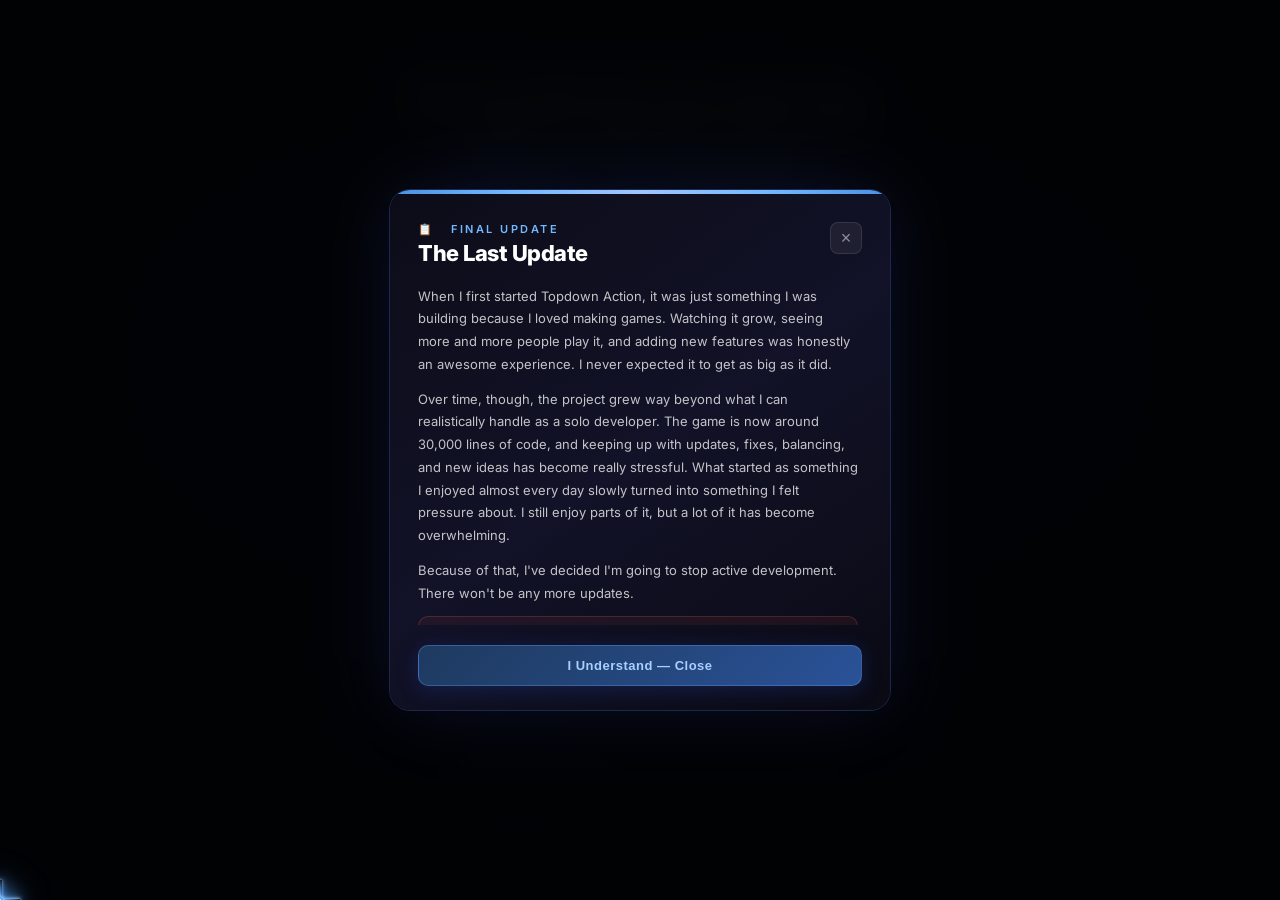
<file: index.html>
<!doctype html>
<html lang="en">
<head>
<meta charset="utf-8" />
<meta name="viewport" content="width=device-width,initial-scale=1" />
<meta name="description" content="Fast-paced top-down shooter with boss fights, power-ups, and wave-based progression. Built with pure JavaScript!" />
<meta name="author" content="Ethan" />
<title>Topdown Action — Enhanced Edition</title>
<link rel="stylesheet" href="styles.css">
<link rel="stylesheet" href="crate-styles.css">
<link rel="stylesheet" href="battlepass-styles.css">
<link rel="stylesheet" href="marketplace-styles.css">
</head>
<body>
<div id="ui">

  <!-- ─── GAME HUD ─── -->
  <div id="topbar">
    <div id="score">Score: <span id="scoreVal">0</span></div>
    <div id="hp">HP: <span id="hpVal">100</span></div>
    <div id="wave">Wave: <span id="waveVal">1</span></div>
    <div id="coinsHUD">🪙 0</div>
    <div id="xpHUD">
      <div id="xpLevel">Level <span id="xpLevelVal">1</span></div>
      <div id="xpBar">
        <div id="xpBarFill"></div>
      </div>
      <div id="xpText"><span id="xpCurrentVal">0</span> / <span id="xpNeededVal">100</span> XP</div>
    </div>
  </div>

  <div id="abilities">
    <div id="dashAbility" class="ability" title="Dash (SPACE)">
      <div class="ability-icon">⚡</div>
      <div class="ability-cooldown"></div>
      <div class="ability-timer"></div>
      <div class="ability-key">SPC</div>
    </div>
  </div>

  <div id="buffsDisplay"></div>

  <div id="combo" class="hidden"><span id="comboVal">0</span>x COMBO!</div>
  <div id="scorePopups"></div>
  <div id="waveAnnouncement" class="hidden">WAVE 1</div>

  <!-- ─── CANVAS ─── -->
  <canvas id="game"></canvas>

  <!-- ─── HOME SCREEN ─── -->
  <div id="homeScreen">
    <div class="home-scanlines"></div>
    <div class="home-glow"></div>
    <div class="home-content">
      <div class="home-title-wrap">
        <h1 class="home-title">TOPDOWN</h1>
        <h1 class="home-title accent">ACTION</h1>
        <p class="home-sub">Survive · Upgrade · Dominate</p>
      </div>
      <div id="gameOverMsg" class="hidden game-over-banner">
        ☠ GAME OVER &nbsp;·&nbsp; Score: <span id="finalScore">0</span>
      </div>
      <div class="home-btn-group">
        <button id="startBtn" class="home-btn primary">▶ &nbsp;START GAME</button>
        <button id="shopBtn"  class="home-btn secondary">🛒 &nbsp;SHOP</button>
        <button id="leaderboardBtn" class="home-btn secondary hidden">🏆 &nbsp;LEADERBOARD</button>
        <button id="updateLogsBtn" class="home-btn secondary">📋 &nbsp;UPDATE LOGS</button>
        <button id="duosBtn" class="home-btn secondary">⚔️ &nbsp;DUOS</button>
        <button id="settingsBtn" class="home-btn secondary">⚙ &nbsp;SETTINGS</button>
      </div>
      <div id="userStatus" class="user-status hidden">
        <div class="user-info">
          <span class="user-icon">👤</span>
          <span id="usernameDisplay" class="username">Guest</span>
        </div>
        <button id="logoutBtn" class="logout-btn">LOGOUT</button>
        <button id="adminBtn" class="home-btn danger hidden">⚠️ ADMIN</button>
      </div>
      <div class="home-footer">
        <div class="home-stat">🏆 Best: <strong id="homeHighVal">0</strong></div>
        <div class="home-stat">🪙 Coins: <strong id="homeCoinsVal">0</strong></div>
        <div class="home-stat home-xp">
          <div class="home-xp-header">⭐ Level <strong id="homeXPLevel">1</strong></div>
          <div class="home-xp-bar-container">
            <div class="home-xp-bar" id="homeXPBar"></div>
          </div>
          <div class="home-xp-text"><span id="homeXPCurrent">0</span> / <span id="homeXPNeeded">100</span> XP</div>
        </div>
      </div>
      <div class="home-controls">
        <strong>Controls</strong>
        <span>WASD / Arrows — Move</span>
        <span>Mouse — Aim &amp; Shoot</span>
        <span>SPACE — Dash (invincible!)</span>
        <span>ESC — Pause</span>
      </div>
    </div>
  </div>

  <!-- ─── SETTINGS PANEL ─── -->
  <div id="settingsPanel" class="hidden panel-overlay">
    <div class="panel-box">
      <h2 class="panel-title">⚙ SETTINGS</h2>
      <div class="settings-list">
        <div class="setting-row">
          <div class="setting-label">
            <span class="setting-icon">🔊</span>
            <div><div class="setting-name">Master Sound</div><div class="setting-desc">All game audio on/off</div></div>
          </div>
          <label class="toggle"><input type="checkbox" id="masterSoundToggle" checked><span class="slider"></span></label>
        </div>
        <div class="setting-row">
          <div class="setting-label">
            <span class="setting-icon">🔫</span>
            <div><div class="setting-name">Shoot Sound</div><div class="setting-desc">Player shooting sound only</div></div>
          </div>
          <label class="toggle"><input type="checkbox" id="shootSoundToggle" checked><span class="slider"></span></label>
        </div>
        <div class="setting-row">
          <div class="setting-label">
            <span class="setting-icon">📳</span>
            <div><div class="setting-name">Screen Shake</div><div class="setting-desc">Camera shake on damage</div></div>
          </div>
          <label class="toggle"><input type="checkbox" id="screenShakeToggle" checked><span class="slider"></span></label>
        </div>
        <div class="setting-row">
          <div class="setting-label">
            <span class="setting-icon">✨</span>
            <div><div class="setting-name">Particles</div><div class="setting-desc">Explosion effects</div></div>
          </div>
          <label class="toggle"><input type="checkbox" id="particlesToggle" checked><span class="slider"></span></label>
        </div>
        <div class="setting-row">
          <div class="setting-label">
            <span class="setting-icon">📊</span>
            <div><div class="setting-name">Show FPS</div><div class="setting-desc">Frames-per-second counter</div></div>
          </div>
          <label class="toggle"><input type="checkbox" id="showFPSToggle"><span class="slider"></span></label>
        </div>
        <div class="setting-row">
          <div class="setting-label">
            <span class="setting-icon">🎯</span>
            <div><div class="setting-name">Auto-Shoot</div><div class="setting-desc">Automatically fire (for trackpads)</div></div>
          </div>
          <label class="toggle"><input type="checkbox" id="autoShootToggle"><span class="slider"></span></label>
        </div>
        <div class="setting-row">
          <div class="setting-label">
            <span class="setting-icon">⚡</span>
            <div><div class="setting-name">Performance Mode</div><div class="setting-desc">Reduces effects for smoother play on lower-end devices</div></div>
          </div>
          <label class="toggle"><input type="checkbox" id="perfModeToggle"><span class="slider"></span></label>
        </div>
        <div class="setting-row">
          <div class="setting-label">
            <span class="setting-icon">🖱️</span>
            <div><div class="setting-name">Cursor Color</div><div class="setting-desc">Crosshair color</div></div>
          </div>
          <div class="cursor-color-options" id="cursorColorOptions">
            <button class="cursor-color-btn" data-color="#58a6ff" style="background:#58a6ff" title="Blue"></button>
            <button class="cursor-color-btn" data-color="#ff4757" style="background:#ff4757" title="Red"></button>
            <button class="cursor-color-btn" data-color="#2ed573" style="background:#2ed573" title="Green"></button>
            <button class="cursor-color-btn" data-color="#ffd700" style="background:#ffd700" title="Gold"></button>
            <button class="cursor-color-btn" data-color="#ff69ff" style="background:#ff69ff" title="Pink"></button>
            <button class="cursor-color-btn" data-color="#ffffff" style="background:#ffffff" title="White"></button>
          </div>
        </div>
      </div>
      <button class="panel-back-btn" id="settingsBackBtn">← BACK</button>
    </div>
  </div>

  <!-- ─── SHOP PANEL ─── -->
  <div id="shopPanel" class="hidden panel-overlay">
    <div class="panel-box shop-box">
      <h2 class="panel-title">🛒 SHOP</h2>
      <div class="shop-coins-bar">🪙 <span id="shopCoinsVal">0</span> coins available</div>
      <p class="shop-hint">Earn coins by killing enemies and clearing waves</p>
      
      <!-- Shop Tabs -->
      <div class="shop-tabs">
        <button class="shop-tab active" data-tab="skins">
          <span class="shop-tab-icon">🎨</span>
          <span>SKINS</span>
        </button>
        <button class="shop-tab" data-tab="crates">
          <span class="shop-tab-icon">📦</span>
          <span>CRATES</span>
        </button>
        <button class="shop-tab" data-tab="battlepass">
          <span class="shop-tab-icon">🎫</span>
          <span>BATTLE PASS</span>
        </button>
        <button class="shop-tab" data-tab="cosmetics">
          <span class="shop-tab-icon">✨</span>
          <span>COSMETICS</span>
        </button>
        <button class="shop-tab" data-tab="marketplace">
          <span class="shop-tab-icon">🏪</span>
          <span>MARKET</span>
        </button>
      </div>
      
      <!-- Skins Tab Content -->
      <div id="shopTab-skins" class="shop-tab-content">
        <div id="skinGrid" class="skin-grid"></div>
      </div>
      
      <!-- Crates Tab Content -->
      <div id="shopTab-crates" class="shop-tab-content hidden">
        <div class="crates-info">
          <p>🎁 Each crate gives you 1 item • Duplicates convert to coins</p>
        </div>
        <div id="cratesGrid" class="crates-grid"></div>
      </div>

      <!-- Battle Pass Tab Content -->
      <div id="shopTab-battlepass" class="shop-tab-content hidden">
        <!-- Populated by initBattlePassTab() -->
      </div>

      <!-- Cosmetics Tab Content -->
      <div id="shopTab-cosmetics" class="shop-tab-content hidden">
        <!-- Populated by initCosmeticsTab() -->
      </div>

      <!-- Marketplace Tab Content -->
      <div id="shopTab-marketplace" class="shop-tab-content hidden">

        <!-- Locked State (not eligible) -->
        <div id="mpLocked" class="mp-locked hidden">
          <div class="mp-locked-icon">🔒</div>
          <div class="mp-locked-title">MARKETPLACE LOCKED</div>
          <div id="mpLockedReason" class="mp-locked-reason"></div>
        </div>

        <!-- Main Content (visible when eligible) -->
        <div id="mpContent">
          <!-- Top Bar: Coins + Sort + Refresh -->
          <div class="mp-topbar">
            <div class="mp-coins">🪙 <span id="mpCoinsDisplay">0</span></div>
            <div class="mp-topbar-right">
              <button class="mp-sort-btn active" data-sort="price_asc">Price ↑</button>
              <button class="mp-sort-btn" data-sort="price_desc">Price ↓</button>
              <button id="mpRefreshBtn" class="mp-refresh-btn">REFRESH</button>
            </div>
          </div>

          <!-- Filters -->
          <div class="mp-controls">
            <button class="mp-filter-btn active" data-rarity="all">All</button>
            <button class="mp-filter-btn" data-rarity="icon" style="border-color: rgba(0,229,255,0.3)">Icon</button>
            <button class="mp-filter-btn" data-rarity="mythic" style="border-color: rgba(255,105,255,0.3)">Mythic</button>
            <button class="mp-filter-btn" data-rarity="legendary" style="border-color: rgba(255,215,0,0.3)">Legendary</button>
            <button class="mp-filter-btn" data-rarity="epic" style="border-color: rgba(255,157,71,0.3)">Epic</button>
            <button class="mp-filter-btn" data-rarity="rare" style="border-color: rgba(255,120,183,0.3)">Rare</button>
            <button class="mp-filter-btn" data-rarity="common" style="border-color: rgba(120,183,255,0.3)">Common</button>
            <span id="mpListingCount" class="mp-listing-count"></span>
          </div>

          <!-- Search -->
          <input id="mpSearchInput" class="mp-search-input" type="text"
                 placeholder="🔍  Search by skin or seller name…" autocomplete="off" />

          <!-- Message Bar -->
          <div id="mpMessage" class="mp-message hidden"></div>

          <!-- Listings Grid -->
          <div id="mpListingsGrid" class="mp-listings-grid">
            <div class="mp-loading">Click REFRESH to load listings</div>
          </div>

          <!-- Load More -->
          <button id="mpLoadMoreBtn" class="mp-load-more-btn hidden">LOAD MORE</button>

          <!-- Recent Trades -->
          <div class="mp-recent-section">
            <div class="mp-recent-header">RECENT SALES</div>
            <div id="mpRecentTrades">
              <div class="mp-recent-loading">Loading…</div>
            </div>
          </div>

          <!-- My Listings Section -->
          <div class="mp-my-section">
            <div class="mp-my-header">
              <div class="mp-my-title">MY LISTINGS</div>
              <button id="mpSellBtn" class="mp-sell-btn">+ SELL SKIN</button>
            </div>
            <div id="mpMyListings">
              <div class="mp-my-empty">You have no active listings</div>
            </div>
          </div>
        </div>
      </div>

      <!-- Sell Modal (overlays everything) -->
      <div id="mpSellModal" class="mp-sell-modal hidden">
        <div class="mp-sell-box">
          <div class="mp-sell-title">LIST SKIN FOR SALE</div>

          <div class="mp-sell-field">
            <label class="mp-sell-label">Select Skin</label>
            <select id="mpSellSkinSelect" class="mp-sell-select">
              <option value="">-- Select a skin --</option>
            </select>
          </div>

          <div class="mp-sell-field">
            <label class="mp-sell-label">Set Price (coins)</label>
            <input type="number" id="mpSellPrice" class="mp-sell-input" placeholder="Enter price" min="100" max="100000">
            <div id="mpSellPriceHint" class="mp-sell-hint">Select a skin first</div>
          </div>

          <div id="mpSellTax" class="mp-sell-tax"></div>
          <div id="mpSellError" class="mp-sell-error hidden"></div>

          <div class="mp-sell-actions">
            <button id="mpSellConfirmBtn" class="mp-sell-confirm-btn">LIST FOR SALE</button>
            <button id="mpSellModalClose" class="mp-sell-cancel-btn">CANCEL</button>
          </div>
        </div>
      </div>

      <!-- Marketplace buy confirmation modal (used by marketplace-ui.js openBuyModal) -->
      <div id="mpBuyModal" class="mp-sell-modal hidden">
        <div class="mp-sell-box" style="max-width:320px;">
          <div class="mp-sell-title">CONFIRM PURCHASE</div>
          <div style="display:flex;align-items:center;gap:14px;margin-bottom:16px;">
            <div id="mpBuyModalPreview" style="flex-shrink:0;"></div>
            <div>
              <div id="mpBuyModalSkinName" style="font-family:var(--font-title);font-size:15px;font-weight:700;color:#dbe7ff;"></div>
              <div id="mpBuyModalRarity" style="font-size:11px;font-weight:700;letter-spacing:1px;text-transform:uppercase;margin-top:3px;"></div>
              <div style="font-size:11px;color:var(--muted);margin-top:2px;">Sold by <span id="mpBuyModalSeller"></span></div>
            </div>
          </div>
          <div style="background:rgba(0,0,0,0.3);border:1px solid rgba(88,166,255,0.15);border-radius:8px;padding:12px;margin-bottom:16px;">
            <div style="display:flex;justify-content:space-between;font-size:13px;margin-bottom:6px;">
              <span style="color:var(--muted);">Price</span>
              <span style="color:var(--gold);font-weight:700;">🪙 <span id="mpBuyModalPrice"></span></span>
            </div>
            <div style="display:flex;justify-content:space-between;font-size:11px;margin-bottom:6px;">
              <span style="color:var(--muted);">Tax (10%)</span>
              <span style="color:var(--danger);">−<span id="mpBuyModalTax"></span></span>
            </div>
            <div style="height:1px;background:rgba(255,255,255,0.07);margin:8px 0;"></div>
            <div style="display:flex;justify-content:space-between;font-size:12px;">
              <span style="color:var(--muted);">Balance after</span>
              <span style="font-weight:700;color:#dbe7ff;">🪙 <span id="mpBuyModalAfter"></span></span>
            </div>
          </div>
          <div class="mp-sell-actions">
            <button id="mpBuyConfirmBtn" class="mp-sell-confirm-btn" style="color:#6bff7b;border-color:rgba(107,255,123,0.35);">✓ BUY NOW</button>
            <button id="mpBuyModalCancelBtn" class="mp-sell-cancel-btn">CANCEL</button>
          </div>
        </div>
      </div>

      <div id="crateMessage" class="crate-message hidden"></div>
      <button class="panel-back-btn" id="shopBackBtn">← BACK</button>
    </div>
  </div>
  
  <!-- ─── CRATE INDEX MODAL ─── -->
  <div id="crateIndexModal" class="hidden crate-modal-overlay" onclick="if(event.target===this)closeCrateIndex()">
    <div class="crate-modal-box crate-index-box">
      <div class="crate-index-header">
        <h2 id="crateIndexTitle" class="crate-index-title">CRATE CONTENTS</h2>
        <button class="crate-index-close" onclick="closeCrateIndex()">&times;</button>
      </div>
      <div id="crateIndexBody" class="crate-index-body"></div>
    </div>
  </div>

  <!-- ─── CRATE OPENING MODAL ─── -->
  <div id="crateOpenModal" class="hidden crate-modal-overlay">
    <div class="crate-modal-box">
      <!-- Opening Animation -->
      <div id="crateOpenAnimation" class="crate-animation-container">
        <div class="crate-selector-line"></div>
        <div id="crateReel" class="crate-reel"></div>
      </div>
      
      <!-- Results Display -->
      <div id="crateResults" class="hidden crate-results-container">
        <h2 class="crate-results-title">🎉 YOUR REWARDS</h2>
        <div id="crateRewardsList" class="crate-rewards-list"></div>
        <div id="crateSummary" class="crate-summary"></div>
        <button class="crate-close-btn" onclick="closeCrateModal()">COLLECT REWARDS</button>
      </div>
    </div>
  </div>

  <!-- ─── PAUSE OVERLAY ─── -->
  <div id="pauseOverlay" class="hidden panel-overlay">
    <div class="panel-box pause-box">
      <h2 class="panel-title">⏸ PAUSED</h2>
      <div class="pause-buttons">
        <button class="home-btn primary"    id="resumeBtn">▶ RESUME</button>
        <button class="home-btn secondary"  id="pauseSettingsBtn">⚙ SETTINGS</button>
        <button class="home-btn danger"     id="menuBtn">⌂ MAIN MENU</button>
      </div>
    </div>
  </div>

  <!-- ─── LOGIN/SIGNUP MODAL ─── -->
  <div id="authModal" class="panel-overlay">
    <div class="panel-box auth-box">
      <h2 class="panel-title">🔐 AUTHENTICATION</h2>
      <div id="authTabs" class="auth-tabs">
        <button class="auth-tab active" data-tab="login">LOGIN</button>
        <button class="auth-tab" data-tab="signup">SIGN UP</button>
      </div>
      
      <!-- Login Form -->
      <div id="loginForm" class="auth-form">
        <input type="email" id="loginEmail" placeholder="Email" class="auth-input">
        <input type="password" id="loginPassword" placeholder="Password" class="auth-input">
        <button id="loginBtn" class="home-btn primary">🔑 LOGIN</button>
        <div id="loginError" class="auth-error hidden"></div>
      </div>
      
      <!-- Signup Form -->
      <div id="signupForm" class="auth-form hidden">
        <input type="text" id="signupUsername" placeholder="Username (display name)" class="auth-input">
        <input type="email" id="signupEmail" placeholder="Email" class="auth-input">
        <input type="password" id="signupPassword" placeholder="Password (min 6 characters)" class="auth-input">
        <button id="signupBtn" class="home-btn primary">✨ CREATE ACCOUNT</button>
        <div id="signupError" class="auth-error hidden"></div>
      </div>
      
      <button id="playGuestBtn" class="home-btn secondary">👤 PLAY AS GUEST</button>
      <p class="auth-note">Guest mode: No save data, no leaderboard access</p>
    </div>
  </div>

  <!-- ─── LEADERBOARD PANEL ─── -->
  <div id="leaderboardPanel" class="hidden panel-overlay">
    <div class="panel-box leaderboard-box">
      <h2 class="panel-title">🏆 LEADERBOARD</h2>
      <div class="leaderboard-filters">
        <button class="filter-btn active" data-filter="allTime">🏆 High Scores</button>
        <button class="filter-btn" data-filter="coins">🪙 Most Coins</button>
        <button class="filter-btn" data-filter="level">⭐ Highest Level</button>
      </div>
      <div id="leaderboardList" class="leaderboard-list">
        <div class="loading-spinner">Loading...</div>
      </div>
      <button class="panel-back-btn" id="leaderboardBackBtn">← BACK</button>
    </div>
  </div>

  <!-- ─── UPDATE LOGS PANEL ─── -->
  <div id="updateLogsPanel" class="hidden panel-overlay">
    <div class="panel-box updates-box">
      <h2 class="panel-title">📋 UPDATE LOGS</h2>

      <!-- Version 4.1.0 - SHOP REVAMP & ECONOMY UPDATE -->
      <div class="update-entry">
        <div class="update-header">
          <div class="update-version">v4.1.0 - SHOP REVAMP &amp; ECONOMY UPDATE</div>
        </div>
        <div>
          <span class="update-category new">NEW</span>
          <span class="update-category improved">IMPROVED</span>
          <span class="update-category fixed">FIXED</span>
        </div>
        <div class="update-content">
          <ul>
            <li><strong>🏆 Champion Skins Section:</strong> Gold, Silver, and Bronze Champion skins now have their own dedicated section in the Skins tab with rank labels and gold-border styling. They are clearly marked as Leaderboard Exclusive and non-tradeable.</li>
            <li><strong>⛔ Champion Trading Restriction:</strong> Champion skins are permanently blocked from the Marketplace at three independent security layers — client pre-check, server eligibility, and atomic Firestore transaction. No exploit can bypass all three.</li>
            <li><strong>🛒 Shop Access — Legacy Accounts:</strong> Existing accounts created before this update now have immediate Marketplace access. New accounts registered after v4.1.0 still wait the standard 7 days.</li>
            <li><strong>🎨 Oblivion Crate:</strong> Price updated to 15,000 coins. All 10 Oblivion skins now display correctly in the shop with unique dark gradient previews (previously appeared invisible).</li>
            <li><strong>💰 Economy Rebalance:</strong> Enemy coin values increased (fast/basic: 1→2, tanks: 4→5, enforcers: 6→8, minibosses: 10→14). Wave clear bonus formula improved (was wave×2.5, now wave×4+15 so Wave 1 gives 19 coins instead of 2). Boss kill rewards increased ~25% at all tiers.</li>
            <li><strong>⚡ XP Progression:</strong> Battle Pass XP rates buffed — perKill 5→6, perWave 22→26, match completion 35→50. Boss and elite kill XP multipliers improved. All 50 free track tier coin rewards increased 30–40%.</li>
            <li><strong>🏪 Marketplace Pricing Fixed:</strong> Icon skins were incorrectly priced at 25,000 coin floor on the Marketplace (same as Mythic) despite coming from a 1,000 coin crate — fixed to 500–4,000 range. Duplicate `icon` key bug in RARITY_PRICING removed. Shop skin tier thresholds corrected so Diamond maps to Epic and Celestial Nexus to Mythic.</li>
            <li><strong>🔧 Admin Panel:</strong> New Trade Restriction controls let admins block/unblock any skin from the Marketplace and view all active restrictions. New Skin Price Editor adjusts shop skin prices live without a deploy. New Crate Price Editor adjusts crate costs live. All changes are logged to Firestore for audit.</li>
          </ul>
        </div>
      </div>

      <!-- Version 4.0.0 - THE EVERYTHING UPDATE -->
      <div class="update-entry">
        <div class="update-header">
          <div class="update-version">v4.0.0 - THE EVERYTHING UPDATE</div>
        </div>
        <div>
          <span class="update-category new">NEW</span>
          <span class="update-category improved">IMPROVED</span>
          <span class="update-category fixed">FIXED</span>
        </div>
        <div class="update-content">
          <ul>
            <li><strong>🎫 BATTLE PASS SEASON 1:</strong> 50-tier progression system with free and premium tracks! Earn XP from kills (5 XP), waves (22 XP), and match completions (35 XP) with boss kill multipliers. Premium Pass available for 2,500 coins</li>
            <li><strong>🎨 7 Battle Pass Exclusive Skins:</strong> Striker (Tier 5), Guardian (Tier 10), Phantom (Tier 20), Tempest (Tier 30), Eclipse (Tier 40), Sovereign (Tier 45), and the legendary Apex Predator (Tier 50)</li>
            <li><strong>📦 CRATE SYSTEM:</strong> 5 crate types — Common (500), Rare (1,200), Epic (2,500), Legendary (5,000), and Icon Skins (1,000) — with CS2-style spinning reel animations, tick sounds, and rarity-based landing effects</li>
            <li><strong>🎰 40+ Crate-Exclusive Skins:</strong> 6 rarity tiers from Common to Mythic — including Omnichrome, Singularity, God Mode, Rift, and more. Duplicates convert to coins based on rarity</li>
            <li><strong>👤 Icon Skins Collection:</strong> 10 special friend-themed skins obtainable only from Icon Crates — Noah, Keegan, Dpoe, Evan, Gavin, Carter, Brody, Sterling, Justin, and the ultra-rare THE CREATOR (0.5% drop rate)</li>
            <li><strong>🔎 Crate Index Browser:</strong> Browse all possible drops from any crate before opening — see drop chances, rarity tiers, and which skins you already own</li>
            <li><strong>✨ Celestial Nexus Skin:</strong> New ultimate shop skin for 25,000 coins with 80-second cosmic color cycles through deep purple, cyan nebula, and golden energy phases</li>
            <li><strong>💨 DASH ABILITY:</strong> Press Spacebar for a burst of speed (6x movement for 0.15s). 3-second cooldown with visual indicator, expanding rings, and cyan trail particles</li>
            <li><strong>⚔️ Enforcer Enemy:</strong> New elite enemy type spawning on wave 16+ with a telegraphed dash attack. Watch for the cyan charge-up glow!</li>
            <li><strong>🔥 Combo System:</strong> Chain kills within 3 seconds to build combos. Hit 5+ kills for an animated combo counter with gold glow effects</li>
            <li><strong>🌊 Wave Announcements:</strong> Large animated "WAVE #" banner with bounce-in animation at the start of each wave</li>
            <li><strong>🌈 Cosmetics Tab:</strong> New shop tab for equipping trails and death effects earned from the Battle Pass</li>
            <li><strong>☄️ Trail Effects (4 Types):</strong> Comet (cyan), Lightning (yellow), Flame (orange), and Void (purple) — particle trails that follow your player</li>
            <li><strong>💀 Death Effects (2 Types):</strong> Starburst (100 rainbow particles) and Supernova (200 particles with shockwave) — triggered on player death</li>
            <li><strong>🏅 Titles & Badges:</strong> Earn "Battle Born", "Season Warrior", and "Elite Operative" titles plus profile badges through Battle Pass progression</li>
            <li><strong>⭐ Level Leaderboard:</strong> New separate leaderboard tracking Battle Pass level progression — compete beyond just high scores</li>
            <li><strong>📢 Announcements System:</strong> In-game announcements from admins with priority levels (normal/high/urgent), expiry dates, and seen tracking</li>
            <li><strong>🛡️ Anti-Cheat v2:</strong> Advanced score validation with plausibility checks, kill rate analysis, submission rate limiting, session tracking, and automatic bans for impossible scores</li>
            <li><strong>🚫 Username Filter:</strong> Smart filtering with leet speak normalization, duplicate letter compression, and content filtering on signup</li>
            <li><strong>🎯 FPS Counter:</strong> Toggleable FPS display in settings — color-coded green/yellow/red based on performance</li>
            <li><strong>💾 Smart Save System:</strong> Intelligent save throttling with 30-second minimum intervals, 5-second batching, critical event priority (game over, purchases, level-ups), and automatic retry with exponential backoff on failure</li>
            <li><strong>🔧 Admin Flagged Scores:</strong> Admin panel now shows flagged suspicious scores with severity levels, kill rates, and ban/dismiss actions</li>
            <li><strong>🐛 Leaderboard Fix:</strong> Fixed leaderboard entries not rendering correctly due to CSS class mismatch — top 3 now properly highlighted with gold, silver, and bronze styling</li>
            <li><strong>⚡ Performance:</strong> Particle cap (500 max) prevents lag on high waves, optimized Firebase reads with stats caching, admin pagination, and reduced redundant announcement fetches</li>
          </ul>
        </div>
      </div>

      <!-- Version 3.0.0 - MASSIVE UPDATE -->
      <div class="update-entry">
        <div class="update-header">
          <div class="update-version">v3.0.0 - MASSIVE UPDATE</div>
        </div>
        <div>
          <span class="update-category new">NEW</span>
          <span class="update-category improved">IMPROVED</span>
          <span class="update-category fixed">BALANCE</span>
        </div>
        <div class="update-content">
          <ul>
            <li><strong>🏆 EXCLUSIVE CHAMPION SKINS:</strong> Top 3 leaderboard players automatically receive divine animated skins - Gold Champion (1st), Silver Champion (2nd), Bronze Champion (3rd) - featuring multi-layered visual effects beyond even Quantum Flux!</li>
            <li><strong>🪙 Coins Leaderboard:</strong> New separate leaderboard tracking total coins earned. Compete in BOTH score and coins!</li>
            <li><strong>💀 Legendary Boss (0.1%):</strong> Ultra-rare Legendary Destroyer with 0.1% spawn chance after wave 3. Features 5 difficulty phases, complex attack patterns (lava eruptions, plasma arcs, prismatic coronas), and massive rewards (5,500+ points, 550+ coins, 24 power-ups)</li>
            <li><strong>Permanent Upgrades System:</strong> Three types of permanent upgrades - Weapon, Max HP, and Speed (all 12% drop rate)</li>
            <li><strong>Max HP Upgrade ♥:</strong> Increase maximum health by +20 HP per level (up to 160 HP total)</li>
            <li><strong>Speed Upgrade ⟫:</strong> Boost movement speed by +15% per level (up to 45% faster)</li>
            <li><strong>Quantum Flux Skin ⚛️:</strong> New legendary 10,000 coin skin with chromatic aberration, orbiting particles, and reality-bending glitch effects</li>
            <li><strong>Global Leaderboard:</strong> Compete worldwide with daily, weekly, and all-time rankings</li>
            <li><strong>Admin Panel:</strong> Full moderation tools (ban users, manage scores, view activity logs, dev console)</li>
            <li><strong>Update Logs Panel:</strong> Track all game changes in one place</li>
            <li><strong>Boss Balance:</strong> Wave 15+ MEGA BOSS slightly easier (reduced phase 3 bullet density), Wave 5-10 Boss slightly harder (faster movement)</li>
            <li><strong>Cloud Saves:</strong> Progress automatically saves to Firebase for logged-in users</li>
            <li><strong>Dev Console:</strong> In-game developer tools for admins (press ~ during gameplay)</li>
            <li><strong>Auto Champion System:</strong> Champion skins automatically granted and revoked in real-time based on leaderboard position</li>
          </ul>
        </div>
      </div>

      <!-- Version 2.1.0 -->
      <div class="update-entry">
        <div class="update-header">
          <div class="update-version">v2.1.0 - Enhanced Cursor</div>
        </div>
        <div>
          <span class="update-category new">NEW</span>
          <span class="update-category improved">IMPROVED</span>
        </div>
        <div class="update-content">
          <ul>
            <li><strong>Custom Cursor:</strong> Bright, glowing crosshair cursor for better visibility on all displays</li>
            <li><strong>Cursor Visibility:</strong> Cursor stays visible when hovering over buttons and UI elements</li>
            <li><strong>Update Logs:</strong> This panel to track game changes</li>
          </ul>
        </div>
      </div>

      <!-- Version 2.0.0 -->
      <div class="update-entry">
        <div class="update-header">
          <div class="update-version">v2.0.0 - Firebase Integration</div>
        </div>
        <div>
          <span class="update-category new">NEW</span>
          <span class="update-category improved">IMPROVED</span>
        </div>
        <div class="update-content">
          <ul>
            <li><strong>User Accounts:</strong> Firebase authentication with login and signup</li>
            <li><strong>Global Leaderboard:</strong> Online leaderboard with rankings</li>
            <li><strong>Admin Panel:</strong> Complete admin tools for user management</li>
            <li><strong>Cloud Save:</strong> Progress saves to the cloud automatically</li>
            <li><strong>Guest Mode:</strong> Play without signing up (local save only)</li>
          </ul>
        </div>
      </div>

      <!-- Version 1.5.0 -->
      <div class="update-entry">
        <div class="update-header">
          <div class="update-version">v1.5.0 - Shop System</div>
        </div>
        <div>
          <span class="update-category new">NEW</span>
        </div>
        <div class="update-content">
          <ul>
            <li><strong>Shop:</strong> Unlock character skins with coins</li>
            <li><strong>Coin System:</strong> Earn coins by killing enemies and clearing waves</li>
            <li><strong>Skins:</strong> Multiple unique character skins to collect</li>
            <li><strong>Skin Preview:</strong> See skins before purchasing</li>
          </ul>
        </div>
      </div>

      <!-- Version 1.4.0 -->
      <div class="update-entry">
        <div class="update-header">
          <div class="update-version">v1.4.0 - Polish Update</div>
        </div>
        <div>
          <span class="update-category improved">IMPROVED</span>
          <span class="update-category fixed">FIXED</span>
        </div>
        <div class="update-content">
          <ul>
            <li><strong>UI Redesign:</strong> Modern glassmorphism UI with better visual hierarchy</li>
            <li><strong>Settings Panel:</strong> Toggle sound, particles, screen shake, and more</li>
            <li><strong>Active Buffs Display:</strong> Visual indicators for all active power-ups</li>
            <li><strong>Performance:</strong> Optimized particle system and collision detection</li>
            <li><strong>Bug Fixes:</strong> Fixed boss spawn timing and power-up drop rates</li>
          </ul>
        </div>
      </div>

      <!-- Version 1.3.0 -->
      <div class="update-entry">
        <div class="update-header">
          <div class="update-version">v1.3.0 - Boss Battles</div>
        </div>
        <div>
          <span class="update-category new">NEW</span>
        </div>
        <div class="update-content">
          <ul>
            <li><strong>Boss Fights:</strong> Epic boss battles every 5 waves</li>
            <li><strong>Boss Patterns:</strong> Rotating bullet patterns that increase in complexity</li>
            <li><strong>Mini-Bosses:</strong> Rare purple elite enemies with special attacks</li>
            <li><strong>Wave Announcements:</strong> Dramatic wave transition animations</li>
          </ul>
        </div>
      </div>

      <!-- Version 1.2.0 -->
      <div class="update-entry">
        <div class="update-header">
          <div class="update-version">v1.2.0 - Power-Ups</div>
        </div>
        <div>
          <span class="update-category new">NEW</span>
        </div>
        <div class="update-content">
          <ul>
            <li><strong>Power-Up System:</strong> Health, Rapid Fire, Speed Boost, Shield, and Weapon Upgrades</li>
            <li><strong>Drop Mechanics:</strong> 20% chance to drop from enemies</li>
            <li><strong>Visual Effects:</strong> Glowing power-up orbs with pulsing animations</li>
            <li><strong>Weapon Progression:</strong> Upgrade from single → double → triple shot</li>
          </ul>
        </div>
      </div>

      <!-- Version 1.1.0 -->
      <div class="update-entry">
        <div class="update-header">
          <div class="update-version">v1.1.0 - Abilities & Combat</div>
        </div>
        <div>
          <span class="update-category new">NEW</span>
        </div>
        <div class="update-content">
          <ul>
            <li><strong>Dash Ability:</strong> Invulnerable dash with 3-second cooldown</li>
            <li><strong>Enemy Variety:</strong> Normal, Fast, Tank, and Shooter enemy types</li>
            <li><strong>Combo System:</strong> Chain kills for bonus points (10% per level)</li>
            <li><strong>Particle Effects:</strong> Explosions and visual feedback</li>
          </ul>
        </div>
      </div>

      <!-- Version 1.0.0 -->
      <div class="update-entry">
        <div class="update-header">
          <div class="update-version">v1.0.0 - Initial Release</div>
        </div>
        <div>
          <span class="update-category new">NEW</span>
        </div>
        <div class="update-content">
          <ul>
            <li><strong>Core Gameplay:</strong> Wave-based survival shooter</li>
            <li><strong>Player Movement:</strong> WASD controls with mouse aiming</li>
            <li><strong>Basic Enemies:</strong> Standard red enemy spawns</li>
            <li><strong>Shooting:</strong> Click to shoot, auto-fire when holding</li>
            <li><strong>High Score:</strong> Local storage persistence</li>
          </ul>
        </div>
      </div>

      <button class="panel-back-btn" id="updateLogsBackBtn">← BACK</button>
    </div>
  </div>

  <!-- ─── ADMIN PANEL ─── -->
  <div id="adminPanel" class="hidden panel-overlay">
    <div class="panel-box admin-box">
      <h2 class="panel-title">⚠️ ADMIN PANEL</h2>

      <!-- Tab bar -->
      <div class="admin-tabs">
        <button class="admin-tab active" data-tab="ban">🚫 Bans</button>
        <button class="admin-tab" data-tab="users">👥 Users</button>
        <button class="admin-tab" data-tab="stats">📊 Stats</button>
        <button class="admin-tab" data-tab="announce">📢 Announce</button>
        <button class="admin-tab" data-tab="scores">🏆 Scores</button>
        <button class="admin-tab" data-tab="flags">⚠️ Flags</button>
        <button class="admin-tab" data-tab="logs">📋 Logs</button>
        <button class="admin-tab" data-tab="market">🏪 Market</button>
        <button class="admin-tab" data-tab="skins">🎨 Skins</button>
        <button class="admin-tab" data-tab="devconsole">🎮 Dev</button>
      </div>

      <!-- Global message bar -->
      <div id="adminMessage" class="admin-message hidden"></div>

      <!-- ── BAN TAB ── -->
      <div id="adminTab-ban" class="admin-tab-content">
        <div class="admin-section">
          <h3 class="admin-subtitle">Ban User by ID</h3>
          <input type="text" id="banUserId" placeholder="User ID" class="auth-input">
          <input type="text" id="banReason" placeholder="Reason (optional)" class="auth-input">
          <button id="banUserBtn" class="home-btn danger">🚫 BAN USER</button>
        </div>
        <div class="admin-section">
          <h3 class="admin-subtitle">Banned Users</h3>
          <div id="bannedUsersList" class="banned-list">
            <div class="loading-spinner">Loading...</div>
          </div>
        </div>
      </div>

      <!-- ── USERS TAB ── -->
      <div id="adminTab-users" class="admin-tab-content hidden">
        <div class="admin-section">
          <h3 class="admin-subtitle">All Registered Users</h3>
          <input type="text" id="userSearchInput" placeholder="🔍 Search by username or email..." class="auth-input" style="margin-bottom: 12px;">
          <div id="usersList" class="admin-scroll-list">
            <div class="loading-spinner">Loading...</div>
          </div>
        </div>
      </div>

      <!-- ── STATS TAB ── -->
      <div id="adminTab-stats" class="admin-tab-content hidden">
        <div class="admin-section">
          <h3 class="admin-subtitle">📊 Platform Statistics</h3>
          <div class="stats-grid">
            <div class="stat-card">
              <div class="stat-value" id="totalUsers">-</div>
              <div class="stat-label">Total Users</div>
            </div>
            <div class="stat-card">
              <div class="stat-value" id="activeToday">-</div>
              <div class="stat-label">Active Today</div>
            </div>
            <div class="stat-card">
              <div class="stat-value" id="totalGames">-</div>
              <div class="stat-label">Games Played</div>
            </div>
            <div class="stat-card">
              <div class="stat-value" id="avgScore">-</div>
              <div class="stat-label">Avg High Score</div>
            </div>
          </div>
        </div>
        <div class="admin-section">
          <h3 class="admin-subtitle">🏆 Top Players (All Time)</h3>
          <div id="topPlayersList" class="admin-scroll-list"></div>
        </div>
      </div>

      <!-- ── ANNOUNCE TAB ── -->
      <div id="adminTab-announce" class="admin-tab-content hidden">
        <div class="admin-section">
          <h3 class="admin-subtitle">📢 Send Global Announcement</h3>
          
          <!-- Title -->
          <input type="text" id="announceTitle" placeholder="Announcement Title" class="auth-input" style="margin-bottom: 8px;" maxlength="100">
          <div style="font-size: 10px; color: var(--muted); margin-bottom: 8px; text-align: right;">
            <span id="titleCounter">0/100</span>
          </div>
          
          <!-- Message -->
          <textarea id="announceMessage" placeholder="Message content..." class="auth-input" rows="4" style="margin-bottom: 8px; resize: vertical;" maxlength="500"></textarea>
          <div style="font-size: 10px; color: var(--muted); margin-bottom: 12px; text-align: right;">
            <span id="messageCounter">0/500</span>
          </div>
          
          <!-- Type and Priority -->
          <div style="display: flex; gap: 8px; margin-bottom: 12px;">
            <div style="flex: 1;">
              <label style="font-size: 11px; color: var(--muted); display: block; margin-bottom: 4px;">Type</label>
              <select id="announceType" class="auth-input">
                <option value="info">ℹ️ Info</option>
                <option value="warning">⚠️ Warning</option>
                <option value="success">✅ Success</option>
                <option value="error">❌ Error</option>
              </select>
            </div>
            <div style="flex: 1;">
              <label style="font-size: 11px; color: var(--muted); display: block; margin-bottom: 4px;">Priority</label>
              <select id="announcePriority" class="auth-input">
                <option value="normal">Normal</option>
                <option value="high">⚡ High Priority</option>
                <option value="urgent">🚨 Urgent</option>
              </select>
            </div>
          </div>
          
          <!-- Expiry Date (Optional) -->
          <div style="margin-bottom: 12px;">
            <label style="font-size: 11px; color: var(--muted); display: block; margin-bottom: 4px;">
              Auto-Expire (Optional) - Leave blank for permanent
            </label>
            <input type="datetime-local" id="announceExpiry" class="auth-input" style="width: 100%;">
          </div>
          
          <!-- Options -->
          <div style="margin-bottom: 12px; display: flex; gap: 12px; align-items: center;">
            <label style="display: flex; align-items: center; gap: 6px; font-size: 12px; color: var(--text); cursor: pointer;">
              <input type="checkbox" id="announceActive" checked style="cursor: pointer;">
              <span>Active immediately</span>
            </label>
            <label style="display: flex; align-items: center; gap: 6px; font-size: 12px; color: var(--text); cursor: pointer;">
              <input type="checkbox" id="announceShowToGuests" checked style="cursor: pointer;">
              <span>Show to guests</span>
            </label>
          </div>
          
          <!-- Action Buttons -->
          <div style="display: flex; gap: 8px;">
            <button id="previewAnnouncementBtn" class="home-btn" style="flex: 1; background: rgba(88,166,255,0.1); border: 1px solid rgba(88,166,255,0.3);">
              👁️ PREVIEW
            </button>
            <button id="sendAnnouncementBtn" class="home-btn primary" style="flex: 2;">
              📢 SEND TO ALL USERS
            </button>
          </div>
        </div>
        <div class="admin-section">
          <h3 class="admin-subtitle">📜 Recent Announcements</h3>
          <div id="recentAnnouncements" class="admin-scroll-list">
            <div class="loading-spinner">Loading...</div>
          </div>
        </div>
      </div>

      <!-- ── SCORES TAB ── -->
      <div id="adminTab-scores" class="admin-tab-content hidden">
        <div class="admin-section">
          <h3 class="admin-subtitle">🏆 High Score Leaderboard</h3>
          <div id="scoresAdminList" class="admin-scroll-list"></div>
        </div>
        <div class="admin-section" style="margin-top:12px">
          <h3 class="admin-subtitle">🪙 Coins Leaderboard</h3>
          <div id="coinsAdminList" class="admin-scroll-list"></div>
        </div>
        <div class="admin-section" style="margin-top:12px">
          <h3 class="admin-subtitle">⭐ Level Leaderboard</h3>
          <div id="levelAdminList" class="admin-scroll-list"></div>
        </div>
      </div>

      <!-- ── FLAGS TAB ── -->
      <div id="adminTab-flags" class="admin-tab-content hidden">
        <div class="admin-section">
          <h3 class="admin-subtitle">⚠️ Flagged / Suspicious Scores</h3>
          <p style="font-size:11px;color:var(--muted);margin-bottom:10px;line-height:1.5;">
            The anti-cheat system logs scores here when something is suspicious.
            <strong style="color:#ffd700">REJECT</strong> = score blocked but not banned.
            <strong style="color:#ff4757">BAN</strong> = auto-banned already.
            <strong style="color:#ffd700">FLAG</strong> = borderline, review manually.
          </p>
          <div id="flaggedScoresList" class="admin-scroll-list" style="max-height: 380px;">
            <div class="loading-spinner">Loading...</div>
          </div>
        </div>
      </div>

      <!-- ── LOGS TAB ── -->
      <div id="adminTab-logs" class="admin-tab-content hidden">
        <div class="admin-section">
          <h3 class="admin-subtitle">Recent Activity (last 50)</h3>
          <div id="activityLogsList" class="admin-scroll-list">
            <div class="loading-spinner">Loading...</div>
          </div>
        </div>
      </div>

      <!-- ── MARKETPLACE ADMIN TAB ── -->
      <div id="adminTab-market" class="admin-tab-content hidden">

        <!-- Quick Actions -->
        <div class="admin-section">
          <h3 class="admin-subtitle">🏪 Marketplace Controls</h3>

          <!-- Whitelist a user to bypass restrictions -->
          <div style="margin-bottom: 14px;">
            <label style="font-size: 11px; color: var(--muted); display: block; margin-bottom: 4px;">Whitelist User (bypass level/age requirements)</label>
            <div style="display: flex; gap: 8px;">
              <input type="text" id="mpWhitelistUserId" placeholder="User ID" class="auth-input" style="flex: 1; padding: 8px 12px; font-size: 12px;">
              <button class="admin-action-btn success" onclick="adminMpWhitelistUser()" style="padding: 8px 14px;">✅ WHITELIST</button>
            </div>
          </div>

          <!-- Remove whitelist -->
          <div style="margin-bottom: 14px;">
            <label style="font-size: 11px; color: var(--muted); display: block; margin-bottom: 4px;">Remove User from Whitelist</label>
            <div style="display: flex; gap: 8px;">
              <input type="text" id="mpUnwhitelistUserId" placeholder="User ID" class="auth-input" style="flex: 1; padding: 8px 12px; font-size: 12px;">
              <button class="admin-action-btn ban" onclick="adminMpUnwhitelistUser()" style="padding: 8px 14px;">🚫 REMOVE</button>
            </div>
          </div>

          <!-- Current whitelisted users -->
          <div style="margin-bottom: 14px;">
            <label style="font-size: 11px; color: var(--muted); display: block; margin-bottom: 4px;">Whitelisted Users</label>
            <div id="mpWhitelistedList" class="admin-scroll-list" style="max-height: 100px;">
              <div class="loading-spinner">Click refresh to load</div>
            </div>
            <button class="admin-action-btn reset" onclick="adminMpLoadWhitelist()" style="margin-top: 6px; padding: 6px 12px;">🔄 REFRESH LIST</button>
          </div>
        </div>

        <!-- Remove listings -->
        <div class="admin-section">
          <h3 class="admin-subtitle">📋 Active Listings</h3>
          <div style="display: flex; gap: 8px; margin-bottom: 10px;">
            <button class="admin-action-btn reset" onclick="adminMpLoadListings()" style="padding: 6px 12px;">🔄 LOAD LISTINGS</button>
            <button class="admin-action-btn ban" onclick="adminMpRemoveExpired()" style="padding: 6px 12px;">🗑️ PURGE EXPIRED</button>
            <button class="admin-action-btn ban" onclick="adminMpRemoveAll()" style="padding: 6px 12px;">⚠️ REMOVE ALL</button>
          </div>
          <div id="mpAdminListings" class="admin-scroll-list" style="max-height: 200px;">
            <div class="loading-spinner">Click load to view</div>
          </div>
        </div>

        <!-- Trade logs -->
        <div class="admin-section">
          <h3 class="admin-subtitle">📊 Recent Trades</h3>
          <button class="admin-action-btn reset" onclick="adminMpLoadTrades()" style="padding: 6px 12px; margin-bottom: 10px;">🔄 LOAD TRADES</button>
          <div id="mpAdminTrades" class="admin-scroll-list" style="max-height: 200px;">
            <div class="loading-spinner">Click load to view</div>
          </div>
        </div>

        <!-- Economy stats -->
        <div class="admin-section">
          <h3 class="admin-subtitle">💰 Economy Overview</h3>
          <button class="admin-action-btn reset" onclick="adminMpLoadEconomyStats()" style="padding: 6px 12px; margin-bottom: 10px;">🔄 CALCULATE</button>
          <div class="stats-grid" id="mpEconomyStats">
            <div class="stat-card">
              <div class="stat-value" id="mpStatActiveListings">-</div>
              <div class="stat-label">Active Listings</div>
            </div>
            <div class="stat-card">
              <div class="stat-value" id="mpStatTotalTrades">-</div>
              <div class="stat-label">Total Trades</div>
            </div>
            <div class="stat-card">
              <div class="stat-value" id="mpStatTotalVolume">-</div>
              <div class="stat-label">Trade Volume</div>
            </div>
            <div class="stat-card">
              <div class="stat-value" id="mpStatTotalTax">-</div>
              <div class="stat-label">Tax Collected (Sunk)</div>
            </div>
          </div>
        </div>

        <!-- Manual skin grant for testing -->
        <div class="admin-section">
          <h3 class="admin-subtitle">🧪 Testing Tools</h3>
          <div style="margin-bottom: 10px;">
            <label style="font-size: 11px; color: var(--muted); display: block; margin-bottom: 4px;">Grant Tradeable Skin to User</label>
            <div style="display: flex; gap: 6px; flex-wrap: wrap;">
              <input type="text" id="mpGrantUserId" placeholder="User ID" class="auth-input" style="flex: 2; padding: 8px 10px; font-size: 12px; min-width: 140px;">
              <select id="mpGrantSkinSelect" class="auth-input" style="flex: 2; padding: 8px 10px; font-size: 12px; min-width: 140px;"></select>
              <button class="admin-action-btn success" onclick="adminMpGrantSkin()" style="padding: 8px 12px;">🎁 GRANT</button>
            </div>
          </div>
          <div style="margin-bottom: 10px;">
            <label style="font-size: 11px; color: var(--muted); display: block; margin-bottom: 4px;">Grant Coins to User</label>
            <div style="display: flex; gap: 6px;">
              <input type="text" id="mpGrantCoinsUserId" placeholder="User ID" class="auth-input" style="flex: 2; padding: 8px 10px; font-size: 12px;">
              <input type="number" id="mpGrantCoinsAmount" placeholder="Amount" class="auth-input" style="flex: 1; padding: 8px 10px; font-size: 12px;" value="5000" min="1" max="100000">
              <button class="admin-action-btn success" onclick="adminMpGrantCoins()" style="padding: 8px 12px;">🪙 GRANT</button>
            </div>
          </div>
          <div>
            <label style="font-size: 11px; color: var(--muted); display: block; margin-bottom: 4px;">Reset User's Trade Cooldowns</label>
            <div style="display: flex; gap: 8px;">
              <input type="text" id="mpResetCooldownUserId" placeholder="User ID" class="auth-input" style="flex: 1; padding: 8px 10px; font-size: 12px;">
              <button class="admin-action-btn warning" onclick="adminMpResetCooldowns()" style="padding: 8px 12px;">⏱️ RESET</button>
            </div>
          </div>
        </div>
      </div>

      <!-- ── SKINS TAB ── -->
      <div id="adminTab-skins" class="admin-tab-content hidden">

        <!-- ── Trade Restrictions ── -->
        <div class="admin-section">
          <h3 class="admin-subtitle">⛔ Trade Restrictions</h3>
          <div style="margin-bottom:10px;">
            <label style="font-size:11px;color:var(--muted);display:block;margin-bottom:4px;">Block a Skin from Trading</label>
            <div style="display:flex;gap:6px;flex-wrap:wrap;">
              <input type="text" id="tradeRestrictSkinId" placeholder="Skin ID (e.g. c_prism)" class="auth-input" style="flex:2;padding:8px 10px;font-size:12px;min-width:130px;">
              <input type="text" id="tradeRestrictReason" placeholder="Reason (optional)" class="auth-input" style="flex:2;padding:8px 10px;font-size:12px;min-width:130px;">
              <button class="admin-action-btn ban" onclick="adminBlockSkinTrade()" style="padding:8px 12px;">⛔ BLOCK</button>
            </div>
          </div>
          <div style="margin-bottom:10px;">
            <label style="font-size:11px;color:var(--muted);display:block;margin-bottom:4px;">Unblock a Skin (or click Unblock in list below)</label>
            <div style="display:flex;gap:6px;">
              <input type="text" id="tradeUnrestrictSkinId" placeholder="Skin ID" class="auth-input" style="flex:1;padding:8px 10px;font-size:12px;">
              <button class="admin-action-btn success" onclick="adminUnblockSkinTrade()" style="padding:8px 12px;">✅ UNBLOCK</button>
            </div>
          </div>
          <div>
            <label style="font-size:11px;color:var(--muted);display:block;margin-bottom:4px;">Currently Restricted</label>
            <div id="tradeRestrictList" class="admin-scroll-list" style="max-height:120px;">
              <div class="loading-spinner">Click refresh to load</div>
            </div>
            <button class="admin-action-btn reset" onclick="adminLoadTradeRestrictions()" style="margin-top:6px;padding:6px 12px;">🔄 REFRESH</button>
          </div>
          <div style="margin-top:8px;padding:8px;background:rgba(255,215,0,0.05);border:1px solid rgba(255,215,0,0.15);border-radius:6px;font-size:10px;color:rgba(255,215,0,0.6);">
            ⚠️ Champion skins (gold-champion, silver-champion, bronze-champion) are <strong>permanently hardcoded as non-tradeable</strong> and cannot be unblocked from here.
          </div>
        </div>

        <!-- ── Skin Price Editor ── -->
        <div class="admin-section">
          <h3 class="admin-subtitle">💰 Skin Price Editor</h3>
          <div style="margin-bottom:8px;">
            <label style="font-size:11px;color:var(--muted);display:block;margin-bottom:4px;">Select Skin</label>
            <select id="skinPriceEditSelect" class="auth-input" style="padding:8px 12px;font-size:12px;width:100%;"
                    onclick="adminInitSkinPriceDropdown()" onchange="adminSkinPriceSelectChange()">
              <option value="">-- Select a shop skin --</option>
            </select>
          </div>
          <div id="skinPriceCurrentVal" style="font-size:11px;color:var(--muted);margin-bottom:6px;">Select a skin to see its current price</div>
          <div style="display:flex;gap:6px;align-items:center;">
            <input type="number" id="skinPriceEditValue" placeholder="New price" class="auth-input"
                   style="flex:1;padding:8px 10px;font-size:12px;" min="50" max="100000">
            <button class="admin-action-btn success" onclick="adminSaveSkinPrice()" style="padding:8px 14px;">💾 SAVE</button>
          </div>
          <div style="font-size:10px;color:var(--muted);margin-top:6px;">Changes apply to the live session immediately and are logged to Firestore. Redeploy game.js to make permanent.</div>
        </div>

        <!-- ── Crate Price Editor ── -->
        <div class="admin-section">
          <h3 class="admin-subtitle">📦 Crate Price Editor</h3>
          <div style="margin-bottom:8px;">
            <label style="font-size:11px;color:var(--muted);display:block;margin-bottom:4px;">Select Crate</label>
            <select id="cratePriceEditSelect" class="auth-input" style="padding:8px 12px;font-size:12px;width:100%;"
                    onclick="adminInitCratePriceDropdown()" onchange="adminCratePriceSelectChange()">
              <option value="">-- Select a crate --</option>
            </select>
          </div>
          <div id="cratePriceCurrentVal" style="font-size:11px;color:var(--muted);margin-bottom:6px;">Select a crate to see its current price</div>
          <div style="display:flex;gap:6px;align-items:center;">
            <input type="number" id="cratePriceEditValue" placeholder="New price" class="auth-input"
                   style="flex:1;padding:8px 10px;font-size:12px;" min="100" max="100000">
            <button class="admin-action-btn success" onclick="adminSaveCratePrice()" style="padding:8px 14px;">💾 SAVE</button>
          </div>
        </div>

        <!-- Lookup a user's skins -->
        <div class="admin-section">
          <h3 class="admin-subtitle">🔍 Lookup User Skins</h3>
          <div style="display: flex; gap: 8px; margin-bottom: 10px;">
            <input type="text" id="skinLookupUserId" placeholder="User ID" class="auth-input" style="flex: 1; padding: 8px 12px; font-size: 12px;">
            <button class="admin-action-btn reset" onclick="adminLookupUserSkins()" style="padding: 8px 14px;">🔍 LOOKUP</button>
          </div>
          <div id="skinLookupResult" class="admin-scroll-list" style="max-height: 200px;">
            <div style="color: var(--muted); font-size: 12px; padding: 12px;">Enter a User ID and click Lookup to view their skins.</div>
          </div>
        </div>

        <!-- Give skin to user -->
        <div class="admin-section">
          <h3 class="admin-subtitle">🎁 Give Skin to User</h3>
          <div style="margin-bottom: 10px;">
            <label style="font-size: 11px; color: var(--muted); display: block; margin-bottom: 4px;">Target User</label>
            <input type="text" id="skinGiveUserId" placeholder="User ID" class="auth-input" style="padding: 8px 12px; font-size: 12px; margin-bottom: 8px;">
          </div>
          <div style="margin-bottom: 10px;">
            <label style="font-size: 11px; color: var(--muted); display: block; margin-bottom: 4px;">Select Skin</label>
            <select id="skinGiveSelect" class="auth-input" style="padding: 8px 12px; font-size: 12px; margin-bottom: 8px;"></select>
          </div>
          <button class="admin-action-btn success" onclick="adminGiveSkin()" style="padding: 8px 14px;">🎁 GIVE SKIN</button>
        </div>

        <!-- Remove skin from user -->
        <div class="admin-section">
          <h3 class="admin-subtitle">🗑️ Remove Skin from User</h3>
          <div style="margin-bottom: 10px;">
            <label style="font-size: 11px; color: var(--muted); display: block; margin-bottom: 4px;">Target User</label>
            <div style="display: flex; gap: 8px;">
              <input type="text" id="skinRemoveUserId" placeholder="User ID" class="auth-input" style="flex: 1; padding: 8px 12px; font-size: 12px;">
              <button class="admin-action-btn reset" onclick="adminLoadUserSkinsForRemoval()" style="padding: 8px 14px;">📋 LOAD SKINS</button>
            </div>
          </div>
          <div style="margin-bottom: 10px;">
            <label style="font-size: 11px; color: var(--muted); display: block; margin-bottom: 4px;">Select Skin to Remove</label>
            <select id="skinRemoveSelect" class="auth-input" style="padding: 8px 12px; font-size: 12px;">
              <option value="">-- Enter User ID and click Load Skins --</option>
            </select>
          </div>
          <button class="admin-action-btn ban" onclick="adminRemoveSkin()" style="padding: 8px 14px;">🗑️ REMOVE SKIN</button>
        </div>

      </div>

      <!-- ── DEV CONSOLE TAB ── -->
      <div id="adminTab-devconsole" class="admin-tab-content hidden">
        <div class="dev-console-note">
          💡 Changes take effect immediately in-game. Press <kbd>~</kbd> during gameplay to toggle the in-game overlay.
        </div>

        <div class="dev-grid">
          <!-- Wave -->
          <div class="dev-card">
            <div class="dev-card-label">🌊 Set Wave</div>
            <div class="dev-row">
              <input type="number" id="devWaveInput" class="dev-input" value="1" min="1" max="99">
              <button class="dev-btn" onclick="devSetWave()">SET</button>
            </div>
          </div>

          <!-- HP -->
          <div class="dev-card">
            <div class="dev-card-label">❤️ Set Player HP</div>
            <div class="dev-row">
              <input type="number" id="devHpInput" class="dev-input" value="100" min="1" max="9999">
              <button class="dev-btn" onclick="devSetHp()">SET</button>
            </div>
          </div>

          <!-- Score -->
          <div class="dev-card">
            <div class="dev-card-label">🏆 Set Score</div>
            <div class="dev-row">
              <input type="number" id="devScoreInput" class="dev-input" value="0" min="0">
              <button class="dev-btn" onclick="devSetScore()">SET</button>
            </div>
          </div>

          <!-- Coins -->
          <div class="dev-card">
            <div class="dev-card-label">🪙 Set Coins</div>
            <div class="dev-row">
              <input type="number" id="devCoinsInput" class="dev-input" value="100" min="0">
              <button class="dev-btn" onclick="devSetCoins()">SET</button>
            </div>
          </div>

          <!-- Battle Pass XP -->
          <div class="dev-card">
            <div class="dev-card-label">🎫 Set Battle Pass XP</div>
            <div class="dev-row">
              <input type="number" id="devBattlePassXPInput" class="dev-input" value="1000" min="0" max="10000">
              <button class="dev-btn" onclick="devSetBattlePassXP()">SET</button>
            </div>
          </div>

          <!-- Weapon Level -->
          <div class="dev-card">
            <div class="dev-card-label">🔫 Weapon Level</div>
            <div class="dev-row" style="gap:6px">
              <button class="dev-btn small" onclick="devSetWeapon(1)">LV1</button>
              <button class="dev-btn small" onclick="devSetWeapon(2)">LV2</button>
              <button class="dev-btn small" onclick="devSetWeapon(3)">LV3</button>
            </div>
          </div>

          <!-- Max HP Level -->
          <div class="dev-card">
            <div class="dev-card-label">♥ Max HP Level</div>
            <div class="dev-row" style="gap:6px">
              <button class="dev-btn small" onclick="devSetMaxHp(1)">LV1</button>
              <button class="dev-btn small" onclick="devSetMaxHp(2)">LV2</button>
              <button class="dev-btn small" onclick="devSetMaxHp(3)">LV3</button>
            </div>
          </div>

          <!-- Speed Level -->
          <div class="dev-card">
            <div class="dev-card-label">⟫ Speed Level</div>
            <div class="dev-row" style="gap:6px">
              <button class="dev-btn small" onclick="devSetSpeed(1)">LV1</button>
              <button class="dev-btn small" onclick="devSetSpeed(2)">LV2</button>
              <button class="dev-btn small" onclick="devSetSpeed(3)">LV3</button>
            </div>
          </div>

          <!-- God Mode -->
          <div class="dev-card">
            <div class="dev-card-label">🛡️ God Mode</div>
            <div class="dev-row">
              <span id="godModeStatus" class="dev-status off">OFF</span>
              <button class="dev-btn" onclick="devToggleGodMode()">TOGGLE</button>
            </div>
          </div>

          <!-- Kill all enemies -->
          <div class="dev-card">
            <div class="dev-card-label">💥 Clear Enemies</div>
            <div class="dev-row">
              <button class="dev-btn danger" onclick="devKillAll()">KILL ALL</button>
            </div>
          </div>

          <!-- Skip wave -->
          <div class="dev-card">
            <div class="dev-card-label">⏭️ Skip Wave</div>
            <div class="dev-row">
              <button class="dev-btn" onclick="devSkipWave()">SKIP</button>
            </div>
          </div>

          <!-- Spawn Boss -->
          <div class="dev-card">
            <div class="dev-card-label">👾 Spawn Boss</div>
            <div class="dev-row" style="gap:6px">
              <button class="dev-btn small" onclick="devSpawnBoss(1)">B1</button>
              <button class="dev-btn small" onclick="devSpawnBoss(2)">B2</button>
              <button class="dev-btn small" onclick="devSpawnBoss(3)">B3</button>
              <button class="dev-btn small" onclick="devSpawnBoss(4)" style="background: linear-gradient(135deg, #ff0066, #ff3399); font-weight: bold;">B4</button>
            </div>
          </div>

          <!-- Full heal -->
          <div class="dev-card">
            <div class="dev-card-label">💊 Full Heal</div>
            <div class="dev-row">
              <button class="dev-btn success" onclick="devFullHeal()">HEAL</button>
            </div>
          </div>

          <!-- Spawn Specific Enemies -->
          <div class="dev-card">
            <div class="dev-card-label">👾 Spawn Enemy</div>
            <div class="dev-row" style="gap:4px; flex-wrap: wrap;">
              <button class="dev-btn small" onclick="devSpawnEnemy('normal')">Normal</button>
              <button class="dev-btn small" onclick="devSpawnEnemy('fast')">Fast</button>
              <button class="dev-btn small" onclick="devSpawnEnemy('tank')">Tank</button>
              <button class="dev-btn small" onclick="devSpawnEnemy('shooter')">Shooter</button>
              <button class="dev-btn small" onclick="devSpawnEnemy('enforcer')">Enforcer</button>
              <button class="dev-btn small" onclick="devSpawnEnemy('miniboss')">Mini</button>
            </div>
          </div>

          <!-- Grant All Skins -->
          <div class="dev-card">
            <div class="dev-card-label">🎨 Unlock All Skins</div>
            <div class="dev-row">
              <button class="dev-btn" onclick="devUnlockAllSkins()">UNLOCK ALL</button>
            </div>
          </div>

          <!-- Test Power-ups -->
          <div class="dev-card">
            <div class="dev-card-label">⭐ Spawn Power-Up</div>
            <div class="dev-row" style="gap:4px; flex-wrap: wrap;">
              <button class="dev-btn small" onclick="devSpawnPowerup('health')">💚 HP</button>
              <button class="dev-btn small" onclick="devSpawnPowerup('rapidFire')">⚡ Fire</button>
              <button class="dev-btn small" onclick="devSpawnPowerup('speedBoost')">💙 Speed</button>
              <button class="dev-btn small" onclick="devSpawnPowerup('shield')">💜 Shield</button>
              <button class="dev-btn small" onclick="devSpawnPowerup('weaponUpgrade')">⭐ Weap</button>
            </div>
          </div>

          <!-- Teleport Player -->
          <div class="dev-card">
            <div class="dev-card-label">📍 Teleport Player</div>
            <div class="dev-row" style="gap:4px;">
              <input type="number" id="devTeleportX" class="dev-input" placeholder="X" value="400">
              <input type="number" id="devTeleportY" class="dev-input" placeholder="Y" value="300">
              <button class="dev-btn small" onclick="devTeleport()">GO</button>
            </div>
          </div>

          <!-- Game Difficulty Multiplier -->
          <div class="dev-card">
            <div class="dev-card-label">⚖️ Difficulty</div>
            <div class="dev-row">
              <input type="number" id="devDifficulty" class="dev-input" value="1.0" step="0.1" min="0.1" max="5.0">
              <button class="dev-btn" onclick="devSetDifficulty()">SET</button>
            </div>
          </div>

          <!-- Reset All Upgrades -->
          <div class="dev-card">
            <div class="dev-card-label">🔄 Reset Upgrades</div>
            <div class="dev-row">
              <button class="dev-btn danger" onclick="devResetUpgrades()">RESET ALL</button>
            </div>
          </div>

          <!-- ══════════ THE CREATOR CONTROLS ══════════ -->
          <div class="dev-card" style="grid-column: 1 / -1; background: linear-gradient(135deg, rgba(255,215,0,0.1), rgba(157,78,221,0.1)); border: 2px solid rgba(255,215,0,0.3);">
            <div class="dev-card-label" style="color: #ffd700; font-size: 16px; text-align: center; font-weight: 900; letter-spacing: 2px; text-shadow: 0 0 10px rgba(255,215,0,0.5);">
              👑 THE CREATOR - SECRET SKIN CONTROLS 👑
            </div>
          </div>

          <!-- Force Next Crate = THE CREATOR -->
          <div class="dev-card">
            <div class="dev-card-label">🎯 Force Next Crate</div>
            <div class="dev-row">
              <button class="dev-btn" style="background: linear-gradient(135deg, #ffd700, #ff69b4); font-weight: bold; box-shadow: 0 0 15px rgba(255,215,0,0.5);" onclick="devForceCreatorNext()">NEXT = CREATOR</button>
            </div>
            <div style="font-size: 10px; color: rgba(255,255,255,0.6); margin-top: 4px;">Next Icon Crate will give THE CREATOR</div>
          </div>

          <!-- Instant Unlock THE CREATOR -->
          <div class="dev-card">
            <div class="dev-card-label">✨ Instant Unlock</div>
            <div class="dev-row">
              <button class="dev-btn success" onclick="devUnlockCreator()">UNLOCK CREATOR</button>
            </div>
            <div style="font-size: 10px; color: rgba(255,255,255,0.6); margin-top: 4px;">Add THE CREATOR to collection</div>
          </div>

          <!-- Remove THE CREATOR -->
          <div class="dev-card">
            <div class="dev-card-label">🗑️ Remove Creator</div>
            <div class="dev-row">
              <button class="dev-btn danger" onclick="devRemoveCreator()">REMOVE CREATOR</button>
            </div>
            <div style="font-size: 10px; color: rgba(255,255,255,0.6); margin-top: 4px;">Remove from collection (test unlock flow)</div>
          </div>

          <!-- Check Creator Status -->
          <div class="dev-card">
            <div class="dev-card-label">📊 Creator Status</div>
            <div class="dev-row">
              <span id="creatorStatus" class="dev-status off">NOT OWNED</span>
              <button class="dev-btn" onclick="devCheckCreatorStatus()">CHECK</button>
            </div>
          </div>

          <!-- Equip THE CREATOR -->
          <div class="dev-card">
            <div class="dev-card-label">👕 Equip Creator</div>
            <div class="dev-row">
              <button class="dev-btn" onclick="devEquipCreator()">EQUIP NOW</button>
            </div>
            <div style="font-size: 10px; color: rgba(255,255,255,0.6); margin-top: 4px;">Auto-unlocks if not owned</div>
          </div>

          <!-- Test Creator Pull Odds -->
          <div class="dev-card">
            <div class="dev-card-label">🎲 Simulate Pulls</div>
            <div class="dev-row">
              <input type="number" id="devSimulatePulls" class="dev-input" value="100" min="1" max="1000" style="width: 80px;">
              <button class="dev-btn" onclick="devSimulateCreatorPulls()">SIMULATE</button>
            </div>
            <div id="simulationResult" style="font-size: 11px; color: rgba(255,255,255,0.8); margin-top: 4px; min-height: 16px;"></div>
          </div>
        </div>
      </div>

      <button class="panel-back-btn" id="adminBackBtn">← BACK</button>
    </div>
  </div>

  <!-- ─── IN-GAME DEV OVERLAY (admin only, toggle with ~) ─── -->
  <div id="devOverlay" class="hidden">
    <div class="dev-overlay-header">
      <span>⚠️ DEV CONSOLE</span>
      <button onclick="devOverlayClose()" class="dev-overlay-close">✕</button>
    </div>
    <div class="dev-overlay-grid">
      <div class="dev-ov-group">
        <label>🌊 Wave</label>
        <div class="dev-ov-row">
          <input type="number" id="ovWaveInput" class="dev-ov-input" min="1" max="99">
          <button onclick="devSetWave(true)" class="dev-ov-btn">SET</button>
        </div>
      </div>
      <div class="dev-ov-group">
        <label>❤️ HP</label>
        <div class="dev-ov-row">
          <input type="number" id="ovHpInput" class="dev-ov-input" min="1" max="9999">
          <button onclick="devSetHp(true)" class="dev-ov-btn">SET</button>
        </div>
      </div>
      <div class="dev-ov-group">
        <label>🏆 Score</label>
        <div class="dev-ov-row">
          <input type="number" id="ovScoreInput" class="dev-ov-input" min="0">
          <button onclick="devSetScore(true)" class="dev-ov-btn">SET</button>
        </div>
      </div>
      <div class="dev-ov-group">
        <label>🪙 Set Coins</label>
        <div class="dev-ov-row">
          <input type="number" id="ovCoinsInput" class="dev-ov-input" value="100" min="0">
          <button onclick="devSetCoins(true)" class="dev-ov-btn">SET</button>
        </div>
      </div>
      <div class="dev-ov-group">
        <label>🎫 Battle Pass XP</label>
        <div class="dev-ov-row">
          <input type="number" id="ovBattlePassXPInput" class="dev-ov-input" value="1000" min="0" max="10000">
          <button onclick="devSetBattlePassXP(true)" class="dev-ov-btn">SET</button>
        </div>
      </div>
      <div class="dev-ov-group">
        <label>🔫 Weapon</label>
        <div class="dev-ov-row" style="gap:4px">
          <button onclick="devSetWeapon(1)" class="dev-ov-btn sm">1</button>
          <button onclick="devSetWeapon(2)" class="dev-ov-btn sm">2</button>
          <button onclick="devSetWeapon(3)" class="dev-ov-btn sm">3</button>
        </div>
      </div>
      <div class="dev-ov-group">
        <label>♥ Max HP</label>
        <div class="dev-ov-row" style="gap:4px">
          <button onclick="devSetMaxHp(1)" class="dev-ov-btn sm">1</button>
          <button onclick="devSetMaxHp(2)" class="dev-ov-btn sm">2</button>
          <button onclick="devSetMaxHp(3)" class="dev-ov-btn sm">3</button>
        </div>
      </div>
      <div class="dev-ov-group">
        <label>⟫ Speed</label>
        <div class="dev-ov-row" style="gap:4px">
          <button onclick="devSetSpeed(1)" class="dev-ov-btn sm">1</button>
          <button onclick="devSetSpeed(2)" class="dev-ov-btn sm">2</button>
          <button onclick="devSetSpeed(3)" class="dev-ov-btn sm">3</button>
        </div>
      </div>
      <div class="dev-ov-group">
        <label>🛡️ God Mode</label>
        <div class="dev-ov-row">
          <span id="ovGodStatus" class="dev-ov-status off">OFF</span>
          <button onclick="devToggleGodMode()" class="dev-ov-btn">TOGGLE</button>
        </div>
      </div>
      <div class="dev-ov-group">
        <label>💥 Enemies</label>
        <button onclick="devKillAll()" class="dev-ov-btn danger full">KILL ALL</button>
      </div>
      <div class="dev-ov-group">
        <label>⏭️ Wave</label>
        <button onclick="devSkipWave()" class="dev-ov-btn full">SKIP WAVE</button>
      </div>
      <div class="dev-ov-group">
        <label>👾 Spawn Boss</label>
        <div class="dev-ov-row" style="gap:4px">
          <button onclick="devSpawnBoss(1)" class="dev-ov-btn sm">B1</button>
          <button onclick="devSpawnBoss(2)" class="dev-ov-btn sm">B2</button>
          <button onclick="devSpawnBoss(3)" class="dev-ov-btn sm">B3</button>
          <button onclick="devSpawnBoss(4)" class="dev-ov-btn sm" style="background: linear-gradient(135deg, #ff0066, #ff3399); font-weight: bold;">B4</button>
        </div>
      </div>
      <div class="dev-ov-group">
        <label>💊 Heal</label>
        <button onclick="devFullHeal()" class="dev-ov-btn success full">FULL HEAL</button>
      </div>
      <div class="dev-ov-group">
        <label>👾 Enemy</label>
        <select id="ovEnemyType" class="dev-ov-input" style="font-size: 11px;">
          <option value="normal">Normal</option>
          <option value="fast">Fast</option>
          <option value="tank">Tank</option>
          <option value="shooter">Shooter</option>
          <option value="enforcer">Enforcer</option>
          <option value="miniboss">Mini</option>
        </select>
        <button onclick="devSpawnEnemyOverlay()" class="dev-ov-btn">SPAWN</button>
      </div>
      <div class="dev-ov-group">
        <label>⭐ Power-Up</label>
        <select id="ovPowerupType" class="dev-ov-input" style="font-size: 11px;">
          <option value="health">Health</option>
          <option value="rapidFire">Rapid Fire</option>
          <option value="speedBoost">Speed</option>
          <option value="shield">Shield</option>
          <option value="weaponUpgrade">Weapon</option>
        </select>
        <button onclick="devSpawnPowerupOverlay()" class="dev-ov-btn">SPAWN</button>
      </div>
      <div class="dev-ov-group">
        <label>🎨 Skins</label>
        <button onclick="devUnlockAllSkins()" class="dev-ov-btn full">UNLOCK ALL</button>
      </div>
      <div class="dev-ov-group">
        <label>🔄 Reset</label>
        <button onclick="devResetUpgrades()" class="dev-ov-btn danger full">RESET</button>
      </div>
      <div class="dev-ov-group">
        <label>📍 Teleport X,Y</label>
        <div class="dev-ov-row" style="gap:4px">
          <input type="number" id="ovTeleportX" class="dev-ov-input" placeholder="X" value="400">
          <input type="number" id="ovTeleportY" class="dev-ov-input" placeholder="Y" value="300">
          <button onclick="devTeleportOverlay()" class="dev-ov-btn sm">GO</button>
        </div>
      </div>
      <div class="dev-ov-group">
        <label>⚖️ Difficulty</label>
        <div class="dev-ov-row">
          <input type="number" id="ovDifficulty" class="dev-ov-input" value="1.0" step="0.1" min="0.1" max="5.0">
          <button onclick="devSetDifficultyOverlay()" class="dev-ov-btn">SET</button>
        </div>
      </div>
    </div>
  </div>

</div>
<!-- Firebase SDK -->

  <!-- ─── MULTIPLAYER LOBBY PANEL ─── -->
  <div id="mpLobbyPanel" class="hidden panel-overlay">
    <div class="panel-box" style="max-width:460px;">
      <h2 class="panel-title">⚔️ DUOS</h2>
      <div id="mpError" class="hidden" style="background:rgba(255,71,87,0.15);border:1px solid rgba(255,71,87,0.4);color:#ff6b7a;padding:10px 14px;border-radius:8px;font-size:13px;margin-bottom:12px;"></div>
      <div id="mpJoinCreate" style="display:flex;flex-direction:column;gap:12px;margin-bottom:20px;">
        <button id="mpCreateBtn" class="home-btn primary" style="font-size:15px;">➕ CREATE ROOM</button>
        <div style="display:flex;align-items:center;gap:8px;">
          <div style="flex:1;height:1px;background:rgba(255,255,255,0.1);"></div>
          <span style="font-size:11px;color:var(--muted);letter-spacing:1px;">OR</span>
          <div style="flex:1;height:1px;background:rgba(255,255,255,0.1);"></div>
        </div>
        <div style="display:flex;gap:8px;">
          <input id="mpJoinCodeInput" type="text" placeholder="Enter room code" maxlength="6"
            class="auth-input" style="flex:1;text-transform:uppercase;letter-spacing:3px;font-size:16px;text-align:center;font-weight:700;">
          <button id="mpJoinBtn" class="home-btn secondary" style="padding:0 20px;">JOIN</button>
        </div>
      </div>
      <div id="mpRoomInfo" class="hidden">
        <div style="text-align:center;margin-bottom:16px;">
          <div style="font-size:11px;color:var(--muted);letter-spacing:2px;margin-bottom:6px;">ROOM CODE</div>
          <div id="mpRoomCode" style="font-size:36px;font-weight:900;letter-spacing:8px;color:#58a6ff;font-family:monospace;"></div>
          <div style="font-size:11px;color:var(--muted);margin-top:6px;">Share this code with your partner</div>
        </div>
        <div style="margin-bottom:16px;">
          <div style="font-size:11px;color:var(--muted);letter-spacing:1.5px;text-transform:uppercase;margin-bottom:8px;">Players</div>
          <div id="mpPlayerList" style="display:flex;flex-direction:column;gap:8px;"></div>
        </div>
        <div id="mpLobbyStatus" style="text-align:center;font-size:13px;color:var(--muted);margin-bottom:16px;">Waiting for a partner...</div>
        <div id="mpCountdown" class="hidden" style="text-align:center;font-size:64px;font-weight:900;color:#6bff7b;margin-bottom:8px;text-shadow:0 0 30px rgba(107,255,123,0.5);"></div>
      </div>
      <button class="panel-back-btn" id="mpLobbyBackBtn">← BACK</button>
    </div>
  </div>

  <!-- ─── MULTIPLAYER GAME OVER PANEL ─── -->
  <div id="mpGameOverPanel" class="hidden panel-overlay">
    <div class="panel-box" style="max-width:440px;text-align:center;">
      <h2 class="panel-title">💀 GAME OVER</h2>
      <div id="mpGoWave" style="font-size:18px;font-weight:700;color:#ffcc00;margin-bottom:4px;"></div>
      <div id="mpGoScore" style="font-size:15px;color:var(--muted);margin-bottom:20px;"></div>
      <div id="mpGoResults" style="display:flex;flex-direction:column;gap:10px;margin-bottom:24px;"></div>
      <div style="display:flex;gap:10px;">
        <button id="mpPlayAgainBtn" class="home-btn primary" style="flex:1;">🔄 PLAY AGAIN</button>
        <button id="mpGoMenuBtn" class="home-btn secondary" style="flex:1;">⌂ MENU</button>
      </div>
    </div>
  </div>

  <!-- ─── PARTNER HP BAR ─── -->
  <div id="partnerHpBar" class="hidden" style="
    position:fixed;top:50px;left:50%;transform:translateX(-50%);
    background:rgba(0,0,0,0.6);border:1px solid rgba(255,159,67,0.3);
    border-radius:8px;padding:6px 14px;z-index:999;min-width:180px;text-align:center;">
    <div style="font-size:10px;color:rgba(255,159,67,0.8);letter-spacing:1px;margin-bottom:4px;">PARTNER HP</div>
    <div style="background:rgba(0,0,0,0.4);border-radius:4px;height:8px;overflow:hidden;">
      <div id="partnerHp" style="height:100%;width:100%;background:#6bff7b;border-radius:4px;transition:width 0.3s,background 0.3s;"></div>
    </div>
  </div>

<script src="anticheat.js"></script>
<!-- Load systems that game.js depends on first -->
<script src="crate-system.js"></script>
<script src="battlepass-system.js"></script>
<!-- Then game.js which defines variables needed by api-auth -->
<script src="game.js"></script>
<!-- Marketplace system (depends on game.js SKINS + crate-system SKIN_RARITIES) -->
<script src="marketplace.js"></script>
<script src="marketplace-ui.js"></script>
<!-- Auth and UI modules -->
<script src="api-auth.js"></script>
<script src="ui.js"></script>
<script src="admin_skins.js"></script>
<script src="api-announcements.js"></script>
<script src="https://cdn.socket.io/4.7.5/socket.io.min.js"></script>
<script src="multiplayer.js"></script>
<script src="mp-hook.js"></script>
<script src="maintenance.js"></script>

  <!-- ── ANNOUNCEMENT MODAL (used by firebase_announcements.js) ── -->
  <div id="announcementModal" class="hidden" style="
    position:fixed;inset:0;background:rgba(0,0,0,0.7);
    display:none;align-items:center;justify-content:center;z-index:10000;
    padding:20px;backdrop-filter:blur(4px);">
    <div style="
      background:linear-gradient(145deg,#0f0f1a 0%,#131320 60%,#0a0a14 100%);
      border:1px solid rgba(100,100,200,0.3);
      border-radius:16px;max-width:440px;width:100%;
      padding:28px 28px 22px;position:relative;
      box-shadow:0 0 60px rgba(80,80,200,0.25),0 24px 60px rgba(0,0,0,0.7);">
      <div class="announcement-title" style="font-size:20px;font-weight:700;margin-bottom:6px;color:#74b9ff;">Announcement</div>
      <div class="announcement-subtitle" style="font-size:11px;letter-spacing:1.5px;text-transform:uppercase;color:var(--muted);margin-bottom:14px;"></div>
      <div class="announcement-body" style="font-size:14px;line-height:1.6;color:rgba(255,255,255,0.85);margin-bottom:20px;"></div>
      <button id="closeAnnouncementBtn" style="
        width:100%;padding:10px;border-radius:8px;font-size:13px;font-weight:600;
        letter-spacing:1px;background:rgba(100,100,255,0.15);
        border:1px solid rgba(100,100,255,0.4);color:#a0a0ff;cursor:pointer;
        transition:all 0.2s;" onmouseover="this.style.background='rgba(100,100,255,0.25)'"
        onmouseout="this.style.background='rgba(100,100,255,0.15)'">CLOSE</button>
    </div>
  </div>

  <!-- ── FAREWELL ANNOUNCEMENT POPUP (shows every page load) ── -->
  <div id="shopUpdatePopup" style="
    display:none;position:fixed;inset:0;z-index:9999;
    background:rgba(0,0,0,0.80);backdrop-filter:blur(6px);
    align-items:center;justify-content:center;padding:16px;">
    <div style="
      max-width:500px;width:100%;position:relative;
      background:linear-gradient(145deg,#0c0c18 0%,#121228 50%,#0a0a14 100%);
      border-radius:20px;overflow:hidden;
      box-shadow:0 0 0 1px rgba(100,140,250,0.25),0 0 80px rgba(80,100,255,0.15),0 32px 80px rgba(0,0,0,0.8);">

      <!-- Decorative top bar -->
      <div style="height:4px;background:linear-gradient(90deg,#4a90e2,#74b9ff,#a0c4ff,#74b9ff,#4a90e2);"></div>

      <div style="padding:28px 28px 24px;">
        <!-- Header -->
        <div style="display:flex;align-items:flex-start;justify-content:space-between;margin-bottom:18px;">
          <div>
            <div style="font-size:11px;letter-spacing:2.5px;text-transform:uppercase;color:#74b9ff;font-weight:600;margin-bottom:4px;">
              📋 &nbsp; Final Update
            </div>
            <div style="font-size:22px;font-weight:800;letter-spacing:-0.5px;color:#fff;line-height:1.2;">
              The Last Update
            </div>
          </div>
          <button onclick="closeShopUpdatePopup()" style="
            background:rgba(255,255,255,0.06);border:1px solid rgba(255,255,255,0.1);
            color:rgba(255,255,255,0.5);border-radius:8px;width:32px;height:32px;
            font-size:18px;cursor:pointer;line-height:1;flex-shrink:0;
            transition:all 0.15s;" onmouseover="this.style.background='rgba(255,255,255,0.12)'"
            onmouseout="this.style.background='rgba(255,255,255,0.06)'">×</button>
        </div>

        <!-- Message body -->
        <div style="
          font-size:13px;line-height:1.75;color:rgba(255,255,255,0.75);
          max-height:340px;overflow-y:auto;margin-bottom:20px;
          padding-right:4px;
          scrollbar-width:thin;scrollbar-color:rgba(100,140,255,0.3) transparent;">
          <p style="margin:0 0 12px;">When I first started Topdown Action, it was just something I was building because I loved making games. Watching it grow, seeing more and more people play it, and adding new features was honestly an awesome experience. I never expected it to get as big as it did.</p>
          <p style="margin:0 0 12px;">Over time, though, the project grew way beyond what I can realistically handle as a solo developer. The game is now around 30,000 lines of code, and keeping up with updates, fixes, balancing, and new ideas has become really stressful. What started as something I enjoyed almost every day slowly turned into something I felt pressure about. I still enjoy parts of it, but a lot of it has become overwhelming.</p>
          <p style="margin:0 0 12px;">Because of that, I've decided I'm going to stop active development. There won't be any more updates.</p>
          <p style="margin:0 0 12px;padding:12px 14px;background:rgba(255,100,80,0.07);border:1px solid rgba(255,100,80,0.2);border-radius:10px;color:rgba(255,200,190,0.85);">
            ⚠️ The game will stay up and playable until <strong style="color:#ff8f7a;">3/7/26</strong>. After that date, the servers will go offline. That said, if a good amount of people really want me to leave it up a little longer, I might consider extending it.
          </p>
          <p style="margin:0 0 12px;">I just want to say thank you to everyone who played, supported the game, shared ideas, or just enjoyed it. Seeing people actually care about something I built means more than you probably realize.</p>
          <p style="margin:0;">This isn't the end of me making games. I definitely plan on creating more projects in the future — just on a scale that I can actually manage and actually enjoy again. Topdown Action taught me a lot, and I'm proud of what it became.</p>
        </div>

        <!-- Dismiss button -->
        <button onclick="closeShopUpdatePopup()" style="
          width:100%;padding:12px;border-radius:10px;font-size:13px;font-weight:700;
          letter-spacing:0.5px;cursor:pointer;
          background:linear-gradient(135deg,#1e3a5f,#2a5298);
          border:1px solid rgba(100,160,255,0.35);color:#a8d0ff;
          box-shadow:0 4px 20px rgba(40,80,200,0.25);
          transition:all 0.2s;" onmouseover="this.style.filter='brightness(1.15)'"
          onmouseout="this.style.filter='brightness(1)'">
          I Understand — Close
        </button>
      </div>
    </div>
  </div>

  <script>
  // ── Farewell Announcement Popup Logic ─────────────────────────────────
  // Shows every time the page is opened/refreshed.
  (function() {
    const popup = document.getElementById('shopUpdatePopup');
    if (popup) {
      popup.style.display = 'flex';
    }
  })();

  function closeShopUpdatePopup() {
    const popup = document.getElementById('shopUpdatePopup');
    if (popup) {
      popup.style.opacity = '0';
      popup.style.transition = 'opacity 0.25s';
      setTimeout(() => { popup.style.display = 'none'; popup.style.opacity = '1'; }, 250);
    }
  }
  </script>


  <script>
  // ── Multiplayer UI wiring ──────────────────────────────────────
  document.addEventListener('DOMContentLoaded', () => {

    // Open lobby
    document.getElementById('duosBtn')?.addEventListener('click', () => {
      if (!currentUser || isGuest) { alert('You must be logged in to play multiplayer!'); return; }
      document.getElementById('homeScreen').classList.add('hidden');
      document.getElementById('mpLobbyPanel').classList.remove('hidden');
      document.getElementById('mpJoinCreate').style.display = 'flex';
      document.getElementById('mpRoomInfo').classList.add('hidden');
      mpConnect();
    });

    // Create room
    document.getElementById('mpCreateBtn')?.addEventListener('click', () => {
      mpCreateRoom();
      document.getElementById('mpJoinCreate').style.display = 'none';
      document.getElementById('mpRoomInfo').classList.remove('hidden');
    });

    // Join room
    document.getElementById('mpJoinBtn')?.addEventListener('click', () => {
      const code = document.getElementById('mpJoinCodeInput').value.trim();
      mpJoinRoom(code);
      document.getElementById('mpJoinCreate').style.display = 'none';
      document.getElementById('mpRoomInfo').classList.remove('hidden');
    });

    // Allow Enter key on join input
    document.getElementById('mpJoinCodeInput')?.addEventListener('keydown', e => {
      if (e.key === 'Enter') document.getElementById('mpJoinBtn').click();
    });

    // Back button
    document.getElementById('mpLobbyBackBtn')?.addEventListener('click', () => {
      mpDisconnect();
      document.getElementById('mpLobbyPanel').classList.add('hidden');
      document.getElementById('homeScreen').classList.remove('hidden');
    });

    // Game over buttons
    document.getElementById('mpGoMenuBtn')?.addEventListener('click', () => {
      mpReturnToMenu();
    });

    document.getElementById('mpPlayAgainBtn')?.addEventListener('click', () => {
      mpDisconnect();
      document.getElementById('mpGameOverPanel').classList.add('hidden');
      document.getElementById('mpLobbyPanel').classList.remove('hidden');
      document.getElementById('mpJoinCreate').style.display = 'flex';
      document.getElementById('mpRoomInfo').classList.add('hidden');
      mpConnect();
    });
  });
  </script>
</body>
</html>
</file>
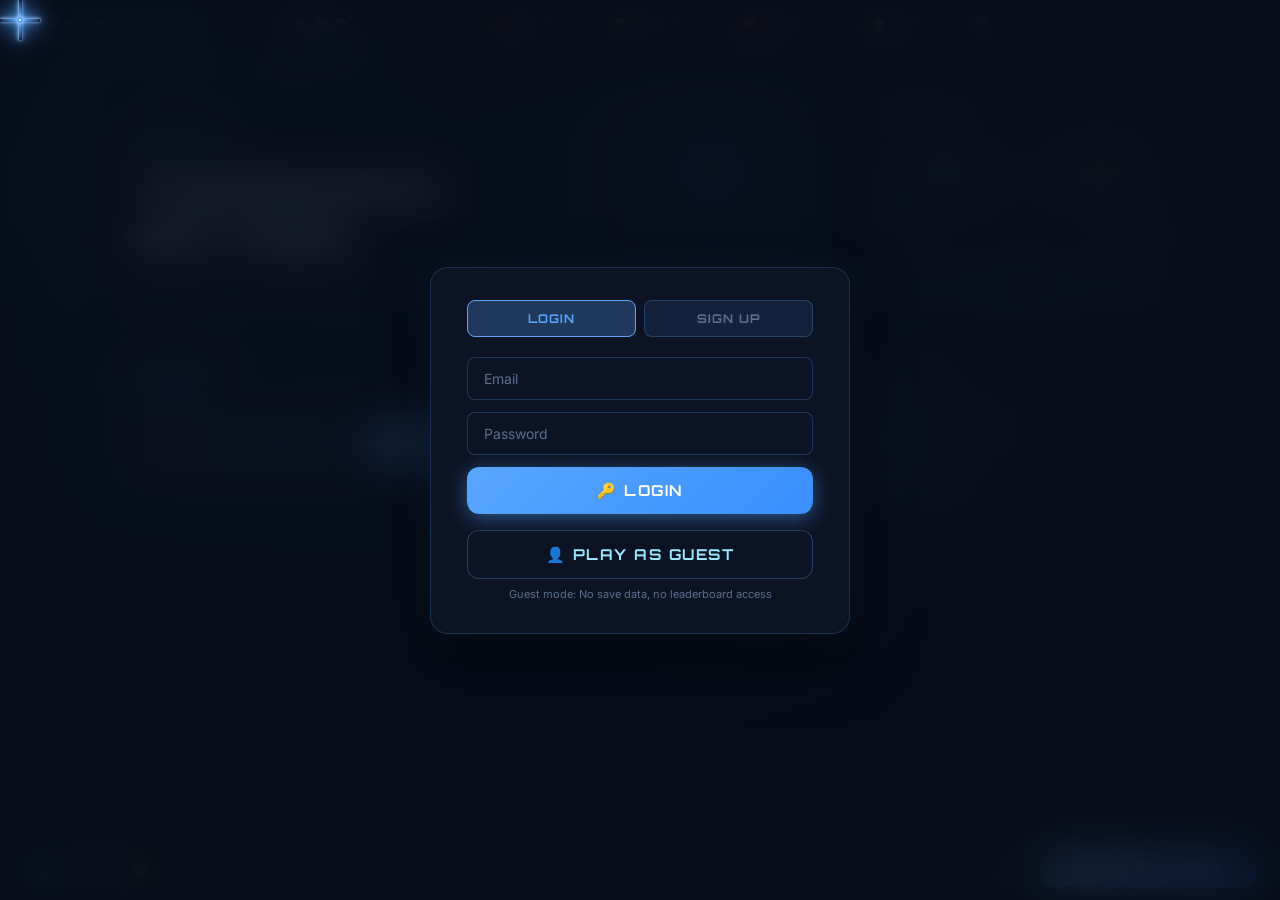
<file: docs/index.html>
<!doctype html>
<html lang="en">
<head>
<meta charset="utf-8" />
<meta name="viewport" content="width=device-width,initial-scale=1" />
<meta name="description" content="Fast-paced top-down shooter with boss fights, power-ups, and wave-based progression. Built with pure JavaScript!" />
<meta name="author" content="Ethan" />
<title>Topdown Action</title>
<link rel="icon" href="data:image/svg+xml,<svg xmlns='http://www.w3.org/2000/svg' viewBox='0 0 100 100'><text y='.9em' font-size='90'>🎯</text></svg>">
<link rel="preconnect" href="https://fonts.googleapis.com">
<link href="https://fonts.googleapis.com/css2?family=Orbitron:wght@400;700;900&display=swap" rel="stylesheet">
<link rel="stylesheet" href="css/styles.css">
<link rel="stylesheet" href="css/crate-styles.css">
<link rel="stylesheet" href="css/battlepass-styles.css">
<link rel="stylesheet" href="css/marketplace-styles.css">
<link rel="stylesheet" href="css/trades-styles.css">
<link rel="stylesheet" href="css/profile-card.css">
</head>
<body>
<div id="ui">

  <!-- ─── GAME HUD ─── -->
  <div id="topbar">
    <div id="score">⭐ <span id="scoreVal">0</span></div>
    <div id="wave">🌊 <span id="waveVal">1</span></div>
    <div id="killsHUD">💀 <span id="killsVal">0</span></div>
    <div id="hp">❤️ <span id="hpVal">100</span></div>
    <div id="coinsHUD">🪙 0</div>
    <div id="xpHUD">
      <div id="xpLevel">Level <span id="xpLevelVal">1</span></div>
      <div id="xpBar">
        <div id="xpBarFill"></div>
      </div>
      <div id="xpText"><span id="xpCurrentVal">0</span> / <span id="xpNeededVal">100</span> XP</div>
    </div>
  </div>

  <div id="abilities">
    <div id="dashAbility" class="ability" title="Dash (SPACE)">
      <div class="ability-icon">⚡</div>
      <div class="ability-cooldown"></div>
      <div class="ability-timer"></div>
      <div class="ability-key">SPC</div>
    </div>
  </div>

  <div id="buffsDisplay"></div>

  <div id="combo" class="hidden"><span id="comboVal">0</span>x COMBO!</div>
  <div id="scorePopups"></div>
  <div id="waveAnnouncement" class="hidden">WAVE 1</div>

  <!-- ─── CANVAS ─── -->
  <canvas id="game"></canvas>

  <!-- ─── MODE HUDs (hidden until mode active) ─── -->
  <div id="modeTimerHUD" style="display:none"></div>
  <div id="bossRushHUD"  style="display:none"></div>

  <div id="rankedHUD"    style="display:none"></div>

  <!-- ─── HOME SCREEN ─── -->
  <div id="homeScreen">

    <!-- Background atmosphere -->
    <div class="hs-grid"></div>
    <div class="hs-particles">
      <span></span><span></span><span></span><span></span><span></span>
      <span></span><span></span><span></span><span></span><span></span>
      <span></span><span></span><span></span><span></span><span></span>
    </div>
    <div class="hs-orb hs-orb-a"></div>
    <div class="hs-orb hs-orb-b"></div>
    <div class="hs-orb hs-orb-c"></div>
    <div class="hs-lines"></div>

    <!-- Game-over toast (slides down from top) -->
    <div id="gameOverMsg" class="hidden hs-gameover">
      ☠ GAME OVER &nbsp;·&nbsp; Score: <span id="finalScore">0</span>
    </div>

    <!-- ── TOP NAVBAR ── -->
    <nav id="lobbyNav">
      <div class="lnav-brand">TOPDOWN ACTION</div>
      <div class="lnav-tabs">
        <button class="lnav-tab active" data-tab="play"><span>🎯</span> <span>PLAY</span></button>
        <button class="lnav-tab" data-tab="shop"><span>🛒</span> <span>SHOP</span></button>
        <button class="lnav-tab" data-tab="locker"><span>🎒</span> <span>LOCKER</span></button>
        <button class="lnav-tab" data-tab="compete"><span>🏆</span> <span>COMPETE</span></button>
        <button class="lnav-tab" data-tab="support"><span>🆘</span> <span>SUPPORT</span></button>
        <button class="lnav-tab" data-tab="news"><span>📋</span> <span>NEWS</span></button>
        <button class="lnav-tab lnav-tab-icon" data-tab="settings" title="Settings">⚙️</button>
      </div>
      <div class="lnav-spacer"></div>
    </nav>

    <!-- ── CONTENT AREA ── -->
    <div id="lobbyContent">

      <!-- ═══ PLAY TAB ═══ -->
      <div id="lobbyTab-play" class="ltab-content">
        <!-- Guest auth prompt (hidden when logged in) -->
        <div id="playGuestAuth" class="ltab-guest-prompt hidden">
          <div style="font-size:24px;margin-bottom:12px;">🎮</div>
          <div style="font-size:16px;color:#dbe7ff;font-weight:700;margin-bottom:6px;">Welcome to Topdown Action</div>
          <div style="margin-bottom:16px;">Login for leaderboards, trading, and ranked mode — or jump straight in!</div>
          <button id="playLoginBtn" style="margin-right:8px;">LOGIN</button>
          <button id="playSignupBtn">SIGN UP</button>
          <button id="lobbyGuestBtn" style="background:rgba(255,255,255,0.1);border:1px solid rgba(255,255,255,0.2);margin-left:8px;">PLAY AS GUEST</button>
        </div>

        <!-- Hero layout -->
        <div class="play-hero">
          <!-- Left: Featured area -->
          <div class="play-featured">
            <div class="play-featured-bg">
              <div class="play-featured-glow"></div>
            </div>
            <div class="play-featured-content">
              <div class="play-season-tag">SEASON 1</div>
              <h1 class="play-title">TOPDOWN<br>ACTION</h1>
              <p class="play-tagline">Survive the waves. Conquer the bosses. Climb the ranks.</p>
              <div class="play-mode-display">
                <div class="play-mode-label">SELECTED MODE</div>
                <div class="play-mode-current" id="playModeCurrentName">NONE</div>
              </div>
              <div class="play-hero-actions">
                <button id="selectModeBtn" class="play-select-mode-btn">
                  <span class="play-select-mode-icon">🎯</span>
                  SELECT MODE
                </button>
                <button id="playTabStartBtn" class="play-start-btn">
                  <span class="play-start-tri">▶</span> START GAME
                </button>
              </div>
            </div>
          </div>

          <!-- Right: Player card -->
          <div class="play-sidebar" id="playSidebar">
            <div id="userStatus" class="play-player-card">
              <div class="play-card-header">PLAYER STATS</div>
              <div class="play-stats-grid">
                <div class="play-stat-item">
                  <div class="play-stat-val" id="homeHighVal">0</div>
                  <div class="play-stat-lbl">BEST SCORE</div>
                </div>
                <div class="play-stat-item">
                  <div class="play-stat-val play-stat-gold" id="homeCoinsVal">0</div>
                  <div class="play-stat-lbl">COINS</div>
                </div>
              </div>
              <div class="play-xp-section">
                <div class="play-xp-header">
                  <span class="play-xp-lvl">LEVEL <strong id="homeXPLevel">1</strong></span>
                  <span class="play-xp-num"><span id="homeXPCurrent">0</span> / <span id="homeXPNeeded">100</span> XP</span>
                </div>
                <div class="play-xp-track">
                  <div class="play-xp-fill" id="homeXPBar"></div>
                </div>
              </div>
              <div class="play-rank-row" id="homeRankRow" style="display:none;">
                <div id="homeRankBadge" class="play-rank-badge"></div>
                <div class="play-rank-info">
                  <div class="play-rank-lbl">RANKED</div>
                  <div id="homeRankLabel" class="play-rank-name">Unranked</div>
                  <div id="homeRankRP" class="play-rank-rp"></div>
                </div>
                <button id="viewRanksBtn" class="play-view-ranks-btn" onclick="document.getElementById('rankIndexOverlay').classList.remove('hidden')">VIEW RANKS</button>
              </div>
              <button id="myProfileBtn" class="play-profile-btn">👤 My Profile</button>
            </div>
            <div class="play-controls-card">
              <div class="play-controls-hdr">CONTROLS</div>
              <div class="play-ctrl"><kbd class="play-key">WASD</kbd>Move</div>
              <div class="play-ctrl"><kbd class="play-key">MOUSE</kbd>Aim &amp; Shoot</div>
              <div class="play-ctrl"><kbd class="play-key">SPACE</kbd>Dash</div>
              <div class="play-ctrl"><kbd class="play-key">ESC</kbd>Pause</div>
            </div>
          </div>
        </div>

        <!-- Mode selector overlay (hidden by default) -->
        <div id="modePickerOverlay" class="mode-picker-overlay hidden">
          <div class="mode-picker-backdrop"></div>
          <div class="mode-picker-panel">
            <div class="mode-picker-header">
              <h2 class="mode-picker-title">SELECT MODE</h2>
              <button id="modePickerCloseBtn" class="mode-picker-close">&times;</button>
            </div>
            <div class="mode-picker-grid">
              <div class="mode-card" data-mode="classic">
                <div class="mode-card-tag">STANDARD</div>
                <div class="mode-card-icon">🌊</div>
                <div class="mode-card-name">CLASSIC</div>
                <div class="mode-card-desc">Fight through escalating waves, grab power-ups, unlock upgrades.</div>
                <div class="mode-card-footer">
                  <div class="mode-card-best" id="modeBest_classic">Best: —</div>
                  <div class="mode-card-stat">Score</div>
                </div>
              </div>
              <div class="mode-card" data-mode="timeattack">
                <div class="mode-card-tag">TIMED</div>
                <div class="mode-card-icon">⏱</div>
                <div class="mode-card-name">TIME ATTACK</div>
                <div class="mode-card-desc">3 minutes on the clock. Rack up kills before time runs out.</div>
                <div class="mode-card-footer">
                  <div class="mode-card-best" id="modeBest_timeattack">Best: —</div>
                  <div class="mode-card-stat">Kills</div>
                </div>
              </div>
              <div class="mode-card" data-mode="bossrush">
                <div class="mode-card-tag">ENDLESS</div>
                <div class="mode-card-icon">👹</div>
                <div class="mode-card-name">BOSS RUSH</div>
                <div class="mode-card-desc">No minions. Just bosses, back to back, getting harder each round.</div>
                <div class="mode-card-footer">
                  <div class="mode-card-best" id="modeBest_bossrush">Best: —</div>
                  <div class="mode-card-stat">Bosses</div>
                </div>
              </div>
              <div class="mode-card mode-card-ranked" data-mode="ranked">
                <div class="mode-card-tag ranked-tag">RANKED</div>
                <div class="mode-card-icon">⚔️</div>
                <div class="mode-card-name">RANKED</div>
                <div class="mode-card-desc">Climb the ladder from Bronze to Sovereign. Earn RP each wave.</div>
                <div class="mode-card-footer">
                  <div id="rankedModeBadge" class="mode-card-best">🥉 Bronze V</div>
                  <div class="mode-card-stat">Rank</div>
                </div>
              </div>
              <div class="mode-card mode-card-pvp" data-mode="pvp2p">
                <div class="mode-card-tag pvp-tag">VERSUS · LOCAL</div>
                <div class="mode-card-icon">🎮</div>
                <div class="mode-card-name">2-PLAYER</div>
                <div class="mode-card-desc">Share a keyboard. 1v1 deathmatch with custom rules &amp; presets.</div>
                <div class="mode-card-footer">
                  <div class="mode-card-best">Local PvP</div>
                  <div class="mode-card-stat">Kills</div>
                </div>
              </div>
            </div>
          </div>
        </div>

        <!-- 2-Player PvP match setup overlay -->
        <div id="pvp2pSettingsOverlay" class="mode-picker-overlay hidden">
          <div class="mode-picker-backdrop" data-pvp-close></div>
          <div class="mode-picker-panel pvp2p-settings-panel">
            <div class="mode-picker-header">
              <h2 class="mode-picker-title">⚔ 2-PLAYER MATCH SETUP</h2>
              <button class="mode-picker-close" data-pvp-close>&times;</button>
            </div>
            <div class="pvp-settings-body">
              <div class="pvp-settings-section">
                <div class="pvp-settings-label">PRESETS</div>
                <div class="pvp-presets">
                  <button class="pvp-preset" data-preset="quick">
                    <div class="pvp-preset-name">QUICK</div>
                    <div class="pvp-preset-sub">First to 5</div>
                  </button>
                  <button class="pvp-preset" data-preset="standard">
                    <div class="pvp-preset-name">STANDARD</div>
                    <div class="pvp-preset-sub">10 kills · 3 min</div>
                  </button>
                  <button class="pvp-preset" data-preset="long">
                    <div class="pvp-preset-name">LONG</div>
                    <div class="pvp-preset-sub">15 kills · 5 min</div>
                  </button>
                  <button class="pvp-preset" data-preset="custom">
                    <div class="pvp-preset-name">CUSTOM</div>
                    <div class="pvp-preset-sub">Set your own</div>
                  </button>
                </div>
              </div>

              <div class="pvp-settings-section" id="pvpCustomFields">
                <div class="pvp-settings-label">RULES</div>
                <div class="pvp-field-row">
                  <label class="pvp-field">
                    <span class="pvp-field-lbl">Kill Limit</span>
                    <input id="pvpKillLimit" type="number" min="0" max="99" value="10">
                    <span class="pvp-field-hint">0 = no limit</span>
                  </label>
                  <label class="pvp-field">
                    <span class="pvp-field-lbl">Time Limit</span>
                    <input id="pvpTimeLimit" type="number" min="0" max="900" value="180">
                    <span class="pvp-field-hint">seconds (0 = none)</span>
                  </label>
                </div>
              </div>

              <div class="pvp-settings-section">
                <div class="pvp-settings-label">CONTROLS</div>
                <div class="pvp-controls-grid">
                  <div class="pvp-controls-col pvp-controls-p1">
                    <div class="pvp-controls-tag">PLAYER 1</div>
                    <div class="pvp-ctrl"><kbd>WASD</kbd> Move</div>
                    <div class="pvp-ctrl"><kbd>TFGH</kbd> Aim</div>
                    <div class="pvp-ctrl"><kbd>SPACE</kbd> Shoot</div>
                    <div class="pvp-ctrl"><kbd>Q</kbd> Dash</div>
                  </div>
                  <div class="pvp-controls-col pvp-controls-p2">
                    <div class="pvp-controls-tag">PLAYER 2</div>
                    <div class="pvp-ctrl"><kbd>↑←↓→</kbd> Move</div>
                    <div class="pvp-ctrl"><kbd>IJKL</kbd> Aim</div>
                    <div class="pvp-ctrl"><kbd>ENTER</kbd> Shoot</div>
                    <div class="pvp-ctrl"><kbd>SHIFT</kbd> Dash</div>
                  </div>
                </div>
              </div>

              <button id="pvpStartMatchBtn" class="pvp-start-btn">▶ START MATCH</button>
            </div>
          </div>
        </div>
      </div>

      <!-- ═══ HIDDEN: CASINO OVERLAY (no nav button — entered via #bj / #casino or konami) ═══ -->
      <div id="casinoOverlay" class="cas-overlay hidden">
        <div class="cas-backdrop"></div>
        <div class="cas-panel">
          <div class="cas-header">
            <h2 class="cas-title">CASINO</h2>
            <div class="cas-balance" id="casBalance">🪙 0</div>
            <button id="casCloseBtn" class="cas-close" aria-label="Close">&times;</button>
          </div>

          <div class="cas-tabs">
            <button class="cas-tab active" data-cas-game="blackjack">Blackjack</button>
            <button class="cas-tab" data-cas-game="ridethebus">Ride the Bus</button>
            <button class="cas-tab" data-cas-game="slots">Slots</button>
            <button class="cas-tab" data-cas-game="poker">Poker</button>
            <button class="cas-tab" data-cas-game="roulette">Roulette</button>
          </div>

          <div class="cas-game-area">
            <!-- ── Blackjack ── -->
            <div class="cas-game-panel active" id="casGame_blackjack">
              <div class="cas-table">
                <div class="cas-side">
                  <div class="cas-side-label" id="bjDealerValue">Dealer: ?</div>
                  <div class="cas-cards" id="bjDealerCards"></div>
                </div>
                <div class="cas-side">
                  <div class="cas-side-label" id="bjPlayerValue">Player: —</div>
                  <div class="cas-cards" id="bjPlayerCards"></div>
                </div>
              </div>
              <div class="cas-status" id="bjStatus">Place your bet and click DEAL.</div>
              <div class="cas-controls">
                <label class="cas-bet-label">BET <input id="bjBetInput" type="number" min="10" max="50000" value="100"></label>
                <button id="bjDealBtn" class="cas-btn cas-btn-deal">DEAL</button>
                <button id="bjHitBtn" class="cas-btn" disabled>HIT</button>
                <button id="bjStandBtn" class="cas-btn" disabled>STAND</button>
                <button id="bjDoubleBtn" class="cas-btn" disabled>DOUBLE</button>
              </div>
            </div>

            <!-- ── Ride the Bus ── -->
            <div class="cas-game-panel" id="casGame_ridethebus">
              <div class="cas-table rtb-table">
                <div class="cas-side-label" id="rtbRoundLabel">Round 1: Red or Black?</div>
                <div class="cas-cards" id="rtbCards"></div>
              </div>
              <div class="cas-status" id="rtbStatus">Place your bet and click START.</div>
              <div class="cas-controls">
                <label class="cas-bet-label">BET <input id="rtbBetInput" type="number" min="10" max="50000" value="100"></label>
                <button id="rtbStartBtn" class="cas-btn cas-btn-deal">START</button>
              </div>
              <div class="cas-controls rtb-guess-controls hidden" id="rtbGuessControls"></div>
            </div>

            <!-- ── Slots ── -->
            <div class="cas-game-panel" id="casGame_slots">
              <div class="slots-machine" id="slotsMachine">
                <!-- Ambient glow behind reels -->
                <div class="slots-glow" id="slotsGlow"></div>
                <div class="slots-frame">
                  <div class="slots-reels">
                    <div class="slots-reel-window">
                      <div class="slots-reel-strip" id="slotsReel0"></div>
                    </div>
                    <div class="slots-reel-window">
                      <div class="slots-reel-strip" id="slotsReel1"></div>
                    </div>
                    <div class="slots-reel-window">
                      <div class="slots-reel-strip" id="slotsReel2"></div>
                    </div>
                  </div>
                  <!-- Center payline indicator -->
                  <div class="slots-payline"></div>
                </div>
                <!-- Win display -->
                <div class="slots-win-display hidden" id="slotsWinDisplay">
                  <span class="slots-win-amount" id="slotsWinAmount"></span>
                </div>
                <!-- Particle container for win effects -->
                <div class="slots-particles" id="slotsParticles"></div>
              </div>
              <div class="cas-status" id="slotsStatus">Place your bet and SPIN!</div>
              <div class="cas-controls">
                <label class="cas-bet-label">BET <input id="slotsBetInput" type="number" min="10" max="50000" value="100"></label>
                <button id="slotsSpinBtn" class="slots-spin-lever">
                  <span class="slots-spin-text">SPIN</span>
                </button>
                <button id="slotsAutoBtn" class="slots-auto-btn">AUTO x10</button>
              </div>
              <div class="slots-paytable">
                <div class="slots-pt-title">PAYOUTS</div>
                <div class="slots-pt-row"><span>💎💎💎</span><span class="slots-pt-mult">50x</span></div>
                <div class="slots-pt-row"><span>7️⃣7️⃣7️⃣</span><span class="slots-pt-mult">25x</span></div>
                <div class="slots-pt-row"><span>⭐⭐⭐</span><span class="slots-pt-mult">15x</span></div>
                <div class="slots-pt-row"><span>🍫🍫🍫</span><span class="slots-pt-mult">10x</span></div>
                <div class="slots-pt-row"><span>🍋🍋🍋</span><span class="slots-pt-mult">5x</span></div>
                <div class="slots-pt-row"><span>🍒🍒🍒</span><span class="slots-pt-mult">3x</span></div>
                <div class="slots-pt-row"><span>Any 2 match</span><span class="slots-pt-mult">1.5x</span></div>
              </div>
            </div>

            <!-- ── Poker ── -->
            <div class="cas-game-panel" id="casGame_poker">
              <div class="cas-table">
                <div class="cas-side">
                  <div class="cas-side-label" id="pokerDealerLabel">Dealer</div>
                  <div class="cas-cards" id="pokerDealerCards"></div>
                </div>
                <div class="cas-side">
                  <div class="cas-side-label" id="pokerPlayerLabel">Your Hand</div>
                  <div class="cas-cards" id="pokerPlayerCards"></div>
                </div>
              </div>
              <div class="cas-status" id="pokerStatus">Ante up and DEAL.</div>
              <div class="cas-controls">
                <label class="cas-bet-label">ANTE <input id="pokerBetInput" type="number" min="10" max="50000" value="100"></label>
                <button id="pokerDealBtn" class="cas-btn cas-btn-deal">DEAL</button>
                <button id="pokerDrawBtn" class="cas-btn hidden" disabled>DRAW</button>
              </div>
            </div>

            <!-- ── Roulette ── -->
            <div class="cas-game-panel" id="casGame_roulette">
              <div class="rl-container">
                <!-- Wheel -->
                <div class="rl-wheel-wrap">
                  <div class="rl-wheel" id="rlWheel">
                    <canvas id="rlCanvas" width="180" height="180"></canvas>
                    <div class="rl-ball" id="rlBall"></div>
                    <div class="rl-center-cap"></div>
                  </div>
                  <div class="rl-pointer"></div>
                </div>

                <div class="rl-result hidden" id="rlResult">
                  <span class="rl-result-number" id="rlResultNumber"></span>
                </div>

                <!-- Betting board -->
                <div class="rl-board" id="rlBoard"></div>

                <div class="rl-bet-info">
                  <span>Total Bet: <strong id="rlTotalBet">0</strong></span>
                  <span>Chip: <select id="rlChipSize">
                    <option value="10">10</option>
                    <option value="50">50</option>
                    <option value="100" selected>100</option>
                    <option value="500">500</option>
                    <option value="1000">1K</option>
                    <option value="5000">5K</option>
                  </select></span>
                </div>
                <div class="cas-controls">
                  <button id="rlSpinBtn" class="cas-btn cas-btn-deal">SPIN</button>
                  <button id="rlClearBtn" class="cas-btn">CLEAR</button>
                </div>
                <div class="cas-status" id="rlStatus">Place chips on the board and SPIN.</div>
              </div>
            </div>

          </div>
        </div>
      </div>

      <!-- ═══ SHOP TAB ═══ -->
      <div id="lobbyTab-shop" class="ltab-content hidden">
        <h2 class="panel-title">🛒 SHOP</h2>
        <div class="shop-coins-bar">🪙 <span id="shopCoinsVal">0</span> coins available</div>
        <p class="shop-hint">Earn coins by killing enemies and clearing waves</p>

        <!-- Category Tabs (Buy / Trading) -->
        <div class="shop-categories">
          <button class="shop-category active" data-category="shop">
            <span class="shop-cat-icon">🛒</span> BUY
          </button>
          <button class="shop-category" data-category="trading">
            <span class="shop-cat-icon">🤝</span> TRADING
          </button>
        </div>

        <!-- Sub-tab bars -->
        <div class="shop-sub-tabs" data-for="shop">
          <button class="shop-sub-tab active" data-tab="crates">📦 Cases</button>
          <button class="shop-sub-tab" data-tab="battlepass">🎫 Battle Pass</button>
          <button class="shop-sub-tab" data-tab="tradeup">⬆️ Trade Up</button>
        </div>
        <div class="shop-sub-tabs hidden" data-for="trading">
          <button class="shop-sub-tab active" data-tab="marketplace">🏪 Marketplace</button>
          <button class="shop-sub-tab" data-tab="trades">🤝 Trades <span id="tradeBadge" class="trade-tab-badge" style="display:none">0</span></button>
        </div>

        <!-- Crates Tab Content -->
        <div id="shopTab-crates" class="shop-tab-content">
          <div id="crateInventorySection"></div>
          <div class="crates-info">
            <p>🎁 Each case gives you 1 item • Duplicates stack in your inventory</p>
          </div>
          <div id="weeklyRotationTimer"></div>
          <div id="cratesGrid" class="crates-grid"></div>
        </div>

        <!-- Battle Pass Tab Content -->
        <div id="shopTab-battlepass" class="shop-tab-content hidden"></div>

        <!-- Trade-Up Tab Content -->
        <div id="shopTab-tradeup" class="shop-tab-content hidden">
          <div class="tu-container">
            <div class="tu-header">
              <div class="tu-title">TRADE UP</div>
              <div class="tu-subtitle">Sacrifice 10 skins of the same rarity for 1 skin of the next tier</div>
            </div>
            <div class="tu-rarity-row">
              <span class="tu-rarity-label">INPUT RARITY</span>
              <div class="tu-rarity-btns" id="tuRarityBtns">
                <button class="tu-rarity-btn active" data-rarity="common">COMMON</button>
                <button class="tu-rarity-btn" data-rarity="uncommon">UNCOMMON</button>
                <button class="tu-rarity-btn" data-rarity="rare">RARE</button>
                <button class="tu-rarity-btn" data-rarity="epic">EPIC</button>
                <button class="tu-rarity-btn" data-rarity="legendary">LEGENDARY</button>
              </div>
            </div>
            <div class="tu-slots" id="tuSlots"></div>
            <div class="tu-mutation-bar" id="tuMutationBar">
              <span class="tu-mutation-label">MUTATION BOOST</span>
              <div class="tu-mutation-track">
                <div class="tu-mutation-fill" id="tuMutationFill" style="width:0%"></div>
              </div>
              <span class="tu-mutation-pct" id="tuMutationPct">+0%</span>
            </div>
            <div class="tu-output">
              <div class="tu-output-label">POSSIBLE OUTPUT</div>
              <div class="tu-output-tier" id="tuOutputTier">→ 1 RANDOM <span id="tuOutputRarity">UNCOMMON</span> SKIN</div>
            </div>
            <button class="tu-btn" id="tuBtn" disabled>SELECT 10 SKINS</button>
            <div class="tu-msg" id="tuMsg"></div>
          </div>
          <div id="tuPickerOverlay" class="tu-picker-overlay hidden">
            <div class="tu-picker-box">
              <div class="tu-picker-header">
                <span class="tu-picker-title">SELECT A SKIN</span>
                <button class="tu-picker-close" id="tuPickerClose">✕</button>
              </div>
              <div class="tu-picker-grid" id="tuPickerGrid"></div>
            </div>
          </div>
        </div>

        <!-- Marketplace Tab Content -->
        <div id="shopTab-marketplace" class="shop-tab-content hidden">
          <div id="mpLocked" class="mp-locked hidden">
            <div class="mp-locked-icon">🔒</div>
            <div class="mp-locked-title">MARKETPLACE LOCKED</div>
            <div id="mpLockedReason" class="mp-locked-reason"></div>
          </div>
          <div id="mpContent">
            <div class="mp-topbar">
              <div class="mp-coins">🪙 <span id="mpCoinsDisplay">0</span></div>
              <div class="mp-topbar-right">
                <button class="mp-sort-btn active" data-sort="price_asc">Price ↑</button>
                <button class="mp-sort-btn" data-sort="price_desc">Price ↓</button>
                <button id="mpRefreshBtn" class="mp-refresh-btn">REFRESH</button>
              </div>
            </div>
            <div class="mp-controls">
              <button class="mp-filter-btn active" data-rarity="all">All</button>
              <button class="mp-filter-btn" data-rarity="crate" style="border-color: rgba(255,167,38,0.3)">Cases</button>
              <button class="mp-filter-btn" data-rarity="icon" style="border-color: rgba(0,229,255,0.3)">Icon</button>
              <button class="mp-filter-btn" data-rarity="mythic" style="border-color: rgba(255,105,255,0.3)">Mythic</button>
              <button class="mp-filter-btn" data-rarity="legendary" style="border-color: rgba(255,215,0,0.3)">Legendary</button>
              <button class="mp-filter-btn" data-rarity="epic" style="border-color: rgba(255,157,71,0.3)">Epic</button>
              <button class="mp-filter-btn" data-rarity="rare" style="border-color: rgba(255,120,183,0.3)">Rare</button>
              <button class="mp-filter-btn" data-rarity="common" style="border-color: rgba(120,183,255,0.3)">Common</button>
              <span id="mpListingCount" class="mp-listing-count"></span>
            </div>
            <input id="mpSearchInput" class="mp-search-input" type="text" placeholder="🔍  Search by skin or seller name…" autocomplete="off" />
            <div style="display:flex;gap:8px;align-items:center;flex-wrap:wrap;margin-bottom:6px;">
              <input id="mpPriceMin" type="number" min="0" placeholder="Min price" style="background:rgba(255,255,255,0.06);border:1px solid #333;color:#ccc;padding:6px 10px;border-radius:6px;width:110px;font-family:inherit;font-size:12px;" />
              <span style="color:#666;font-size:12px;">–</span>
              <input id="mpPriceMax" type="number" min="0" placeholder="Max price" style="background:rgba(255,255,255,0.06);border:1px solid #333;color:#ccc;padding:6px 10px;border-radius:6px;width:110px;font-family:inherit;font-size:12px;" />
              <button id="mpTrendingFilterBtn" class="mp-filter-btn" style="border-color:rgba(107,255,123,0.4);font-size:11px;">🔥 Trending</button>
            </div>
            <div id="mpMessage" class="mp-message hidden"></div>
            <div id="mpListingsGrid" class="mp-listings-grid">
              <div class="mp-loading">Click REFRESH to load listings</div>
            </div>
            <button id="mpLoadMoreBtn" class="mp-load-more-btn hidden">LOAD MORE</button>
            <div class="mp-recent-section">
              <div class="mp-recent-header">RECENT SALES</div>
              <div id="mpRecentTrades"><div class="mp-recent-loading">Loading…</div></div>
            </div>
            <div class="mp-my-section">
              <div class="mp-my-header">
                <div class="mp-my-title">MY LISTINGS</div>
                <button id="mpSellBtn" class="mp-sell-btn">+ SELL SKIN</button>
                <button id="mpSellCrateBtn" class="mp-sell-btn">+ SELL CASE</button>
              </div>
              <div id="mpMyListings"><div class="mp-my-empty">You have no active listings</div></div>
            </div>
          </div>
        </div>

        <!-- Trades Tab Content -->
        <div id="shopTab-trades" class="shop-tab-content hidden">
          <div id="tradesLoginGate" class="hidden">Sign in to use the trading system.</div>
          <div id="tradesMain" class="hidden">
            <div class="trade-sub-tabs">
              <button class="trade-sub-tab active" data-sub="notifications" onclick="_switchTradeSubTab('notifications'); _loadTradeNotifications()">🔔 Alerts</button>
              <button class="trade-sub-tab" data-sub="find" onclick="_switchTradeSubTab('find'); loadOnlineUsers()">🔍 Find Players</button>
              <button class="trade-sub-tab" data-sub="live" onclick="_switchTradeSubTab('live')">⚔️ Live Trade</button>
              <button class="trade-sub-tab" data-sub="inbox" onclick="_switchTradeSubTab('inbox'); loadTradeInbox()">📬 Inbox</button>
              <button class="trade-sub-tab" data-sub="sent" onclick="_switchTradeSubTab('sent'); loadTradeSent()">📤 Sent</button>
              <button class="trade-sub-tab" data-sub="history" onclick="_switchTradeSubTab('history'); loadTradeHistory()">📋 History</button>
            </div>
            <div class="trade-sub-content trade-list-area" data-sub="notifications">
              <div class="trade-section-header">
                <span class="trade-section-title">Pending Requests &amp; Offers</span>
                <button class="trade-btn trade-btn-sm" onclick="_loadTradeNotifications()">↻ Refresh</button>
              </div>
              <div id="tradeNotifList"><div class="trade-loading">Loading...</div></div>
            </div>
            <div class="trade-sub-content trade-list-area hidden" data-sub="find">
              <div class="trade-search-bar">
                <input type="text" id="tradeSearchInput" class="trade-search-input" placeholder="Search username..." onkeydown="if(event.key==='Enter')searchTradePlayer()" />
                <button class="trade-btn trade-btn-primary" onclick="searchTradePlayer()">Search</button>
              </div>
              <div id="tradeSearchResult"></div>
              <div class="trade-section-header" style="margin-top:10px">
                <span class="trade-section-title">Online Now</span>
                <button class="trade-btn trade-btn-sm" onclick="loadOnlineUsers()">↻ Refresh</button>
              </div>
              <div id="tradeOnlineList"><div class="trade-loading">Loading...</div></div>
            </div>
            <div class="trade-sub-content hidden" data-sub="live">
              <div id="tradeLivePanel"><div class="trade-empty">No active trade session.<br>Find a player to start a live trade.</div></div>
            </div>
            <div class="trade-sub-content trade-list-area hidden" data-sub="inbox">
              <div class="trade-section-header">
                <span class="trade-section-title">Received Offers</span>
                <button class="trade-btn trade-btn-sm" onclick="loadTradeInbox()">↻ Refresh</button>
              </div>
              <div id="tradeInboxList"><div class="trade-loading">Loading...</div></div>
            </div>
            <div class="trade-sub-content trade-list-area hidden" data-sub="sent">
              <div class="trade-section-header">
                <span class="trade-section-title">Sent Offers</span>
                <button class="trade-btn trade-btn-sm" onclick="loadTradeSent()">↻ Refresh</button>
              </div>
              <div id="tradeSentList"><div class="trade-loading">Loading...</div></div>
            </div>
            <div class="trade-sub-content trade-list-area hidden" data-sub="history">
              <div class="trade-section-header">
                <span class="trade-section-title">Trade History</span>
                <button class="trade-btn trade-btn-sm" onclick="loadTradeHistory()">↻ Refresh</button>
              </div>
              <div id="tradeHistoryList"><div class="trade-loading">Loading...</div></div>
            </div>
          </div>
        </div>

        <div id="tradeToast" class="trade-toast hidden"></div>
        <div id="crateMessage" class="crate-message hidden"></div>
      </div>

      <!-- ═══ LOCKER TAB ═══ -->
      <div id="lobbyTab-locker" class="ltab-content hidden">
        <h2 class="panel-title">🎒 LOCKER</h2>

        <!-- Locker sub-tabs -->
        <div class="ltab-sub-tabs">
          <button class="ltab-sub-tab active" data-lockertab="inventory">🎒 Inventory</button>
          <button class="ltab-sub-tab" data-lockertab="cosmetics">✨ Cosmetics</button>
          <button class="ltab-sub-tab" data-lockertab="profile">👤 Profile</button>
        </div>

        <!-- Inventory sub-tab -->
        <div id="lockerTab-inventory" class="locker-tab-content">
          <div class="inv-toolbar">
            <div class="inv-stats">
              <span id="invTotalCount" class="inv-stat">0 skins</span>
              <span id="invMutatedCount" class="inv-stat inv-stat-mut" style="display:none">0 mutated</span>
            </div>
            <div class="inv-filters">
              <button class="inv-filter active" data-filter="all">ALL</button>
              <button class="inv-filter" data-filter="common">COMMON</button>
              <button class="inv-filter" data-filter="rare">RARE</button>
              <button class="inv-filter" data-filter="epic">EPIC</button>
              <button class="inv-filter" data-filter="legendary">LEGENDARY</button>
              <button class="inv-filter" data-filter="mythic">MYTHIC</button>
              <button class="inv-filter" data-filter="icon">ICON</button>
              <button class="inv-filter" data-filter="mutated">✦ MUTATED</button>
            </div>
            <div class="inv-sort-row">
              <span class="inv-sort-label">SORT</span>
              <select id="invSortSelect" class="inv-sort-select">
                <option value="rarity-desc">Rarity ↓ (High first)</option>
                <option value="rarity-asc">Rarity ↑ (Low first)</option>
                <option value="name-asc">Name A → Z</option>
                <option value="name-desc">Name Z → A</option>
                <option value="value-desc">Value ↓ (Most valuable)</option>
                <option value="value-asc">Value ↑ (Least valuable)</option>
                <option value="count-desc">Count ↓ (Most copies)</option>
              </select>
            </div>
          </div>
          <div id="invGrid" class="inv-grid"></div>
          <div id="invEmpty" class="inv-empty hidden">
            <div>No skins match this filter.</div>
            <div style="margin-top:8px;font-size:11px;opacity:0.5">Open cases or buy from the Marketplace to get more!</div>
          </div>
          <div id="trySkinBanner" class="try-skin-banner hidden">
            <div class="try-skin-info">
              <span class="try-skin-dot"></span>
              TRYING: <strong id="trySkinLabel"></strong>
            </div>
            <button class="try-skin-stop" onclick="stopTrySkin()">✕ Stop</button>
          </div>
        </div>

        <!-- Cosmetics sub-tab -->
        <div id="lockerTab-cosmetics" class="locker-tab-content hidden">
          <!-- Populated by initCosmeticsTab() -->
        </div>

        <!-- Profile sub-tab -->
        <div id="lockerTab-profile" class="locker-tab-content hidden">
          <div style="text-align:center;padding:32px 16px;">
            <div style="font-size:48px;margin-bottom:12px;">👤</div>
            <div style="font-size:16px;color:#dbe7ff;font-weight:700;margin-bottom:8px;">Your Profile</div>
            <div style="font-size:13px;color:var(--muted);margin-bottom:20px;">View and customize your public profile card</div>
            <button id="lockerProfileBtn" class="home-btn primary" style="font-size:14px;padding:12px 28px;">Open Profile Card</button>
          </div>
        </div>
      </div>

      <!-- ═══ COMPETE TAB ═══ -->
      <div id="lobbyTab-compete" class="ltab-content hidden">
        <h2 class="panel-title">🏆 COMPETE</h2>

        <!-- Compete sub-tabs -->
        <div class="ltab-sub-tabs">
          <button class="ltab-sub-tab active" data-competetab="leaderboard">🏆 Leaderboard</button>
          <button class="ltab-sub-tab" data-competetab="achievements">🎖️ Achievements</button>
          <button class="ltab-sub-tab" data-competetab="ranks">⚔️ Rank Index</button>
        </div>

        <!-- Leaderboard sub-tab -->
        <div id="competeTab-leaderboard" class="compete-tab-content">
          <div class="leaderboard-filters">
            <button class="filter-btn active" data-filter="allTime">🏆 Scores</button>
            <button class="filter-btn" data-filter="coins">🪙 Coins</button>
            <button class="filter-btn" data-filter="level">⭐ Level</button>
            <button class="filter-btn" data-filter="timeattack">⏱ Time Attack</button>
            <button class="filter-btn" data-filter="bossrush">👹 Boss Rush</button>
            <button class="filter-btn" data-filter="ranked">⚔️ Ranked</button>
          </div>
          <div id="leaderboardList" class="leaderboard-list">
            <div class="loading-spinner">Loading...</div>
          </div>
        </div>

        <!-- Achievements sub-tab -->
        <div id="competeTab-achievements" class="compete-tab-content hidden">
          <div id="achGrandReward" class="ach-grand-reward">
            <div class="ach-grand-icon">✨</div>
            <div class="ach-grand-info">
              <div class="ach-grand-name">TRANSCENDENCE SKIN</div>
              <div id="achGrandStatus" class="ach-grand-sub">Complete all achievements to unlock</div>
            </div>
            <div id="achProgressCount" class="ach-progress-count">0 / 12</div>
          </div>
          <div id="achievementsGrid" class="ach-grid"></div>
        </div>

        <!-- Rank Index sub-tab -->
        <div id="competeTab-ranks" class="compete-tab-content hidden">
          <div id="competeRankIndexGrid" class="rank-index-grid"></div>
        </div>
      </div>

      <!-- ═══ SUPPORT TAB ═══ -->
      <div id="lobbyTab-support" class="ltab-content hidden">
        <h2 class="panel-title">🆘 SUPPORT &amp; REPORTS</h2>
        <div style="max-width:520px;margin:0 auto;">
          <div style="background:rgba(255,71,87,0.08);border:1px solid rgba(255,71,87,0.3);border-radius:10px;padding:14px 16px;margin-bottom:14px;">
            <div style="font-size:12px;font-weight:700;color:#ff6b7a;letter-spacing:0.5px;margin-bottom:5px;">⚠️ MISUSE WARNING</div>
            <div style="font-size:12px;color:rgba(255,255,255,0.7);line-height:1.6;">Do not use this to troll, spam, or submit fake reports. Abusing the report system will result in a permanent ban.</div>
          </div>
          <div style="background:rgba(255,255,255,0.04);border-radius:10px;padding:14px 16px;margin-bottom:16px;font-size:12px;color:rgba(255,255,255,0.6);line-height:1.7;">
            <strong style="color:rgba(255,255,255,0.85);display:block;margin-bottom:8px;">📝 How to write a good report:</strong>
            <div>• <strong style="color:rgba(255,255,255,0.8);">Bug reports:</strong> Describe what happened, what you expected, and how to reproduce it.</div>
            <div>• <strong style="color:rgba(255,255,255,0.8);">Cheater reports:</strong> Include the player's username and suspicious behavior.</div>
            <div>• <strong style="color:rgba(255,255,255,0.8);">Suggestions:</strong> Be specific about what you'd like changed or added.</div>
            <div style="margin-top:8px;color:rgba(255,200,0,0.7);">⏱ You may submit up to 3 reports per 24 hours.</div>
          </div>
          <div id="supportAuthWarning" class="hidden" style="text-align:center;padding:24px 16px;color:var(--muted);font-size:13px;line-height:1.6;">
            You must be <strong style="color:#dbe7ff">logged in</strong> to submit a report.
          </div>
          <form id="supportForm">
            <div style="margin-bottom:12px;">
              <label style="font-size:11px;color:var(--muted);letter-spacing:1px;text-transform:uppercase;display:block;margin-bottom:6px;">Report Type</label>
              <select id="reportType" class="auth-input" style="width:100%;box-sizing:border-box;">
                <option value="bug">🐛 Bug Report</option>
                <option value="cheater">🚩 Cheater Report</option>
                <option value="abuse">⚠️ Abuse / Harassment</option>
                <option value="suggestion">💡 Suggestion</option>
                <option value="other">📌 Other</option>
              </select>
            </div>
            <div style="margin-bottom:12px;">
              <label style="font-size:11px;color:var(--muted);letter-spacing:1px;text-transform:uppercase;display:block;margin-bottom:6px;">Subject <span style="color:var(--muted);font-size:10px;">(max 100 chars)</span></label>
              <input type="text" id="reportSubject" class="auth-input" placeholder="Brief description of the issue" maxlength="100" style="width:100%;box-sizing:border-box;" aria-label="Report subject">
            </div>
            <div style="margin-bottom:16px;">
              <label style="font-size:11px;color:var(--muted);letter-spacing:1px;text-transform:uppercase;display:block;margin-bottom:6px;">Details <span style="color:var(--muted);font-size:10px;">(max 1000 chars)</span></label>
              <textarea id="reportDescription" class="auth-input" placeholder="Explain the issue in as much detail as possible..." maxlength="1000" rows="5" style="width:100%;box-sizing:border-box;resize:vertical;font-family:inherit;"></textarea>
            </div>
            <div id="supportMsg" class="hidden" style="font-size:12px;margin-bottom:10px;padding:8px 12px;border-radius:6px;border:1px solid transparent;text-align:center;"></div>
            <button type="submit" id="submitReportBtn" class="home-btn" style="width:100%;">📨 SUBMIT REPORT</button>
          </form>
        </div>
      </div>

      <!-- ═══ NEWS TAB ═══ -->
      <div id="lobbyTab-news" class="ltab-content hidden">
        <h2 class="panel-title">📋 UPDATE LOGS</h2>

        <!-- Version 4.1.0 -->
        <div class="update-entry">
          <div class="update-header"><div class="update-version">v4.1.0 - SHOP REVAMP &amp; ECONOMY UPDATE</div></div>
          <div><span class="update-category new">NEW</span><span class="update-category improved">IMPROVED</span><span class="update-category fixed">FIXED</span></div>
          <div class="update-content"><ul>
            <li><strong>🏆 Champion Skins Section:</strong> Gold, Silver, and Bronze Champion skins now have their own dedicated section in the Skins tab with rank labels and gold-border styling. They are clearly marked as Leaderboard Exclusive and non-tradeable.</li>
            <li><strong>⛔ Champion Trading Restriction:</strong> Champion skins are permanently blocked from the Marketplace at three independent security layers — client pre-check, server eligibility, and atomic Firestore transaction. No exploit can bypass all three.</li>
            <li><strong>🛒 Shop Access — Legacy Accounts:</strong> Existing accounts created before this update now have immediate Marketplace access. New accounts registered after v4.1.0 still wait the standard 7 days.</li>
            <li><strong>🎨 Oblivion Crate:</strong> Price updated to 15,000 coins. All 10 Oblivion skins now display correctly in the shop with unique dark gradient previews (previously appeared invisible).</li>
            <li><strong>💰 Economy Rebalance:</strong> Enemy coin values increased (fast/basic: 1→2, tanks: 4→5, enforcers: 6→8, minibosses: 10→14). Wave clear bonus formula improved (was wave×2.5, now wave×4+15 so Wave 1 gives 19 coins instead of 2). Boss kill rewards increased ~25% at all tiers.</li>
            <li><strong>⚡ XP Progression:</strong> Battle Pass XP rates buffed — perKill 5→6, perWave 22→26, match completion 35→50. Boss and elite kill XP multipliers improved. All 50 free track tier coin rewards increased 30–40%.</li>
            <li><strong>🏪 Marketplace Pricing Fixed:</strong> Icon skins were incorrectly priced at 25,000 coin floor on the Marketplace (same as Mythic) despite coming from a 1,000 coin crate — fixed to 500–4,000 range. Duplicate `icon` key bug in RARITY_PRICING removed. Shop skin tier thresholds corrected so Diamond maps to Epic and Celestial Nexus to Mythic.</li>
            <li><strong>🔧 Admin Panel:</strong> New Trade Restriction controls let admins block/unblock any skin from the Marketplace and view all active restrictions. New Skin Price Editor adjusts shop skin prices live without a deploy. New Crate Price Editor adjusts crate costs live. All changes are logged to Firestore for audit.</li>
          </ul></div>
        </div>

        <!-- Version 4.0.0 -->
        <div class="update-entry">
          <div class="update-header"><div class="update-version">v4.0.0 - THE EVERYTHING UPDATE</div></div>
          <div><span class="update-category new">NEW</span><span class="update-category improved">IMPROVED</span><span class="update-category fixed">FIXED</span></div>
          <div class="update-content"><ul>
            <li><strong>🎫 BATTLE PASS SEASON 1:</strong> 50-tier progression system with free and premium tracks! Earn XP from kills (5 XP), waves (22 XP), and match completions (35 XP) with boss kill multipliers. Premium Pass available for 2,500 coins</li>
            <li><strong>🎨 7 Battle Pass Exclusive Skins:</strong> Striker (Tier 5), Guardian (Tier 10), Phantom (Tier 20), Tempest (Tier 30), Eclipse (Tier 40), Sovereign (Tier 45), and the legendary Apex Predator (Tier 50)</li>
            <li><strong>📦 CRATE SYSTEM:</strong> 5 crate types with CS2-style spinning reel animations, tick sounds, and rarity-based landing effects</li>
            <li><strong>🎰 40+ Crate-Exclusive Skins:</strong> 6 rarity tiers from Common to Mythic. Duplicates convert to coins based on rarity</li>
            <li><strong>👤 Icon Skins Collection:</strong> 10 special friend-themed skins obtainable only from Icon Crates</li>
            <li><strong>💨 DASH ABILITY:</strong> Press Spacebar for a burst of speed (6x movement for 0.15s). 3-second cooldown with visual indicator</li>
            <li><strong>⚔️ Enforcer Enemy:</strong> New elite enemy type spawning on wave 16+ with a telegraphed dash attack</li>
            <li><strong>🔥 Combo System:</strong> Chain kills within 3 seconds to build combos</li>
            <li><strong>🌈 Cosmetics Tab:</strong> Equip trails and death effects earned from the Battle Pass</li>
            <li><strong>🛡️ Anti-Cheat v2:</strong> Advanced score validation with plausibility checks, kill rate analysis, and automatic bans</li>
            <li><strong>💾 Smart Save System:</strong> Intelligent save throttling with 30-second minimum intervals and automatic retry</li>
          </ul></div>
        </div>

        <!-- Version 3.0.0 -->
        <div class="update-entry">
          <div class="update-header"><div class="update-version">v3.0.0 - MASSIVE UPDATE</div></div>
          <div><span class="update-category new">NEW</span><span class="update-category improved">IMPROVED</span><span class="update-category fixed">BALANCE</span></div>
          <div class="update-content"><ul>
            <li><strong>🏆 EXCLUSIVE CHAMPION SKINS:</strong> Top 3 leaderboard players automatically receive divine animated skins</li>
            <li><strong>🪙 Coins Leaderboard:</strong> New separate leaderboard tracking total coins earned</li>
            <li><strong>💀 Legendary Boss (0.1%):</strong> Ultra-rare Legendary Destroyer with 5 difficulty phases and massive rewards</li>
            <li><strong>Permanent Upgrades System:</strong> Weapon, Max HP, and Speed upgrades (all 12% drop rate)</li>
            <li><strong>Quantum Flux Skin ⚛️:</strong> 10,000 coin skin with chromatic aberration and reality-bending effects</li>
            <li><strong>Admin Panel:</strong> Full moderation tools (ban, manage scores, view activity logs, dev console)</li>
            <li><strong>Cloud Saves:</strong> Progress automatically saves to Firebase for logged-in users</li>
          </ul></div>
        </div>

        <!-- Version 2.1.0 -->
        <div class="update-entry">
          <div class="update-header"><div class="update-version">v2.1.0 - Enhanced Cursor</div></div>
          <div><span class="update-category new">NEW</span><span class="update-category improved">IMPROVED</span></div>
          <div class="update-content"><ul>
            <li><strong>Custom Cursor:</strong> Bright, glowing crosshair cursor for better visibility</li>
            <li><strong>Cursor Visibility:</strong> Cursor stays visible when hovering over buttons and UI</li>
          </ul></div>
        </div>

        <!-- Version 2.0.0 -->
        <div class="update-entry">
          <div class="update-header"><div class="update-version">v2.0.0 - Firebase Integration</div></div>
          <div><span class="update-category new">NEW</span><span class="update-category improved">IMPROVED</span></div>
          <div class="update-content"><ul>
            <li><strong>User Accounts:</strong> Firebase authentication with login and signup</li>
            <li><strong>Global Leaderboard:</strong> Online leaderboard with rankings</li>
            <li><strong>Admin Panel:</strong> Complete admin tools for user management</li>
            <li><strong>Cloud Save:</strong> Progress saves to the cloud automatically</li>
            <li><strong>Guest Mode:</strong> Play without signing up (local save only)</li>
          </ul></div>
        </div>

        <!-- Version 1.5.0 -->
        <div class="update-entry">
          <div class="update-header"><div class="update-version">v1.5.0 - Shop System</div></div>
          <div><span class="update-category new">NEW</span></div>
          <div class="update-content"><ul>
            <li><strong>Shop:</strong> Unlock character skins with coins</li>
            <li><strong>Coin System:</strong> Earn coins by killing enemies and clearing waves</li>
            <li><strong>Skins:</strong> Multiple unique character skins to collect</li>
          </ul></div>
        </div>

        <!-- Older versions -->
        <div class="update-entry">
          <div class="update-header"><div class="update-version">v1.4.0 - Polish Update</div></div>
          <div><span class="update-category improved">IMPROVED</span><span class="update-category fixed">FIXED</span></div>
          <div class="update-content"><ul>
            <li><strong>UI Redesign:</strong> Modern glassmorphism UI with better visual hierarchy</li>
            <li><strong>Settings Panel:</strong> Toggle sound, particles, screen shake, and more</li>
            <li><strong>Performance:</strong> Optimized particle system and collision detection</li>
          </ul></div>
        </div>

        <div class="update-entry">
          <div class="update-header"><div class="update-version">v1.3.0 - Boss Battles</div></div>
          <div><span class="update-category new">NEW</span></div>
          <div class="update-content"><ul>
            <li><strong>Boss Fights:</strong> Epic boss battles every 5 waves</li>
            <li><strong>Mini-Bosses:</strong> Rare purple elite enemies with special attacks</li>
          </ul></div>
        </div>

        <div class="update-entry">
          <div class="update-header"><div class="update-version">v1.2.0 - Power-Ups</div></div>
          <div><span class="update-category new">NEW</span></div>
          <div class="update-content"><ul>
            <li><strong>Power-Up System:</strong> Health, Rapid Fire, Speed Boost, Shield, and Weapon Upgrades</li>
            <li><strong>Weapon Progression:</strong> Upgrade from single → double → triple shot</li>
          </ul></div>
        </div>

        <div class="update-entry">
          <div class="update-header"><div class="update-version">v1.1.0 - Abilities &amp; Combat</div></div>
          <div><span class="update-category new">NEW</span></div>
          <div class="update-content"><ul>
            <li><strong>Dash Ability:</strong> Invulnerable dash with 3-second cooldown</li>
            <li><strong>Enemy Variety:</strong> Normal, Fast, Tank, and Shooter enemy types</li>
            <li><strong>Combo System:</strong> Chain kills for bonus points</li>
          </ul></div>
        </div>

        <div class="update-entry">
          <div class="update-header"><div class="update-version">v1.0.0 - Initial Release</div></div>
          <div><span class="update-category new">NEW</span></div>
          <div class="update-content"><ul>
            <li><strong>Core Gameplay:</strong> Wave-based survival shooter with WASD + mouse controls</li>
          </ul></div>
        </div>
      </div>

      <!-- ═══ SETTINGS TAB ═══ -->
      <div id="lobbyTab-settings" class="ltab-content hidden">
        <h2 class="panel-title">⚙ SETTINGS</h2>
        <div style="max-width:520px;margin:0 auto;" id="lobbySettingsWrap">
          <div class="settings-list">
            <!-- ── AUDIO ── -->
            <div class="settings-category-header">🔊 AUDIO</div>
            <div class="setting-row">
              <div class="setting-label">
                <span class="setting-icon">🔊</span>
                <div><div class="setting-name">Master Sound</div><div class="setting-desc">All game audio on/off</div></div>
              </div>
              <label class="toggle"><input type="checkbox" id="masterSoundToggle" checked><span class="slider"></span></label>
            </div>
            <div class="setting-row">
              <div class="setting-label">
                <span class="setting-icon">🔫</span>
                <div><div class="setting-name">Shoot Sound</div><div class="setting-desc">Player shooting sound only</div></div>
              </div>
              <label class="toggle"><input type="checkbox" id="shootSoundToggle" checked><span class="slider"></span></label>
            </div>
            <div class="setting-row">
              <div class="setting-label">
                <span class="setting-icon">🎵</span>
                <div><div class="setting-name">Music</div><div class="setting-desc">Background music during gameplay</div></div>
              </div>
              <label class="toggle"><input type="checkbox" id="musicEnabledToggle" checked><span class="slider"></span></label>
            </div>
            <div class="setting-row">
              <div class="setting-label">
                <span class="setting-icon">🎚️</span>
                <div><div class="setting-name">Music Volume</div><div class="setting-desc">Adjust background music level</div></div>
              </div>
              <input type="range" id="musicVolumeSlider" min="0" max="100" value="50" class="volume-slider" style="width:100px;accent-color:#00d4ff;">
            </div>
            <div class="setting-row">
              <div class="setting-label">
                <span class="setting-icon">🔉</span>
                <div><div class="setting-name">SFX Volume</div><div class="setting-desc">Sound effects volume</div></div>
              </div>
              <input type="range" id="sfxVolumeSlider" min="0" max="100" value="80" class="volume-slider" style="width:100px;accent-color:#00d4ff;">
            </div>

            <!-- ── GAMEPLAY ── -->
            <div class="settings-category-header">🎮 GAMEPLAY</div>
            <div class="setting-row">
              <div class="setting-label">
                <span class="setting-icon">🎯</span>
                <div><div class="setting-name">Auto-Shoot</div><div class="setting-desc">Automatically fire (for trackpads)</div></div>
              </div>
              <label class="toggle"><input type="checkbox" id="autoShootToggle"><span class="slider"></span></label>
            </div>
            <div class="setting-row">
              <div class="setting-label">
                <span class="setting-icon">📳</span>
                <div><div class="setting-name">Screen Shake</div><div class="setting-desc">Camera shake on damage</div></div>
              </div>
              <label class="toggle"><input type="checkbox" id="screenShakeToggle" checked><span class="slider"></span></label>
            </div>
            <div class="setting-row">
              <div class="setting-label">
                <span class="setting-icon">💥</span>
                <div><div class="setting-name">Damage Numbers</div><div class="setting-desc">Show floating damage text on hits</div></div>
              </div>
              <label class="toggle"><input type="checkbox" id="damageNumbersToggle" checked><span class="slider"></span></label>
            </div>
            <div class="setting-row">
              <div class="setting-label">
                <span class="setting-icon">❤️</span>
                <div><div class="setting-name">Enemy Health Bars</div><div class="setting-desc">Show HP bars above enemies</div></div>
              </div>
              <label class="toggle"><input type="checkbox" id="enemyHPToggle" checked><span class="slider"></span></label>
            </div>

            <!-- ── DISPLAY ── -->
            <div class="settings-category-header">🖥️ DISPLAY</div>
            <div class="setting-row">
              <div class="setting-label">
                <span class="setting-icon">✨</span>
                <div><div class="setting-name">Particles</div><div class="setting-desc">Explosion effects</div></div>
              </div>
              <label class="toggle"><input type="checkbox" id="particlesToggle" checked><span class="slider"></span></label>
            </div>
            <div class="setting-row">
              <div class="setting-label">
                <span class="setting-icon">📊</span>
                <div><div class="setting-name">Show FPS</div><div class="setting-desc">Frames-per-second counter</div></div>
              </div>
              <label class="toggle"><input type="checkbox" id="showFPSToggle"><span class="slider"></span></label>
            </div>
            <div class="setting-row">
              <div class="setting-label">
                <span class="setting-icon">⚡</span>
                <div><div class="setting-name">Performance Mode</div><div class="setting-desc">Disables glow effects &amp; limits particles — recommended for Chromebooks</div></div>
              </div>
              <label class="toggle"><input type="checkbox" id="perfModeToggle"><span class="slider"></span></label>
            </div>
            <div class="setting-row">
              <div class="setting-label">
                <span class="setting-icon">👁️</span>
                <div><div class="setting-name">HUD Opacity</div><div class="setting-desc">Transparency of score, HP, and wave display</div></div>
              </div>
              <input type="range" id="hudOpacitySlider" min="30" max="100" value="100" class="volume-slider" style="width:100px;accent-color:#00d4ff;">
            </div>

            <!-- ── CONTROLS ── -->
            <div class="settings-category-header">🎯 CONTROLS</div>
            <div class="setting-row">
              <div class="setting-label">
                <span class="setting-icon">🖱️</span>
                <div><div class="setting-name">Cursor Color</div><div class="setting-desc">Crosshair color</div></div>
              </div>
              <div class="cursor-color-options" id="cursorColorOptions">
                <button class="cursor-color-btn" data-color="#58a6ff" style="background:#58a6ff" title="Blue"></button>
                <button class="cursor-color-btn" data-color="#ff4757" style="background:#ff4757" title="Red"></button>
                <button class="cursor-color-btn" data-color="#2ed573" style="background:#2ed573" title="Green"></button>
                <button class="cursor-color-btn" data-color="#ffd700" style="background:#ffd700" title="Gold"></button>
                <button class="cursor-color-btn" data-color="#ff69ff" style="background:#ff69ff" title="Pink"></button>
                <button class="cursor-color-btn" data-color="#ffffff" style="background:#ffffff" title="White"></button>
              </div>
            </div>

            <!-- ── SOCIAL ── -->
            <div class="settings-category-header" id="socialCategoryHeader" style="display:none">💬 SOCIAL</div>
            <div class="setting-row" id="chatSettingRow" style="display:none">
              <div class="setting-label">
                <span class="setting-icon">💬</span>
                <div>
                  <div class="setting-name">Global Chat</div>
                  <div class="setting-desc" id="chatOptInHint">Request access to join the live chat</div>
                </div>
              </div>
              <button id="chatOptInBtn" class="admin-action-btn success" style="padding:6px 14px;font-size:11px;white-space:nowrap;">Request Access</button>
            </div>
            <div class="setting-row" id="chatPositionRow" style="display:none">
              <div class="setting-label">
                <span class="setting-icon">📍</span>
                <div>
                  <div class="setting-name">Chat Location</div>
                  <div class="setting-desc">Where the chat widget appears</div>
                </div>
              </div>
              <select id="chatPositionSelect" class="setting-select">
                <option value="all">All Tabs</option>
                <option value="play">Play Tab Only</option>
              </select>
            </div>
          </div>
        </div>
      </div>

    </div>

    <!-- ── BOTTOM BAR ── -->
    <div id="lobbyBar">
      <div class="lbar-player">
        <div class="lbar-avatar" id="lbarAvatarSkin">👤</div>
        <div class="lbar-info">
          <div class="lbar-name" id="lbarUsername">Guest</div>
          <div class="lbar-level">Lv.<span id="lbarLevel">1</span></div>
        </div>
        <div class="lbar-coins">🪙 <span id="lbarCoins">0</span></div>
      </div>
      <div class="lbar-actions">
        <button id="adminBtn" class="lbar-admin-btn hidden">⚠️ ADMIN</button>
        <button id="logoutBtn" class="lbar-logout-btn">↩</button>
        <button id="lbarStartBtn" class="lbar-start-btn">
          <span class="lbar-start-tri">▶</span> START GAME
        </button>
      </div>
    </div>

  </div>

  <!-- ─── RANK INDEX OVERLAY ─── -->
  <div id="rankIndexOverlay" class="rank-index-overlay hidden">
    <div class="rank-index-box">
      <div class="rank-index-header">
        <h2 class="rank-index-title">RANK INSIGNIA</h2>
        <p class="rank-index-sub">Season 01 — Combat Classification</p>
      </div>
      <div id="rankIndexGrid" class="rank-index-grid"></div>
      <button class="home-btn rank-index-close" onclick="document.getElementById('rankIndexOverlay').classList.add('hidden')">CLOSE</button>
    </div>
  </div>

  <!-- ─── SUPPORT PANEL ─── -->
  <!-- supportPanel removed — content moved to lobbyTab-support -->

  <!-- settingsPanel removed — content moved to lobbyTab-settings -->

  <!-- shopPanel removed — content moved to lobbyTab-shop and lobbyTab-locker -->

  <!-- Trade/Shop modals (standalone overlays) -->
  <div id="tradeViewInventoryModal" class="trade-modal-overlay hidden" onclick="if(event.target===this)closeTradeViewInventory()">
    <div class="trade-modal-box">
      <div class="trade-modal-title" id="tradeViewInventoryTitle">Inventory</div>
      <div class="trade-modal-body">
        <div id="tradeViewInventoryGrid" class="trade-inv-grid"></div>
      </div>
      <div class="trade-modal-footer">
        <button id="tradeViewLiveBtn" class="trade-btn trade-btn-primary" style="display:none">⚔️ Live Trade</button>
        <button id="tradeViewOfferBtn" class="trade-btn trade-btn-accept">📬 Send Offer</button>
        <button class="trade-btn" onclick="closeTradeViewInventory()">Close</button>
      </div>
    </div>
  </div>

  <div id="tradeSendOfferModal" class="trade-modal-overlay hidden" onclick="if(event.target===this)closeTradeOfferModal()">
    <div class="trade-modal-box" style="max-width:600px">
      <div class="trade-modal-title" id="tradeSendOfferTitle">Send Offer</div>
      <input type="hidden" id="tradeSendOfferReceiverId" />
      <input type="hidden" id="tradeSendOfferReceiverName" />
      <div class="trade-modal-body">
        <div class="trade-offer-form">
          <div class="trade-offer-split">
            <div class="trade-offer-col">
              <div class="trade-offer-col-title">You Give</div>
              <div class="trade-offer-checks" id="tradeSendMySkinsChecks"></div>
              <div class="trade-offer-checks" id="tradeSendMyCratesChecks"></div>
              <input type="number" id="tradeSendMyCoins" class="trade-coins-input" placeholder="Your coins (optional)" min="0" max="100000" />
            </div>
            <div class="trade-offer-col">
              <div class="trade-offer-col-title">You Want</div>
              <div class="trade-offer-checks" id="tradeSendTheirSkinsChecks"></div>
              <div class="trade-offer-checks" id="tradeSendTheirCratesChecks"></div>
              <input type="number" id="tradeSendTheirCoins" class="trade-coins-input" placeholder="Their coins (optional)" min="0" max="100000" />
            </div>
          </div>
          <textarea id="tradeSendMessage" class="trade-message-input" rows="2" placeholder="Optional message to recipient..."></textarea>
        </div>
      </div>
      <div class="trade-modal-footer">
        <button id="tradeSendOfferSubmitBtn" class="trade-btn trade-btn-accept" onclick="submitSendOffer()">Send Offer</button>
        <button class="trade-btn" onclick="closeTradeOfferModal()">Cancel</button>
      </div>
    </div>
  </div>

  <div id="mpSellModal" class="mp-sell-modal hidden">
    <div class="mp-sell-box">
      <div class="mp-sell-title">LIST SKIN FOR SALE</div>
      <div class="mp-sell-field">
        <label class="mp-sell-label">Select Skin</label>
        <select id="mpSellSkinSelect" class="mp-sell-select"><option value="">-- Select a skin --</option></select>
      </div>
      <div class="mp-sell-field">
        <label class="mp-sell-label">Set Price (coins)</label>
        <input type="number" id="mpSellPrice" class="mp-sell-input" placeholder="Enter price" min="100" max="100000">
        <div id="mpSellPriceHint" class="mp-sell-hint">Select a skin first</div>
      </div>
      <div id="mpSellTax" class="mp-sell-tax"></div>
      <div id="mpSellError" class="mp-sell-error hidden"></div>
      <div class="mp-sell-actions">
        <button id="mpSellConfirmBtn" class="mp-sell-confirm-btn">LIST FOR SALE</button>
        <button id="mpSellModalClose" class="mp-sell-cancel-btn">CANCEL</button>
      </div>
    </div>
  </div>

  <div id="mpBuyModal" class="mp-sell-modal hidden">
    <div class="mp-sell-box" style="max-width:320px;">
      <div class="mp-sell-title">CONFIRM PURCHASE</div>
      <div style="display:flex;align-items:center;gap:14px;margin-bottom:16px;">
        <div id="mpBuyModalPreview" style="flex-shrink:0;"></div>
        <div>
          <div id="mpBuyModalSkinName" style="font-family:var(--font-title);font-size:15px;font-weight:700;color:#dbe7ff;"></div>
          <div id="mpBuyModalRarity" style="font-size:11px;font-weight:700;letter-spacing:1px;text-transform:uppercase;margin-top:3px;"></div>
          <div style="font-size:11px;color:var(--muted);margin-top:2px;">Sold by <span id="mpBuyModalSeller"></span></div>
        </div>
      </div>
      <div style="background:rgba(0,0,0,0.3);border:1px solid rgba(88,166,255,0.15);border-radius:8px;padding:12px;margin-bottom:16px;">
        <div style="display:flex;justify-content:space-between;font-size:13px;margin-bottom:6px;">
          <span style="color:var(--muted);">Price</span>
          <span style="color:var(--gold);font-weight:700;">🪙 <span id="mpBuyModalPrice"></span></span>
        </div>
        <div style="display:flex;justify-content:space-between;font-size:11px;margin-bottom:6px;">
          <span style="color:var(--muted);">Tax (10%)</span>
          <span style="color:var(--danger);">−<span id="mpBuyModalTax"></span></span>
        </div>
        <div style="height:1px;background:rgba(255,255,255,0.07);margin:8px 0;"></div>
        <div style="display:flex;justify-content:space-between;font-size:12px;">
          <span style="color:var(--muted);">Balance after</span>
          <span style="font-weight:700;color:#dbe7ff;">🪙 <span id="mpBuyModalAfter"></span></span>
        </div>
      </div>
      <div class="mp-sell-actions">
        <button id="mpBuyConfirmBtn" class="mp-sell-confirm-btn" style="color:#6bff7b;border-color:rgba(107,255,123,0.35);">✓ BUY NOW</button>
        <button id="mpBuyModalCancelBtn" class="mp-sell-cancel-btn">CANCEL</button>
      </div>
    </div>
  </div>
  
  <!-- ─── CRATE INDEX MODAL ─── -->
  <div id="crateIndexModal" class="hidden crate-modal-overlay" onclick="if(event.target===this)closeCrateIndex()">
    <div class="crate-modal-box crate-index-box">
      <div class="crate-index-header">
        <h2 id="crateIndexTitle" class="crate-index-title">CASE CONTENTS</h2>
        <button class="crate-index-close" onclick="closeCrateIndex()">&times;</button>
      </div>
      <div id="crateIndexBody" class="crate-index-body"></div>
    </div>
  </div>

  <!-- ─── CRATE OPENING MODAL ─── -->
  <div id="crateOpenModal" class="hidden crate-modal-overlay">
    <div class="crate-modal-box">
      <!-- Opening Animation -->
      <div id="crateOpenAnimation" class="crate-animation-container">
        <div class="crate-selector-line"></div>
        <div id="crateReel" class="crate-reel"></div>
      </div>
      
      <!-- Results Display -->
      <div id="crateResults" class="hidden crate-results-container">
        <h2 class="crate-results-title">🎉 YOUR REWARDS</h2>
        <div id="crateRewardsList" class="crate-rewards-list"></div>
        <div id="crateSummary" class="crate-summary"></div>
        <button class="crate-close-btn" onclick="closeCrateModal()">COLLECT REWARDS</button>
      </div>
    </div>
  </div>

  <!-- ─── PAUSE OVERLAY ─── -->
  <div id="pauseOverlay" class="hidden panel-overlay">
    <div class="panel-box pause-box">
      <h2 class="panel-title">⏸ PAUSED</h2>

      <!-- Run stats -->
      <div class="pause-stats">
        <div class="pause-stat">
          <div class="pause-stat-lbl">WAVE</div>
          <div class="pause-stat-val" id="pauseWave">1</div>
        </div>
        <div class="pause-stat">
          <div class="pause-stat-lbl">KILLS</div>
          <div class="pause-stat-val" id="pauseKills">0</div>
        </div>
        <div class="pause-stat">
          <div class="pause-stat-lbl">SCORE</div>
          <div class="pause-stat-val" id="pauseScore">0</div>
        </div>
        <div class="pause-stat">
          <div class="pause-stat-lbl">TIME</div>
          <div class="pause-stat-val" id="pauseTime">0:00</div>
        </div>
      </div>

      <div class="pause-buttons">
        <button class="home-btn primary"    id="resumeBtn">▶ RESUME</button>
        <button class="home-btn warning"    id="restartBtn">↺ RESTART</button>
        <button class="home-btn secondary"  id="pauseSettingsBtn">⚙ SETTINGS</button>
        <button class="home-btn danger"     id="menuBtn">⌂ MAIN MENU</button>
      </div>
    </div>

    <!-- Restart confirmation -->
    <div id="restartConfirm" class="restart-confirm hidden">
      <div class="restart-confirm-box">
        <div class="restart-confirm-icon">↺</div>
        <div class="restart-confirm-title">RESTART RUN?</div>
        <div class="restart-confirm-sub">All progress this run will be lost.</div>
        <div class="restart-confirm-btns">
          <button class="home-btn danger"   id="restartConfirmYes">Yes, Restart</button>
          <button class="home-btn secondary" id="restartConfirmNo">Cancel</button>
        </div>
      </div>
    </div>

    <!-- Ranked forfeit confirmation -->
    <div id="rankedQuitConfirm" class="restart-confirm hidden">
      <div class="restart-confirm-box">
        <div class="restart-confirm-icon">⚔️</div>
        <div class="restart-confirm-title">FORFEIT RANKED RUN?</div>
        <div class="restart-confirm-sub">This counts as a defeat and you will lose RP.</div>
        <div class="restart-confirm-btns">
          <button class="home-btn danger"    id="rankedQuitConfirmYes">Yes, Forfeit</button>
          <button class="home-btn secondary" id="rankedQuitConfirmNo">Cancel</button>
        </div>
      </div>
    </div>
  </div>

  <!-- ─── PAUSE SETTINGS OVERLAY ─── -->
  <div id="pauseSettingsWrap" class="hidden panel-overlay" style="z-index:120;">
    <div class="panel-box" style="max-width:520px;">
      <h2 class="panel-title">⚙ SETTINGS</h2>
      <div class="pause-settings-body">
        <!-- Settings DOM gets borrowed here from lobbySettingsWrap -->
      </div>
      <button class="panel-back-btn" id="pauseSettingsBackBtn">← BACK TO PAUSE</button>
    </div>
  </div>

  <!-- ─── LOGIN/SIGNUP MODAL ─── -->
  <div id="authModal" class="panel-overlay hidden">
    <div class="panel-box auth-box">
      <div id="authTabs" class="auth-tabs">
        <button class="auth-tab active" data-tab="login">LOGIN</button>
        <button class="auth-tab" data-tab="signup">SIGN UP</button>
      </div>
      
      <!-- Login Form -->
      <div id="loginForm" class="auth-form">
        <input type="email" id="loginEmail" placeholder="Email" class="auth-input" aria-label="Email address">
        <input type="password" id="loginPassword" placeholder="Password" class="auth-input" aria-label="Password">
        <button id="loginBtn" class="home-btn primary">🔑 LOGIN</button>
        <div id="loginError" class="auth-error hidden"></div>
      </div>
      
      <!-- Signup Form -->
      <div id="signupForm" class="auth-form hidden">
        <input type="text" id="signupUsername" placeholder="Username" class="auth-input" aria-label="Username">
        <input type="email" id="signupEmail" placeholder="Email" class="auth-input" aria-label="Email address">
        <input type="password" id="signupPassword" placeholder="Password (6+ chars)" class="auth-input" aria-label="Password">
        <button id="signupBtn" class="home-btn primary">✨ CREATE ACCOUNT</button>
        <div id="signupError" class="auth-error hidden"></div>
      </div>
      
      <button id="playGuestBtn" class="home-btn secondary">👤 PLAY AS GUEST</button>
      <p class="auth-note">Guest mode: No save data, no leaderboard access</p>

      <!-- ─── LOCAL DEV TOOLS (only shown on localhost) ─── -->
      <div id="devAdminHelper" style="display:none;border-top:1px solid rgba(255,180,0,0.2);margin-top:14px;padding-top:14px;">
        <div style="font-size:10px;font-weight:700;letter-spacing:1.5px;color:rgba(255,180,0,0.7);text-transform:uppercase;margin-bottom:10px;">🔧 Local Dev Tools</div>
        <p style="font-size:11px;color:rgba(255,255,255,0.45);margin:0 0 10px;">Sign up first, then enter your email below to give that account admin access on your local server.</p>
        <input type="email" id="devAdminEmail" class="auth-input" placeholder="Your account email" style="margin-bottom:6px;">
        <button id="devMakeAdminBtn" class="home-btn" style="width:100%;background:rgba(255,180,0,0.1);border:1px solid rgba(255,180,0,0.35);color:#ffcc00;">⚡ MAKE ADMIN (local only)</button>
        <div id="devAdminMsg" style="font-size:11px;margin-top:8px;text-align:center;min-height:16px;"></div>
      </div>
    </div>
  </div>

  <!-- modeSelectPanel + leaderboardPanel removed — content moved to lobby tabs -->

  <!-- updateLogsPanel + achievementsPanel removed — content moved to lobby tabs -->

  <!-- ─── ADMIN PANEL ─── -->
  <div id="adminPanel" class="hidden panel-overlay">
    <div class="panel-box admin-box">
      <h2 class="panel-title">⚠️ ADMIN PANEL</h2>

      <!-- Tab bar -->
      <div class="admin-tabs">
        <button class="admin-tab active" data-tab="ban">🚫 Bans</button>
        <button class="admin-tab" data-tab="users">👥 Users</button>
        <button class="admin-tab" data-tab="stats">📊 Stats</button>
        <button class="admin-tab" data-tab="announce">📢 Announce</button>
        <button class="admin-tab" data-tab="scores">🏆 Scores</button>
        <button class="admin-tab" data-tab="flags">⚠️ Flags</button>
        <button class="admin-tab" data-tab="logs">📋 Logs</button>
        <button class="admin-tab" data-tab="market">🏪 Market</button>
        <button class="admin-tab" data-tab="skins">🎨 Skins</button>
        <button class="admin-tab" data-tab="devconsole">🎮 Dev</button>
        <button class="admin-tab" data-tab="reports">📩 Reports</button>
        <button class="admin-tab" data-tab="chat">💬 Chat</button>
        <button class="admin-tab" data-tab="ranked">⚔️ Ranked</button>
        <button class="admin-tab" data-tab="rotation">🔄 Rotation</button>
        <button class="admin-tab" data-tab="profile">🎨 Profile</button>
      </div>

      <!-- Global message bar -->
      <div id="adminMessage" class="admin-message hidden"></div>

      <!-- ── BAN TAB ── -->
      <div id="adminTab-ban" class="admin-tab-content">
        <div class="admin-section">
          <h3 class="admin-subtitle">Ban User by ID</h3>
          <input type="text" id="banUserId" placeholder="User ID" class="auth-input">
          <input type="text" id="banReason" placeholder="Reason (optional)" class="auth-input">
          <button id="banUserBtn" class="home-btn danger">🚫 BAN USER</button>
        </div>
        <div class="admin-section">
          <h3 class="admin-subtitle">Banned Users</h3>
          <div id="bannedUsersList" class="banned-list">
            <div class="loading-spinner">Loading...</div>
          </div>
        </div>
      </div>

      <!-- ── USERS TAB ── -->
      <div id="adminTab-users" class="admin-tab-content hidden">
        <div class="admin-section">
          <h3 class="admin-subtitle">All Registered Users</h3>
          <input type="text" id="userSearchInput" placeholder="🔍 Search by username or email..." class="auth-input" style="margin-bottom: 12px;">
          <div id="usersList" class="admin-scroll-list">
            <div class="loading-spinner">Loading...</div>
          </div>
        </div>
      </div>

      <!-- ── STATS TAB ── -->
      <div id="adminTab-stats" class="admin-tab-content hidden">
        <div class="admin-section">
          <h3 class="admin-subtitle">📊 Platform Statistics</h3>
          <div class="stats-grid">
            <div class="stat-card">
              <div class="stat-value" id="totalUsers">-</div>
              <div class="stat-label">Total Users</div>
            </div>
            <div class="stat-card">
              <div class="stat-value" id="activeToday">-</div>
              <div class="stat-label">Active Today</div>
            </div>
            <div class="stat-card">
              <div class="stat-value" id="totalGames">-</div>
              <div class="stat-label">Games Played</div>
            </div>
            <div class="stat-card">
              <div class="stat-value" id="avgScore">-</div>
              <div class="stat-label">Avg High Score</div>
            </div>
          </div>
        </div>
        <div class="admin-section">
          <h3 class="admin-subtitle">🏆 Top Players (All Time)</h3>
          <div id="topPlayersList" class="admin-scroll-list"></div>
        </div>
      </div>

      <!-- ── ANNOUNCE TAB ── -->
      <div id="adminTab-announce" class="admin-tab-content hidden">
        <div class="admin-section">
          <h3 class="admin-subtitle">📢 Send Global Announcement</h3>
          
          <!-- Title -->
          <input type="text" id="announceTitle" placeholder="Announcement Title" class="auth-input" style="margin-bottom: 8px;" maxlength="100">
          <div style="font-size: 10px; color: var(--muted); margin-bottom: 8px; text-align: right;">
            <span id="titleCounter">0/100</span>
          </div>
          
          <!-- Message -->
          <textarea id="announceMessage" placeholder="Message content..." class="auth-input" rows="4" style="margin-bottom: 8px; resize: vertical;" maxlength="500"></textarea>
          <div style="font-size: 10px; color: var(--muted); margin-bottom: 12px; text-align: right;">
            <span id="messageCounter">0/500</span>
          </div>
          
          <!-- Type and Priority -->
          <div style="display: flex; gap: 8px; margin-bottom: 12px;">
            <div style="flex: 1;">
              <label style="font-size: 11px; color: var(--muted); display: block; margin-bottom: 4px;">Type</label>
              <select id="announceType" class="auth-input">
                <option value="info">ℹ️ Info</option>
                <option value="warning">⚠️ Warning</option>
                <option value="success">✅ Success</option>
                <option value="error">❌ Error</option>
              </select>
            </div>
            <div style="flex: 1;">
              <label style="font-size: 11px; color: var(--muted); display: block; margin-bottom: 4px;">Priority</label>
              <select id="announcePriority" class="auth-input">
                <option value="normal">Normal</option>
                <option value="high">⚡ High Priority</option>
                <option value="urgent">🚨 Urgent</option>
              </select>
            </div>
          </div>
          
          <!-- Expiry Date (Optional) -->
          <div style="margin-bottom: 12px;">
            <label style="font-size: 11px; color: var(--muted); display: block; margin-bottom: 4px;">
              Auto-Expire (Optional) - Leave blank for permanent
            </label>
            <input type="datetime-local" id="announceExpiry" class="auth-input" style="width: 100%;">
          </div>
          
          <!-- Options -->
          <div style="margin-bottom: 12px; display: flex; gap: 12px; align-items: center;">
            <label style="display: flex; align-items: center; gap: 6px; font-size: 12px; color: var(--text); cursor: pointer;">
              <input type="checkbox" id="announceActive" checked style="cursor: pointer;">
              <span>Active immediately</span>
            </label>
            <label style="display: flex; align-items: center; gap: 6px; font-size: 12px; color: var(--text); cursor: pointer;">
              <input type="checkbox" id="announceShowToGuests" checked style="cursor: pointer;">
              <span>Show to guests</span>
            </label>
          </div>
          
          <!-- Action Buttons -->
          <div style="display: flex; gap: 8px;">
            <button id="previewAnnouncementBtn" class="home-btn" style="flex: 1; background: rgba(88,166,255,0.1); border: 1px solid rgba(88,166,255,0.3);">
              👁️ PREVIEW
            </button>
            <button id="sendAnnouncementBtn" class="home-btn primary" style="flex: 2;">
              📢 SEND TO ALL USERS
            </button>
          </div>
        </div>
        <div class="admin-section">
          <h3 class="admin-subtitle">📜 Recent Announcements</h3>
          <div id="recentAnnouncements" class="admin-scroll-list">
            <div class="loading-spinner">Loading...</div>
          </div>
        </div>
      </div>

      <!-- ── SCORES TAB ── -->
      <div id="adminTab-scores" class="admin-tab-content hidden">
        <div class="admin-section">
          <h3 class="admin-subtitle">🏆 High Score Leaderboard</h3>
          <div id="scoresAdminList" class="admin-scroll-list"></div>
        </div>
        <div class="admin-section" style="margin-top:12px">
          <h3 class="admin-subtitle">🪙 Coins Leaderboard</h3>
          <div id="coinsAdminList" class="admin-scroll-list"></div>
        </div>
        <div class="admin-section" style="margin-top:12px">
          <h3 class="admin-subtitle">⭐ Level Leaderboard</h3>
          <div id="levelAdminList" class="admin-scroll-list"></div>
        </div>
      </div>

      <!-- ── FLAGS TAB ── -->
      <div id="adminTab-flags" class="admin-tab-content hidden">
        <div class="admin-section">
          <h3 class="admin-subtitle">⚠️ Flagged / Suspicious Scores</h3>
          <p style="font-size:11px;color:var(--muted);margin-bottom:10px;line-height:1.5;">
            The anti-cheat system logs scores here when something is suspicious.
            <strong style="color:#ffd700">REJECT</strong> = score blocked but not banned.
            <strong style="color:#ff4757">BAN</strong> = auto-banned already.
            <strong style="color:#ffd700">FLAG</strong> = borderline, review manually.
          </p>
          <div id="flaggedScoresList" class="admin-scroll-list" style="max-height: 380px;">
            <div class="loading-spinner">Loading...</div>
          </div>
        </div>
      </div>

      <!-- ── REPORTS TAB ── -->
      <div id="adminTab-reports" class="admin-tab-content hidden">
        <div class="admin-section">
          <h3 class="admin-subtitle">📩 Player Reports</h3>
          <div style="display:flex;gap:6px;margin-bottom:12px;flex-wrap:wrap;">
            <button class="admin-action-btn" onclick="adminLoadReports('open')">🔴 Open</button>
            <button class="admin-action-btn" onclick="adminLoadReports('reviewing')">🟡 Reviewing</button>
            <button class="admin-action-btn" onclick="adminLoadReports('resolved')">🟢 Resolved</button>
            <button class="admin-action-btn" onclick="adminLoadReports('dismissed')">⚫ Dismissed</button>
            <button class="admin-action-btn" onclick="adminLoadReports()">📋 All</button>
          </div>
          <div id="reportsList" class="admin-scroll-list" style="max-height:420px;">
            <div class="loading-spinner">Select a filter to load reports.</div>
          </div>
        </div>
      </div>

      <!-- ── LOGS TAB ── -->
      <div id="adminTab-logs" class="admin-tab-content hidden">
        <div class="admin-section">
          <h3 class="admin-subtitle">Recent Activity (last 200)</h3>
          <div id="activityLogsList" class="admin-scroll-list">
            <div class="loading-spinner">Loading...</div>
          </div>
        </div>
      </div>

      <!-- ── MARKETPLACE ADMIN TAB ── -->
      <div id="adminTab-market" class="admin-tab-content hidden">

        <!-- Quick Actions -->
        <div class="admin-section">
          <h3 class="admin-subtitle">🏪 Marketplace Controls</h3>

          <!-- Whitelist a user to bypass restrictions -->
          <div style="margin-bottom: 14px;">
            <label style="font-size: 11px; color: var(--muted); display: block; margin-bottom: 4px;">Whitelist User (bypass level/age requirements)</label>
            <div style="display: flex; gap: 8px;">
              <input type="text" id="mpWhitelistUserId" placeholder="User ID" class="auth-input" style="flex: 1; padding: 8px 12px; font-size: 12px;">
              <button class="admin-action-btn success" onclick="adminMpWhitelistUser()" style="padding: 8px 14px;">✅ WHITELIST</button>
            </div>
          </div>

          <!-- Remove whitelist -->
          <div style="margin-bottom: 14px;">
            <label style="font-size: 11px; color: var(--muted); display: block; margin-bottom: 4px;">Remove User from Whitelist</label>
            <div style="display: flex; gap: 8px;">
              <input type="text" id="mpUnwhitelistUserId" placeholder="User ID" class="auth-input" style="flex: 1; padding: 8px 12px; font-size: 12px;">
              <button class="admin-action-btn ban" onclick="adminMpUnwhitelistUser()" style="padding: 8px 14px;">🚫 REMOVE</button>
            </div>
          </div>

          <!-- Current whitelisted users -->
          <div style="margin-bottom: 14px;">
            <label style="font-size: 11px; color: var(--muted); display: block; margin-bottom: 4px;">Whitelisted Users</label>
            <div id="mpWhitelistedList" class="admin-scroll-list" style="max-height: 100px;">
              <div class="loading-spinner">Click refresh to load</div>
            </div>
            <button class="admin-action-btn reset" onclick="adminMpLoadWhitelist()" style="margin-top: 6px; padding: 6px 12px;">🔄 REFRESH LIST</button>
          </div>
        </div>

        <!-- Remove listings -->
        <div class="admin-section">
          <h3 class="admin-subtitle">📋 Active Listings</h3>
          <div style="display: flex; gap: 8px; margin-bottom: 10px;">
            <button class="admin-action-btn reset" onclick="adminMpLoadListings()" style="padding: 6px 12px;">🔄 LOAD LISTINGS</button>
            <button class="admin-action-btn ban" onclick="adminMpRemoveExpired()" style="padding: 6px 12px;">🗑️ PURGE EXPIRED</button>
            <button class="admin-action-btn ban" onclick="adminMpRemoveAll()" style="padding: 6px 12px;">⚠️ REMOVE ALL</button>
          </div>
          <div id="mpAdminListings" class="admin-scroll-list" style="max-height: 200px;">
            <div class="loading-spinner">Click load to view</div>
          </div>
        </div>

        <!-- Trade logs -->
        <div class="admin-section">
          <h3 class="admin-subtitle">📊 Recent Trades</h3>
          <button class="admin-action-btn reset" onclick="adminMpLoadTrades()" style="padding: 6px 12px; margin-bottom: 10px;">🔄 LOAD TRADES</button>
          <div id="mpAdminTrades" class="admin-scroll-list" style="max-height: 200px;">
            <div class="loading-spinner">Click load to view</div>
          </div>
        </div>

        <!-- Economy stats -->
        <div class="admin-section">
          <h3 class="admin-subtitle">💰 Economy Overview</h3>
          <button class="admin-action-btn reset" onclick="adminMpLoadEconomyStats()" style="padding: 6px 12px; margin-bottom: 10px;">🔄 CALCULATE</button>
          <div class="stats-grid" id="mpEconomyStats">
            <div class="stat-card">
              <div class="stat-value" id="mpStatActiveListings">-</div>
              <div class="stat-label">Active Listings</div>
            </div>
            <div class="stat-card">
              <div class="stat-value" id="mpStatTotalTrades">-</div>
              <div class="stat-label">Total Trades</div>
            </div>
            <div class="stat-card">
              <div class="stat-value" id="mpStatTotalVolume">-</div>
              <div class="stat-label">Trade Volume</div>
            </div>
            <div class="stat-card">
              <div class="stat-value" id="mpStatTotalTax">-</div>
              <div class="stat-label">Tax Collected (Sunk)</div>
            </div>
          </div>
        </div>

        <!-- Manual skin grant for testing -->
        <div class="admin-section">
          <h3 class="admin-subtitle">🧪 Testing Tools</h3>
          <div style="margin-bottom: 10px;">
            <label style="font-size: 11px; color: var(--muted); display: block; margin-bottom: 4px;">Grant Tradeable Skin to User</label>
            <div style="display: flex; gap: 6px; flex-wrap: wrap;">
              <input type="text" id="mpGrantUserId" placeholder="User ID" class="auth-input" style="flex: 2; padding: 8px 10px; font-size: 12px; min-width: 140px;">
              <select id="mpGrantSkinSelect" class="auth-input" style="flex: 2; padding: 8px 10px; font-size: 12px; min-width: 140px;"></select>
              <button class="admin-action-btn success" onclick="adminMpGrantSkin()" style="padding: 8px 12px;">🎁 GRANT</button>
            </div>
          </div>
          <div style="margin-bottom: 10px;">
            <label style="font-size: 11px; color: var(--muted); display: block; margin-bottom: 4px;">Grant Coins to User</label>
            <div style="display: flex; gap: 6px;">
              <input type="text" id="mpGrantCoinsUserId" placeholder="User ID" class="auth-input" style="flex: 2; padding: 8px 10px; font-size: 12px;">
              <input type="number" id="mpGrantCoinsAmount" placeholder="Amount" class="auth-input" style="flex: 1; padding: 8px 10px; font-size: 12px;" value="5000" min="1" max="100000">
              <button class="admin-action-btn success" onclick="adminMpGrantCoins()" style="padding: 8px 12px;">🪙 GRANT</button>
            </div>
          </div>
          <div>
            <label style="font-size: 11px; color: var(--muted); display: block; margin-bottom: 4px;">Reset User's Trade Cooldowns</label>
            <div style="display: flex; gap: 8px;">
              <input type="text" id="mpResetCooldownUserId" placeholder="User ID" class="auth-input" style="flex: 1; padding: 8px 10px; font-size: 12px;">
              <button class="admin-action-btn warning" onclick="adminMpResetCooldowns()" style="padding: 8px 12px;">⏱️ RESET</button>
            </div>
          </div>
        </div>
      </div>

      <!-- ── SKINS TAB ── -->
      <div id="adminTab-skins" class="admin-tab-content hidden">

        <!-- ── Trade Restrictions ── -->
        <div class="admin-section">
          <h3 class="admin-subtitle">⛔ Trade Restrictions</h3>
          <div style="margin-bottom:10px;">
            <label style="font-size:11px;color:var(--muted);display:block;margin-bottom:4px;">Block a Skin from Trading</label>
            <div style="display:flex;gap:6px;flex-wrap:wrap;">
              <input type="text" id="tradeRestrictSkinId" placeholder="Skin ID (e.g. c_prism)" class="auth-input" style="flex:2;padding:8px 10px;font-size:12px;min-width:130px;">
              <input type="text" id="tradeRestrictReason" placeholder="Reason (optional)" class="auth-input" style="flex:2;padding:8px 10px;font-size:12px;min-width:130px;">
              <button class="admin-action-btn ban" onclick="adminBlockSkinTrade()" style="padding:8px 12px;">⛔ BLOCK</button>
            </div>
          </div>
          <div style="margin-bottom:10px;">
            <label style="font-size:11px;color:var(--muted);display:block;margin-bottom:4px;">Unblock a Skin (or click Unblock in list below)</label>
            <div style="display:flex;gap:6px;">
              <input type="text" id="tradeUnrestrictSkinId" placeholder="Skin ID" class="auth-input" style="flex:1;padding:8px 10px;font-size:12px;">
              <button class="admin-action-btn success" onclick="adminUnblockSkinTrade()" style="padding:8px 12px;">✅ UNBLOCK</button>
            </div>
          </div>
          <div>
            <label style="font-size:11px;color:var(--muted);display:block;margin-bottom:4px;">Currently Restricted</label>
            <div id="tradeRestrictList" class="admin-scroll-list" style="max-height:120px;">
              <div class="loading-spinner">Click refresh to load</div>
            </div>
            <button class="admin-action-btn reset" onclick="adminLoadTradeRestrictions()" style="margin-top:6px;padding:6px 12px;">🔄 REFRESH</button>
          </div>
          <div style="margin-top:8px;padding:8px;background:rgba(255,215,0,0.05);border:1px solid rgba(255,215,0,0.15);border-radius:6px;font-size:10px;color:rgba(255,215,0,0.6);">
            ⚠️ Champion skins (gold-champion, silver-champion, bronze-champion) are <strong>permanently hardcoded as non-tradeable</strong> and cannot be unblocked from here.
          </div>
        </div>

        <!-- ── Skin Price Editor ── -->
        <div class="admin-section">
          <h3 class="admin-subtitle">💰 Skin Price Editor</h3>
          <div style="margin-bottom:8px;">
            <label style="font-size:11px;color:var(--muted);display:block;margin-bottom:4px;">Select Skin</label>
            <select id="skinPriceEditSelect" class="auth-input" style="padding:8px 12px;font-size:12px;width:100%;"
                    onclick="adminInitSkinPriceDropdown()" onchange="adminSkinPriceSelectChange()">
              <option value="">-- Select a shop skin --</option>
            </select>
          </div>
          <div id="skinPriceCurrentVal" style="font-size:11px;color:var(--muted);margin-bottom:6px;">Select a skin to see its current price</div>
          <div style="display:flex;gap:6px;align-items:center;">
            <input type="number" id="skinPriceEditValue" placeholder="New price" class="auth-input"
                   style="flex:1;padding:8px 10px;font-size:12px;" min="50" max="100000">
            <button class="admin-action-btn success" onclick="adminSaveSkinPrice()" style="padding:8px 14px;">💾 SAVE</button>
          </div>
          <div style="font-size:10px;color:var(--muted);margin-top:6px;">Changes apply to the live session only and reset on reload. Edit SKINS array in game.js to make permanent.</div>
        </div>

        <!-- ── Crate Price Editor ── -->
        <div class="admin-section">
          <h3 class="admin-subtitle">📦 Case Price Editor</h3>
          <div style="margin-bottom:8px;">
            <label style="font-size:11px;color:var(--muted);display:block;margin-bottom:4px;">Select Case</label>
            <select id="cratePriceEditSelect" class="auth-input" style="padding:8px 12px;font-size:12px;width:100%;"
                    onclick="adminInitCratePriceDropdown()" onchange="adminCratePriceSelectChange()">
              <option value="">-- Select a case --</option>
            </select>
          </div>
          <div id="cratePriceCurrentVal" style="font-size:11px;color:var(--muted);margin-bottom:6px;">Select a case to see its current price</div>
          <div style="display:flex;gap:6px;align-items:center;">
            <input type="number" id="cratePriceEditValue" placeholder="New price" class="auth-input"
                   style="flex:1;padding:8px 10px;font-size:12px;" min="100" max="100000">
            <button class="admin-action-btn success" onclick="adminSaveCratePrice()" style="padding:8px 14px;">💾 SAVE</button>
          </div>
        </div>

        <!-- Lookup a user's skins -->
        <div class="admin-section">
          <h3 class="admin-subtitle">🔍 Lookup User Skins</h3>
          <div style="display: flex; gap: 8px; margin-bottom: 10px;">
            <input type="text" id="skinLookupUserId" placeholder="User ID" class="auth-input" style="flex: 1; padding: 8px 12px; font-size: 12px;">
            <button class="admin-action-btn reset" onclick="adminLookupUserSkins()" style="padding: 8px 14px;">🔍 LOOKUP</button>
          </div>
          <div id="skinLookupResult" class="admin-scroll-list" style="max-height: 200px;">
            <div style="color: var(--muted); font-size: 12px; padding: 12px;">Enter a User ID and click Lookup to view their skins.</div>
          </div>
        </div>

        <!-- Give skin to user -->
        <div class="admin-section">
          <h3 class="admin-subtitle">🎁 Give Skin to User</h3>
          <div style="margin-bottom: 10px;">
            <label style="font-size: 11px; color: var(--muted); display: block; margin-bottom: 4px;">Target User</label>
            <input type="text" id="skinGiveUserId" placeholder="User ID" class="auth-input" style="padding: 8px 12px; font-size: 12px; margin-bottom: 8px;">
          </div>
          <div style="margin-bottom: 10px;">
            <label style="font-size: 11px; color: var(--muted); display: block; margin-bottom: 4px;">Select Skin</label>
            <select id="skinGiveSelect" class="auth-input" style="padding: 8px 12px; font-size: 12px; margin-bottom: 8px;"></select>
          </div>
          <button class="admin-action-btn success" onclick="adminGiveSkin()" style="padding: 8px 14px;">🎁 GIVE SKIN</button>
        </div>

        <!-- Remove skin from user -->
        <div class="admin-section">
          <h3 class="admin-subtitle">🗑️ Remove Skin from User</h3>
          <div style="margin-bottom: 10px;">
            <label style="font-size: 11px; color: var(--muted); display: block; margin-bottom: 4px;">Target User</label>
            <div style="display: flex; gap: 8px;">
              <input type="text" id="skinRemoveUserId" placeholder="User ID" class="auth-input" style="flex: 1; padding: 8px 12px; font-size: 12px;">
              <button class="admin-action-btn reset" onclick="adminLoadUserSkinsForRemoval()" style="padding: 8px 14px;">📋 LOAD SKINS</button>
            </div>
          </div>
          <div style="margin-bottom: 10px;">
            <label style="font-size: 11px; color: var(--muted); display: block; margin-bottom: 4px;">Select Skin to Remove</label>
            <select id="skinRemoveSelect" class="auth-input" style="padding: 8px 12px; font-size: 12px;">
              <option value="">-- Enter User ID and click Load Skins --</option>
            </select>
          </div>
          <button class="admin-action-btn ban" onclick="adminRemoveSkin()" style="padding: 8px 14px;">🗑️ REMOVE SKIN</button>
        </div>

        <!-- ── Mutations ── -->
        <div class="admin-section">
          <h3 class="admin-subtitle">✦ Mutations</h3>

          <!-- Reference table -->
          <div style="margin-bottom:14px;">
            <label style="font-size:11px;color:var(--muted);display:block;margin-bottom:6px;">Mutation Types</label>
            <div id="adminMutationTable" style="display:grid;grid-template-columns:1fr 1fr 1fr 1fr;gap:6px;font-size:11px;text-align:center;">
              <!-- populated by JS -->
            </div>
          </div>

          <!-- Give mutated skin -->
          <div style="margin-bottom:12px;">
            <label style="font-size:11px;color:var(--muted);display:block;margin-bottom:4px;">Give Mutated Skin to User</label>
            <input type="text" id="mutGiveUserId" placeholder="User ID" class="auth-input" style="padding:8px 12px;font-size:12px;margin-bottom:6px;">
            <div style="display:flex;gap:6px;margin-bottom:6px;flex-wrap:wrap;">
              <select id="mutGiveSkinSelect" class="auth-input" style="flex:2;padding:8px 10px;font-size:12px;min-width:140px;">
                <option value="">— Select base skin —</option>
              </select>
              <select id="mutGiveMutSelect" class="auth-input" style="flex:1;padding:8px 10px;font-size:12px;min-width:110px;">
                <option value="">— Mutation —</option>
              </select>
            </div>
            <div id="mutGivePreview" style="font-size:11px;color:var(--muted);margin-bottom:6px;min-height:16px;"></div>
            <button class="admin-action-btn success" onclick="adminGiveMutatedSkin()" style="padding:8px 14px;">✦ GIVE MUTATED SKIN</button>
          </div>

          <!-- Lookup user's mutated skins -->
          <div>
            <label style="font-size:11px;color:var(--muted);display:block;margin-bottom:4px;">Lookup User's Mutated Skins</label>
            <div style="display:flex;gap:6px;margin-bottom:6px;">
              <input type="text" id="mutLookupUserId" placeholder="User ID" class="auth-input" style="flex:1;padding:8px 12px;font-size:12px;">
              <button class="admin-action-btn reset" onclick="adminLookupMutatedSkins()" style="padding:8px 14px;">🔍 LOOKUP</button>
            </div>
            <div id="mutLookupResult" class="admin-scroll-list" style="max-height:160px;">
              <div style="color:var(--muted);font-size:12px;padding:12px;">Enter a User ID and click Lookup.</div>
            </div>
          </div>
        </div>

      </div>

      <!-- ── DEV CONSOLE TAB ── -->
      <div id="adminTab-devconsole" class="admin-tab-content hidden">
        <div class="dev-console-note">
          💡 Changes take effect immediately in-game. Press <kbd>~</kbd> during gameplay to toggle the in-game overlay.
        </div>

        <div class="dev-grid">
          <!-- Wave -->
          <div class="dev-card">
            <div class="dev-card-label">🌊 Set Wave</div>
            <div class="dev-row">
              <input type="number" id="devWaveInput" class="dev-input" value="1" min="1" max="99">
              <button class="dev-btn" onclick="devSetWave()">SET</button>
            </div>
          </div>

          <!-- HP -->
          <div class="dev-card">
            <div class="dev-card-label">❤️ Set Player HP</div>
            <div class="dev-row">
              <input type="number" id="devHpInput" class="dev-input" value="100" min="1" max="9999">
              <button class="dev-btn" onclick="devSetHp()">SET</button>
            </div>
          </div>

          <!-- Score -->
          <div class="dev-card">
            <div class="dev-card-label">🏆 Set Score</div>
            <div class="dev-row">
              <input type="number" id="devScoreInput" class="dev-input" value="0" min="0">
              <button class="dev-btn" onclick="devSetScore()">SET</button>
            </div>
          </div>

          <!-- Coins -->
          <div class="dev-card">
            <div class="dev-card-label">🪙 Set Coins</div>
            <div class="dev-row">
              <input type="number" id="devCoinsInput" class="dev-input" value="100" min="0">
              <button class="dev-btn" onclick="devSetCoins()">SET</button>
            </div>
          </div>

          <!-- Hidden: Casino feature flag -->
          <div class="dev-card">
            <div class="dev-card-label">🎰 Casino (Hidden)</div>
            <div class="dev-row">
              <span id="casFlagStatus" class="dev-status off">OFF</span>
              <button class="dev-btn" onclick="devToggleCasino()">TOGGLE</button>
              <button class="dev-btn" onclick="openCasino()">OPEN</button>
            </div>
          </div>

          <!-- Battle Pass XP -->
          <div class="dev-card">
            <div class="dev-card-label">🎫 Set Battle Pass XP</div>
            <div class="dev-row">
              <input type="number" id="devBattlePassXPInput" class="dev-input" value="1000" min="0" max="10000">
              <button class="dev-btn" onclick="devSetBattlePassXP()">SET</button>
            </div>
          </div>

          <!-- Weapon Level -->
          <div class="dev-card">
            <div class="dev-card-label">🔫 Weapon Level</div>
            <div class="dev-row" style="gap:6px">
              <button class="dev-btn small" onclick="devSetWeapon(1)">LV1</button>
              <button class="dev-btn small" onclick="devSetWeapon(2)">LV2</button>
              <button class="dev-btn small" onclick="devSetWeapon(3)">LV3</button>
            </div>
          </div>

          <!-- Max HP Level -->
          <div class="dev-card">
            <div class="dev-card-label">♥ Max HP Level</div>
            <div class="dev-row" style="gap:6px">
              <button class="dev-btn small" onclick="devSetMaxHp(1)">LV1</button>
              <button class="dev-btn small" onclick="devSetMaxHp(2)">LV2</button>
              <button class="dev-btn small" onclick="devSetMaxHp(3)">LV3</button>
            </div>
          </div>

          <!-- Speed Level -->
          <div class="dev-card">
            <div class="dev-card-label">⟫ Speed Level</div>
            <div class="dev-row" style="gap:6px">
              <button class="dev-btn small" onclick="devSetSpeed(1)">LV1</button>
              <button class="dev-btn small" onclick="devSetSpeed(2)">LV2</button>
              <button class="dev-btn small" onclick="devSetSpeed(3)">LV3</button>
            </div>
          </div>

          <!-- God Mode -->
          <div class="dev-card">
            <div class="dev-card-label">🛡️ God Mode</div>
            <div class="dev-row">
              <span id="godModeStatus" class="dev-status off">OFF</span>
              <button class="dev-btn" onclick="devToggleGodMode()">TOGGLE</button>
            </div>
          </div>

          <!-- Kill all enemies -->
          <div class="dev-card">
            <div class="dev-card-label">💥 Clear Enemies</div>
            <div class="dev-row">
              <button class="dev-btn danger" onclick="devKillAll()">KILL ALL</button>
            </div>
          </div>

          <!-- Skip wave -->
          <div class="dev-card">
            <div class="dev-card-label">⏭️ Skip Wave</div>
            <div class="dev-row">
              <button class="dev-btn" onclick="devSkipWave()">SKIP</button>
            </div>
          </div>

          <!-- Spawn Boss -->
          <div class="dev-card">
            <div class="dev-card-label">👾 Spawn Boss</div>
            <div class="dev-row" style="gap:6px">
              <button class="dev-btn small" onclick="devSpawnBoss(1)">B1</button>
              <button class="dev-btn small" onclick="devSpawnBoss(2)">B2</button>
              <button class="dev-btn small" onclick="devSpawnBoss(3)">B3</button>
              <button class="dev-btn small" onclick="devSpawnBoss(4)" style="background: linear-gradient(135deg, #ff0066, #ff3399); font-weight: bold;">B4</button>
            </div>
          </div>

          <!-- Full heal -->
          <div class="dev-card">
            <div class="dev-card-label">💊 Full Heal</div>
            <div class="dev-row">
              <button class="dev-btn success" onclick="devFullHeal()">HEAL</button>
            </div>
          </div>

          <!-- Spawn Specific Enemies -->
          <div class="dev-card">
            <div class="dev-card-label">👾 Spawn Enemy</div>
            <div class="dev-row" style="gap:4px; flex-wrap: wrap;">
              <button class="dev-btn small" onclick="devSpawnEnemy('normal')">Normal</button>
              <button class="dev-btn small" onclick="devSpawnEnemy('fast')">Fast</button>
              <button class="dev-btn small" onclick="devSpawnEnemy('tank')">Tank</button>
              <button class="dev-btn small" onclick="devSpawnEnemy('shooter')">Shooter</button>
              <button class="dev-btn small" onclick="devSpawnEnemy('enforcer')">Enforcer</button>
              <button class="dev-btn small" onclick="devSpawnEnemy('miniboss')">Mini</button>
            </div>
          </div>

          <!-- Grant All Skins -->
          <div class="dev-card">
            <div class="dev-card-label">🎨 Unlock All Skins</div>
            <div class="dev-row">
              <button class="dev-btn" onclick="devUnlockAllSkins()">UNLOCK ALL</button>
            </div>
          </div>

          <!-- Test Power-ups -->
          <div class="dev-card">
            <div class="dev-card-label">⭐ Spawn Power-Up</div>
            <div class="dev-row" style="gap:4px; flex-wrap: wrap;">
              <button class="dev-btn small" onclick="devSpawnPowerup('health')">💚 HP</button>
              <button class="dev-btn small" onclick="devSpawnPowerup('rapidFire')">⚡ Fire</button>
              <button class="dev-btn small" onclick="devSpawnPowerup('speedBoost')">💙 Speed</button>
              <button class="dev-btn small" onclick="devSpawnPowerup('shield')">💜 Shield</button>
              <button class="dev-btn small" onclick="devSpawnPowerup('weaponUpgrade')">⭐ Weap</button>
            </div>
          </div>

          <!-- Teleport Player -->
          <div class="dev-card">
            <div class="dev-card-label">📍 Teleport Player</div>
            <div class="dev-row" style="gap:4px;">
              <input type="number" id="devTeleportX" class="dev-input" placeholder="X" value="400">
              <input type="number" id="devTeleportY" class="dev-input" placeholder="Y" value="300">
              <button class="dev-btn small" onclick="devTeleport()">GO</button>
            </div>
          </div>

          <!-- Game Difficulty Multiplier -->
          <div class="dev-card">
            <div class="dev-card-label">⚖️ Difficulty</div>
            <div class="dev-row">
              <input type="number" id="devDifficulty" class="dev-input" value="1.0" step="0.1" min="0.1" max="5.0">
              <button class="dev-btn" onclick="devSetDifficulty()">SET</button>
            </div>
          </div>

          <!-- Reset All Upgrades -->
          <div class="dev-card">
            <div class="dev-card-label">🔄 Reset Upgrades</div>
            <div class="dev-row">
              <button class="dev-btn danger" onclick="devResetUpgrades()">RESET ALL</button>
            </div>
          </div>

          <!-- ══════════ THE CREATOR CONTROLS ══════════ -->
          <div class="dev-card" style="grid-column: 1 / -1; background: linear-gradient(135deg, rgba(255,215,0,0.1), rgba(157,78,221,0.1)); border: 2px solid rgba(255,215,0,0.3);">
            <div class="dev-card-label" style="color: #ffd700; font-size: 16px; text-align: center; font-weight: 900; letter-spacing: 2px; text-shadow: 0 0 10px rgba(255,215,0,0.5);">
              👑 THE CREATOR - SECRET SKIN CONTROLS 👑
            </div>
          </div>

          <!-- Force Next Crate = THE CREATOR -->
          <div class="dev-card">
            <div class="dev-card-label">🎯 Force Next Case</div>
            <div class="dev-row">
              <button class="dev-btn" style="background: linear-gradient(135deg, #ffd700, #ff69b4); font-weight: bold; box-shadow: 0 0 15px rgba(255,215,0,0.5);" onclick="devForceCreatorNext()">NEXT = CREATOR</button>
            </div>
            <div style="font-size: 10px; color: rgba(255,255,255,0.6); margin-top: 4px;">Next Icon Case will give THE CREATOR</div>
          </div>

          <!-- Instant Unlock THE CREATOR -->
          <div class="dev-card">
            <div class="dev-card-label">✨ Instant Unlock</div>
            <div class="dev-row">
              <button class="dev-btn success" onclick="devUnlockCreator()">UNLOCK CREATOR</button>
            </div>
            <div style="font-size: 10px; color: rgba(255,255,255,0.6); margin-top: 4px;">Add THE CREATOR to collection</div>
          </div>

          <!-- Remove THE CREATOR -->
          <div class="dev-card">
            <div class="dev-card-label">🗑️ Remove Creator</div>
            <div class="dev-row">
              <button class="dev-btn danger" onclick="devRemoveCreator()">REMOVE CREATOR</button>
            </div>
            <div style="font-size: 10px; color: rgba(255,255,255,0.6); margin-top: 4px;">Remove from collection (test unlock flow)</div>
          </div>

          <!-- Check Creator Status -->
          <div class="dev-card">
            <div class="dev-card-label">📊 Creator Status</div>
            <div class="dev-row">
              <span id="creatorStatus" class="dev-status off">NOT OWNED</span>
              <button class="dev-btn" onclick="devCheckCreatorStatus()">CHECK</button>
            </div>
          </div>

          <!-- Equip THE CREATOR -->
          <div class="dev-card">
            <div class="dev-card-label">👕 Equip Creator</div>
            <div class="dev-row">
              <button class="dev-btn" onclick="devEquipCreator()">EQUIP NOW</button>
            </div>
            <div style="font-size: 10px; color: rgba(255,255,255,0.6); margin-top: 4px;">Auto-unlocks if not owned</div>
          </div>

          <!-- Test Creator Pull Odds -->
          <div class="dev-card">
            <div class="dev-card-label">🎲 Simulate Pulls</div>
            <div class="dev-row">
              <input type="number" id="devSimulatePulls" class="dev-input" value="100" min="1" max="1000" style="width: 80px;">
              <button class="dev-btn" onclick="devSimulateCreatorPulls()">SIMULATE</button>
            </div>
            <div id="simulationResult" style="font-size: 11px; color: rgba(255,255,255,0.8); margin-top: 4px; min-height: 16px;"></div>
          </div>
        </div>
      </div>

      <!-- ── CHAT TAB ── -->
      <div id="adminTab-chat" class="admin-tab-content hidden">

        <!-- Status & controls -->
        <div class="admin-section">
          <h3 class="admin-subtitle">💬 Live Chat Monitor</h3>

          <!-- Status pills row -->
          <div style="display:flex;gap:10px;align-items:center;flex-wrap:wrap;margin-bottom:12px;">
            <div style="display:flex;align-items:center;gap:5px;font-size:11px;color:var(--muted);">
              Chat <span id="adminChatStatus"     class="chat-admin-pill on">ONLINE</span>
            </div>
            <div style="display:flex;align-items:center;gap:5px;font-size:11px;color:var(--muted);">
              Filter <span id="adminFilterStatus" class="chat-admin-pill on">ON</span>
            </div>
            <div style="display:flex;align-items:center;gap:5px;font-size:11px;color:var(--muted);">
              Mode <span id="adminReadonlyStatus" class="chat-admin-pill on">NORMAL</span>
            </div>
            <div style="display:flex;align-items:center;gap:5px;font-size:11px;color:var(--muted);">
              Quick <span id="adminQCStatus"      class="chat-admin-pill on">ON</span>
            </div>
          </div>

          <!-- Control buttons — 2×2 grid -->
          <div style="display:grid;grid-template-columns:1fr 1fr;gap:6px;margin-bottom:8px;">
            <button id="adminChatToggleBtn"     class="admin-action-btn ban">🚫 DISABLE CHAT</button>
            <button id="adminFilterToggleBtn"   class="admin-action-btn reset">🔓 DISABLE FILTER</button>
            <button id="adminReadonlyToggleBtn" class="admin-action-btn reset">📖 SET READ-ONLY</button>
            <button id="adminQCToggleBtn"       class="admin-action-btn reset">🎮 DISABLE QUICK</button>
          </div>
          <button id="adminChatClearBtn" class="admin-action-btn danger" style="width:100%;">🗑 CLEAR ALL MESSAGES</button>

          <div style="font-size:10px;color:var(--muted);margin-top:8px;line-height:1.5;">
            All changes are instant. <strong>Read-only</strong> blocks text but allows quick chat. The server auto-enables read-only if spam is detected and lifts it after 2 min if quiet. Chat history (500 msgs) resets on server restart.
          </div>
        </div>

        <!-- Chat access requests -->
        <div class="admin-section">
          <div style="display:flex;justify-content:space-between;align-items:center;margin-bottom:8px;">
            <h3 class="admin-subtitle" style="margin:0;">🔔 Chat Access Requests <span id="chatRequestCount" style="font-size:10px;color:var(--muted);font-weight:400;"></span></h3>
            <button id="adminChatRequestsRefreshBtn" class="admin-action-btn reset" style="padding:4px 10px;font-size:10px;">↻ Refresh</button>
          </div>
          <div id="adminChatRequests"><div style="font-size:11px;color:var(--muted);">Loading…</div></div>
        </div>

        <!-- Live message list -->
        <div class="admin-section">
          <h3 class="admin-subtitle" style="margin-bottom:8px;">Messages <span style="font-size:10px;color:var(--muted);font-weight:400;">(live · click 🗑 to delete)</span></h3>
          <div id="adminChatMessages" class="chat-admin-log"></div>
        </div>

      </div>

      <!-- ── RANKED TAB ── -->
      <div id="adminTab-ranked" class="admin-tab-content hidden">

        <!-- Look up a player -->
        <div class="admin-section">
          <h3 class="admin-subtitle">🔍 Look Up Player Rank</h3>
          <div style="display:flex;gap:8px;align-items:center;">
            <input type="text" id="adminRankedLookupId" placeholder="User ID" class="auth-input" style="flex:1;margin:0;">
            <button class="admin-action-btn reset" onclick="adminRankedLookup()" style="white-space:nowrap;">Look Up</button>
          </div>
          <div id="adminRankedLookupResult" style="margin-top:10px;font-size:12px;"></div>
        </div>

        <!-- Set rank manually -->
        <div class="admin-section">
          <h3 class="admin-subtitle">✏️ Set Player Rank</h3>
          <div style="display:grid;grid-template-columns:1fr 1fr;gap:8px;margin-bottom:8px;">
            <input type="text"   id="adminRankedSetId"  placeholder="User ID"   class="auth-input" style="margin:0;">
            <select id="adminRankedSetTier" class="auth-input" style="margin:0;">
              <option value="bronze">Bronze</option>
              <option value="silver">Silver</option>
              <option value="gold">Gold</option>
              <option value="platinum">Platinum</option>
              <option value="diamond">Diamond</option>
              <option value="master">Master</option>
              <option value="grandmaster">Grandmaster</option>
              <option value="apex">Apex</option>
              <option value="sovereign">Sovereign</option>
            </select>
            <input type="number" id="adminRankedSetDiv" placeholder="Division (1-5)" class="auth-input" style="margin:0;" min="1" max="5" value="5">
            <input type="number" id="adminRankedSetRp"  placeholder="RP"             class="auth-input" style="margin:0;" min="0" max="9999" value="0">
          </div>
          <button class="admin-action-btn ban" onclick="adminRankedSet()" style="width:100%;">✏️ SET RANK</button>
        </div>

        <!-- Reset rank -->
        <div class="admin-section">
          <h3 class="admin-subtitle">🗑 Reset Player Rank</h3>
          <div style="display:flex;gap:8px;align-items:center;">
            <input type="text" id="adminRankedResetId" placeholder="User ID" class="auth-input" style="flex:1;margin:0;">
            <button class="admin-action-btn danger" onclick="adminRankedReset()" style="white-space:nowrap;">Reset to Bronze V</button>
          </div>
        </div>

        <!-- Ranked leaderboard -->
        <div class="admin-section">
          <div style="display:flex;justify-content:space-between;align-items:center;margin-bottom:8px;">
            <h3 class="admin-subtitle" style="margin:0;">🏆 Ranked Leaderboard</h3>
            <button class="admin-action-btn reset" onclick="adminRankedLoadLb()" style="padding:4px 10px;font-size:10px;">↻ Refresh</button>
          </div>
          <div id="adminRankedLbList"><div style="font-size:11px;color:var(--muted);">Click Refresh to load.</div></div>
        </div>

      </div>

      <!-- ── ROTATION TAB ── -->
      <div id="adminTab-rotation" class="admin-tab-content hidden">
        <div id="rotationManagerCards"></div>
        <div id="schedulePanel"></div>
      </div>

      <!-- ── PROFILE TAB ── -->
      <div id="adminTab-profile" class="admin-tab-content hidden">
        <div class="admin-section">
          <h3 class="admin-subtitle">🎨 Profile Unlocks</h3>
          <div class="dev-grid" style="grid-template-columns:1fr;">

            <!-- Grant All -->
            <div class="dev-card">
              <div class="dev-card-label">🎁 Grant All Unlocks</div>
              <div style="font-size:11px;color:rgba(255,255,255,0.55);margin-bottom:6px;">Every background, border, title, badge, name color &amp; glow</div>
              <div class="dev-row">
                <button class="admin-btn success" onclick="devGrantAllProfileUnlocks()">GRANT ALL</button>
              </div>
            </div>

            <!-- Grant by Category -->
            <div class="dev-card">
              <div class="dev-card-label">📂 Grant by Category</div>
              <div style="display:flex;flex-wrap:wrap;gap:5px;margin-top:4px;">
                <button class="admin-btn" style="font-size:10px;padding:5px 9px;" onclick="devGrantCategory('background')">Backgrounds</button>
                <button class="admin-btn" style="font-size:10px;padding:5px 9px;" onclick="devGrantCategory('border')">Borders</button>
                <button class="admin-btn" style="font-size:10px;padding:5px 9px;" onclick="devGrantCategory('title')">Titles</button>
                <button class="admin-btn" style="font-size:10px;padding:5px 9px;" onclick="devGrantCategory('badge')">Badges</button>
                <button class="admin-btn" style="font-size:10px;padding:5px 9px;background:linear-gradient(135deg,#002838,#004860);" onclick="devGrantCategory('name_color')">Name Colors</button>
                <button class="admin-btn" style="font-size:10px;padding:5px 9px;background:linear-gradient(135deg,#1a0030,#3a0060);" onclick="devGrantCategory('glow')">Glows</button>
              </div>
            </div>

            <!-- S1 Champion Badge -->
            <div class="dev-card">
              <div class="dev-card-label">🏆 S1 Champion Badge</div>
              <div style="font-size:11px;color:rgba(255,255,255,0.55);margin-bottom:6px;">Admin-only season 1 badge</div>
              <div class="dev-row">
                <button class="admin-btn" style="background:linear-gradient(135deg,#302000,#c07000);box-shadow:0 0 12px rgba(180,100,0,0.4);" onclick="devGrantS1Champion()">GRANT</button>
              </div>
            </div>

            <!-- Grant Specific -->
            <div class="dev-card">
              <div class="dev-card-label">🔑 Grant Specific Unlock</div>
              <div style="font-size:11px;color:rgba(255,255,255,0.4);margin-bottom:6px;">Loaded from server on tab open</div>
              <div class="dev-row">
                <select id="devUnlockId" class="admin-input" style="flex:1;min-width:0;">
                  <option value="">Loading…</option>
                </select>
                <button class="admin-btn success" onclick="devGrantSpecificUnlock()">GRANT</button>
              </div>
            </div>

            <!-- Revoke Specific -->
            <div class="dev-card">
              <div class="dev-card-label">🗑️ Revoke Specific Unlock</div>
              <div class="dev-row">
                <select id="devRevokeId" class="admin-input" style="flex:1;min-width:0;">
                  <option value="">Loading…</option>
                </select>
                <button class="admin-btn danger" onclick="devRevokeSpecificUnlock()">REVOKE</button>
              </div>
            </div>

            <!-- Revoke All -->
            <div class="dev-card">
              <div class="dev-card-label">💥 Revoke All Unlocks</div>
              <div style="font-size:11px;color:rgba(255,100,100,0.7);margin-bottom:6px;">Removes every profile unlock from your account</div>
              <div class="dev-row">
                <button class="admin-btn danger" onclick="devRevokeAllUnlocks()">REVOKE ALL</button>
              </div>
            </div>

          </div>
        </div>
      </div>

      <button class="panel-back-btn" id="adminBackBtn">← BACK</button>
    </div>
  </div>

  <!-- ─── GLOBAL CHAT WIDGET ─── -->
  <div id="chatWidget" class="chat-widget" style="display:none">
    <div id="chatHeader" class="chat-header">
      <span class="chat-header-title">💬 GLOBAL CHAT</span>
      <span id="chatOnlineCnt" class="chat-online">○</span>
      <span id="chatToggleIcon" class="chat-toggle-icon">▼</span>
    </div>
    <div id="chatBody" class="chat-body">
      <div id="chatMessages" class="chat-messages"></div>
      <div id="chatDisabledOverlay" class="chat-disabled hidden">
        🚫 Chat is currently offline
      </div>
      <!-- Mute countdown / status bar -->
      <div id="chatStatusBar" class="chat-status-bar" style="display:none"></div>
      <!-- Text input row -->
      <div class="chat-input-row">
        <input type="text" id="chatInput" class="chat-input"
               placeholder="Say something… (120 char max)" maxlength="120" autocomplete="off">
        <button id="chatSendBtn" class="chat-send-btn">➤</button>
      </div>
      <!-- Quick chat buttons -->
      <div id="chatQuickBtns" class="chat-quick-row"></div>
    </div>
  </div>

  <!-- ─── IN-GAME DEV OVERLAY (admin only, toggle with ~) ─── -->
  <div id="devOverlay" class="hidden">
    <div class="dev-overlay-header">
      <span>⚠️ DEV CONSOLE</span>
      <button onclick="devOverlayClose()" class="dev-overlay-close">✕</button>
    </div>
    <div class="dev-overlay-grid">
      <div class="dev-ov-group">
        <label>🌊 Wave</label>
        <div class="dev-ov-row">
          <input type="number" id="ovWaveInput" class="dev-ov-input" min="1" max="99">
          <button onclick="devSetWave(true)" class="dev-ov-btn">SET</button>
        </div>
      </div>
      <div class="dev-ov-group">
        <label>❤️ HP</label>
        <div class="dev-ov-row">
          <input type="number" id="ovHpInput" class="dev-ov-input" min="1" max="9999">
          <button onclick="devSetHp(true)" class="dev-ov-btn">SET</button>
        </div>
      </div>
      <div class="dev-ov-group">
        <label>🏆 Score</label>
        <div class="dev-ov-row">
          <input type="number" id="ovScoreInput" class="dev-ov-input" min="0">
          <button onclick="devSetScore(true)" class="dev-ov-btn">SET</button>
        </div>
      </div>
      <div class="dev-ov-group">
        <label>🪙 Set Coins</label>
        <div class="dev-ov-row">
          <input type="number" id="ovCoinsInput" class="dev-ov-input" value="100" min="0">
          <button onclick="devSetCoins(true)" class="dev-ov-btn">SET</button>
        </div>
      </div>
      <div class="dev-ov-group">
        <label>🎫 Battle Pass XP</label>
        <div class="dev-ov-row">
          <input type="number" id="ovBattlePassXPInput" class="dev-ov-input" value="1000" min="0" max="10000">
          <button onclick="devSetBattlePassXP(true)" class="dev-ov-btn">SET</button>
        </div>
      </div>
      <div class="dev-ov-group">
        <label>🔫 Weapon</label>
        <div class="dev-ov-row" style="gap:4px">
          <button onclick="devSetWeapon(1)" class="dev-ov-btn sm">1</button>
          <button onclick="devSetWeapon(2)" class="dev-ov-btn sm">2</button>
          <button onclick="devSetWeapon(3)" class="dev-ov-btn sm">3</button>
        </div>
      </div>
      <div class="dev-ov-group">
        <label>♥ Max HP</label>
        <div class="dev-ov-row" style="gap:4px">
          <button onclick="devSetMaxHp(1)" class="dev-ov-btn sm">1</button>
          <button onclick="devSetMaxHp(2)" class="dev-ov-btn sm">2</button>
          <button onclick="devSetMaxHp(3)" class="dev-ov-btn sm">3</button>
        </div>
      </div>
      <div class="dev-ov-group">
        <label>⟫ Speed</label>
        <div class="dev-ov-row" style="gap:4px">
          <button onclick="devSetSpeed(1)" class="dev-ov-btn sm">1</button>
          <button onclick="devSetSpeed(2)" class="dev-ov-btn sm">2</button>
          <button onclick="devSetSpeed(3)" class="dev-ov-btn sm">3</button>
        </div>
      </div>
      <div class="dev-ov-group">
        <label>🛡️ God Mode</label>
        <div class="dev-ov-row">
          <span id="ovGodStatus" class="dev-ov-status off">OFF</span>
          <button onclick="devToggleGodMode()" class="dev-ov-btn">TOGGLE</button>
        </div>
      </div>
      <div class="dev-ov-group">
        <label>💥 Enemies</label>
        <button onclick="devKillAll()" class="dev-ov-btn danger full">KILL ALL</button>
      </div>
      <div class="dev-ov-group">
        <label>⏭️ Wave</label>
        <button onclick="devSkipWave()" class="dev-ov-btn full">SKIP WAVE</button>
      </div>
      <div class="dev-ov-group">
        <label>👾 Spawn Boss</label>
        <div class="dev-ov-row" style="gap:4px">
          <button onclick="devSpawnBoss(1)" class="dev-ov-btn sm">B1</button>
          <button onclick="devSpawnBoss(2)" class="dev-ov-btn sm">B2</button>
          <button onclick="devSpawnBoss(3)" class="dev-ov-btn sm">B3</button>
          <button onclick="devSpawnBoss(4)" class="dev-ov-btn sm" style="background: linear-gradient(135deg, #ff0066, #ff3399); font-weight: bold;">B4</button>
        </div>
      </div>
      <div class="dev-ov-group">
        <label>💊 Heal</label>
        <button onclick="devFullHeal()" class="dev-ov-btn success full">FULL HEAL</button>
      </div>
      <div class="dev-ov-group">
        <label>👾 Enemy</label>
        <select id="ovEnemyType" class="dev-ov-input" style="font-size: 11px;">
          <option value="normal">Normal</option>
          <option value="fast">Fast</option>
          <option value="tank">Tank</option>
          <option value="shooter">Shooter</option>
          <option value="enforcer">Enforcer</option>
          <option value="miniboss">Mini</option>
          <option value="splitter">Splitter</option>
          <option value="phantom">Phantom</option>
          <option value="bomber">Bomber</option>
        </select>
        <button onclick="devSpawnEnemyOverlay()" class="dev-ov-btn">SPAWN</button>
      </div>
      <div class="dev-ov-group">
        <label>⭐ Power-Up</label>
        <select id="ovPowerupType" class="dev-ov-input" style="font-size: 11px;">
          <option value="health">Health</option>
          <option value="rapidFire">Rapid Fire</option>
          <option value="speedBoost">Speed</option>
          <option value="shield">Shield</option>
          <option value="weaponUpgrade">Weapon</option>
          <option value="nuke">Nuke</option>
          <option value="explosiveBullets">Explosive</option>
          <option value="pierceShot">Pierce</option>
          <option value="freeze">Freeze</option>
          <option value="magnet">Magnet</option>
        </select>
        <button onclick="devSpawnPowerupOverlay()" class="dev-ov-btn">SPAWN</button>
      </div>
      <div class="dev-ov-group">
        <label>🎨 Skins</label>
        <button onclick="devUnlockAllSkins()" class="dev-ov-btn full">UNLOCK ALL</button>
      </div>
      <div class="dev-ov-group">
        <label>🔄 Reset</label>
        <button onclick="devResetUpgrades()" class="dev-ov-btn danger full">RESET</button>
      </div>
      <div class="dev-ov-group">
        <label>📍 Teleport X,Y</label>
        <div class="dev-ov-row" style="gap:4px">
          <input type="number" id="ovTeleportX" class="dev-ov-input" placeholder="X" value="400">
          <input type="number" id="ovTeleportY" class="dev-ov-input" placeholder="Y" value="300">
          <button onclick="devTeleportOverlay()" class="dev-ov-btn sm">GO</button>
        </div>
      </div>
      <div class="dev-ov-group">
        <label>⚖️ Difficulty</label>
        <div class="dev-ov-row">
          <input type="number" id="ovDifficulty" class="dev-ov-input" value="1.0" step="0.1" min="0.1" max="5.0">
          <button onclick="devSetDifficultyOverlay()" class="dev-ov-btn">SET</button>
        </div>
      </div>
      <div class="dev-ov-group">
        <label>😡 Enrage Boss</label>
        <button onclick="devEnrageBoss()" class="dev-ov-btn danger full">ENRAGE</button>
      </div>
      <div class="dev-ov-group">
        <label>🎵 Music</label>
        <button onclick="devToggleMusic()" class="dev-ov-btn full">TOGGLE</button>
      </div>
      <div class="dev-ov-group">
        <label>⏱️ Time Scale</label>
        <div class="dev-ov-row">
          <input type="range" id="ovTimeScale" class="dev-ov-input" min="25" max="300" value="100" style="width:80px">
          <span id="ovTimeScaleVal" style="color:#fff;font-size:11px">1.0x</span>
        </div>
      </div>
      <div class="dev-ov-group">
        <label>⭐ All Powerups</label>
        <button onclick="devSpawnAllPowerups()" class="dev-ov-btn success full">SPAWN ALL</button>
      </div>
    </div>
  </div>

</div>

  <!-- ── ANNOUNCEMENT MODAL (managed by api-announcements.js) ── -->
  <div id="announcementModal" class="hidden" style="
    position:fixed;inset:0;background:rgba(0,0,0,0.7);
    display:flex;align-items:center;justify-content:center;z-index:10000;
    padding:20px;backdrop-filter:blur(4px);">
    <div style="
      background:linear-gradient(145deg,#0f0f1a 0%,#131320 60%,#0a0a14 100%);
      border:1px solid rgba(100,100,200,0.3);
      border-radius:16px;max-width:440px;width:100%;
      padding:28px 28px 22px;position:relative;
      box-shadow:0 0 60px rgba(80,80,200,0.25),0 24px 60px rgba(0,0,0,0.7);">
      <div class="announcement-title" style="font-size:20px;font-weight:700;margin-bottom:6px;color:#74b9ff;">Announcement</div>
      <div class="announcement-subtitle" style="font-size:11px;letter-spacing:1.5px;text-transform:uppercase;color:var(--muted);margin-bottom:14px;"></div>
      <div class="announcement-body" style="font-size:14px;line-height:1.6;color:rgba(255,255,255,0.85);margin-bottom:20px;"></div>
      <button id="closeAnnouncementBtn" style="
        width:100%;padding:10px;border-radius:8px;font-size:13px;font-weight:600;
        letter-spacing:1px;background:rgba(100,100,255,0.15);
        border:1px solid rgba(100,100,255,0.4);color:#a0a0ff;cursor:pointer;
        transition:all 0.2s;" onmouseover="this.style.background='rgba(100,100,255,0.25)'"
        onmouseout="this.style.background='rgba(100,100,255,0.15)'">CLOSE</button>
    </div>
  </div>

<!-- Socket.IO client — served by our backend at /socket.io/socket.io.js -->
<script>
  // Load socket.io from the backend server, fall back gracefully if unavailable.
  (function() {
    const base = (
      window.location.hostname === 'localhost' ||
      window.location.hostname === '127.0.0.1'
    ) ? 'http://localhost:3001' : 'https://topdown-action-production-8a95.up.railway.app';
    const s = document.createElement('script');
    s.src = base + '/socket.io/socket.io.js';
    s.onerror = () => console.warn('[Chat] socket.io failed to load — chat unavailable.');
    document.head.appendChild(s);
  })();
</script>
<script src="js/admin/anticheat.js"></script>
<script src="js/admin/rotation.js"></script>
<!-- Skin preview single source of truth (must load before all consumers) -->
<script src="js/game/skin-previews.js"></script>
<!-- Load systems that game.js depends on first -->
<script src="js/shop/crate-system.js"></script>
<script src="js/shop/battlepass-system.js"></script>
<!-- Then game.js which defines variables needed by api-auth -->
<script src="js/game/game.js"></script>
<!-- 2-player local PvP mode (depends on game.js globals) -->
<script src="js/game/pvp2p.js"></script>
<!-- Hidden casino (lobby shell must load before individual game IIFEs) -->
<script src="js/game/casino-lobby.js"></script>
<script src="js/game/blackjack.js"></script>
<script src="js/game/ridethebus.js"></script>
<script src="js/game/slots.js"></script>
<script src="js/game/poker.js"></script>
<script src="js/game/roulette.js"></script>
<script src="js/game/achievements.js"></script>
<!-- Marketplace system (depends on game.js SKINS + crate-system SKIN_RARITIES) -->
<script src="js/marketplace/marketplace.js"></script>
<script src="js/marketplace/marketplace-ui.js"></script>
<script src="js/marketplace/trades.js"></script>
<script src="js/marketplace/trades-ui.js"></script>
<!-- Auth and UI modules -->
<script src="js/auth/api-auth.js"></script>
<script src="js/game/ranked.js"></script>
<script src="js/game/ui.js"></script>
<script src="js/admin/admin_skins.js"></script>
<script src="js/marketplace/api-announcements.js"></script>
<script src="js/admin/maintenance.js"></script>
<script src="js/chat/chat.js"></script>
<script src="js/profile/profile-card.js" defer></script>

</body>
</html>
</file>
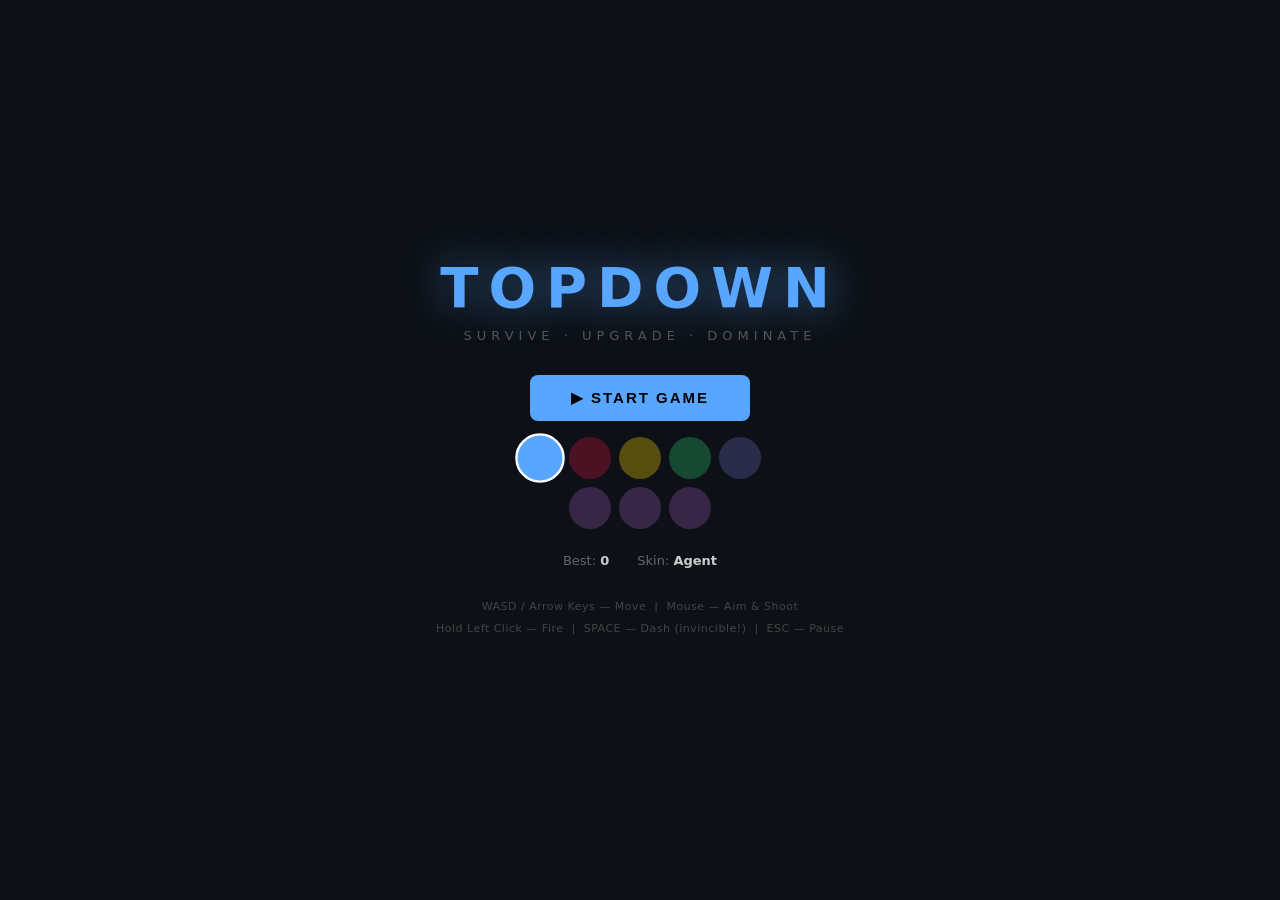
<file: starter-core/index.html>
<!DOCTYPE html>
<html lang="en">
<head>
  <meta charset="UTF-8" />
  <meta name="viewport" content="width=device-width, initial-scale=1.0" />
  <title>Topdown Action — Starter Core</title>
  <style>
    /* ── Reset ────────────────────────────────────────────────── */
    *, *::before, *::after { margin: 0; padding: 0; box-sizing: border-box; }
    body {
      background: #0d0d0d;
      overflow: hidden;
      font-family: 'Segoe UI', system-ui, sans-serif;
      color: #fff;
      user-select: none;
    }
    canvas { display: block; cursor: crosshair; }

    /* ── Utility ─────────────────────────────────────────────── */
    .hidden { display: none !important; }

    /* ── HUD (shown during gameplay) ─────────────────────────── */
    #hud {
      position: fixed;
      top: 0; left: 0; right: 0;
      display: flex;
      align-items: center;
      justify-content: space-between;
      gap: 12px;
      padding: 10px 20px;
      background: rgba(0, 0, 0, 0.55);
      font-size: 15px;
      font-weight: 600;
      pointer-events: none;
      z-index: 20;
    }
    .hud-item {
      display: flex;
      flex-direction: column;
      align-items: center;
      gap: 2px;
    }
    .hud-label {
      font-size: 10px;
      opacity: 0.5;
      text-transform: uppercase;
      letter-spacing: 1px;
    }

    /* HP bar */
    #hp-bar-container {
      width: 140px;
      height: 10px;
      background: #1a1a2e;
      border-radius: 5px;
      overflow: hidden;
    }
    #hp-bar-fill {
      height: 100%;
      width: 100%;
      background: #2ecc71;
      border-radius: 5px;
      transition: width 0.1s, background 0.3s;
    }

    /* Dash readout */
    #dash-ready    { color: #58a6ff; }
    #dash-charging { color: #666; font-size: 13px; display: none; }

    /* ── Combo display ───────────────────────────────────────── */
    #combo {
      position: fixed;
      top: 70px;
      left: 50%;
      transform: translateX(-50%);
      font-size: 22px;
      font-weight: 900;
      letter-spacing: 3px;
      color: #ffd700;
      text-shadow: 0 0 20px rgba(255, 215, 0, 0.6);
      pointer-events: none;
      z-index: 15;
    }

    /* ── Wave announcement ───────────────────────────────────── */
    #waveAnnouncement {
      position: fixed;
      top: 45%;
      left: 50%;
      transform: translate(-50%, -50%);
      font-size: 52px;
      font-weight: 900;
      letter-spacing: 8px;
      color: #fff;
      text-shadow: 0 0 40px rgba(88, 166, 255, 0.7);
      pointer-events: none;
      z-index: 15;
      animation: waveIn 2s forwards;
    }
    @keyframes waveIn {
      0%   { opacity: 0; transform: translate(-50%, -55%) scale(0.8); }
      20%  { opacity: 1; transform: translate(-50%, -50%) scale(1); }
      70%  { opacity: 1; }
      100% { opacity: 0; transform: translate(-50%, -45%) scale(1.1); }
    }

    /* ── Home Screen ─────────────────────────────────────────── */
    #homeScreen {
      position: fixed;
      inset: 0;
      background: #0d1117;
      display: flex;
      flex-direction: column;
      align-items: center;
      justify-content: center;
      gap: 12px;
      z-index: 100;
    }

    .game-title {
      font-size: 56px;
      font-weight: 900;
      letter-spacing: 10px;
      text-transform: uppercase;
      color: #58a6ff;
      text-shadow: 0 0 40px rgba(88, 166, 255, 0.55);
      line-height: 1;
    }
    .game-subtitle {
      font-size: 13px;
      color: #555;
      letter-spacing: 5px;
      margin-bottom: 20px;
    }

    #gameOverMsg {
      font-size: 18px;
      color: #ff6b6b;
      font-weight: 700;
      letter-spacing: 2px;
      margin-bottom: 4px;
    }

    /* ── Buttons ─────────────────────────────────────────────── */
    .btn {
      width: 220px;
      padding: 14px 20px;
      border: none;
      border-radius: 8px;
      font-size: 15px;
      font-weight: 700;
      letter-spacing: 2px;
      cursor: pointer;
      transition: transform 0.15s, background 0.15s;
    }
    .btn:active { transform: scale(0.97); }

    .btn-primary {
      background: #58a6ff;
      color: #000;
    }
    .btn-primary:hover { background: #79b8ff; transform: scale(1.03); }

    .btn-secondary {
      background: rgba(255, 255, 255, 0.07);
      color: #aaa;
      border: 1px solid rgba(255, 255, 255, 0.1);
    }
    .btn-secondary:hover { background: rgba(255, 255, 255, 0.13); }

    /* ── Skin Selector ───────────────────────────────────────── */
    #skinSelector {
      display: flex;
      flex-wrap: wrap;
      justify-content: center;
      gap: 8px;
      max-width: 280px;
      margin: 4px 0;
    }
    .skin-btn {
      width: 42px;
      height: 42px;
      border-radius: 50%;
      border: 2px solid transparent;
      cursor: pointer;
      transition: transform 0.15s, border-color 0.15s;
      font-size: 0;  /* Hide any text */
    }
    .skin-btn:hover             { transform: scale(1.1); }
    .skin-btn.active            { border-color: #fff; transform: scale(1.18); }

    /* ── Home stat footer ────────────────────────────────────── */
    .home-stats {
      display: flex;
      gap: 28px;
      font-size: 13px;
      color: #666;
      margin-top: 8px;
    }
    .home-stats strong { color: #ccc; }

    /* ── Controls hint ───────────────────────────────────────── */
    .controls-hint {
      margin-top: 16px;
      font-size: 11px;
      color: #444;
      text-align: center;
      line-height: 2;
      letter-spacing: 0.5px;
    }

    /* ── Pause Screen ────────────────────────────────────────── */
    #pauseScreen {
      position: fixed;
      inset: 0;
      background: rgba(0, 0, 0, 0.72);
      display: flex;
      flex-direction: column;
      align-items: center;
      justify-content: center;
      gap: 12px;
      z-index: 50;
    }
    #pauseScreen h2 {
      font-size: 38px;
      letter-spacing: 8px;
      margin-bottom: 16px;
      color: #fff;
    }
  </style>
</head>
<body>

  <!-- ── Game Canvas ─────────────────────────────────────────── -->
  <canvas id="game"></canvas>

  <!-- ── HUD (shown during gameplay) ───────────────────────────
       Hidden by default; shown when a game run starts.          -->
  <div id="hud" class="hidden">
    <div class="hud-item">
      <span class="hud-label">Score</span>
      <span id="scoreVal">0</span>
    </div>
    <div class="hud-item">
      <span class="hud-label">HP</span>
      <div id="hp-bar-container">
        <div id="hp-bar-fill"></div>
      </div>
    </div>
    <div class="hud-item">
      <span class="hud-label">Wave</span>
      <span id="waveVal">1</span>
    </div>
    <div class="hud-item">
      <span class="hud-label">Dash</span>
      <span id="dash-ready">READY</span>
      <span id="dash-charging"></span>
    </div>
  </div>

  <!-- ── Combo display ──────────────────────────────────────── -->
  <div id="combo" class="hidden">
    <span id="comboVal">0</span>x COMBO!
  </div>

  <!-- ── Wave announcement (re-cloned by JS to re-trigger anim) -->
  <div id="waveAnnouncement" class="hidden">WAVE 1</div>

  <!-- ── Home Screen ────────────────────────────────────────── -->
  <div id="homeScreen">
    <h1 class="game-title">TOPDOWN</h1>
    <p class="game-subtitle">SURVIVE · UPGRADE · DOMINATE</p>

    <!-- Game-over banner — hidden on first visit -->
    <div id="gameOverMsg" class="hidden">
      ☠ GAME OVER &mdash; Score: <span id="finalScore">0</span>
    </div>

    <button id="startBtn" class="btn btn-primary">▶ START GAME</button>

    <!-- Skin picker — built dynamically by homeScreen.js -->
    <div id="skinSelector"></div>

    <div class="home-stats">
      <span>Best: <strong id="bestScore">0</strong></span>
      <span>Skin: <strong id="activeSkinName">Agent</strong></span>
    </div>

    <div class="controls-hint">
      WASD / Arrow Keys &mdash; Move &nbsp;|&nbsp; Mouse &mdash; Aim &amp; Shoot<br>
      Hold Left Click &mdash; Fire &nbsp;|&nbsp; SPACE &mdash; Dash (invincible!) &nbsp;|&nbsp; ESC &mdash; Pause
    </div>
  </div>

  <!-- ── Pause Screen ───────────────────────────────────────── -->
  <div id="pauseScreen" class="hidden">
    <h2>PAUSED</h2>
    <button id="resumeBtn" class="btn btn-primary">▶ RESUME</button>
    <button id="menuBtn"   class="btn btn-secondary">⌂ MAIN MENU</button>
  </div>

  <!--
    Entry point — all other modules are imported transitively from gameLoop.js.
    type="module" enables ES module imports and defers execution automatically.

    NOTE: ES modules require a server (http:// or https://).
    Open this file via `npx serve .` or any local server — NOT file:// directly.
  -->
  <script type="module" src="engine/gameLoop.js"></script>

</body>
</html>
</file>
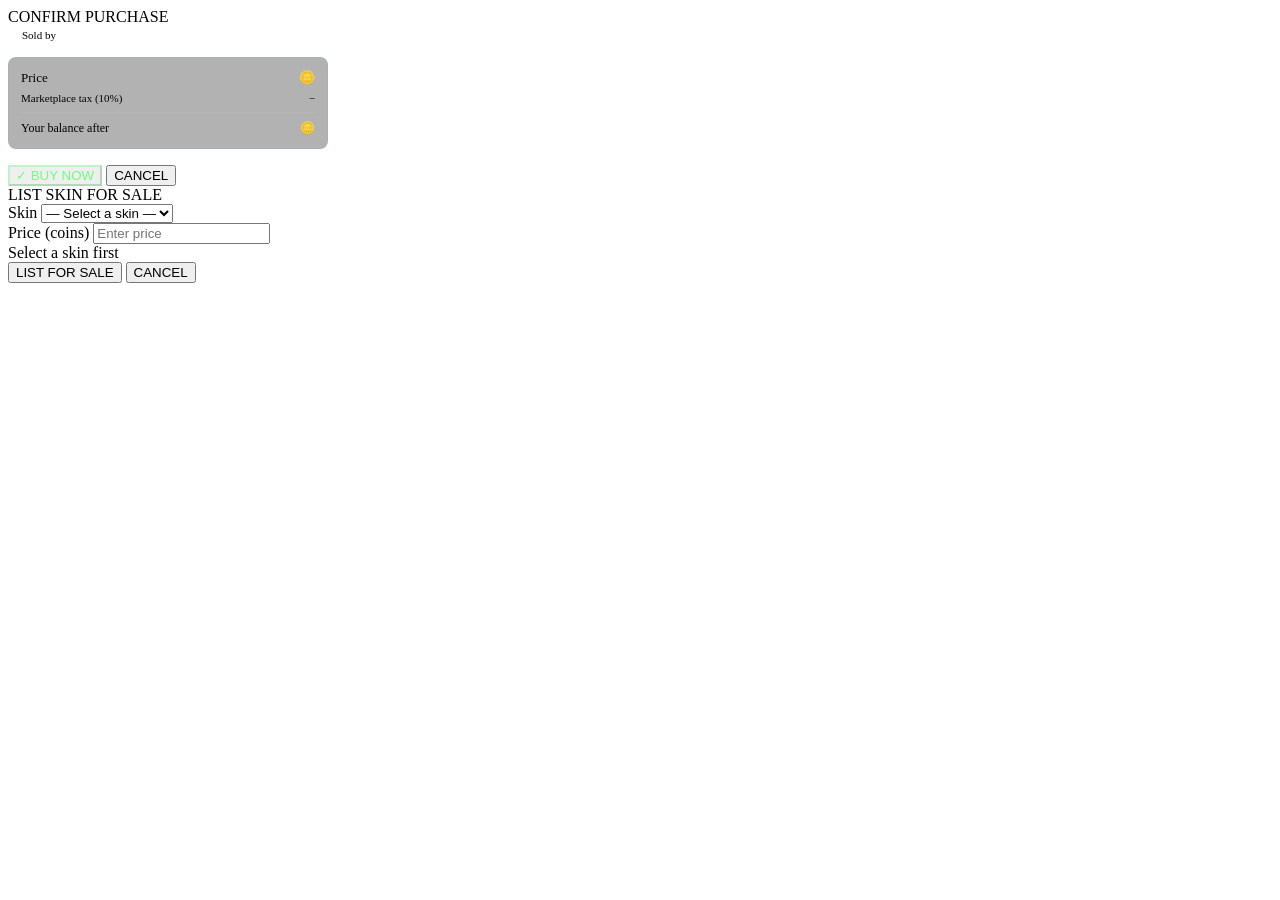
<file: marketplace modals.html>
<!-- ═══════════════════════════════════════════════════════════
     MARKETPLACE BUY CONFIRMATION MODAL
     Add this inside <body> alongside your other modals.
     Replaces window.confirm() — non-blocking, styled, mobile-safe.
     ═══════════════════════════════════════════════════════════ -->

<div id="mpBuyModal" class="mp-sell-modal hidden">
  <div class="mp-sell-box" style="max-width:320px;">

    <div class="mp-sell-title">CONFIRM PURCHASE</div>

    <!-- Skin preview + name -->
    <div style="display:flex;align-items:center;gap:14px;margin-bottom:16px;">
      <div id="mpBuyModalPreview" style="flex-shrink:0;"></div>
      <div>
        <div id="mpBuyModalSkinName"
             style="font-family:var(--font-title);font-size:15px;font-weight:700;color:#dbe7ff;"></div>
        <div id="mpBuyModalRarity"
             style="font-size:11px;font-weight:700;letter-spacing:1px;text-transform:uppercase;margin-top:3px;"></div>
        <div style="font-size:11px;color:var(--muted);margin-top:2px;">
          Sold by <span id="mpBuyModalSeller"></span>
        </div>
      </div>
    </div>

    <!-- Price breakdown -->
    <div style="background:rgba(0,0,0,0.3);border:1px solid rgba(88,166,255,0.15);
                border-radius:8px;padding:12px;margin-bottom:16px;">
      <div style="display:flex;justify-content:space-between;font-size:13px;margin-bottom:6px;">
        <span style="color:var(--muted);">Price</span>
        <span style="color:var(--gold);font-weight:700;">🪙 <span id="mpBuyModalPrice"></span></span>
      </div>
      <div style="display:flex;justify-content:space-between;font-size:11px;margin-bottom:6px;">
        <span style="color:var(--muted);">Marketplace tax (10%)</span>
        <span style="color:var(--danger);">−<span id="mpBuyModalTax"></span></span>
      </div>
      <div style="height:1px;background:rgba(255,255,255,0.07);margin:8px 0;"></div>
      <div style="display:flex;justify-content:space-between;font-size:12px;">
        <span style="color:var(--muted);">Your balance after</span>
        <span style="font-weight:700;color:#dbe7ff;">🪙 <span id="mpBuyModalAfter"></span></span>
      </div>
    </div>

    <!-- Actions -->
    <div class="mp-sell-actions">
      <button id="mpBuyConfirmBtn"  class="mp-sell-confirm-btn" style="color:#6bff7b;border-color:rgba(107,255,123,0.35);">
        ✓ BUY NOW
      </button>
      <button id="mpBuyModalCancelBtn" class="mp-sell-cancel-btn">CANCEL</button>
    </div>

  </div>
</div>


<!-- ═══════════════════════════════════════════════════════════
     MARKETPLACE SELL MODAL
     (If not already in your index.html — add alongside the buy modal)
     ═══════════════════════════════════════════════════════════ -->

<div id="mpSellModal" class="mp-sell-modal hidden">
  <div class="mp-sell-box">

    <div class="mp-sell-title">LIST SKIN FOR SALE</div>

    <div class="mp-sell-field">
      <label class="mp-sell-label" for="mpSellSkinSelect">Skin</label>
      <select id="mpSellSkinSelect" class="mp-sell-select">
        <option value="">— Select a skin —</option>
      </select>
    </div>

    <div class="mp-sell-field">
      <label class="mp-sell-label" for="mpSellPrice">Price (coins)</label>
      <input id="mpSellPrice" class="mp-sell-input" type="number" min="100" placeholder="Enter price" />
      <div id="mpSellPriceHint" class="mp-sell-hint">Select a skin first</div>
    </div>

    <div id="mpSellTax" class="mp-sell-tax"></div>

    <div id="mpSellError" class="mp-sell-error hidden"></div>

    <div class="mp-sell-actions">
      <button id="mpSellConfirmBtn" class="mp-sell-confirm-btn">LIST FOR SALE</button>
      <button id="mpSellModalClose" class="mp-sell-cancel-btn">CANCEL</button>
    </div>

  </div>
</div>
</file>
<file: styles.css>
/* ================================================
   TOPDOWN ACTION — ENHANCED EDITION  |  styles.css
   ================================================ */

@import url('https://fonts.googleapis.com/css2?family=Orbitron:wght@400;700;900&family=Inter:wght@400;500;600;700&display=swap');

:root {
  --bg:      #060c18;
  --panel:   #0d1525;
  --accent:  #58a6ff;
  --accent2: #9be7ff;
  --muted:   #5a7090;
  --danger:  #ff4757;
  --success: #6bff7b;
  --gold:    #ffd700;
  --purple:  #b86bff;
  --font-hud: 'Inter', system-ui, sans-serif;
  --font-title: 'Orbitron', 'Inter', system-ui, sans-serif;
}

*, *::before, *::after { box-sizing: border-box; margin: 0; padding: 0; }

html, body, #ui {
  height: 100%;
  background: var(--bg);
  color: #dbe7ff;
  overflow: hidden;
  cursor: none !important;
  font-family: var(--font-hud);
}

/* hide default cursor everywhere — * catches anything the list below misses */
* { cursor: none !important; }

/* ─────────────── CUSTOM VISIBLE CURSOR ─────────────── */
/* Large, bright crosshair with glow for easy visibility */
#game {
  cursor: none;
}

/* Custom cursor element - added via JavaScript */
/* NOTE: all colors are applied via JS so they work on all browsers */
.custom-cursor {
  position: fixed;
  width: 40px;
  height: 40px;
  pointer-events: none;
  z-index: 10001;
  transform: translate(-50%, -50%);
}

.custom-cursor::before,
.custom-cursor::after {
  content: '';
  position: absolute;
}

/* Horizontal line */
.custom-cursor::before {
  left: 0;
  top: 50%;
  width: 100%;
  height: 3px;
  transform: translateY(-50%);
}

/* Vertical line */
.custom-cursor::after {
  left: 50%;
  top: 0;
  width: 3px;
  height: 100%;
  transform: translateX(-50%);
}

/* Center dot */
.custom-cursor-dot {
  position: absolute;
  width: 6px;
  height: 6px;
  background: #fff;
  border-radius: 50%;
  left: 50%;
  top: 50%;
  transform: translate(-50%, -50%);
}

/* Cursor color picker */
.cursor-color-options {
  display: flex;
  gap: 8px;
  align-items: center;
}
.cursor-color-btn {
  width: 26px;
  height: 26px;
  border-radius: 50%;
  border: 2px solid rgba(255,255,255,0.2);
  transition: transform 0.15s, border-color 0.15s;
  flex-shrink: 0;
}
.cursor-color-btn:hover { transform: scale(1.2); border-color: rgba(255,255,255,0.6); }
.cursor-color-btn.active { border-color: #fff; transform: scale(1.25); box-shadow: 0 0 8px rgba(255,255,255,0.5); }

/* ─────────────── CANVAS ─────────────── */
canvas {
  display: block;
  width: 100vw;
  height: 100vh;
}

/* ─────────────── HUD TOPBAR ─────────────── */
#topbar {
  position: absolute;
  left: 10px; top: 10px;
  display: flex;
  gap: 10px;
  z-index: 30;
  pointer-events: none;
}

#topbar > div {
  background: rgba(13,21,37,0.88);
  padding: 8px 14px;
  border-radius: 10px;
  font-weight: 600;
  font-size: 13px;
  font-family: var(--font-hud);
  backdrop-filter: blur(12px);
  border: 1px solid rgba(88,166,255,0.18);
  box-shadow: 0 2px 12px rgba(0,0,0,0.4);
  letter-spacing: 0.3px;
}

#score span { color: var(--accent); font-weight: 700; }
#hp span    { color: var(--success); font-weight: 700; }
#wave span  { color: #9be7ff; font-weight: 700; }
#coinsHUD   { color: var(--gold); font-weight: 700; }

/* ─────────────── XP DISPLAY ─────────────── */
#xpHUD {
  display: flex;
  flex-direction: column;
  gap: 4px;
  min-width: 150px;
}

#xpLevel {
  font-size: 11px;
  font-weight: 600;
  color: #00ff9d;
  text-align: center;
}

#xpBar {
  width: 100%;
  height: 8px;
  background: rgba(0, 0, 0, 0.7);
  border-radius: 4px;
  overflow: hidden;
  border: 1px solid rgba(0, 255, 157, 0.3);
}

#xpBarFill {
  height: 100%;
  width: 0%;
  background: linear-gradient(90deg, #00ff9d, #00d9ff);
  border-radius: 4px;
  transition: width 0.3s ease;
  box-shadow: 0 0 10px rgba(0, 255, 157, 0.5);
}

#xpText {
  font-size: 10px;
  color: rgba(255, 255, 255, 0.7);
  text-align: center;
}

/* ─────────────── ABILITY BAR ─────────────── */
#abilities {
  position: absolute;
  right: 10px; bottom: 10px;
  display: flex;
  gap: 10px;
  z-index: 30;
}

.ability {
  position: relative;
  width: 68px; height: 68px;
  background: rgba(13,21,37,0.9);
  border: 2px solid rgba(88,166,255,0.35);
  border-radius: 14px;
  backdrop-filter: blur(12px);
  display: flex;
  align-items: center;
  justify-content: center;
  cursor: help;
  transition: border-color 0.3s;
}

.ability:hover { border-color: rgba(88,166,255,0.7); }
.ability-icon  { font-size: 30px; position: relative; z-index: 2; }

.ability-cooldown {
  position: absolute; bottom: 0; left: 0;
  width: 100%; height: 0%;
  background: linear-gradient(to top, rgba(255,71,87,0.75), rgba(0,0,0,0.6));
  border-radius: 12px;
  transition: none;
  z-index: 1;
  border-bottom: 2px solid rgba(255,71,87,0.5);
}

.ability-timer {
  position: absolute;
  top: 50%;
  left: 50%;
  transform: translate(-50%, -50%);
  font-size: 20px;
  font-weight: 700;
  color: #fff;
  text-shadow: 0 2px 8px rgba(0,0,0,0.8);
  z-index: 3;
  font-family: var(--font-hud);
}

.ability-key {
  position: absolute; top: -8px; right: -8px;
  background: rgba(88,166,255,0.9);
  color: #fff;
  font-size: 9px; font-weight: 700;
  padding: 2px 5px;
  border-radius: 5px;
}

.ability.ready {
  animation: abilityPulse 1.5s ease-in-out infinite;
}
@keyframes abilityPulse {
  0%,100% { box-shadow: 0 0 18px rgba(88,166,255,0.35); }
  50%     { box-shadow: 0 0 28px rgba(88,166,255,0.75); }
}

/* ─────────────── ACTIVE BUFFS DISPLAY ─────────────── */
#buffsDisplay {
  position: absolute;
  right: 10px; top: 10px;
  display: flex;
  flex-direction: column;
  gap: 8px;
  z-index: 30;
  pointer-events: none;
}

.buff-card {
  display: flex;
  align-items: center;
  gap: 10px;
  background: rgba(13,21,37,0.88);
  border: 1px solid rgba(88,166,255,0.2);
  border-radius: 10px;
  padding: 8px 12px;
  backdrop-filter: blur(10px);
  min-width: 160px;
  transition: opacity 0.2s ease, transform 0.2s ease;
}

.buff-icon { font-size: 22px; line-height: 1; }

.buff-info { flex: 1; }

.buff-name {
  font-size: 11px; font-weight: 700;
  color: #dbe7ff; letter-spacing: 0.5px;
  text-transform: uppercase;
}

.buff-bar-bg {
  height: 4px;
  background: rgba(255,255,255,0.12);
  border-radius: 2px;
  margin: 4px 0 2px;
  overflow: hidden;
}
.buff-bar {
  height: 100%;
  border-radius: 2px;
  transition: width 0.08s linear;
}

.buff-time {
  font-size: 10px;
  color: var(--muted);
  font-weight: 600;
}

/* ─────────────── COMBO & SCORE POPUPS ─────────────── */
#combo {
  position: absolute;
  top: 50%; left: 50%;
  transform: translate(-50%,-50%);
  font-size: 60px; font-weight: 900;
  color: #ffd93d;
  text-shadow: 0 0 20px rgba(255,217,61,0.8),
               0 0 40px rgba(255,217,61,0.5),
               0 4px 8px rgba(0,0,0,0.5);
  animation: comboFloat 0.6s cubic-bezier(0.34,1.56,0.64,1);
  z-index: 100; pointer-events: none; letter-spacing: 2px;
  font-family: var(--font-title);
}
@keyframes comboFloat {
  0%   { transform: translate(-50%,-30%) scale(0.3) rotate(-10deg); opacity: 0; }
  50%  { transform: translate(-50%,-55%) scale(1.1) rotate(5deg); }
  100% { transform: translate(-50%,-50%) scale(1) rotate(0deg); opacity: 1; }
}

#scorePopups { position: absolute; inset: 0; pointer-events: none; z-index: 25; }

.score-popup {
  position: absolute;
  font-size: 22px; font-weight: 900;
  color: #ffd93d;
  text-shadow: 0 0 10px rgba(255,217,61,0.8), 0 2px 4px rgba(0,0,0,0.5);
  animation: scoreFloat 1s ease-out forwards;
  pointer-events: none;
  font-family: var(--font-title);
}
@keyframes scoreFloat {
  0%   { transform: translateY(0) scale(0.5); opacity: 1; }
  100% { transform: translateY(-80px) scale(1); opacity: 0; }
}

/* ─────────────── WAVE ANNOUNCEMENT ─────────────── */
#waveAnnouncement {
  position: absolute; top: 38%; left: 50%;
  transform: translate(-50%,-50%);
  font-size: 56px; font-weight: 900;
  font-family: var(--font-title);
  color: var(--accent2);
  text-shadow: 0 0 30px rgba(88,166,255,0.9);
  letter-spacing: 4px;
  pointer-events: none; z-index: 60;
  text-align: center; white-space: nowrap;
}
.wave-pop {
  animation: waveBounce 0.5s cubic-bezier(0.34,1.56,0.64,1) forwards,
             waveFadeOut 0.4s ease-in 1.6s forwards;
}
@keyframes waveBounce {
  0%   { transform: translate(-50%,-50%) scale(0.2); opacity: 0; }
  60%  { transform: translate(-50%,-50%) scale(1.1); opacity: 1; }
  100% { transform: translate(-50%,-50%) scale(1);   opacity: 1; }
}
@keyframes waveFadeOut {
  from { opacity: 1; transform: translate(-50%,-50%) scale(1); }
  to   { opacity: 0; transform: translate(-50%,-80%) scale(0.85); }
}

/* ─────────────── HOME SCREEN ─────────────── */
#homeScreen {
  position: absolute; inset: 0;
  display: flex;
  align-items: center;
  justify-content: center;
  z-index: 50;
  background: radial-gradient(ellipse 80% 60% at 50% 40%, #0d1f3c 0%, var(--bg) 70%);
}

/* Scan-line texture */
.home-scanlines {
  position: absolute; inset: 0;
  background: repeating-linear-gradient(
    to bottom,
    transparent 0px,
    transparent 3px,
    rgba(0,0,0,0.18) 3px,
    rgba(0,0,0,0.18) 4px
  );
  pointer-events: none; z-index: 1;
}

.home-glow {
  position: absolute;
  width: 600px; height: 300px;
  top: 30%; left: 50%;
  transform: translate(-50%,-50%);
  background: radial-gradient(ellipse, rgba(88,166,255,0.12) 0%, transparent 70%);
  pointer-events: none; z-index: 1;
}

.home-content {
  position: relative; z-index: 2;
  display: flex; flex-direction: column;
  align-items: center;
  gap: 22px;
  max-width: 420px;
  width: 100%;
  padding: 20px;
}

/* Title */
.home-title-wrap { text-align: center; line-height: 1; }

.home-title {
  font-family: var(--font-title);
  font-size: 68px; font-weight: 900;
  letter-spacing: 8px;
  color: #dbe7ff;
  text-shadow: 0 0 40px rgba(88,166,255,0.4);
  animation: titlePop 0.7s cubic-bezier(0.34,1.56,0.64,1) both;
}
.home-title.accent {
  color: var(--accent);
  text-shadow: 0 0 40px rgba(88,166,255,0.7);
  animation-delay: 0.1s;
}
@keyframes titlePop {
  from { transform: scale(0.6) translateY(-20px); opacity: 0; }
  to   { transform: scale(1)   translateY(0);     opacity: 1; }
}

.home-sub {
  margin-top: 10px;
  font-size: 13px; font-weight: 500;
  letter-spacing: 3px; text-transform: uppercase;
  color: var(--muted);
  animation: fadeInUp 0.6s ease-out 0.3s both;
}

/* Game over banner */
.game-over-banner {
  background: rgba(255,71,87,0.15);
  border: 1px solid rgba(255,71,87,0.5);
  border-radius: 10px;
  padding: 10px 24px;
  font-size: 15px; font-weight: 700;
  color: #ff6b78;
  font-family: var(--font-title);
  letter-spacing: 1px;
  animation: fadeInUp 0.4s ease-out;
}

/* Buttons */
.home-btn-group {
  display: flex; flex-direction: column;
  gap: 12px; width: 100%;
  animation: fadeInUp 0.6s ease-out 0.4s both;
}

.home-btn {
  width: 100%; padding: 14px 20px;
  border-radius: 12px; border: none;
  font-family: var(--font-title);
  font-weight: 700; font-size: 15px;
  letter-spacing: 1.5px;
  cursor: pointer;
  transition: all 0.2s cubic-bezier(0.34,1.56,0.64,1);
  text-transform: uppercase;
  position: relative; overflow: hidden;
}
.home-btn::before {
  content: '';
  position: absolute; top: 0; left: -100%;
  width: 100%; height: 100%;
  background: linear-gradient(90deg, transparent, rgba(255,255,255,0.2), transparent);
  transition: left 0.4s;
}
.home-btn:hover::before { left: 100%; }
.home-btn:hover { transform: translateY(-2px) scale(1.02); }
.home-btn:active { transform: translateY(0) scale(0.99); }

.home-btn.primary {
  background: linear-gradient(135deg, var(--accent), #3a8fff);
  color: #fff;
  box-shadow: 0 4px 20px rgba(88,166,255,0.45);
  animation: btnPulse 2.5s ease-in-out 1s infinite;
}
@keyframes btnPulse {
  0%,100% { box-shadow: 0 4px 20px rgba(88,166,255,0.45); }
  50%     { box-shadow: 0 6px 30px rgba(88,166,255,0.7); }
}

.home-btn.secondary {
  background: rgba(13,21,37,0.8);
  color: var(--accent2);
  border: 1px solid rgba(88,166,255,0.3);
}
.home-btn.secondary:hover {
  background: rgba(88,166,255,0.15);
  border-color: rgba(88,166,255,0.6);
}

.home-btn.danger {
  background: rgba(255,71,87,0.15);
  color: #ff6b78;
  border: 1px solid rgba(255,71,87,0.35);
}
.home-btn.danger:hover {
  background: rgba(255,71,87,0.25);
  border-color: rgba(255,71,87,0.6);
}

/* Footer stats */
.home-footer {
  display: flex;
  flex-wrap: wrap;
  gap: 16px;
  justify-content: center;
  animation: fadeInUp 0.6s ease-out 0.5s both;
}
.home-stat {
  font-size: 13px; color: var(--muted);
  font-weight: 500;
}
.home-stat strong { color: #dbe7ff; }

.home-xp {
  display: flex;
  flex-direction: column;
  gap: 6px;
  padding: 12px 16px;
  background: rgba(0, 255, 157, 0.08);
  border: 1px solid rgba(0, 255, 157, 0.2);
  border-radius: 10px;
  min-width: 220px;
  flex: 1 1 auto;
  max-width: 300px;
}

.home-xp-header {
  font-size: 13px;
  color: #00ff9d;
  font-weight: 600;
  text-align: center;
}

.home-xp-bar-container {
  width: 100%;
  height: 10px;
  background: rgba(0, 0, 0, 0.5);
  border-radius: 5px;
  overflow: hidden;
  border: 1px solid rgba(0, 255, 157, 0.3);
}

.home-xp-bar {
  height: 100%;
  width: 0%;
  background: linear-gradient(90deg, #00ff9d, #00d9ff);
  border-radius: 5px;
  transition: width 0.5s ease;
  box-shadow: 0 0 15px rgba(0, 255, 157, 0.6);
}

.home-xp-text {
  font-size: 11px;
  color: rgba(255, 255, 255, 0.7);
  text-align: center;
  font-weight: 500;
}

/* Controls list */
.home-controls {
  display: flex; flex-direction: column;
  gap: 4px;
  background: rgba(13,21,37,0.6);
  border: 1px solid rgba(88,166,255,0.12);
  border-radius: 10px;
  padding: 14px 20px;
  width: 100%;
  animation: fadeInUp 0.6s ease-out 0.6s both;
  font-size: 12px; color: var(--muted);
}
.home-controls strong {
  display: block; margin-bottom: 6px;
  color: var(--accent); font-size: 11px;
  letter-spacing: 1.5px; text-transform: uppercase;
  font-family: var(--font-title);
}

/* ─────────────── PANEL OVERLAYS ─────────────── */
.panel-overlay {
  position: absolute; inset: 0;
  display: flex;
  align-items: center;
  justify-content: center;
  background: rgba(6,12,24,0.85);
  backdrop-filter: blur(20px);
  z-index: 55;
  animation: fadeIn 0.25s ease-out;
}
@keyframes fadeIn { from { opacity: 0; } to { opacity: 1; } }

.panel-box {
  background: rgba(13,21,37,0.95);
  border: 1px solid rgba(88,166,255,0.2);
  border-radius: 18px;
  padding: 32px 36px;
  max-width: 440px;
  width: 90%;
  box-shadow: 0 20px 60px rgba(0,0,0,0.5), 0 0 40px rgba(88,166,255,0.08);
  animation: panelPop 0.3s cubic-bezier(0.34,1.56,0.64,1);
  box-sizing: border-box;
}
@keyframes panelPop {
  from { transform: scale(0.85); opacity: 0; }
  to   { transform: scale(1);    opacity: 1; }
}

.panel-title {
  font-family: var(--font-title);
  font-size: 22px; font-weight: 700;
  letter-spacing: 3px;
  color: var(--accent2);
  margin-bottom: 24px;
  text-align: center;
  text-transform: uppercase;
  flex-shrink: 0;
}

.panel-back-btn {
  margin-top: 12px; width: 100%;
  padding: 12px; border-radius: 10px;
  background: rgba(88,166,255,0.1);
  border: 1px solid rgba(88,166,255,0.25);
  color: var(--accent);
  font-family: var(--font-title);
  font-size: 13px; font-weight: 700;
  letter-spacing: 1.5px; cursor: pointer;
  transition: all 0.2s;
  text-transform: uppercase;
  flex-shrink: 0;  /* never get squished */
}
.panel-back-btn:hover {
  background: rgba(88,166,255,0.2);
  transform: translateY(-1px);
}

/* ─────────────── SETTINGS PANEL ─────────────── */
.settings-list { display: flex; flex-direction: column; gap: 6px; }

.setting-row {
  display: flex;
  align-items: center;
  justify-content: space-between;
  gap: 12px;
  padding: 12px 14px;
  border-radius: 10px;
  background: rgba(255,255,255,0.03);
  border: 1px solid rgba(88,166,255,0.08);
  transition: background 0.2s;
}
.setting-row:hover { background: rgba(88,166,255,0.05); }

.setting-label {
  display: flex; align-items: center; gap: 12px;
}
.setting-icon { font-size: 20px; }
.setting-name  { font-size: 14px; font-weight: 600; color: #dbe7ff; }
.setting-desc  { font-size: 11px; color: var(--muted); margin-top: 1px; }

/* Toggle switch */
.toggle { position: relative; display: inline-block; width: 44px; height: 24px; flex-shrink: 0; }
.toggle input { opacity: 0; width: 0; height: 0; }
.slider {
  position: absolute; inset: 0;
  background: rgba(255,255,255,0.12);
  border-radius: 24px;
  cursor: pointer;
  transition: background 0.3s;
}
.slider::before {
  content: '';
  position: absolute;
  width: 18px; height: 18px;
  left: 3px; bottom: 3px;
  background: #fff; border-radius: 50%;
  transition: transform 0.3s cubic-bezier(0.34,1.56,0.64,1);
  box-shadow: 0 1px 4px rgba(0,0,0,0.3);
}
.toggle input:checked + .slider { background: var(--accent); }
.toggle input:checked + .slider::before { transform: translateX(20px); }

/* ─────────────── SHOP PANEL ─────────────── */
.shop-box {
  max-width: 560px;
  box-sizing: border-box;
  overflow-x: hidden;
  /* Flex column so back button stays pinned at bottom */
  display: flex;
  flex-direction: column;
  max-height: 90vh;
  padding: 28px 24px 20px; /* reduce side padding so grids have more room */
}

.shop-coins-bar {
  text-align: center;
  font-size: 18px; font-weight: 700;
  color: var(--gold);
  margin-bottom: 6px;
  font-family: var(--font-title);
  flex-shrink: 0;
}
.shop-hint {
  text-align: center;
  font-size: 12px; color: var(--muted);
  margin-bottom: 16px;
  flex-shrink: 0;
}

.skin-grid {
  display: grid;
  grid-template-columns: repeat(auto-fill, minmax(120px, 1fr));
  gap: 12px;
  max-height: 340px;
  overflow-y: auto;
  padding: 4px;
}
.skin-grid::-webkit-scrollbar { width: 4px; }
.skin-grid::-webkit-scrollbar-track { background: transparent; }
.skin-grid::-webkit-scrollbar-thumb { background: rgba(88,166,255,0.3); border-radius: 4px; }

.skin-card {
  background: rgba(255,255,255,0.03);
  border: 1px solid rgba(88,166,255,0.12);
  border-radius: 12px;
  padding: 14px 10px;
  display: flex; flex-direction: column;
  align-items: center; gap: 8px;
  transition: all 0.2s;
}
.skin-card:hover { background: rgba(88,166,255,0.07); border-color: rgba(88,166,255,0.3); }
.skin-card.active {
  border-color: var(--accent);
  background: rgba(88,166,255,0.12);
  box-shadow: 0 0 18px rgba(88,166,255,0.2);
}

.skin-preview {
  width: 42px; height: 42px;
  border-radius: 50%;
  box-sizing: border-box;
}

.skin-name {
  font-family: var(--font-title);
  font-size: 11px; font-weight: 700;
  letter-spacing: 1px; text-align: center;
  color: #dbe7ff;
  text-transform: uppercase;
  min-height: 28px;
  display: flex;
  align-items: center;
  justify-content: center;
}
.skin-desc {
  font-size: 10px; color: var(--muted);
  text-align: center;
}

.skin-btn {
  width: 100%;
  padding: 6px 8px;
  border-radius: 7px;
  font-size: 11px; font-weight: 700;
  font-family: var(--font-title);
  letter-spacing: 0.5px;
  cursor: pointer; border: none;
  transition: all 0.2s;
  text-transform: uppercase;
  background: rgba(88,166,255,0.2);
  color: var(--accent);
  border: 1px solid rgba(88,166,255,0.3);
}
.skin-btn:hover:not(:disabled) {
  background: rgba(88,166,255,0.35);
  transform: translateY(-1px);
}
.skin-btn:disabled {
  opacity: 0.5; cursor: default; transform: none;
}
.skin-card.active .skin-btn {
  background: rgba(88,166,255,0.3);
  color: var(--accent2);
}

/* ─────────────── PAUSE MENU ─────────────── */
.pause-box { max-width: 300px; text-align: center; }
.pause-buttons { display: flex; flex-direction: column; gap: 12px; }

/* ─────────────── UTILS ─────────────── */
.hidden { display: none !important; }

@keyframes fadeInUp {
  from { opacity: 0; transform: translateY(18px); }
  to   { opacity: 1; transform: translateY(0); }
}

@keyframes galaxyShimmer {
  0%, 100% { filter: hue-rotate(0deg) brightness(1); }
  50%      { filter: hue-rotate(30deg) brightness(1.2); }
}

@keyframes quantumSpin {
  0%   { transform: rotate(0deg); filter: hue-rotate(0deg) brightness(1.1); }
  100% { transform: rotate(360deg); filter: hue-rotate(360deg) brightness(1.1); }
}

@keyframes celestialGlow {
  0%, 100% { 
    filter: hue-rotate(0deg) brightness(1.2) saturate(1.3);
    box-shadow: 0 0 45px rgba(183,148,246,1), 0 0 80px rgba(80,201,206,0.6), inset 0 0 35px rgba(255,255,255,0.4);
  }
  33% { 
    filter: hue-rotate(120deg) brightness(1.35) saturate(1.4);
    box-shadow: 0 0 50px rgba(80,201,206,1), 0 0 90px rgba(255,215,0,0.7), inset 0 0 40px rgba(255,255,255,0.5);
  }
  66% { 
    filter: hue-rotate(240deg) brightness(1.3) saturate(1.35);
    box-shadow: 0 0 48px rgba(255,215,0,1), 0 0 85px rgba(183,148,246,0.6), inset 0 0 38px rgba(255,255,255,0.45);
  }
}

@keyframes voidPulse {
  0%, 100% {
    filter: brightness(0.8) saturate(1.2);
    box-shadow: 0 0 35px #9900ff, 0 0 60px rgba(153,0,255,0.5), inset 0 0 30px rgba(153,0,255,0.4);
  }
  50% {
    filter: brightness(1.1) saturate(1.4);
    box-shadow: 0 0 45px #b300ff, 0 0 75px rgba(179,0,255,0.7), inset 0 0 40px rgba(179,0,255,0.5);
  }
}

@keyframes diamondShine {
  0%, 100% {
    filter: brightness(1.1) saturate(1.1) hue-rotate(0deg);
    box-shadow: 0 0 40px rgba(255,255,255,1), 0 0 70px rgba(255,255,255,0.7), inset 0 0 35px rgba(255,255,255,0.6);
  }
  25% {
    filter: brightness(1.25) saturate(1.3) hue-rotate(90deg);
    box-shadow: 0 0 50px rgba(255,255,255,1), 0 0 85px rgba(200,230,255,0.8), inset 0 0 45px rgba(255,255,255,0.7);
  }
  50% {
    filter: brightness(1.3) saturate(1.4) hue-rotate(180deg);
    box-shadow: 0 0 55px rgba(255,255,255,1), 0 0 95px rgba(255,200,255,0.9), inset 0 0 50px rgba(255,255,255,0.75);
  }
  75% {
    filter: brightness(1.25) saturate(1.3) hue-rotate(270deg);
    box-shadow: 0 0 50px rgba(255,255,255,1), 0 0 85px rgba(255,255,200,0.8), inset 0 0 45px rgba(255,255,255,0.7);
  }
}

/* ─────────────── AUTHENTICATION ─────────────── */
.auth-box { max-width: 420px; }

.auth-tabs {
  display: flex;
  gap: 8px;
  margin-bottom: 20px;
}

.auth-tab {
  flex: 1;
  padding: 10px;
  background: rgba(88,166,255,0.1);
  border: 1px solid rgba(88,166,255,0.25);
  border-radius: 8px;
  color: var(--muted);
  font-family: var(--font-title);
  font-size: 12px;
  font-weight: 700;
  letter-spacing: 1px;
  cursor: pointer;
  transition: all 0.2s;
}

.auth-tab.active {
  background: rgba(88,166,255,0.25);
  color: var(--accent);
  border-color: var(--accent);
}

.auth-tab:hover:not(.active) {
  background: rgba(88,166,255,0.15);
}

.auth-form {
  display: flex;
  flex-direction: column;
  gap: 12px;
  margin-bottom: 16px;
}

.auth-input {
  padding: 12px 16px;
  background: rgba(13,21,37,0.6);
  border: 1px solid rgba(88,166,255,0.25);
  border-radius: 8px;
  color: #dbe7ff;
  font-family: var(--font-hud);
  font-size: 14px;
  outline: none;
  transition: border-color 0.2s;
}

.auth-input:focus {
  border-color: var(--accent);
}

.auth-input::placeholder {
  color: var(--muted);
}

.auth-error {
  padding: 10px 14px;
  background: rgba(255,71,87,0.15);
  border: 1px solid rgba(255,71,87,0.4);
  border-radius: 8px;
  color: #ff6b7a;
  font-size: 13px;
  text-align: center;
}

.auth-note {
  text-align: center;
  font-size: 11px;
  color: var(--muted);
  margin-top: 8px;
}

/* ─────────────── USER STATUS ─────────────── */
.user-status {
  display: flex;
  align-items: center;
  justify-content: space-between;
  gap: 12px;
  margin: 16px 0;
  padding: 12px 16px;
  background: rgba(13,21,37,0.6);
  border: 1px solid rgba(88,166,255,0.25);
  border-radius: 10px;
}

.user-info {
  display: flex;
  align-items: center;
  gap: 10px;
}

.user-icon {
  font-size: 20px;
}

.username {
  font-size: 14px;
  font-weight: 600;
  color: var(--accent);
}

.logout-btn {
  padding: 6px 14px;
  background: rgba(255,71,87,0.15);
  border: 1px solid rgba(255,71,87,0.3);
  border-radius: 6px;
  color: #ff6b7a;
  font-family: var(--font-title);
  font-size: 11px;
  font-weight: 700;
  letter-spacing: 0.5px;
  cursor: pointer;
  transition: all 0.2s;
}

.logout-btn:hover {
  background: rgba(255,71,87,0.25);
  border-color: rgba(255,71,87,0.5);
}

/* ─────────────── LEADERBOARD ─────────────── */
.leaderboard-box { max-width: 500px; }

.leaderboard-filters {
  display: flex;
  gap: 8px;
  margin-bottom: 20px;
}

.filter-btn {
  flex: 1;
  padding: 8px;
  background: rgba(88,166,255,0.1);
  border: 1px solid rgba(88,166,255,0.2);
  border-radius: 6px;
  color: var(--muted);
  font-family: var(--font-hud);
  font-size: 12px;
  font-weight: 600;
  cursor: pointer;
  transition: all 0.2s;
}

.filter-btn.active {
  background: rgba(88,166,255,0.25);
  color: var(--accent);
  border-color: var(--accent);
}

.filter-btn:hover:not(.active) {
  background: rgba(88,166,255,0.15);
}

.leaderboard-list {
  max-height: 400px;
  overflow-y: auto;
  margin-bottom: 16px;
}

.leaderboard-entry {
  display: flex;
  align-items: center;
  gap: 12px;
  padding: 12px 14px;
  background: rgba(13,21,37,0.4);
  border: 1px solid rgba(88,166,255,0.15);
  border-radius: 8px;
  margin-bottom: 8px;
  transition: background 0.2s;
}

.leaderboard-entry:hover {
  background: rgba(88,166,255,0.08);
}

.leaderboard-entry.rank-1 {
  background: rgba(255,215,0,0.1);
  border-color: rgba(255,215,0,0.3);
}

.leaderboard-entry.rank-2 {
  background: rgba(192,192,192,0.1);
  border-color: rgba(192,192,192,0.3);
}

.leaderboard-entry.rank-3 {
  background: rgba(205,127,50,0.1);
  border-color: rgba(205,127,50,0.3);
}

.rank {
  min-width: 35px;
  font-size: 18px;
  font-weight: 700;
  color: var(--accent);
  text-align: center;
}

.rank-1 .rank { color: #ffd700; }
.rank-2 .rank { color: #c0c0c0; }
.rank-3 .rank { color: #cd7f32; }

.leaderboard-name,
.player-name {
  flex: 1;
  font-size: 14px;
  font-weight: 600;
  color: #dbe7ff;
}

.leaderboard-score,
.player-score {
  font-size: 14px;
  font-weight: 700;
  color: var(--accent2);
}

.leaderboard-empty {
  text-align: center;
  padding: 40px;
  color: var(--muted);
  font-size: 14px;
}

.leaderboard-entry.current-user {
  background: rgba(88,166,255,0.12);
  border-color: rgba(88,166,255,0.4);
}

.loading-spinner {
  text-align: center;
  padding: 40px;
  color: var(--muted);
  font-size: 14px;
}

/* ─────────────── ADMIN PANEL PLACEHOLDER ─────────────── */

/* ─────────────── UPDATE LOGS PANEL ─────────────── */
.updates-box { 
  max-width: 600px; 
  max-height: 80vh;
  overflow-y: auto;
}

.update-entry {
  margin-bottom: 24px;
  padding: 16px 18px;
  background: rgba(13,21,37,0.6);
  border: 1px solid rgba(88,166,255,0.2);
  border-left: 4px solid var(--accent);
  border-radius: 10px;
  transition: all 0.2s;
}

.update-entry:hover {
  background: rgba(13,21,37,0.8);
  border-color: rgba(88,166,255,0.4);
  transform: translateX(4px);
}

.update-header {
  display: flex;
  justify-content: space-between;
  align-items: center;
  margin-bottom: 12px;
  padding-bottom: 10px;
  border-bottom: 1px solid rgba(88,166,255,0.15);
}

.update-version {
  font-family: var(--font-title);
  font-size: 16px;
  font-weight: 700;
  color: var(--accent);
  letter-spacing: 1px;
}

.update-date {
  font-size: 11px;
  color: var(--muted);
  font-weight: 600;
}

.update-category {
  display: inline-block;
  padding: 3px 8px;
  margin: 0 4px 6px 0;
  border-radius: 4px;
  font-size: 10px;
  font-weight: 700;
  text-transform: uppercase;
  letter-spacing: 0.5px;
}

.update-category.new {
  background: rgba(107,255,123,0.15);
  color: var(--success);
  border: 1px solid rgba(107,255,123,0.3);
}

.update-category.improved {
  background: rgba(88,166,255,0.15);
  color: var(--accent);
  border: 1px solid rgba(88,166,255,0.3);
}

.update-category.fixed {
  background: rgba(255,215,0,0.15);
  color: var(--gold);
  border: 1px solid rgba(255,215,0,0.3);
}

.update-category.removed {
  background: rgba(255,71,87,0.15);
  color: var(--danger);
  border: 1px solid rgba(255,71,87,0.3);
}

.update-content {
  margin-top: 12px;
}

.update-content ul {
  list-style: none;
  padding-left: 0;
  margin: 8px 0;
}

.update-content li {
  padding: 6px 0 6px 20px;
  position: relative;
  font-size: 13px;
  color: #dbe7ff;
  line-height: 1.6;
}

.update-content li::before {
  content: '▸';
  position: absolute;
  left: 4px;
  color: var(--accent);
  font-size: 12px;
}

.update-content strong {
  color: var(--accent2);
  font-weight: 600;
}

/* ─────────────── ADMIN PANEL ─────────────── */
.admin-box {
  max-width: 580px;
  max-height: 90vh;
  display: flex;
  flex-direction: column;
  overflow: hidden;
}

/* Scrollable tab content area */
.admin-tab-content {
  overflow-y: auto;
  overflow-x: hidden;
  flex: 1;
  min-height: 0;
}

.admin-tab-content.hidden { display: none; }

.admin-tabs {
  display: flex;
  flex-wrap: wrap;
  gap: 6px;
  margin-bottom: 16px;
  background: rgba(0,0,0,0.25);
  padding: 5px;
  border-radius: 10px;
  border: 1px solid rgba(88,166,255,0.12);
  flex-shrink: 0; /* prevent tabs from shrinking in flex column */
}

.admin-tab {
  flex: 1;
  padding: 8px 4px;
  border-radius: 7px;
  background: transparent;
  border: none;
  color: var(--muted);
  font-family: var(--font-title);
  font-size: 11px;
  font-weight: 700;
  letter-spacing: 0.5px;
  cursor: pointer;
  transition: all 0.2s;
  white-space: nowrap;
}

.admin-tab:hover {
  color: var(--text);
  background: rgba(88,166,255,0.08);
}

.admin-tab.active {
  background: rgba(255,71,87,0.18);
  color: var(--danger);
  border: 1px solid rgba(255,71,87,0.35);
}

.admin-section {
  margin-bottom: 16px;
  padding: 14px 16px;
  background: rgba(255,71,87,0.05);
  border: 1px solid rgba(255,71,87,0.2);
  border-radius: 10px;
}

.admin-subtitle {
  font-size: 12px;
  font-weight: 700;
  color: var(--danger);
  margin-bottom: 12px;
  text-transform: uppercase;
  letter-spacing: 1px;
}

.admin-message {
  margin-bottom: 12px;
  padding: 10px 14px;
  background: rgba(107,255,123,0.15);
  border: 1px solid rgba(107,255,123,0.4);
  border-radius: 8px;
  color: #6bff7b;
  font-size: 13px;
  text-align: center;
  flex-shrink: 0;
}

.admin-scroll-list {
  overflow-x: hidden;
  display: flex;
  flex-direction: column;
  gap: 8px;
}

.banned-list {
  max-height: 200px;
  overflow-y: auto;
}

.banned-entry {
  display: flex;
  justify-content: space-between;
  align-items: center;
  padding: 10px 12px;
  background: rgba(13,21,37,0.4);
  border: 1px solid rgba(255,71,87,0.2);
  border-radius: 6px;
  margin-bottom: 8px;
  font-size: 12px;
  color: #dbe7ff;
}

/* Users list */
.admin-user-entry {
  display: flex;
  justify-content: space-between;
  align-items: center;
  padding: 12px 14px;
  background: rgba(13,21,37,0.5);
  border: 1px solid rgba(88,166,255,0.12);
  border-radius: 8px;
  gap: 10px;
  min-width: 0;
  flex-shrink: 0;
}

.admin-user-info { flex: 1; min-width: 0; overflow: hidden; }

.admin-user-name {
  font-weight: 700;
  font-size: 13px;
  color: var(--text);
  margin-bottom: 2px;
  overflow: hidden;
  text-overflow: ellipsis;
  white-space: nowrap;
}

.admin-user-meta {
  font-size: 10px;
  color: var(--muted);
  margin-bottom: 2px;
  overflow: hidden;
  text-overflow: ellipsis;
  white-space: nowrap;
}

.admin-user-id {
  font-size: 9px;
  color: rgba(255,255,255,0.25);
  font-family: monospace;
  margin-top: 2px;
  overflow: hidden;
  text-overflow: ellipsis;
  white-space: nowrap;
}

.admin-user-actions {
  display: flex;
  flex-direction: row;
  gap: 6px;
  flex-shrink: 0;
  align-items: center;
}

/* Stats grid for platform statistics */
.stats-grid {
  display: grid;
  grid-template-columns: repeat(2, 1fr);
  gap: 12px;
  margin-bottom: 16px;
}

.stat-card {
  background: rgba(88,166,255,0.08);
  border: 1px solid rgba(88,166,255,0.2);
  border-radius: 10px;
  padding: 16px;
  text-align: center;
}

.stat-value {
  font-size: 28px;
  font-weight: 900;
  font-family: var(--font-title);
  color: var(--accent);
  margin-bottom: 6px;
  text-shadow: 0 0 10px rgba(88,166,255,0.3);
}

.stat-label {
  font-size: 11px;
  color: var(--muted);
  text-transform: uppercase;
  letter-spacing: 0.5px;
  font-weight: 600;
}

/* Announcement list items */
.announcement-item {
  padding: 12px;
  background: rgba(13,21,37,0.5);
  border: 1px solid rgba(88,166,255,0.12);
  border-radius: 8px;
  margin-bottom: 8px;
}

.announcement-item-header {
  display: flex;
  justify-content: space-between;
  align-items: center;
  margin-bottom: 6px;
}

.announcement-item-title {
  font-weight: 700;
  font-size: 13px;
  color: var(--accent);
}

.announcement-item-type {
  font-size: 10px;
  padding: 3px 8px;
  border-radius: 4px;
  text-transform: uppercase;
  font-weight: 700;
}

.announcement-item-type.info {
  background: rgba(88,166,255,0.2);
  color: var(--accent);
}

.announcement-item-type.warning {
  background: rgba(255,193,7,0.2);
  color: #ffc107;
}

.announcement-item-type.success {
  background: rgba(107,255,123,0.2);
  color: #6bff7b;
}

.announcement-item-type.error {
  background: rgba(255,71,87,0.2);
  color: #ff4757;
}

.announcement-item-message {
  font-size: 12px;
  color: rgba(255,255,255,0.8);
  margin-bottom: 6px;
  line-height: 1.4;
}

.announcement-item-time {
  font-size: 10px;
  color: var(--muted);
}

/* Score entries */
.admin-score-entry {
  display: flex;
  align-items: center;
  gap: 10px;
  padding: 10px 12px;
  background: rgba(13,21,37,0.5);
  border: 1px solid rgba(88,166,255,0.12);
  border-radius: 8px;
}

.admin-score-rank {
  font-size: 12px;
  font-weight: 700;
  color: var(--muted);
  width: 24px;
  text-align: center;
  flex-shrink: 0;
}

.admin-score-info { flex: 1; }

.admin-score-name {
  font-size: 13px;
  font-weight: 600;
  color: var(--text);
}

.admin-score-val {
  font-size: 11px;
  color: var(--accent2);
}

/* Log entries */
.admin-log-entry {
  padding: 9px 12px;
  background: rgba(13,21,37,0.5);
  border: 1px solid rgba(88,166,255,0.1);
  border-radius: 8px;
}

.admin-log-action {
  font-size: 12px;
  color: var(--text);
  margin-bottom: 3px;
}

.admin-log-meta {
  font-size: 10px;
  color: var(--muted);
}

/* Announcement entries */
.admin-announcement-entry {
  padding: 12px;
  background: rgba(13,21,37,0.5);
  border: 1px solid rgba(88,166,255,0.1);
  border-radius: 8px;
  margin-bottom: 8px;
}

.admin-announcement-header {
  display: flex;
  justify-content: space-between;
  align-items: center;
  margin-bottom: 8px;
  font-size: 13px;
  font-weight: 700;
  color: var(--text);
}

.admin-announcement-message {
  font-size: 12px;
  color: var(--text);
  margin-bottom: 8px;
  padding: 8px;
  background: rgba(0,0,0,0.2);
  border-radius: 5px;
  white-space: pre-wrap;
  line-height: 1.4;
}

.admin-announcement-meta {
  font-size: 10px;
  color: var(--muted);
  margin-bottom: 8px;
}

.admin-announcement-actions {
  display: flex;
  gap: 6px;
  margin-top: 8px;
  flex-wrap: wrap;
}

/* Shared action buttons */
.admin-action-btn {
  padding: 5px 10px;
  border-radius: 5px;
  font-family: var(--font-title);
  font-size: 10px;
  font-weight: 700;
  cursor: pointer;
  transition: all 0.2s;
  white-space: nowrap;
  letter-spacing: 0.5px;
}

.admin-action-btn.ban {
  background: rgba(255,71,87,0.12);
  border: 1px solid rgba(255,71,87,0.3);
  color: var(--danger);
}
.admin-action-btn.ban:hover {
  background: rgba(255,71,87,0.25);
}

.admin-action-btn.reset {
  background: rgba(88,166,255,0.1);
  border: 1px solid rgba(88,166,255,0.25);
  color: var(--accent);
}
.admin-action-btn.reset:hover {
  background: rgba(88,166,255,0.2);
}

.admin-action-btn.delete {
  background: rgba(255,71,87,0.12);
  border: 1px solid rgba(255,71,87,0.3);
  color: var(--danger);
}
.admin-action-btn.delete:hover {
  background: rgba(255,71,87,0.25);
}

.admin-action-btn.warning {
  background: rgba(255,165,0,0.12);
  border: 1px solid rgba(255,165,0,0.3);
  color: #ffaa00;
}
.admin-action-btn.warning:hover {
  background: rgba(255,165,0,0.25);
}

.admin-action-btn.success {
  background: rgba(107,255,123,0.12);
  border: 1px solid rgba(107,255,123,0.3);
  color: #6bff7b;
}
.admin-action-btn.success:hover {
  background: rgba(107,255,123,0.25);
}

.unban-btn {
  padding: 4px 10px;
  background: rgba(107,255,123,0.15);
  border: 1px solid rgba(107,255,123,0.3);
  border-radius: 4px;
  color: #6bff7b;
  font-size: 10px;
  font-weight: 700;
  cursor: pointer;
  transition: all 0.2s;
}

.unban-btn:hover {
  background: rgba(107,255,123,0.25);
}



/* ─────────────── RESPONSIVE ─────────────── */
/* ─────────────── RESPONSIVE DESIGN ─────────────── */

/* Large Chromebooks and small laptops */
@media (max-width: 1024px) {
  .home-title { 
    font-size: 56px; 
    letter-spacing: 6px; 
  }
  .home-content {
    max-width: 380px;
    gap: 18px;
  }
  .home-controls {
    font-size: 11px;
    padding: 12px 16px;
  }
}

/* Smaller Chromebooks and tablets */
@media (max-width: 800px) {
  .home-title {
    font-size: 48px;
    letter-spacing: 5px;
  }
  .home-sub {
    font-size: 12px;
    letter-spacing: 2px;
  }
  .home-content {
    max-width: 340px;
    gap: 16px;
    padding: 15px;
  }
  .home-btn {
    font-size: 14px;
    padding: 12px 18px;
  }
  .home-stat {
    font-size: 12px;
  }
  .home-footer {
    gap: 18px;
  }
}

/* Tablets and medium screens */
@media (max-width: 768px) {
  #topbar {
    flex-wrap: wrap;
    gap: 8px;
  }
  #topbar > div {
    font-size: 12px;
    padding: 7px 12px;
  }
  #xpHUD {
    flex-grow: 1;
    min-width: 180px;
  }
}

/* Mobile phones and very small screens */
@media (max-width: 600px) {
  .home-title { font-size: 46px; letter-spacing: 5px; }
  .panel-box  { padding: 24px 20px; }
  #topbar {
    flex-wrap: wrap;
    gap: 8px;
    max-width: 100%;
  }
  #topbar > div {
    padding: 6px 10px;
    font-size: 11px;
  }
  #xpHUD {
    order: 10; /* Move to bottom row */
    width: 100%;
    min-width: 100%;
  }
  #xpBar {
    width: 100%;
  }
  #xpLevel {
    font-size: 10px;
  }
  #xpText {
    font-size: 9px;
  }
  #combo      { font-size: 44px; }
  #waveAnnouncement { font-size: 38px; }
  .skin-grid  { grid-template-columns: repeat(auto-fill, minmax(100px, 1fr)); }
  .home-content {
    max-width: 300px;
    gap: 14px;
  }
  .home-btn {
    font-size: 13px;
    padding: 11px 16px;
  }
  .home-controls {
    font-size: 10px;
  }
}

/* Extra small screens */
@media (max-width: 400px) {
  .home-title {
    font-size: 38px;
    letter-spacing: 3px;
  }
  .home-sub {
    font-size: 11px;
  }
  .home-content {
    gap: 12px;
    padding: 10px;
  }
}

/* Height-based media queries for screens with limited vertical space */
@media (max-height: 700px) {
  .home-title {
    font-size: 52px;
    letter-spacing: 5px;
  }
  .home-sub {
    font-size: 12px;
    margin-top: 6px;
  }
  .home-content {
    gap: 14px;
  }
  .home-btn {
    padding: 11px 18px;
  }
  .home-controls {
    padding: 10px 16px;
    font-size: 11px;
  }
  .user-status {
    margin: 10px 0;
    padding: 10px 14px;
  }
  .home-footer {
    flex-direction: column;
    gap: 12px;
    align-items: stretch;
  }
  .home-stat {
    text-align: center;
  }
  .home-xp {
    width: 100%;
    max-width: 100%;
    min-width: 100%;
  }
}

@media (max-height: 600px) {
  .home-title {
    font-size: 44px;
    letter-spacing: 4px;
  }
  .home-sub {
    font-size: 11px;
    margin-top: 4px;
  }
  .home-content {
    gap: 10px;
    padding: 10px;
  }
  .home-btn {
    padding: 10px 16px;
    font-size: 13px;
  }
  .home-btn-group {
    gap: 8px;
  }
  .home-controls {
    padding: 8px 14px;
    font-size: 10px;
  }
  .user-status {
    margin: 8px 0;
    padding: 8px 12px;
  }
  .username {
    font-size: 13px;
  }
  .home-footer {
    gap: 16px;
  }
  .home-stat {
    font-size: 11px;
  }
}

::selection { background: rgba(88,166,255,0.3); color: #fff; }

/* ─────────────── DEV CONSOLE (admin panel tab) ─────────────── */

.dev-console-note {
  background: rgba(255, 200, 0, 0.08);
  border: 1px solid rgba(255, 200, 0, 0.25);
  border-radius: 8px;
  padding: 10px 14px;
  font-size: 12px;
  color: #ffd700;
  margin-bottom: 14px;
  line-height: 1.5;
}

.dev-console-note kbd {
  background: rgba(255,255,255,0.15);
  border: 1px solid rgba(255,255,255,0.3);
  border-radius: 4px;
  padding: 1px 6px;
  font-family: monospace;
  font-size: 12px;
}

.dev-grid {
  display: grid;
  grid-template-columns: 1fr 1fr;
  gap: 10px;
}

.dev-card {
  background: rgba(255,255,255,0.04);
  border: 1px solid rgba(255,255,255,0.08);
  border-radius: 10px;
  padding: 12px;
}

.dev-card-label {
  font-size: 11px;
  font-weight: 600;
  color: var(--muted);
  text-transform: uppercase;
  letter-spacing: 0.05em;
  margin-bottom: 8px;
}

.dev-row {
  display: flex;
  gap: 8px;
  align-items: center;
}

.dev-input {
  flex: 1;
  background: rgba(0,0,0,0.4);
  border: 1px solid rgba(255,255,255,0.12);
  border-radius: 6px;
  color: #fff;
  padding: 6px 8px;
  font-size: 13px;
  font-family: var(--font-hud);
  width: 0; /* flex will size it */
}

.dev-input:focus { outline: none; border-color: var(--accent); }

.dev-btn {
  background: rgba(88,166,255,0.15);
  border: 1px solid rgba(88,166,255,0.35);
  border-radius: 6px;
  color: var(--accent);
  font-size: 11px;
  font-weight: 700;
  padding: 6px 12px;
  cursor: pointer;
  letter-spacing: 0.05em;
  transition: background 0.15s;
  white-space: nowrap;
}

.dev-btn:hover { background: rgba(88,166,255,0.28); }
.dev-btn.small { padding: 6px 8px; }

.dev-btn.danger {
  background: rgba(255,71,87,0.15);
  border-color: rgba(255,71,87,0.35);
  color: var(--danger);
}
.dev-btn.danger:hover { background: rgba(255,71,87,0.28); }

.dev-btn.success {
  background: rgba(107,255,123,0.12);
  border-color: rgba(107,255,123,0.3);
  color: var(--success);
}
.dev-btn.success:hover { background: rgba(107,255,123,0.24); }

.dev-status {
  font-size: 12px;
  font-weight: 700;
  padding: 4px 10px;
  border-radius: 5px;
  letter-spacing: 0.08em;
}
.dev-status.off { background: rgba(255,71,87,0.15); color: var(--danger); }
.dev-status.on  { background: rgba(107,255,123,0.15); color: var(--success); }

/* ─────────────── IN-GAME DEV OVERLAY ─────────────── */

#devOverlay {
  position: fixed;
  top: 60px;
  right: 14px;
  width: 320px;
  max-height: calc(100vh - 80px);
  background: rgba(6, 12, 24, 0.95);
  border: 1px solid rgba(255, 200, 0, 0.4);
  border-radius: 12px;
  z-index: 5000;
  box-shadow: 0 0 30px rgba(255,200,0,0.15), 0 8px 32px rgba(0,0,0,0.6);
  backdrop-filter: blur(12px);
  overflow: hidden;
  display: flex;
  flex-direction: column;
}

.dev-overlay-header {
  display: flex;
  justify-content: space-between;
  align-items: center;
  padding: 10px 14px;
  background: rgba(255,200,0,0.1);
  border-bottom: 1px solid rgba(255,200,0,0.2);
  font-family: var(--font-title);
  font-size: 12px;
  font-weight: 700;
  color: #ffd700;
  letter-spacing: 0.08em;
}

.dev-overlay-close {
  background: none;
  border: none;
  color: #ffd700;
  font-size: 14px;
  cursor: pointer;
  padding: 2px 6px;
  border-radius: 4px;
  opacity: 0.7;
  transition: opacity 0.15s;
}
.dev-overlay-close:hover { opacity: 1; }

.dev-overlay-grid {
  display: grid;
  grid-template-columns: 1fr 1fr;
  gap: 8px;
  padding: 12px;
  overflow-y: auto;
  max-height: calc(100vh - 140px);
}

/* Scrollbar styling for dev overlay */
.dev-overlay-grid::-webkit-scrollbar {
  width: 6px;
}
.dev-overlay-grid::-webkit-scrollbar-track {
  background: rgba(0,0,0,0.3);
  border-radius: 3px;
}
.dev-overlay-grid::-webkit-scrollbar-thumb {
  background: rgba(255,200,0,0.4);
  border-radius: 3px;
}
.dev-overlay-grid::-webkit-scrollbar-thumb:hover {
  background: rgba(255,200,0,0.6);
}

.dev-ov-group {
  display: flex;
  flex-direction: column;
  gap: 5px;
}

.dev-ov-group label {
  font-size: 10px;
  font-weight: 600;
  color: var(--muted);
  text-transform: uppercase;
  letter-spacing: 0.06em;
}

.dev-ov-row {
  display: flex;
  gap: 5px;
  align-items: center;
}

.dev-ov-input {
  flex: 1;
  background: rgba(0,0,0,0.5);
  border: 1px solid rgba(255,255,255,0.1);
  border-radius: 5px;
  color: #fff;
  padding: 5px 7px;
  font-size: 12px;
  font-family: var(--font-hud);
  width: 0;
}
.dev-ov-input:focus { outline: none; border-color: #ffd700; }

.dev-ov-btn {
  background: rgba(255,200,0,0.12);
  border: 1px solid rgba(255,200,0,0.3);
  border-radius: 5px;
  color: #ffd700;
  font-size: 10px;
  font-weight: 700;
  padding: 5px 9px;
  cursor: pointer;
  letter-spacing: 0.04em;
  white-space: nowrap;
  transition: background 0.15s;
}
.dev-ov-btn:hover { background: rgba(255,200,0,0.25); }
.dev-ov-btn.sm { padding: 5px 7px; }
.dev-ov-btn.full { width: 100%; text-align: center; }

.dev-ov-btn.danger {
  background: rgba(255,71,87,0.15);
  border-color: rgba(255,71,87,0.35);
  color: var(--danger);
}
.dev-ov-btn.danger:hover { background: rgba(255,71,87,0.28); }

.dev-ov-btn.success {
  background: rgba(107,255,123,0.12);
  border-color: rgba(107,255,123,0.3);
  color: var(--success);
}
.dev-ov-btn.success:hover { background: rgba(107,255,123,0.24); }

.dev-ov-status {
  font-size: 11px;
  font-weight: 700;
  padding: 3px 8px;
  border-radius: 4px;
  letter-spacing: 0.06em;
}
.dev-ov-status.off { background: rgba(255,71,87,0.15); color: var(--danger); }
.dev-ov-status.on  { background: rgba(107,255,123,0.15); color: var(--success); }
/* ═══════════════════════════════════════════
   ANNOUNCEMENT MODAL
═══════════════════════════════════════════ */

.announcement-modal {
  position: fixed;
  top: 0;
  left: 0;
  width: 100%;
  height: 100%;
  background: rgba(0, 0, 0, 0.95);
  display: flex;
  align-items: center;
  justify-content: center;
  z-index: 10000;
  padding: 20px;
  animation: fadeIn 0.3s ease;
}

@keyframes fadeIn {
  from { opacity: 0; }
  to { opacity: 1; }
}

@keyframes fadeOut {
  from { opacity: 1; }
  to { opacity: 0; }
}

.announcement-content {
  background: linear-gradient(135deg, rgba(20, 20, 30, 0.98), rgba(30, 20, 40, 0.98));
  border: 2px solid rgba(155, 231, 255, 0.4);
  border-radius: 20px;
  padding: 40px;
  max-width: 800px;
  max-height: 90vh;
  overflow-y: auto;
  box-shadow: 0 0 60px rgba(155, 231, 255, 0.4),
              0 0 100px rgba(155, 231, 255, 0.2);
  animation: slideIn 0.4s ease;
  position: relative;
}

@keyframes slideIn {
  from { 
    transform: translateY(-50px) scale(0.95);
    opacity: 0;
  }
  to { 
    transform: translateY(0) scale(1);
    opacity: 1;
  }
}

.announcement-header {
  text-align: center;
  margin-bottom: 30px;
  padding-bottom: 20px;
  border-bottom: 2px solid rgba(155, 231, 255, 0.3);
}

.announcement-title {
  font-size: 48px;
  font-weight: 900;
  background: linear-gradient(135deg, #9be7ff, #ffd93d, #ff9ff3);
  -webkit-background-clip: text;
  -webkit-text-fill-color: transparent;
  background-clip: text;
  margin: 0 0 10px 0;
  letter-spacing: 0.05em;
  text-transform: uppercase;
  animation: glow 2s ease-in-out infinite;
}

@keyframes glow {
  0%, 100% { text-shadow: 0 0 20px rgba(155, 231, 255, 0.5); }
  50% { text-shadow: 0 0 40px rgba(155, 231, 255, 0.8); }
}

.announcement-subtitle {
  font-size: 18px;
  color: rgba(255, 255, 255, 0.8);
  font-weight: 600;
  letter-spacing: 0.05em;
}

.announcement-warning {
  background: rgba(255, 71, 87, 0.15);
  border: 2px solid rgba(255, 71, 87, 0.4);
  border-radius: 12px;
  padding: 20px;
  margin-bottom: 25px;
  text-align: center;
}

.announcement-warning strong {
  display: block;
  font-size: 18px;
  color: #ff4757;
  margin-bottom: 10px;
  letter-spacing: 0.05em;
}

.announcement-warning p {
  margin: 10px 0;
  color: rgba(255, 255, 255, 0.9);
  line-height: 1.6;
}

/* Thank You Box - Warm and visible but tasteful */
.announcement-thankyou {
  background: linear-gradient(135deg, rgba(255, 215, 0, 0.2), rgba(255, 165, 0, 0.15));
  border: 2px solid rgba(255, 215, 0, 0.5);
  border-radius: 12px;
  padding: 20px;
  margin-bottom: 25px;
  text-align: center;
  box-shadow: 0 0 30px rgba(255, 215, 0, 0.2),
              inset 0 0 20px rgba(255, 215, 0, 0.05);
  animation: thankYouGlow 3s ease-in-out infinite;
}

@keyframes thankYouGlow {
  0%, 100% { 
    box-shadow: 0 0 30px rgba(255, 215, 0, 0.2),
                inset 0 0 20px rgba(255, 215, 0, 0.05);
  }
  50% { 
    box-shadow: 0 0 40px rgba(255, 215, 0, 0.35),
                inset 0 0 25px rgba(255, 215, 0, 0.1);
  }
}

.announcement-thankyou strong {
  display: block;
  font-size: 20px;
  color: #ffd700;
  margin-bottom: 12px;
  letter-spacing: 0.05em;
  text-shadow: 0 0 15px rgba(255, 215, 0, 0.4);
  font-weight: 900;
}

.announcement-thankyou p {
  margin: 0;
  color: rgba(255, 255, 255, 0.95);
  line-height: 1.7;
  font-size: 15px;
  font-weight: 500;
}

.contact-emails {
  display: flex;
  flex-direction: column;
  gap: 8px;
  margin-top: 12px;
}

.contact-emails a {
  color: #9be7ff;
  text-decoration: none;
  font-weight: 600;
  transition: all 0.2s;
  padding: 8px;
  border-radius: 6px;
  background: rgba(155, 231, 255, 0.1);
}

.contact-emails a:hover {
  background: rgba(155, 231, 255, 0.2);
  transform: translateX(5px);
}

.announcement-section {
  margin-bottom: 25px;
}

.announcement-section h3 {
  font-size: 24px;
  color: #ffd93d;
  margin: 0 0 15px 0;
  padding-bottom: 10px;
  border-bottom: 2px solid rgba(255, 217, 61, 0.3);
  font-weight: 800;
  letter-spacing: 0.05em;
}

.announcement-section ul {
  list-style: none;
  padding: 0;
  margin: 0;
}

.announcement-section li {
  padding: 10px 0 10px 25px;
  position: relative;
  color: rgba(255, 255, 255, 0.9);
  line-height: 1.6;
  font-size: 15px;
}

.announcement-section li::before {
  content: "▸";
  position: absolute;
  left: 0;
  color: #9be7ff;
  font-weight: bold;
}

.announcement-section li strong {
  color: #fff;
  font-weight: 700;
}

.announcement-close-btn {
  width: 100%;
  padding: 18px;
  font-size: 20px;
  font-weight: 800;
  color: white;
  background: linear-gradient(135deg, #9be7ff, #6baaff);
  border: none;
  border-radius: 12px;
  cursor: pointer;
  margin-top: 30px;
  text-transform: uppercase;
  letter-spacing: 0.1em;
  box-shadow: 0 4px 20px rgba(155, 231, 255, 0.4);
  transition: all 0.3s ease;
}

.announcement-close-btn:hover {
  transform: translateY(-2px);
  box-shadow: 0 6px 30px rgba(155, 231, 255, 0.6);
  background: linear-gradient(135deg, #6baaff, #9be7ff);
}

.announcement-close-btn:active {
  transform: translateY(0);
}

/* Custom scrollbar for announcement content */
.announcement-content::-webkit-scrollbar {
  width: 10px;
}

.announcement-content::-webkit-scrollbar-track {
  background: rgba(0, 0, 0, 0.3);
  border-radius: 10px;
}

.announcement-content::-webkit-scrollbar-thumb {
  background: rgba(155, 231, 255, 0.5);
  border-radius: 10px;
}

.announcement-content::-webkit-scrollbar-thumb:hover {
  background: rgba(155, 231, 255, 0.7);
}

/* Mobile responsive */
@media (max-width: 768px) {
  .announcement-content {
    padding: 25px;
    max-height: 85vh;
  }
  
  .announcement-title {
    font-size: 32px;
  }
  
  .announcement-subtitle {
    font-size: 14px;
  }
  
  .announcement-section h3 {
    font-size: 20px;
  }
  
  .announcement-section li {
    font-size: 14px;
  }
  
  .contact-emails {
    font-size: 13px;
  }
}
/* Champion Skin Animations */
@keyframes championPulse {
  0%, 100% {
    transform: scale(1);
    box-shadow: 0 0 30px currentColor, inset 0 0 25px rgba(255,255,255,0.8);
  }
  50% {
    transform: scale(1.05);
    box-shadow: 0 0 45px currentColor, inset 0 0 35px rgba(255,255,255,1);
  }
}

/* Sterling Icon Skin Animation */
@keyframes sterlingPulse {
  0%, 100% {
    transform: scale(1);
    box-shadow: 0 0 25px #0064ff, 0 0 40px rgba(0, 100, 255, 0.5);
  }
  50% {
    transform: scale(1.04);
    box-shadow: 0 0 35px #0064ff, 0 0 55px rgba(0, 100, 255, 0.7);
  }
}

/* THE CREATOR Icon Skin Animations */
@keyframes creatorDivine {
  0% {
    filter: hue-rotate(0deg) brightness(1.1);
  }
  100% {
    filter: hue-rotate(360deg) brightness(1.1);
  }
}

@keyframes creatorPulse {
  0%, 100% {
    transform: scale(1);
    box-shadow: 0 0 40px rgba(255, 215, 0, 0.9), 0 0 60px rgba(255, 255, 255, 0.6), 0 0 80px rgba(157, 78, 221, 0.5);
  }
  50% {
    transform: scale(1.06);
    box-shadow: 0 0 50px rgba(255, 215, 0, 1), 0 0 75px rgba(255, 255, 255, 0.8), 0 0 100px rgba(157, 78, 221, 0.7);
  }
}

/* ================================================
   CHROMEBOOK & SMALL SCREEN OPTIMIZATIONS
   ================================================ */

/* Chromebook typical resolutions: 1366x768, 1280x720, smaller */
@media (max-height: 768px) {
  /* Reduce panel padding to fit on screen */
  .panel-box {
    padding: 20px 24px;
    max-height: 90vh;
    overflow-y: auto;
  }

  /* Smaller panel titles */
  .panel-title {
    font-size: 18px;
    margin-bottom: 16px;
    letter-spacing: 2px;
  }

  /* Compact leaderboard */
  .leaderboard-box {
    max-width: 450px;
    max-height: 85vh;
  }

  .lb-entry {
    padding: 8px 12px;
    font-size: 13px;
  }

  /* Compact auth boxes */
  .auth-box {
    max-width: 380px;
    padding: 20px;
  }

  .auth-title {
    font-size: 20px;
    margin-bottom: 16px;
  }

  /* Compact buttons */
  .home-btn {
    padding: 10px 18px;
    font-size: 13px;
  }

  .panel-back-btn,
  .panel-btn {
    padding: 10px;
    font-size: 13px;
  }
}

/* Very small height screens (netbooks, small chromebooks) */
@media (max-height: 600px) {
  .panel-box {
    padding: 16px 20px;
    max-height: 92vh;
    font-size: 13px;
  }

  .panel-title {
    font-size: 16px;
    margin-bottom: 12px;
  }

  .home-title {
    font-size: 40px;
    letter-spacing: 4px;
  }

  .home-sub {
    font-size: 11px;
  }

  .home-btn {
    padding: 8px 16px;
    font-size: 12px;
  }

  /* Compact shop/skin grid */
  .skin-grid {
    gap: 8px;
  }

  .skin-card {
    padding: 10px;
  }

  .skin-name {
    font-size: 12px;
  }

  /* Compact topbar in game */
  #topbar {
    padding: 6px 10px;
    gap: 6px;
  }

  #topbar > div {
    padding: 4px 8px;
    font-size: 11px;
  }
}

/* Ensure modals fit on all screens */
@media (max-width: 1366px) and (max-height: 768px) {
  /* Battle Pass modal */
  .battlepass-modal-box {
    max-width: 95%;
    max-height: 92vh;
    padding: 20px;
    overflow-y: auto;
  }

  /* Crate opening modal */
  .crate-modal-box {
    max-width: 95%;
    max-height: 92vh;
    padding: 20px;
  }

  .crate-animation-container {
    height: 240px;
  }

  /* Shop panel scrollable */
  .shop-tab-content {
    max-height: 60vh;
  }
}

/* Smallest screens - ensure nothing breaks */
@media (max-width: 1280px) and (max-height: 720px) {
  .panel-box,
  .auth-box,
  .leaderboard-box,
  .battlepass-modal-box,
  .crate-modal-box {
    width: 95%;
    max-width: 95%;
    max-height: 95vh;
    overflow-y: auto;
    padding: 16px;
  }

  /* Enable scrolling on all modal content */
  .shop-tab-content,
  .battlepass-tiers-grid,
  .crates-grid,
  .skin-grid,
  .lb-list {
    max-height: none !important;
  }

  /* Compact everything */
  body {
    font-size: 14px;
  }

  button {
    font-size: 12px !important;
    padding: 8px 12px !important;
  }
}

/* Universal overflow prevention */
* {
  max-width: 100vw;
}

.panel-overlay,
.battlepass-modal-overlay,
.crate-modal-overlay,
.announcement-modal-overlay {
  padding: 10px;
  box-sizing: border-box;
}

/* Ensure all panels are scrollable if content is too tall */
.panel-box,
.auth-box,
.leaderboard-box,
.settings-box,
.admin-box {
  overflow-y: auto;
  max-height: 90vh;
  scrollbar-width: thin;
  scrollbar-color: rgba(88,166,255,0.3) transparent;
}

.panel-box::-webkit-scrollbar,
.auth-box::-webkit-scrollbar,
.leaderboard-box::-webkit-scrollbar {
  width: 6px;
}

.panel-box::-webkit-scrollbar-track,
.auth-box::-webkit-scrollbar-track,
.leaderboard-box::-webkit-scrollbar-track {
  background: transparent;
}

.panel-box::-webkit-scrollbar-thumb,
.auth-box::-webkit-scrollbar-thumb,
.leaderboard-box::-webkit-scrollbar-thumb {
  background: rgba(88,166,255,0.3);
  border-radius: 4px;
}
</file>
<file: crate-styles.css>
/* ================================================
   CRATE SYSTEM & GUI ENHANCEMENTS
   Additional styles for loot boxes and fixes
   ================================================ */

/* ─────────────── SHOP TABS ─────────────── */
.shop-tabs {
  display: flex;
  gap: 10px;
  margin: 20px 0 25px;
  border-bottom: 2px solid rgba(88, 166, 255, 0.2);
  flex-shrink: 0;
  flex-wrap: wrap;
}

.shop-tab {
  flex: 1;
  background: linear-gradient(135deg, rgba(13, 21, 37, 0.8), rgba(13, 21, 37, 0.6));
  border: 2px solid rgba(88, 166, 255, 0.3);
  border-bottom: none;
  border-radius: 8px 8px 0 0;
  padding: 12px 20px;
  color: var(--muted);
  font-weight: 600;
  font-size: 14px;
  cursor: pointer;
  transition: all 0.3s ease;
  display: flex;
  align-items: center;
  justify-content: center;
  gap: 8px;
}

.shop-tab-icon {
  font-size: 18px;
  filter: grayscale(1);
  opacity: 0.6;
  transition: all 0.3s ease;
}

.shop-tab:hover {
  background: linear-gradient(135deg, rgba(88, 166, 255, 0.15), rgba(88, 166, 255, 0.08));
  border-color: rgba(88, 166, 255, 0.5);
  color: var(--accent2);
}

.shop-tab:hover .shop-tab-icon {
  filter: grayscale(0);
  opacity: 1;
}

.shop-tab.active {
  background: linear-gradient(135deg, rgba(88, 166, 255, 0.25), rgba(88, 166, 255, 0.12));
  border-color: var(--accent);
  color: var(--accent2);
  box-shadow: 0 -3px 15px rgba(88, 166, 255, 0.3);
}

.shop-tab.active .shop-tab-icon {
  filter: grayscale(0);
  opacity: 1;
  animation: bounce 0.6s ease;
}

@keyframes bounce {
  0%, 100% { transform: translateY(0); }
  50% { transform: translateY(-4px); }
}

.shop-tab-content {
  animation: fadeIn 0.4s ease;
  width: 100%;
  box-sizing: border-box;
  overflow-x: hidden;
  overflow-y: auto;
  min-height: 0;
  flex: 1;  /* grow to fill space between tabs and back button */
  /* scrollbar styling */
  scrollbar-width: thin;
  scrollbar-color: rgba(88,166,255,0.3) transparent;
}
.shop-tab-content::-webkit-scrollbar { width: 5px; }
.shop-tab-content::-webkit-scrollbar-track { background: transparent; }
.shop-tab-content::-webkit-scrollbar-thumb { background: rgba(88,166,255,0.3); border-radius: 4px; }

/* ─────────────── CRATES GRID ─────────────── */
.crates-info {
  text-align: center;
  margin-bottom: 20px;
  padding: 15px;
  background: linear-gradient(135deg, rgba(88, 166, 255, 0.1), rgba(88, 166, 255, 0.05));
  border-radius: 8px;
  border: 1px solid rgba(88, 166, 255, 0.3);
}

.crates-info p {
  margin: 5px 0;
  color: var(--accent2);
  font-weight: 500;
}

.crates-hint {
  font-size: 13px;
  color: var(--muted);
}

.crates-grid {
  display: grid;
  grid-template-columns: repeat(auto-fill, minmax(280px, 1fr));
  gap: 20px;
  padding: 10px;
}

.crate-card {
  background: linear-gradient(135deg, rgba(13, 21, 37, 0.9), rgba(13, 21, 37, 0.7));
  border: 2px solid;
  border-radius: 12px;
  padding: 20px;
  text-align: center;
  transition: all 0.3s ease;
  position: relative;
  overflow: hidden;
}

.crate-card::before {
  content: '';
  position: absolute;
  top: -50%;
  left: -50%;
  width: 200%;
  height: 200%;
  background: linear-gradient(45deg, transparent, rgba(255,255,255,0.05), transparent);
  transform: rotate(45deg);
  animation: shine 3s infinite;
}

@keyframes shine {
  0%, 100% { transform: translateX(-100%) translateY(-100%) rotate(45deg); }
  50% { transform: translateX(100%) translateY(100%) rotate(45deg); }
}

.crate-card:hover {
  transform: translateY(-5px);
  box-shadow: 0 8px 25px rgba(0,0,0,0.4), 0 0 20px currentColor;
}

.crate-icon {
  font-size: 64px;
  margin-bottom: 15px;
  filter: drop-shadow(0 0 15px currentColor);
  animation: float 3s ease-in-out infinite;
}

@keyframes float {
  0%, 100% { transform: translateY(0); }
  50% { transform: translateY(-10px); }
}

.crate-name {
  font-size: 20px;
  font-weight: 700;
  color: var(--accent2);
  margin-bottom: 10px;
  font-family: var(--font-title);
}

.crate-desc {
  font-size: 13px;
  color: var(--muted);
  margin-bottom: 15px;
  line-height: 1.5;
}

.crate-preview {
  display: flex;
  flex-wrap: wrap;
  gap: 6px;
  justify-content: center;
  margin: 15px 0;
  min-height: 50px;
}

.crate-rarity-tag {
  font-size: 10px;
  font-weight: 700;
  padding: 4px 10px;
  border-radius: 12px;
  border: 1.5px solid;
  letter-spacing: 0.5px;
}

.crate-price {
  font-size: 18px;
  font-weight: 700;
  color: var(--gold);
  margin: 15px 0;
  text-shadow: 0 0 10px rgba(255, 215, 0, 0.5);
}

.crate-btn {
  width: 100%;
  padding: 12px;
  background: linear-gradient(135deg, var(--accent), var(--accent2));
  color: #000;
  border: none;
  border-radius: 8px;
  font-weight: 700;
  font-size: 14px;
  cursor: pointer;
  transition: all 0.3s ease;
  text-transform: uppercase;
  letter-spacing: 1px;
  box-shadow: 0 4px 15px rgba(88, 166, 255, 0.4);
}

.crate-btn:hover:not(:disabled) {
  transform: scale(1.05);
  box-shadow: 0 6px 20px rgba(88, 166, 255, 0.6);
}

.crate-btn:active:not(:disabled) {
  transform: scale(0.98);
}

.crate-btn:disabled {
  opacity: 0.5;
  cursor: not-allowed;
  filter: grayscale(1);
}

.crate-message {
  text-align: center;
  padding: 12px;
  margin: 15px 0;
  border-radius: 8px;
  background: rgba(13, 21, 37, 0.8);
  border: 2px solid;
  font-weight: 600;
  animation: slideDown 0.3s ease;
}

@keyframes slideDown {
  from {
    opacity: 0;
    transform: translateY(-10px);
  }
  to {
    opacity: 1;
    transform: translateY(0);
  }
}

/* ─────────────── CRATE OPENING MODAL ─────────────── */
.crate-modal-overlay {
  position: fixed;
  top: 0;
  left: 0;
  width: 100%;
  height: 100%;
  background: rgba(0, 0, 0, 0.95);
  display: flex;
  align-items: center;
  justify-content: center;
  z-index: 10000;
  animation: fadeIn 0.3s ease;
}

.crate-modal-box {
  width: 95%;
  max-width: 1200px;
  background: linear-gradient(135deg, rgba(13, 21, 37, 0.98), rgba(6, 12, 24, 0.98));
  border: 3px solid var(--accent);
  border-radius: 15px;
  padding: 30px;
  box-shadow: 0 0 50px rgba(88, 166, 255, 0.5);
}

/* CS2-Style Reel Animation */
.crate-animation-container {
  position: relative;
  width: 100%;
  height: 300px;
  overflow: hidden;
  background: linear-gradient(135deg, rgba(6, 12, 24, 0.8), rgba(13, 21, 37, 0.8));
  border-radius: 12px;
  border: 2px solid rgba(88, 166, 255, 0.3);
}

.crate-selector-line {
  position: absolute;
  top: 0;
  left: 50%;
  transform: translateX(-50%);
  width: 4px;
  height: 100%;
  background: linear-gradient(to bottom, transparent, var(--accent) 30%, var(--accent) 70%, transparent);
  box-shadow: 0 0 20px var(--accent);
  z-index: 10;
  pointer-events: none;
  animation: selectorPulse 1s ease-in-out infinite;
}

@keyframes selectorPulse {
  0%, 100% { opacity: 0.8; box-shadow: 0 0 20px var(--accent); }
  50% { opacity: 1; box-shadow: 0 0 30px var(--accent); }
}

.crate-reel {
  display: flex;
  gap: 20px;
  padding: 40px 0;
  position: absolute;
  left: 50%;
  transform: translateX(0);
}

.crate-reel-item {
  min-width: 120px;
  height: 220px;
  background: linear-gradient(135deg, rgba(13, 21, 37, 0.9), rgba(6, 12, 24, 0.9));
  border: 2px solid;
  border-radius: 10px;
  display: flex;
  flex-direction: column;
  align-items: center;
  justify-content: center;
  gap: 10px;
  padding: 15px;
  box-shadow: 0 4px 15px rgba(0, 0, 0, 0.5);
  transition: all 0.3s ease;
}

/* Winning item special styling */
.crate-reel-item.winning-item {
  position: relative;
}

/* Landing animation - CS2 style: subtle and professional */
.crate-reel-item.item-landed {
  animation: itemLandCS2 0.8s ease-out;
  transform: scale(1.1);
  z-index: 5;
}

@keyframes itemLandCS2 {
  0% { 
    transform: scale(1);
    filter: brightness(1);
  }
  15% { 
    transform: scale(1.15);
    filter: brightness(1.3);
  }
  30% { 
    transform: scale(1.08);
    filter: brightness(1.6);
  }
  45% { 
    transform: scale(1.12);
    filter: brightness(1.5);
  }
  60% { 
    transform: scale(1.09);
    filter: brightness(1.4);
  }
  75% { 
    transform: scale(1.11);
    filter: brightness(1.3);
  }
  90% { 
    transform: scale(1.095);
    filter: brightness(1.25);
  }
  100% { 
    transform: scale(1.1);
    filter: brightness(1.2);
  }
}

/* CS2 Style: Intense continuous glow for landed item */
.crate-reel-item.item-landed::before {
  content: '';
  position: absolute;
  top: -10px;
  left: -10px;
  right: -10px;
  bottom: -10px;
  border-radius: 14px;
  background: inherit;
  filter: blur(25px);
  opacity: 0.9;
  animation: landedGlowCS2 1.5s ease-in-out infinite;
  z-index: -1;
}

@keyframes landedGlowCS2 {
  0%, 100% { 
    opacity: 0.7;
    transform: scale(0.95);
    filter: blur(25px);
  }
  50% { 
    opacity: 1;
    transform: scale(1.15);
    filter: blur(30px);
  }
}

/* Stars/sparkle effect on landing */
.crate-reel-item.item-landed::after {
  content: '✨';
  position: absolute;
  top: -25px;
  left: 50%;
  transform: translateX(-50%);
  font-size: 32px;
  animation: sparkleFloat 1s ease-out;
  pointer-events: none;
}

@keyframes sparkleFloat {
  0% { 
    opacity: 0;
    transform: translateX(-50%) translateY(10px) scale(0.5);
  }
  50% { 
    opacity: 1;
    transform: translateX(-50%) translateY(-10px) scale(1.2);
  }
  100% { 
    opacity: 0;
    transform: translateX(-50%) translateY(-30px) scale(0.8);
  }
}

.crate-item-preview {
  width: 70px;
  height: 70px;
  border-radius: 50%;
  margin-bottom: 10px;
}

.crate-item-name {
  font-size: 12px;
  font-weight: 600;
  color: var(--accent2);
  text-align: center;
}

.crate-item-rarity {
  font-size: 10px;
  font-weight: 700;
  text-transform: uppercase;
  letter-spacing: 1px;
}

/* Results Display */
.crate-results-container {
  animation: fadeIn 0.5s ease;
}

.crate-results-title {
  text-align: center;
  font-size: 32px;
  font-weight: 900;
  color: var(--accent2);
  margin-bottom: 25px;
  font-family: var(--font-title);
  text-shadow: 0 0 20px rgba(88, 166, 255, 0.6);
  animation: pulse 1.5s ease-in-out infinite;
}

@keyframes pulse {
  0%, 100% { transform: scale(1); }
  50% { transform: scale(1.05); }
}

.crate-rewards-list {
  display: grid;
  grid-template-columns: repeat(auto-fill, minmax(200px, 1fr));
  gap: 15px;
  margin-bottom: 25px;
  max-height: 400px;
  overflow-y: auto;
  padding: 10px;
}

/* Single reward gets special centered layout */
.crate-reward-card.single-reward {
  grid-column: 1 / -1;
  max-width: 500px;
  margin: 0 auto;
  padding: 40px;
}

.crate-reward-card {
  background: linear-gradient(135deg, rgba(13, 21, 37, 0.9), rgba(6, 12, 24, 0.9));
  border: 2px solid;
  border-radius: 10px;
  padding: 15px;
  display: flex;
  flex-direction: column;
  align-items: center;
  gap: 10px;
  animation: popIn 0.5s ease backwards;
}

.crate-reward-card:nth-child(1) { animation-delay: 0.1s; }
.crate-reward-card:nth-child(2) { animation-delay: 0.2s; }
.crate-reward-card:nth-child(3) { animation-delay: 0.3s; }
.crate-reward-card:nth-child(4) { animation-delay: 0.4s; }
.crate-reward-card:nth-child(5) { animation-delay: 0.5s; }

@keyframes popIn {
  from {
    opacity: 0;
    transform: scale(0.5) rotate(5deg);
  }
  to {
    opacity: 1;
    transform: scale(1) rotate(0);
  }
}

.crate-reward-preview {
  width: 80px;
  height: 80px;
  border-radius: 50%;
}

/* Larger preview for single item */
.crate-reward-preview.large-preview {
  width: 150px;
  height: 150px;
  animation: rewardPulse 2s ease-in-out infinite;
}

@keyframes rewardPulse {
  0%, 100% { transform: scale(1); }
  50% { transform: scale(1.05); }
}

.crate-reward-info {
  text-align: center;
  width: 100%;
}

.crate-reward-name {
  font-size: 14px;
  font-weight: 700;
  color: var(--accent2);
  margin-bottom: 5px;
}

/* Larger name for single item */
.crate-reward-name.large-name {
  font-size: 28px;
  margin-bottom: 10px;
  font-family: var(--font-title);
  text-shadow: 0 0 15px rgba(88, 166, 255, 0.6);
}

.crate-reward-rarity {
  font-size: 11px;
  font-weight: 700;
  text-transform: uppercase;
  letter-spacing: 0.8px;
  margin-bottom: 8px;
}

/* Larger rarity for single item */
.crate-reward-rarity.large-rarity {
  font-size: 18px;
  letter-spacing: 2px;
  margin-bottom: 15px;
}

.crate-reward-status {
  font-size: 12px;
  font-weight: 600;
  padding: 4px 8px;
  border-radius: 6px;
  background: rgba(0, 0, 0, 0.3);
}

/* Larger status for single item */
.crate-reward-status.large-status {
  font-size: 16px;
  padding: 15px 25px;
  border-radius: 10px;
  margin-top: 10px;
}

.crate-summary {
  background: linear-gradient(135deg, rgba(88, 166, 255, 0.15), rgba(88, 166, 255, 0.08));
  border: 2px solid rgba(88, 166, 255, 0.4);
  border-radius: 10px;
  padding: 20px;
  margin-bottom: 20px;
  display: grid;
  grid-template-columns: repeat(auto-fit, minmax(150px, 1fr));
  gap: 20px;
}

.crate-summary-stat {
  text-align: center;
}

.crate-summary-label {
  display: block;
  font-size: 12px;
  color: var(--muted);
  margin-bottom: 5px;
  text-transform: uppercase;
  letter-spacing: 0.5px;
}

.crate-summary-value {
  display: block;
  font-size: 24px;
  font-weight: 700;
  color: var(--accent2);
  text-shadow: 0 0 10px rgba(88, 166, 255, 0.5);
}

.crate-close-btn {
  width: 100%;
  padding: 15px;
  background: linear-gradient(135deg, var(--success), #50d466);
  color: #000;
  border: none;
  border-radius: 10px;
  font-weight: 700;
  font-size: 16px;
  cursor: pointer;
  transition: all 0.3s ease;
  text-transform: uppercase;
  letter-spacing: 1.5px;
  box-shadow: 0 4px 20px rgba(107, 255, 123, 0.4);
}

.crate-close-btn:hover {
  transform: translateY(-2px);
  box-shadow: 0 6px 25px rgba(107, 255, 123, 0.6);
}

.crate-close-btn:active {
  transform: translateY(0);
}

/* ─────────────── GUI IMPROVEMENTS ─────────────── */

/* Better responsive layout for home screen */
@media (max-height: 700px) {
  .home-title {
    font-size: 48px;
  }
  .home-sub {
    font-size: 14px;
  }
  .home-btn {
    padding: 12px 28px;
    font-size: 13px;
  }
}

@media (max-width: 600px) {
  .shop-tabs {
    flex-direction: column;
  }
  
  .shop-tab {
    border-radius: 8px;
    border: 2px solid rgba(88, 166, 255, 0.3);
  }
  
  .crates-grid {
    grid-template-columns: 1fr;
  }
  
  .crate-rewards-list {
    grid-template-columns: 1fr;
  }
}

/* Smoother transitions */
.hidden {
  opacity: 0 !important;
  pointer-events: none !important;
  visibility: hidden !important;
}

.panel-overlay {
  transition: opacity 0.3s ease, visibility 0.3s ease;
}

.panel-box {
  animation: scaleIn 0.4s cubic-bezier(0.175, 0.885, 0.32, 1.275);
}

@keyframes scaleIn {
  from {
    opacity: 0;
    transform: scale(0.9);
  }
  to {
    opacity: 1;
    transform: scale(1);
  }
}

/* Improved scrollbar styling */
.skin-grid::-webkit-scrollbar,
.crates-grid::-webkit-scrollbar,
.crate-rewards-list::-webkit-scrollbar {
  width: 8px;
}

.skin-grid::-webkit-scrollbar-track,
.crates-grid::-webkit-scrollbar-track,
.crate-rewards-list::-webkit-scrollbar-track {
  background: rgba(13, 21, 37, 0.5);
  border-radius: 10px;
}

.skin-grid::-webkit-scrollbar-thumb,
.crates-grid::-webkit-scrollbar-thumb,
.crate-rewards-list::-webkit-scrollbar-thumb {
  background: rgba(88, 166, 255, 0.5);
  border-radius: 10px;
}

.skin-grid::-webkit-scrollbar-thumb:hover,
.crates-grid::-webkit-scrollbar-thumb:hover,
.crate-rewards-list::-webkit-scrollbar-thumb:hover {
  background: rgba(88, 166, 255, 0.7);
}

@keyframes fadeIn {
  from { opacity: 0; }
  to { opacity: 1; }
}
@keyframes flagWave {
  0%, 100% {
    transform: translateY(0) scaleY(1);
  }
  25% {
    transform: translateY(-2px) scaleY(1.02);
  }
  50% {
    transform: translateY(0) scaleY(1);
  }
  75% {
    transform: translateY(2px) scaleY(0.98);
  }
}

/* ================================================
   CHROMEBOOK & SMALL SCREEN FIXES FOR CRATES
   ================================================ */

@media (max-height: 768px) {
  .crate-modal-box {
    max-height: 90vh;
    padding: 20px;
  }

  .crate-animation-container {
    height: 220px;
  }

  .crate-reel-item {
    min-width: 100px;
    height: 180px;
  }

  .crates-grid {
    grid-template-columns: repeat(auto-fill, minmax(240px, 1fr));
  }
}

@media (max-height: 600px) {
  .crate-modal-box {
    max-height: 95vh;
    padding: 16px;
  }

  .crate-animation-container {
    height: 180px;
  }

  .crate-reel-item {
    min-width: 80px;
    height: 140px;
    padding: 10px;
  }

  .crate-item-preview {
    width: 50px;
    height: 50px;
  }

  .crate-results-title {
    font-size: 24px;
    margin-bottom: 15px;
  }

  .crate-rewards-list {
    max-height: 300px;
  }

  .crate-reward-preview {
    width: 60px;
    height: 60px;
  }
}

@media (max-width: 1280px) and (max-height: 720px) {
  .crate-modal-box {
    width: 96%;
    max-width: 96%;
  }

  .crates-grid {
    grid-template-columns: repeat(auto-fill, minmax(220px, 1fr));
    gap: 15px;
  }

  .crate-card {
    padding: 16px;
  }

  .crate-icon {
    font-size: 48px;
  }

  .crate-name {
    font-size: 18px;
  }
}

/* ============================================
   CRATE INDEX / BROWSE CONTENTS
   ============================================ */

.crate-browse-btn {
  width: 100%;
  padding: 8px;
  margin-bottom: 8px;
  background: transparent;
  color: var(--muted);
  border: 1.5px solid rgba(255, 255, 255, 0.15);
  border-radius: 8px;
  font-weight: 600;
  font-size: 11px;
  cursor: pointer;
  transition: all 0.3s ease;
  text-transform: uppercase;
  letter-spacing: 1px;
}

.crate-browse-btn:hover {
  background: rgba(255, 255, 255, 0.08);
  border-color: rgba(255, 255, 255, 0.3);
  color: #fff;
}

.crate-index-box {
  max-width: 700px;
  max-height: 85vh;
  display: flex;
  flex-direction: column;
}

.crate-index-header {
  display: flex;
  align-items: center;
  justify-content: space-between;
  margin-bottom: 20px;
  flex-shrink: 0;
}

.crate-index-title {
  font-family: var(--font-title);
  font-size: 22px;
  font-weight: 700;
  letter-spacing: 1px;
}

.crate-index-close {
  background: none;
  border: none;
  color: var(--muted);
  font-size: 28px;
  cursor: pointer;
  padding: 0 6px;
  line-height: 1;
  transition: color 0.2s;
}

.crate-index-close:hover {
  color: #fff;
}

.crate-index-body {
  overflow-y: auto;
  flex: 1;
  padding-right: 6px;
}

.crate-index-body::-webkit-scrollbar {
  width: 6px;
}

.crate-index-body::-webkit-scrollbar-track {
  background: rgba(255, 255, 255, 0.03);
  border-radius: 3px;
}

.crate-index-body::-webkit-scrollbar-thumb {
  background: rgba(255, 255, 255, 0.12);
  border-radius: 3px;
}

.crate-index-section {
  margin-bottom: 20px;
}

.crate-index-section-header {
  display: flex;
  align-items: center;
  justify-content: space-between;
  margin-bottom: 10px;
  padding-bottom: 6px;
  border-bottom: 1px solid rgba(255, 255, 255, 0.08);
}

.crate-index-rarity {
  font-family: var(--font-title);
  font-weight: 700;
  font-size: 14px;
  letter-spacing: 1px;
}

.crate-index-chance {
  font-size: 12px;
  font-weight: 600;
  opacity: 0.8;
}

.crate-index-grid {
  display: grid;
  grid-template-columns: repeat(auto-fill, minmax(100px, 1fr));
  gap: 10px;
}

.crate-index-item {
  background: rgba(255, 255, 255, 0.04);
  border: 1.5px solid rgba(255, 255, 255, 0.1);
  border-radius: 8px;
  padding: 10px 6px 8px;
  text-align: center;
  transition: all 0.2s ease;
}

.crate-index-item:hover {
  background: rgba(255, 255, 255, 0.08);
  transform: translateY(-2px);
}

.crate-index-item.owned {
  border-style: solid;
  background: rgba(107, 255, 123, 0.06);
}

.crate-index-swatch {
  width: 48px;
  height: 48px;
  border-radius: 50%;
  margin: 0 auto 8px;
  box-shadow: 0 0 12px rgba(0, 0, 0, 0.4);
}

.crate-index-label {
  font-size: 11px;
  font-weight: 600;
  color: rgba(255, 255, 255, 0.85);
  white-space: nowrap;
  overflow: hidden;
  text-overflow: ellipsis;
}

.crate-index-status {
  font-size: 9px;
  font-weight: 700;
  margin-top: 3px;
  letter-spacing: 0.5px;
  min-height: 13px;
}

@media (max-width: 500px) {
  .crate-index-box {
    padding: 20px 16px;
    max-height: 90vh;
  }

  .crate-index-grid {
    grid-template-columns: repeat(auto-fill, minmax(80px, 1fr));
    gap: 8px;
  }

  .crate-index-swatch {
    width: 40px;
    height: 40px;
  }

  .crate-index-label {
    font-size: 10px;
  }
}
</file>
<file: battlepass-styles.css>
.battlepass-header {
  display: flex;
  justify-content: space-between;
  align-items: center;
  padding: 14px 16px;
  background: rgba(0, 0, 0, 0.3);
  border-radius: 12px;
  margin-bottom: 12px;
  border: 1px solid rgba(88, 166, 255, 0.2);
  flex-shrink: 0;
  flex-wrap: wrap;
  gap: 10px;
}

.battlepass-season-info {
  display: flex;
  flex-direction: column;
  gap: 8px;
}

.battlepass-season-title {
  font-family: var(--font-title);
  font-size: 20px;
  font-weight: 900;
  letter-spacing: 2px;
  color: #00ff9d;
  text-shadow: 0 0 12px rgba(0, 255, 157, 0.6);
  text-transform: uppercase;
}

.battlepass-season-level {
  font-family: var(--font-title);
  font-size: 14px;
  font-weight: 700;
  letter-spacing: 1px;
  color: #dbe7ff;
  opacity: 0.8;
}

.battlepass-premium-btn {
  padding: 14px 28px;
  border-radius: 10px;
  font-size: 14px;
  font-weight: 900;
  font-family: var(--font-title);
  letter-spacing: 1.5px;
  cursor: pointer;
  border: 2px solid rgba(255, 215, 0, 0.5);
  transition: all 0.3s;
  text-transform: uppercase;
  background: linear-gradient(135deg, rgba(255, 215, 0, 0.2), rgba(255, 165, 0, 0.2));
  color: #ffd700;
  box-shadow: 0 0 20px rgba(255, 215, 0, 0.3);
}

.battlepass-premium-btn:hover:not(:disabled) {
  background: linear-gradient(135deg, rgba(255, 215, 0, 0.35), rgba(255, 165, 0, 0.35));
  box-shadow: 0 0 30px rgba(255, 215, 0, 0.5);
  transform: translateY(-2px);
  border-color: rgba(255, 215, 0, 0.7);
}

.battlepass-premium-btn:disabled {
  opacity: 0.7;
  cursor: default;
  transform: none;
}


.battlepass-progress-container {
  padding: 12px 16px;
  background: rgba(0, 0, 0, 0.2);
  border-radius: 12px;
  margin-bottom: 12px;
  border: 1px solid rgba(88, 166, 255, 0.15);
  flex-shrink: 0;
}

.battlepass-progress-info {
  display: flex;
  justify-content: space-between;
  align-items: center;
  margin-bottom: 10px;
  font-family: var(--font-title);
  font-size: 12px;
  font-weight: 700;
  letter-spacing: 1px;
  color: #dbe7ff;
}

.battlepass-progress-bar-outer {
  width: 100%;
  height: 24px;
  background: rgba(0, 0, 0, 0.4);
  border-radius: 12px;
  overflow: hidden;
  border: 1px solid rgba(88, 166, 255, 0.3);
  box-shadow: inset 0 2px 8px rgba(0, 0, 0, 0.5);
}

.battlepass-progress-bar-inner {
  height: 100%;
  background: linear-gradient(90deg, #00ff9d, #00d9ff, #00ff9d);
  background-size: 200% 100%;
  animation: progressGlow 2s ease-in-out infinite;
  border-radius: 12px;
  box-shadow: 0 0 20px rgba(0, 255, 157, 0.6);
  transition: width 0.5s ease-out;
}

@keyframes progressGlow {
  0%, 100% {
    background-position: 0% 50%;
    box-shadow: 0 0 15px rgba(0, 255, 157, 0.5);
  }
  50% {
    background-position: 100% 50%;
    box-shadow: 0 0 25px rgba(0, 217, 255, 0.7);
  }
}

.battlepass-cosmetics-section {
  background: rgba(0, 0, 0, 0.2);
  border-radius: 12px;
  padding: 16px 20px;
  margin-bottom: 20px;
  border: 1px solid rgba(88, 166, 255, 0.15);
}

.battlepass-cosmetics-title {
  font-family: var(--font-title);
  font-size: 16px;
  font-weight: 900;
  letter-spacing: 2px;
  color: #00ff9d;
  text-shadow: 0 0 10px rgba(0, 255, 157, 0.5);
  margin-bottom: 16px;
  text-align: center;
}

.battlepass-cosmetics-container {
  margin-bottom: 16px;
}

.battlepass-cosmetics-container:last-child {
  margin-bottom: 0;
}

.battlepass-cosmetics-label {
  font-family: var(--font-title);
  font-size: 12px;
  font-weight: 700;
  letter-spacing: 1px;
  color: #dbe7ff;
  margin-bottom: 10px;
  opacity: 0.9;
}

.battlepass-cosmetics-grid {
  display: grid;
  grid-template-columns: repeat(auto-fill, minmax(100px, 1fr));
  gap: 10px;
}

.battlepass-cosmetic-card {
  background: rgba(20, 20, 30, 0.6);
  border: 2px solid rgba(88, 166, 255, 0.3);
  border-radius: 10px;
  padding: 12px;
  display: flex;
  flex-direction: column;
  align-items: center;
  gap: 8px;
  cursor: pointer;
  transition: all 0.3s;
  position: relative;
}

.battlepass-cosmetic-card:not(.locked):hover {
  background: rgba(30, 30, 40, 0.8);
  border-color: rgba(0, 255, 157, 0.5);
  transform: translateY(-2px);
  box-shadow: 0 4px 12px rgba(0, 255, 157, 0.2);
}

.battlepass-cosmetic-card.active {
  border-color: #00ff9d;
  background: rgba(0, 255, 157, 0.15);
  box-shadow: 0 0 20px rgba(0, 255, 157, 0.3);
}

.battlepass-cosmetic-card.locked {
  opacity: 0.4;
  cursor: default;
}

.battlepass-cosmetic-icon {
  font-size: 32px;
  filter: drop-shadow(0 0 8px currentColor);
}

.battlepass-cosmetic-name {
  font-family: var(--font-title);
  font-size: 10px;
  font-weight: 700;
  letter-spacing: 0.5px;
  color: #dbe7ff;
  text-align: center;
}

.battlepass-cosmetic-lock {
  position: absolute;
  top: 50%;
  left: 50%;
  transform: translate(-50%, -50%);
  font-size: 28px;
  opacity: 0.8;
  pointer-events: none;
}

.battlepass-cosmetic-active {
  position: absolute;
  top: 4px;
  right: 4px;
  width: 20px;
  height: 20px;
  background: #00ff9d;
  border-radius: 50%;
  display: flex;
  align-items: center;
  justify-content: center;
  font-size: 12px;
  font-weight: 900;
  color: #000;
  box-shadow: 0 0 10px rgba(0, 255, 157, 0.6);
}


.battlepass-tier-grid {
  display: grid;
  grid-template-columns: repeat(auto-fill, minmax(140px, 1fr));
  gap: 16px;
  padding: 8px 4px 16px;
}

.battlepass-tier-grid::-webkit-scrollbar {
  height: 10px;
}

.battlepass-tier-grid::-webkit-scrollbar-track {
  background: rgba(0, 0, 0, 0.3);
  border-radius: 5px;
}

.battlepass-tier-grid::-webkit-scrollbar-thumb {
  background: rgba(88, 166, 255, 0.4);
  border-radius: 5px;
  border: 2px solid rgba(0, 0, 0, 0.3);
}

.battlepass-tier-grid::-webkit-scrollbar-thumb:hover {
  background: rgba(88, 166, 255, 0.6);
}

.battlepass-tier {
  background: rgba(20, 20, 30, 0.7);
  border: 2px solid rgba(88, 166, 255, 0.2);
  border-radius: 12px;
  padding: 12px;
  display: flex;
  flex-direction: column;
  gap: 10px;
  transition: all 0.3s;
  position: relative;
}

.battlepass-tier:not(.unlocked) {
  opacity: 0.5;
  filter: grayscale(0.7);
}

.battlepass-tier.unlocked {
  border-color: rgba(0, 255, 157, 0.4);
  background: rgba(20, 30, 40, 0.8);
}

.battlepass-tier.current {
  border-color: #00ff9d;
  box-shadow: 0 0 25px rgba(0, 255, 157, 0.4);
  animation: tierPulse 2s ease-in-out infinite;
}

@keyframes tierPulse {
  0%, 100% {
    box-shadow: 0 0 20px rgba(0, 255, 157, 0.3);
  }
  50% {
    box-shadow: 0 0 35px rgba(0, 255, 157, 0.6);
  }
}

.battlepass-tier:hover.unlocked {
  transform: translateY(-4px);
  border-color: rgba(0, 255, 157, 0.6);
  box-shadow: 0 8px 20px rgba(0, 255, 157, 0.2);
}

.battlepass-tier-number {
  text-align: center;
  font-family: var(--font-title);
  font-size: 11px;
  font-weight: 900;
  letter-spacing: 1.5px;
  color: #00ff9d;
  text-shadow: 0 0 8px rgba(0, 255, 157, 0.5);
  padding: 6px;
  background: rgba(0, 255, 157, 0.1);
  border-radius: 6px;
  border: 1px solid rgba(0, 255, 157, 0.3);
}

.battlepass-reward {
  background: rgba(0, 0, 0, 0.3);
  border-radius: 8px;
  padding: 10px;
  display: flex;
  flex-direction: column;
  align-items: center;
  gap: 6px;
  position: relative;
  border: 1px solid rgba(88, 166, 255, 0.2);
  transition: all 0.3s;
}

.battlepass-reward-free {
  border-color: rgba(120, 183, 255, 0.3);
}

.battlepass-reward-premium {
  border-color: rgba(255, 215, 0, 0.3);
  background: rgba(255, 215, 0, 0.05);
}

.battlepass-reward.locked {
  opacity: 0.4;
}

.battlepass-reward.premium-locked {
  opacity: 0.6;
  position: relative;
}

.battlepass-reward.claimed {
  background: rgba(0, 255, 157, 0.1);
  border-color: rgba(0, 255, 157, 0.4);
}

.battlepass-reward-track {
  font-family: var(--font-title);
  font-size: 9px;
  font-weight: 900;
  letter-spacing: 1px;
  text-transform: uppercase;
}

.battlepass-reward-icon {
  font-size: 28px;
  filter: drop-shadow(0 0 8px currentColor);
}

.battlepass-reward-name {
  font-family: var(--font-title);
  font-size: 10px;
  font-weight: 700;
  letter-spacing: 0.5px;
  color: #dbe7ff;
  text-align: center;
  min-height: 28px;
  display: flex;
  align-items: center;
  justify-content: center;
}

.battlepass-reward-locked,
.battlepass-reward-premium-lock {
  position: absolute;
  top: 50%;
  left: 50%;
  transform: translate(-50%, -50%);
  font-size: 32px;
  opacity: 0.7;
  pointer-events: none;
}

.battlepass-reward-claimed {
  position: absolute;
  top: 6px;
  right: 6px;
  width: 24px;
  height: 24px;
  background: #00ff9d;
  border-radius: 50%;
  display: flex;
  align-items: center;
  justify-content: center;
  font-size: 14px;
  font-weight: 900;
  color: #000;
  box-shadow: 0 0 12px rgba(0, 255, 157, 0.6);
}


.battlepass-claim-btn {
  width: 100%;
  padding: 8px 12px;
  border-radius: 6px;
  font-size: 10px;
  font-weight: 900;
  font-family: var(--font-title);
  letter-spacing: 1px;
  cursor: pointer;
  border: none;
  transition: all 0.2s;
  text-transform: uppercase;
  background: linear-gradient(135deg, rgba(0, 255, 157, 0.3), rgba(0, 217, 255, 0.3));
  color: #00ff9d;
  border: 1px solid rgba(0, 255, 157, 0.5);
  box-shadow: 0 0 12px rgba(0, 255, 157, 0.3);
  margin-top: 4px;
}

.battlepass-claim-btn:hover {
  background: linear-gradient(135deg, rgba(0, 255, 157, 0.5), rgba(0, 217, 255, 0.5));
  box-shadow: 0 0 20px rgba(0, 255, 157, 0.5);
  transform: translateY(-2px);
  border-color: rgba(0, 255, 157, 0.8);
}

.battlepass-claim-btn:active {
  transform: translateY(0);
}


.battlepass-unlock-notification,
.battlepass-reward-notification,
.battlepass-premium-notification {
  position: fixed;
  top: 100px;
  right: -400px;
  width: 350px;
  padding: 20px;
  background: rgba(20, 20, 30, 0.95);
  border: 2px solid #00ff9d;
  border-radius: 12px;
  box-shadow: 0 8px 32px rgba(0, 255, 157, 0.4);
  z-index: 10000;
  transition: right 0.3s ease-out;
}

.battlepass-unlock-notification.show,
.battlepass-reward-notification.show,
.battlepass-premium-notification.show {
  right: 30px;
}

.battlepass-unlock-content,
.battlepass-reward-content,
.battlepass-premium-content {
  display: flex;
  align-items: center;
  gap: 16px;
}

.battlepass-unlock-icon,
.battlepass-reward-icon-notif,
.battlepass-premium-icon {
  font-size: 48px;
  filter: drop-shadow(0 0 12px #00ff9d);
}

.battlepass-unlock-title,
.battlepass-reward-title,
.battlepass-premium-title {
  font-family: var(--font-title);
  font-size: 18px;
  font-weight: 900;
  letter-spacing: 2px;
  color: #00ff9d;
  text-shadow: 0 0 12px rgba(0, 255, 157, 0.6);
  margin-bottom: 4px;
}

.battlepass-unlock-subtitle,
.battlepass-reward-name-notif,
.battlepass-premium-subtitle {
  font-family: var(--font-title);
  font-size: 14px;
  font-weight: 600;
  letter-spacing: 1px;
  color: #dbe7ff;
  opacity: 0.9;
}

.battlepass-reward-icon-notif {
  font-size: 42px;
}


.battlepass-reward-notification {
  border-color: #78b7ff;
  box-shadow: 0 8px 32px rgba(120, 183, 255, 0.4);
}

.battlepass-reward-title {
  color: #78b7ff;
  text-shadow: 0 0 12px rgba(120, 183, 255, 0.6);
}

/* For premium notifications */
.battlepass-premium-notification {
  border-color: #ffd700;
  box-shadow: 0 8px 32px rgba(255, 215, 0, 0.4);
}

.battlepass-premium-title {
  color: #ffd700;
  text-shadow: 0 0 12px rgba(255, 215, 0, 0.6);
}


@media (max-width: 768px) {
  .battlepass-header {
    flex-direction: column;
    gap: 16px;
    align-items: stretch;
  }

  .battlepass-premium-btn {
    width: 100%;
    text-align: center;
  }

  .battlepass-tier {
    min-width: 120px;
    width: 120px;
  }

  .battlepass-unlock-notification,
  .battlepass-reward-notification,
  .battlepass-premium-notification {
    width: calc(100% - 40px);
    right: -100%;
  }

  .battlepass-unlock-notification.show,
  .battlepass-reward-notification.show,
  .battlepass-premium-notification.show {
    right: 20px;
  }
}


@keyframes rewardClaim {
  0% {
    transform: scale(1);
  }
  50% {
    transform: scale(1.1);
  }
  100% {
    transform: scale(1);
  }
}

.battlepass-reward.claiming {
  animation: rewardClaim 0.5s ease-out;
}


.battlepass-xp-gain {
  position: fixed;
  font-family: var(--font-title);
  font-size: 24px;
  font-weight: 900;
  color: #00ff9d;
  text-shadow: 0 0 12px rgba(0, 255, 157, 0.8);
  pointer-events: none;
  z-index: 9999;
  animation: floatUp 2s ease-out forwards;
}

@keyframes floatUp {
  0% {
    opacity: 1;
    transform: translateY(0) scale(1);
  }
  100% {
    opacity: 0;
    transform: translateY(-100px) scale(1.2);
  }
}



.cosmetics-header {
  text-align: center;
  padding: 10px 12px 8px;
  background: linear-gradient(135deg, rgba(153,51,255,0.15), rgba(0,217,255,0.1));
  border-radius: 10px;
  border: 1px solid rgba(153,51,255,0.3);
  margin-bottom: 12px;
  flex-shrink: 0;
}

.cosmetics-header-title {
  font-family: var(--font-title);
  font-size: 18px;
  font-weight: 900;
  letter-spacing: 3px;
  color: #cc66ff;
  text-shadow: 0 0 20px rgba(153,51,255,0.7), 0 0 40px rgba(153,51,255,0.3);
  margin-bottom: 4px;
}

.cosmetics-header-sub {
  font-family: var(--font-title);
  font-size: 11px;
  color: #aaaacc;
  letter-spacing: 0.8px;
}


.cosmetics-section {
  background: rgba(10,10,20,0.5);
  border: 1px solid rgba(88,166,255,0.18);
  border-radius: 12px;
  padding: 12px 10px;
  margin-bottom: 12px;
  flex-shrink: 0;
}

.cosmetics-section-header {
  display: flex;
  align-items: center;
  gap: 8px;
  margin-bottom: 12px;
  padding-bottom: 10px;
  border-bottom: 1px solid rgba(88,166,255,0.15);
  flex-wrap: wrap;
}

.cosmetics-section-icon {
  font-size: 18px;
  flex-shrink: 0;
}

.cosmetics-section-title {
  font-family: var(--font-title);
  font-size: 13px;
  font-weight: 900;
  letter-spacing: 2px;
  color: #dbe7ff;
  flex: 1;
  min-width: 80px;
}

.cosmetics-section-desc {
  font-size: 10px;
  color: #778899;
  font-family: var(--font-title);
  letter-spacing: 0.3px;
  white-space: nowrap;
}


.cosmetics-card-grid {
  display: grid;
  grid-template-columns: repeat(auto-fill, minmax(95px, 1fr));
  gap: 8px;
  width: 100%;
  box-sizing: border-box;
}


.cosmetics-card {
  position: relative;
  background: rgba(16,16,28,0.8);
  border: 2px solid rgba(88,166,255,0.2);
  border-radius: 12px;
  padding: 12px 8px 10px;
  display: flex;
  flex-direction: column;
  align-items: center;
  gap: 5px;
  cursor: none !important;
  transition: all 0.22s ease;
  overflow: hidden;
  min-height: 100px;
  justify-content: center;
  box-sizing: border-box;
}

.cosmetics-card:not(.locked):hover {
  border-color: rgba(153,51,255,0.6);
  background: rgba(25,15,40,0.9);
  transform: translateY(-2px);
  box-shadow: 0 5px 18px rgba(153,51,255,0.22);
}

.cosmetics-card.active {
  border-color: #cc66ff;
  background: rgba(40,10,60,0.9);
  box-shadow: 0 0 20px rgba(153,51,255,0.4), inset 0 0 10px rgba(153,51,255,0.08);
  transform: translateY(-1px);
}

.cosmetics-card.locked {
  opacity: 0.4;
  cursor: default !important;
  filter: grayscale(0.5);
}

.cosmetics-card-glow {
  position: absolute;
  inset: 0;
  border-radius: 12px;
  pointer-events: none;
  opacity: 0.45;
  transition: opacity 0.3s;
}

.cosmetics-card:not(.locked):hover .cosmetics-card-glow,
.cosmetics-card.active .cosmetics-card-glow {
  opacity: 0.9;
}

/* Icon */
.cosmetics-card-icon {
  font-size: 30px;
  line-height: 1;
  transition: transform 0.22s;
  position: relative;
}

.cosmetics-card:not(.locked):hover .cosmetics-card-icon {
  transform: scale(1.12);
}


.cosmetics-card-name {
  font-family: var(--font-title);
  font-size: 10px;
  font-weight: 900;
  letter-spacing: 0.6px;
  color: #dbe7ff;
  text-align: center;
  position: relative;
  line-height: 1.2;
}


.cosmetics-card-desc {
  font-size: 9px;
  color: #778899;
  text-align: center;
  line-height: 1.3;
  position: relative;
  font-family: var(--font-title);
}


.cosmetics-card-badge {
  font-family: var(--font-title);
  font-size: 8px;
  font-weight: 900;
  letter-spacing: 0.8px;
  border-radius: 30px;
  padding: 2px 8px;
  position: relative;
  white-space: nowrap;
}

.active-badge {
  background: rgba(153,51,255,0.3);
  color: #cc66ff;
  border: 1px solid rgba(153,51,255,0.5);
  text-shadow: 0 0 8px rgba(153,51,255,0.6);
}

.locked-badge {
  background: rgba(80,80,100,0.3);
  color: #778899;
  border: 1px solid rgba(80,80,100,0.3);
  font-size: 7.5px;
}


.cosmetics-earn-hint {
  display: flex;
  align-items: center;
  justify-content: center;
  gap: 10px;
  padding: 12px 16px;
  background: rgba(0,0,0,0.3);
  border: 1px dashed rgba(255,215,0,0.25);
  border-radius: 10px;
  font-family: var(--font-title);
  font-size: 11px;
  color: #aaaacc;
  letter-spacing: 0.4px;
  flex-shrink: 0;
  box-sizing: border-box;
}

.cosmetics-earn-hint span:first-child {
  font-size: 18px;
  flex-shrink: 0;
}

.cosmetics-earn-hint strong {
  color: #ffd700;
}

@media (max-width: 500px) {
  .cosmetics-card-grid {
    grid-template-columns: repeat(auto-fill, minmax(90px, 1fr));
    gap: 8px;
  }
  .cosmetics-section-desc {
    display: none;
  }
}


@media (max-height: 768px) {
  .battlepass-modal-box {
    max-height: 90vh;
    padding: 20px;
  }

  .battlepass-season-title {
    font-size: 28px;
    margin-bottom: 10px;
  }

  .battlepass-tiers-grid {
    gap: 12px;
  }

  .battlepass-tier-card {
    min-height: auto;
  }

  .battlepass-tier-rewards {
    gap: 8px;
  }

  .cosmetics-modal-content {
    max-height: 85vh;
  }

  .cosmetics-section {
    padding: 15px;
  }
}

@media (max-height: 600px) {
  .battlepass-modal-box {
    max-height: 95vh;
    padding: 16px;
  }

  .battlepass-season-title {
    font-size: 24px;
    margin-bottom: 8px;
  }

  .battlepass-season-level {
    font-size: 14px;
  }

  .battlepass-tiers-grid {
    gap: 10px;
  }

  .battlepass-tier-card {
    padding: 12px;
  }

  .battlepass-tier-number {
    font-size: 14px;
  }

  .battlepass-reward-item {
    min-height: 70px;
    padding: 8px;
  }

  .battlepass-reward-preview {
    width: 40px;
    height: 40px;
  }

  .battlepass-premium-btn {
    padding: 10px 16px;
    font-size: 13px;
  }

  .cosmetics-modal-content {
    max-height: 90vh;
    padding: 16px;
  }

  .cosmetics-section-title {
    font-size: 18px;
  }

  .cosmetics-card-grid {
    gap: 8px;
  }

  .cosmetics-card {
    padding: 10px;
  }
}

@media (max-width: 1280px) and (max-height: 720px) {
  .battlepass-modal-box {
    width: 96%;
    max-width: 96%;
  }

  .battlepass-tiers-grid {
    grid-template-columns: repeat(auto-fill, minmax(140px, 1fr));
  }

  .battlepass-progress-container {
    padding: 10px;
  }

  .cosmetics-card-grid {
    grid-template-columns: repeat(auto-fill, minmax(90px, 1fr));
  }
}

@keyframes battlepassPulse {
  0%, 100% {
    transform: scale(1);
    filter: brightness(1);
  }
  50% {
    transform: scale(1.05);
    filter: brightness(1.2);
  }
}

@keyframes battlepassGhost {
  0%, 100% {
    transform: scale(1);
    opacity: 0.85;
    filter: blur(0px);
  }
  50% {
    transform: scale(1.08);
    opacity: 0.95;
    filter: blur(1px);
  }
}

@keyframes battlepassStorm {
  0%, 100% {
    transform: scale(1);
    filter: brightness(1) saturate(1);
  }
  25% {
    filter: brightness(1.3) saturate(1.2);
  }
  50% {
    transform: scale(1.06);
    filter: brightness(1.1) saturate(1.1);
  }
  75% {
    filter: brightness(1.3) saturate(1.2);
  }
}

@keyframes battlepassEclipse {
  0%, 100% {
    transform: scale(1) rotate(0deg);
    box-shadow: 0 0 25px #2c3e50, 0 0 40px rgba(74,85,104,0.3), inset 0 0 15px rgba(192,192,192,0.2);
  }
  50% {
    transform: scale(1.05) rotate(180deg);
    box-shadow: 0 0 35px #2c3e50, 0 0 60px rgba(74,85,104,0.5), inset 0 0 20px rgba(192,192,192,0.4);
  }
}

@keyframes battlepassRoyal {
  0%, 100% {
    transform: scale(1);
    filter: brightness(1) hue-rotate(0deg);
  }
  50% {
    transform: scale(1.08);
    filter: brightness(1.3) hue-rotate(10deg);
  }
}

@keyframes battlepassApex {
  0%, 100% {
    transform: scale(1);
    filter: brightness(1) saturate(1);
    box-shadow: 0 0 40px #e74c3c, 0 0 60px rgba(231,76,60,0.6), inset 0 0 25px rgba(255,107,107,0.4);
  }
  33% {
    transform: scale(1.1);
    filter: brightness(1.4) saturate(1.3);
    box-shadow: 0 0 50px #e74c3c, 0 0 80px rgba(231,76,60,0.8), inset 0 0 30px rgba(255,107,107,0.6);
  }
  66% {
    transform: scale(1.05);
    filter: brightness(1.2) saturate(1.1);
  }
}
</file>
<file: marketplace-styles.css>
/* ================================================
   MARKETPLACE STYLES
   Matches existing game UI patterns (glassmorphism, dark theme)
   ================================================ */

/* ─────────────── MARKETPLACE TAB CONTENT ─────────────── */
#shopTab-marketplace {
  display: flex;
  flex-direction: column;
  gap: 12px;
}

/* Locked state (not eligible) */
.mp-locked {
  text-align: center;
  padding: 40px 20px;
}

.mp-locked-icon {
  font-size: 48px;
  margin-bottom: 12px;
}

.mp-locked-title {
  font-family: var(--font-title);
  font-size: 16px;
  font-weight: 700;
  color: var(--muted);
  letter-spacing: 1px;
  margin-bottom: 8px;
}

.mp-locked-reason {
  font-size: 13px;
  color: var(--danger);
  line-height: 1.5;
}

/* ─────────────── TOP BAR (coins + refresh) ─────────────── */
.mp-topbar {
  display: flex;
  justify-content: space-between;
  align-items: center;
  gap: 10px;
  flex-wrap: wrap;
}

.mp-topbar-right {
  display: flex;
  align-items: center;
  gap: 6px;
}

.mp-coins {
  font-size: 14px;
  font-weight: 700;
  color: var(--gold);
  font-family: var(--font-title);
}

.mp-refresh-btn {
  padding: 7px 14px;
  background: rgba(88,166,255,0.12);
  border: 1px solid rgba(88,166,255,0.3);
  border-radius: 7px;
  color: var(--accent);
  font-family: var(--font-title);
  font-size: 11px;
  font-weight: 700;
  letter-spacing: 0.5px;
  cursor: pointer;
  transition: all 0.2s;
}

.mp-refresh-btn:hover:not(:disabled) {
  background: rgba(88,166,255,0.25);
  transform: translateY(-1px);
}

.mp-refresh-btn:disabled {
  opacity: 0.5;
  cursor: default;
}

/* ─────────────── FILTERS & SORT ─────────────── */
.mp-controls {
  display: flex;
  gap: 6px;
  flex-wrap: wrap;
  align-items: center;
}

.mp-filter-btn,
.mp-sort-btn {
  padding: 5px 10px;
  background: rgba(255,255,255,0.04);
  border: 1px solid rgba(255,255,255,0.1);
  border-radius: 6px;
  color: var(--muted);
  font-size: 11px;
  font-weight: 600;
  cursor: pointer;
  transition: all 0.2s;
  white-space: nowrap;
}

.mp-filter-btn:hover,
.mp-sort-btn:hover {
  background: rgba(88,166,255,0.1);
  color: var(--accent);
}

.mp-filter-btn.active {
  background: rgba(88,166,255,0.2);
  border-color: var(--accent);
  color: var(--accent);
}

.mp-sort-btn.active {
  background: rgba(88,166,255,0.15);
  border-color: rgba(88,166,255,0.4);
  color: var(--accent);
}

.mp-listing-count {
  font-size: 11px;
  color: var(--muted);
  margin-left: auto;
}

/* ─────────────── MESSAGE BAR ─────────────── */
.mp-message {
  padding: 8px 14px;
  border-radius: 8px;
  font-size: 12px;
  font-weight: 600;
  text-align: center;
  animation: fadeIn 0.2s ease;
}

.mp-msg-success {
  background: rgba(107,255,123,0.12);
  border: 1px solid rgba(107,255,123,0.3);
  color: var(--success);
}

.mp-msg-error {
  background: rgba(255,71,87,0.12);
  border: 1px solid rgba(255,71,87,0.3);
  color: var(--danger);
}

/* ─────────────── LISTINGS GRID ─────────────── */
.mp-listings-grid {
  display: grid;
  grid-template-columns: repeat(auto-fill, minmax(130px, 1fr));
  gap: 10px;
  max-height: 320px;
  overflow-y: auto;
  padding: 2px;
}

.mp-listings-grid::-webkit-scrollbar { width: 4px; }
.mp-listings-grid::-webkit-scrollbar-track { background: transparent; }
.mp-listings-grid::-webkit-scrollbar-thumb { background: rgba(88,166,255,0.3); border-radius: 4px; }

/* ─────────────── LISTING CARD ─────────────── */
.mp-listing-card {
  background: rgba(255,255,255,0.03);
  border: 1px solid rgba(88,166,255,0.12);
  border-radius: 10px;
  padding: 12px 10px;
  display: flex;
  flex-direction: column;
  align-items: center;
  gap: 6px;
  transition: all 0.2s;
}

.mp-listing-card:hover {
  background: rgba(88,166,255,0.06);
  border-color: rgba(88,166,255,0.25);
  transform: translateY(-2px);
}

.mp-listing-preview {
  width: 38px;
  height: 38px;
  border-radius: 50%;
  flex-shrink: 0;
}

.mp-listing-info {
  text-align: center;
  width: 100%;
}

.mp-listing-name {
  font-family: var(--font-title);
  font-size: 10px;
  font-weight: 700;
  color: #dbe7ff;
  letter-spacing: 0.5px;
  text-transform: uppercase;
  line-height: 1.3;
  min-height: 26px;
  display: flex;
  align-items: center;
  justify-content: center;
}

.mp-listing-rarity {
  font-size: 9px;
  font-weight: 700;
  text-transform: uppercase;
  letter-spacing: 0.5px;
  margin: 2px 0;
}

.mp-listing-seller {
  font-size: 9px;
  color: var(--muted);
  white-space: nowrap;
  overflow: hidden;
  text-overflow: ellipsis;
}

.mp-listing-time {
  font-size: 9px;
  color: rgba(255,255,255,0.3);
}

.mp-listing-bottom {
  width: 100%;
  display: flex;
  flex-direction: column;
  gap: 4px;
  align-items: center;
}

.mp-listing-price {
  font-family: var(--font-title);
  font-size: 13px;
  font-weight: 700;
  color: var(--gold);
  letter-spacing: 0.5px;
}

.mp-listing-price::before {
  content: '🪙 ';
  font-size: 11px;
}

/* ─────────────── BUY MODAL PREVIEW ─────────────── */
.mp-buy-modal-preview {
  width: 52px;
  height: 52px;
  border-radius: 50%;
  flex-shrink: 0;
}

/* ─────────────── BUY BUTTON ─────────────── */
.mp-buy-btn {
  width: 100%;
  padding: 5px 8px;
  border-radius: 6px;
  font-family: var(--font-title);
  font-size: 10px;
  font-weight: 700;
  letter-spacing: 0.5px;
  cursor: pointer;
  border: none;
  transition: all 0.2s;
  text-transform: uppercase;
  background: linear-gradient(135deg, rgba(107,255,123,0.2), rgba(88,166,255,0.2));
  color: var(--success);
  border: 1px solid rgba(107,255,123,0.3);
}

.mp-buy-btn:hover:not(:disabled) {
  background: linear-gradient(135deg, rgba(107,255,123,0.35), rgba(88,166,255,0.35));
  transform: translateY(-1px);
}

.mp-buy-btn:disabled,
.mp-buy-btn.disabled {
  opacity: 0.4;
  cursor: default;
  background: rgba(255,255,255,0.05);
  color: var(--muted);
  border-color: rgba(255,255,255,0.1);
}

/* ─────────────── LOAD MORE ─────────────── */
.mp-load-more-btn {
  width: 100%;
  padding: 8px;
  background: rgba(88,166,255,0.08);
  border: 1px solid rgba(88,166,255,0.2);
  border-radius: 8px;
  color: var(--accent);
  font-family: var(--font-title);
  font-size: 11px;
  font-weight: 700;
  letter-spacing: 1px;
  cursor: pointer;
  transition: all 0.2s;
}

.mp-load-more-btn:hover:not(:disabled) {
  background: rgba(88,166,255,0.18);
}

.mp-load-more-btn:disabled {
  opacity: 0.5;
  cursor: default;
}

/* ─────────────── EMPTY STATE ─────────────── */
.mp-empty {
  grid-column: 1 / -1;
  text-align: center;
  padding: 30px 20px;
}

.mp-empty-icon {
  font-size: 36px;
  margin-bottom: 8px;
}

.mp-empty-text {
  font-family: var(--font-title);
  font-size: 13px;
  font-weight: 700;
  color: var(--muted);
  letter-spacing: 1px;
}

.mp-empty-sub {
  font-size: 11px;
  color: rgba(255,255,255,0.3);
  margin-top: 4px;
}

.mp-loading {
  grid-column: 1 / -1;
  text-align: center;
  padding: 30px;
  color: var(--muted);
  font-size: 13px;
}

/* ─────────────── MY LISTINGS SECTION ─────────────── */
.mp-my-section {
  margin-top: 8px;
  padding: 12px;
  background: rgba(255,255,255,0.02);
  border: 1px solid rgba(88,166,255,0.1);
  border-radius: 10px;
}

.mp-my-header {
  display: flex;
  justify-content: space-between;
  align-items: center;
  margin-bottom: 10px;
}

.mp-my-title {
  font-family: var(--font-title);
  font-size: 12px;
  font-weight: 700;
  color: var(--accent);
  letter-spacing: 1px;
  text-transform: uppercase;
}

.mp-sell-btn {
  padding: 5px 12px;
  background: linear-gradient(135deg, rgba(255,215,0,0.15), rgba(255,165,0,0.15));
  border: 1px solid rgba(255,215,0,0.3);
  border-radius: 6px;
  color: var(--gold);
  font-family: var(--font-title);
  font-size: 10px;
  font-weight: 700;
  letter-spacing: 0.5px;
  cursor: pointer;
  transition: all 0.2s;
}

.mp-sell-btn:hover {
  background: linear-gradient(135deg, rgba(255,215,0,0.25), rgba(255,165,0,0.25));
  transform: translateY(-1px);
}

.mp-my-empty {
  text-align: center;
  padding: 16px;
  color: var(--muted);
  font-size: 12px;
}

.mp-my-listing {
  display: flex;
  align-items: center;
  gap: 10px;
  padding: 8px 10px;
  background: rgba(13,21,37,0.4);
  border: 1px solid rgba(88,166,255,0.1);
  border-radius: 8px;
  margin-bottom: 6px;
}

.mp-my-preview {
  width: 28px;
  height: 28px;
  border-radius: 50%;
  flex-shrink: 0;
}

.mp-my-info {
  flex: 1;
  min-width: 0;
}

.mp-my-name {
  font-size: 12px;
  font-weight: 600;
  color: #dbe7ff;
  white-space: nowrap;
  overflow: hidden;
  text-overflow: ellipsis;
}

.mp-my-price {
  font-size: 10px;
  color: var(--gold);
}

.mp-cancel-btn {
  padding: 4px 10px;
  background: rgba(255,71,87,0.12);
  border: 1px solid rgba(255,71,87,0.3);
  border-radius: 5px;
  color: var(--danger);
  font-family: var(--font-title);
  font-size: 9px;
  font-weight: 700;
  letter-spacing: 0.5px;
  cursor: pointer;
  transition: all 0.2s;
  flex-shrink: 0;
}

.mp-cancel-btn:hover {
  background: rgba(255,71,87,0.25);
}

/* ─────────────── SELL MODAL ─────────────── */
.mp-sell-modal {
  position: fixed;
  inset: 0;
  display: flex;
  align-items: center;
  justify-content: center;
  background: rgba(6,12,24,0.9);
  backdrop-filter: blur(10px);
  z-index: 200;
  animation: fadeIn 0.2s ease;
}

.mp-sell-box {
  background: rgba(13,21,37,0.98);
  border: 1px solid rgba(255,215,0,0.25);
  border-radius: 14px;
  padding: 24px;
  max-width: 360px;
  width: 90%;
  box-shadow: 0 15px 40px rgba(0,0,0,0.5);
  animation: panelPop 0.25s cubic-bezier(0.34,1.56,0.64,1);
}

.mp-sell-title {
  font-family: var(--font-title);
  font-size: 16px;
  font-weight: 700;
  color: var(--gold);
  letter-spacing: 2px;
  text-align: center;
  margin-bottom: 16px;
}

.mp-sell-field {
  margin-bottom: 14px;
}

.mp-sell-label {
  font-size: 11px;
  font-weight: 600;
  color: var(--muted);
  text-transform: uppercase;
  letter-spacing: 0.5px;
  margin-bottom: 6px;
  display: block;
}

.mp-sell-select,
.mp-sell-input {
  width: 100%;
  padding: 10px 14px;
  background: rgba(0,0,0,0.4);
  border: 1px solid rgba(88,166,255,0.2);
  border-radius: 8px;
  color: #dbe7ff;
  font-family: var(--font-hud);
  font-size: 14px;
  outline: none;
  transition: border-color 0.2s;
  box-sizing: border-box;
}

.mp-sell-select:focus,
.mp-sell-input:focus {
  border-color: var(--accent);
}

.mp-sell-hint {
  font-size: 11px;
  color: var(--muted);
  margin-top: 4px;
}

.mp-sell-tax {
  font-size: 12px;
  color: var(--gold);
  text-align: center;
  min-height: 18px;
  margin-bottom: 12px;
}

.mp-sell-error {
  padding: 8px 12px;
  background: rgba(255,71,87,0.12);
  border: 1px solid rgba(255,71,87,0.3);
  border-radius: 6px;
  color: var(--danger);
  font-size: 12px;
  text-align: center;
  margin-bottom: 12px;
}

.mp-sell-actions {
  display: flex;
  gap: 8px;
}

.mp-sell-confirm-btn {
  flex: 2;
  padding: 10px;
  background: linear-gradient(135deg, rgba(255,215,0,0.2), rgba(255,165,0,0.2));
  border: 1px solid rgba(255,215,0,0.35);
  border-radius: 8px;
  color: var(--gold);
  font-family: var(--font-title);
  font-size: 12px;
  font-weight: 700;
  letter-spacing: 1px;
  cursor: pointer;
  transition: all 0.2s;
}

.mp-sell-confirm-btn:hover:not(:disabled) {
  background: linear-gradient(135deg, rgba(255,215,0,0.35), rgba(255,165,0,0.35));
}

.mp-sell-confirm-btn:disabled {
  opacity: 0.5;
  cursor: default;
}

.mp-sell-cancel-btn {
  flex: 1;
  padding: 10px;
  background: rgba(255,255,255,0.05);
  border: 1px solid rgba(255,255,255,0.15);
  border-radius: 8px;
  color: var(--muted);
  font-family: var(--font-title);
  font-size: 12px;
  font-weight: 700;
  cursor: pointer;
  transition: all 0.2s;
}

.mp-sell-cancel-btn:hover {
  background: rgba(255,255,255,0.1);
}

/* ─────────────── RESPONSIVE ─────────────── */
@media (max-width: 600px) {
  .mp-listings-grid {
    grid-template-columns: repeat(auto-fill, minmax(110px, 1fr));
    gap: 8px;
  }

  .mp-listing-card {
    padding: 10px 8px;
  }

  .mp-listing-name {
    font-size: 9px;
  }

  .mp-controls {
    gap: 4px;
  }

  .mp-filter-btn,
  .mp-sort-btn {
    padding: 4px 7px;
    font-size: 10px;
  }
}

@media (max-height: 700px) {
  .mp-listings-grid {
    max-height: 240px;
  }
}

@media (max-height: 600px) {
  .mp-listings-grid {
    max-height: 180px;
  }
}
/* ─────────────── SEARCH INPUT ─────────────── */
.mp-search-input {
  width: 100%;
  padding: 8px 14px;
  background: rgba(0,0,0,0.35);
  border: 1px solid rgba(88,166,255,0.18);
  border-radius: 8px;
  color: #dbe7ff;
  font-family: var(--font-hud);
  font-size: 13px;
  outline: none;
  transition: border-color 0.2s;
  box-sizing: border-box;
  margin-bottom: 2px;
}

.mp-search-input::placeholder {
  color: rgba(255,255,255,0.3);
}

.mp-search-input:focus {
  border-color: rgba(88,166,255,0.45);
  background: rgba(0,0,0,0.5);
}

/* ─────────────── RECENT TRADES ─────────────── */
.mp-recent-section {
  margin-top: 10px;
  padding: 10px 12px;
  background: rgba(255,255,255,0.02);
  border: 1px solid rgba(88,166,255,0.08);
  border-radius: 10px;
}

.mp-recent-header {
  font-family: var(--font-title);
  font-size: 10px;
  font-weight: 700;
  color: var(--muted);
  letter-spacing: 1.5px;
  text-transform: uppercase;
  margin-bottom: 8px;
}

.mp-recent-row {
  display: flex;
  align-items: center;
  gap: 8px;
  padding: 5px 0;
  border-bottom: 1px solid rgba(255,255,255,0.04);
  font-size: 11px;
}

.mp-recent-row:last-child {
  border-bottom: none;
}

.mp-recent-dot {
  width: 8px;
  height: 8px;
  border-radius: 50%;
  flex-shrink: 0;
}

.mp-recent-name {
  flex: 1;
  color: #c8d8f0;
  white-space: nowrap;
  overflow: hidden;
  text-overflow: ellipsis;
  font-weight: 600;
}

.mp-recent-price {
  color: var(--gold);
  font-weight: 700;
  white-space: nowrap;
  font-family: var(--font-title);
  font-size: 11px;
}

.mp-recent-time {
  color: rgba(255,255,255,0.3);
  font-size: 10px;
  white-space: nowrap;
  flex-shrink: 0;
}

.mp-recent-loading,
.mp-recent-empty {
  color: var(--muted);
  font-size: 11px;
  text-align: center;
  padding: 8px;
}

/* ─────────────── CARD RARITY GLOW (enhancement) ─────────────── */
.mp-listing-card {
  position: relative;
  overflow: hidden;
}

.mp-listing-card::before {
  content: '';
  position: absolute;
  inset: 0;
  background: linear-gradient(135deg,
    color-mix(in srgb, var(--rarity-color, #58a6ff) 8%, transparent),
    transparent 60%
  );
  pointer-events: none;
  border-radius: 10px;
  opacity: 0;
  transition: opacity 0.25s;
}

.mp-listing-card:hover::before {
  opacity: 1;
}
</file>
<file: docs/css/styles.css>
/* ================================================
   TOPDOWN ACTION — ENHANCED EDITION  |  styles.css
   ================================================ */

@import url('https://fonts.googleapis.com/css2?family=Orbitron:wght@400;700;900&family=Inter:wght@400;500;600;700&display=swap');

:root {
  --bg:      #060c18;
  --panel:   #0d1525;
  --accent:  #58a6ff;
  --accent2: #9be7ff;
  --muted:   #5a7090;
  --danger:  #ff4757;
  --success: #6bff7b;
  --gold:    #ffd700;
  --purple:  #b86bff;
  --font-hud: 'Inter', system-ui, sans-serif;
  --font-title: 'Orbitron', 'Inter', system-ui, sans-serif;
}

*, *::before, *::after { box-sizing: border-box; margin: 0; padding: 0; }

html, body, #ui {
  height: 100%;
  background: var(--bg);
  color: #dbe7ff;
  overflow: hidden;
  cursor: none !important;
  font-family: var(--font-hud);
}

/* hide default cursor everywhere — * catches anything the list below misses */
* { cursor: none !important; }

/* ─────────────── CUSTOM VISIBLE CURSOR ─────────────── */
/* Large, bright crosshair with glow for easy visibility */
#game {
  cursor: none;
}

/* Custom cursor element - added via JavaScript */
/* NOTE: all colors are applied via JS so they work on all browsers */
.custom-cursor {
  position: fixed;
  left: 0;
  top: 0;
  width: 40px;
  height: 40px;
  pointer-events: none;
  z-index: 10001;
  will-change: transform;
}

.custom-cursor::before,
.custom-cursor::after {
  content: '';
  position: absolute;
}

/* Horizontal line */
.custom-cursor::before {
  left: 0;
  top: 50%;
  width: 100%;
  height: 3px;
  transform: translateY(-50%);
}

/* Vertical line */
.custom-cursor::after {
  left: 50%;
  top: 0;
  width: 3px;
  height: 100%;
  transform: translateX(-50%);
}

/* Center dot */
.custom-cursor-dot {
  position: absolute;
  width: 6px;
  height: 6px;
  background: #fff;
  border-radius: 50%;
  left: 50%;
  top: 50%;
  transform: translate(-50%, -50%);
}

/* Cursor color picker */
.cursor-color-options {
  display: flex;
  gap: 8px;
  align-items: center;
}
.cursor-color-btn {
  width: 26px;
  height: 26px;
  border-radius: 50%;
  border: 2px solid rgba(255,255,255,0.2);
  transition: transform 0.15s, border-color 0.15s;
  flex-shrink: 0;
}
.cursor-color-btn:hover { transform: scale(1.2); border-color: rgba(255,255,255,0.6); }
.cursor-color-btn.active { border-color: #fff; transform: scale(1.25); box-shadow: 0 0 8px rgba(255,255,255,0.5); }

/* ─────────────── CANVAS ─────────────── */
canvas {
  display: block;
  width: 100vw;
  height: 100vh;
}

/* ─────────────── HUD TOPBAR ─────────────── */
#topbar {
  position: absolute;
  left: 10px; top: 10px;
  display: flex;
  gap: 8px;
  z-index: 30;
  pointer-events: none;
}

#topbar > div {
  background: rgba(10,18,34,0.92);
  padding: 7px 13px;
  border-radius: 8px;
  font-weight: 700;
  font-size: 14px;
  font-family: var(--font-title);
  letter-spacing: 1px;
  border: 1px solid rgba(88,166,255,0.15);
  box-shadow: 0 2px 10px rgba(0,0,0,0.5);
  display: flex;
  align-items: center;
  gap: 6px;
}

#score   { color: #58a6ff; }
#score span { color: #fff; }
#wave    { color: #9be7ff; }
#wave span  { color: #fff; }
#hp      { color: #ff6b7a; }
#hp span    { color: #fff; }
#coinsHUD { color: #ffd700; }
#killsHUD { color: #e060ff; }
#killsHUD #killsVal { color: #fff; }

@keyframes kills-bump {
  0%   { transform: scale(1); }
  40%  { transform: scale(1.5); }
  100% { transform: scale(1); }
}
.kills-bump {
  animation: kills-bump 0.22s ease-out forwards;
  display: inline-block;
}

/* ─────────────── XP DISPLAY ─────────────── */
#xpHUD {
  display: flex;
  flex-direction: column;
  gap: 4px;
  min-width: 150px;
}

#xpLevel {
  font-size: 11px;
  font-weight: 600;
  color: #00ff9d;
  text-align: center;
}

#xpBar {
  width: 100%;
  height: 8px;
  background: rgba(0, 0, 0, 0.7);
  border-radius: 4px;
  overflow: hidden;
  border: 1px solid rgba(0, 255, 157, 0.3);
}

#xpBarFill {
  height: 100%;
  width: 0%;
  background: linear-gradient(90deg, #00ff9d, #00d9ff);
  border-radius: 4px;
  transition: width 0.3s ease;
  box-shadow: 0 0 10px rgba(0, 255, 157, 0.5);
}

#xpText {
  font-size: 10px;
  color: rgba(255, 255, 255, 0.7);
  text-align: center;
}

/* ─────────────── ABILITY BAR ─────────────── */
#abilities {
  position: absolute;
  right: 10px; bottom: 10px;
  display: flex;
  gap: 10px;
  z-index: 30;
}

.ability {
  position: relative;
  width: 68px; height: 68px;
  background: rgba(13,21,37,0.9);
  border: 2px solid rgba(88,166,255,0.35);
  border-radius: 14px;
  display: flex;
  align-items: center;
  justify-content: center;
  cursor: help;
  transition: border-color 0.3s;
}

.ability:hover { border-color: rgba(88,166,255,0.7); }
.ability-icon  { font-size: 30px; position: relative; z-index: 2; }

.ability-cooldown {
  position: absolute; bottom: 0; left: 0;
  width: 100%; height: 0%;
  background: linear-gradient(to top, rgba(255,71,87,0.75), rgba(0,0,0,0.6));
  border-radius: 12px;
  transition: none;
  z-index: 1;
  border-bottom: 2px solid rgba(255,71,87,0.5);
}

.ability-timer {
  position: absolute;
  top: 50%;
  left: 50%;
  transform: translate(-50%, -50%);
  font-size: 20px;
  font-weight: 700;
  color: #fff;
  text-shadow: 0 2px 8px rgba(0,0,0,0.8);
  z-index: 3;
  font-family: var(--font-hud);
}

.ability-key {
  position: absolute; top: -8px; right: -8px;
  background: rgba(88,166,255,0.9);
  color: #fff;
  font-size: 9px; font-weight: 700;
  padding: 2px 5px;
  border-radius: 5px;
}

.ability.ready {
  animation: abilityPulse 1.5s ease-in-out infinite;
}
@keyframes abilityPulse {
  0%,100% { box-shadow: 0 0 18px rgba(88,166,255,0.35); }
  50%     { box-shadow: 0 0 28px rgba(88,166,255,0.75); }
}

/* ─────────────── ACTIVE BUFFS DISPLAY ─────────────── */
#buffsDisplay {
  position: absolute;
  right: 10px; top: 10px;
  display: flex;
  flex-direction: column;
  gap: 8px;
  z-index: 30;
  pointer-events: none;
}

.buff-card {
  display: flex;
  align-items: center;
  gap: 10px;
  background: rgba(13,21,37,0.88);
  border: 1px solid rgba(88,166,255,0.2);
  border-radius: 10px;
  padding: 8px 12px;
  backdrop-filter: blur(10px);
  min-width: 160px;
  transition: opacity 0.2s ease, transform 0.2s ease;
}

.buff-icon { font-size: 22px; line-height: 1; }

.buff-info { flex: 1; }

.buff-name {
  font-size: 11px; font-weight: 700;
  color: #dbe7ff; letter-spacing: 0.5px;
  text-transform: uppercase;
}

.buff-bar-bg {
  height: 4px;
  background: rgba(255,255,255,0.12);
  border-radius: 2px;
  margin: 4px 0 2px;
  overflow: hidden;
}
.buff-bar {
  height: 100%;
  border-radius: 2px;
  transition: width 0.08s linear;
}

.buff-time {
  font-size: 10px;
  color: var(--muted);
  font-weight: 600;
}

/* ─────────────── COMBO & SCORE POPUPS ─────────────── */
#combo {
  position: absolute;
  top: 50%; left: 50%;
  transform: translate(-50%,-50%);
  font-size: 60px; font-weight: 900;
  color: #ffd93d;
  text-shadow: 0 0 20px rgba(255,217,61,0.8),
               0 0 40px rgba(255,217,61,0.5),
               0 4px 8px rgba(0,0,0,0.5);
  animation: comboFloat 0.6s cubic-bezier(0.34,1.56,0.64,1);
  z-index: 100; pointer-events: none; letter-spacing: 2px;
  font-family: var(--font-title);
}
@keyframes comboFloat {
  0%   { transform: translate(-50%,-30%) scale(0.3) rotate(-10deg); opacity: 0; }
  50%  { transform: translate(-50%,-55%) scale(1.1) rotate(5deg); }
  100% { transform: translate(-50%,-50%) scale(1) rotate(0deg); opacity: 1; }
}

#scorePopups { position: absolute; inset: 0; pointer-events: none; z-index: 25; }

.score-popup {
  position: absolute;
  font-size: 22px; font-weight: 900;
  color: #ffd93d;
  text-shadow: 0 0 10px rgba(255,217,61,0.8), 0 2px 4px rgba(0,0,0,0.5);
  animation: scoreFloat 1s ease-out forwards;
  pointer-events: none;
  font-family: var(--font-title);
}
@keyframes scoreFloat {
  0%   { transform: translateY(0) scale(0.5); opacity: 1; }
  100% { transform: translateY(-80px) scale(1); opacity: 0; }
}

/* ─────────────── WAVE ANNOUNCEMENT ─────────────── */
#waveAnnouncement {
  position: absolute; top: 38%; left: 50%;
  transform: translate(-50%,-50%);
  font-size: 56px; font-weight: 900;
  font-family: var(--font-title);
  color: var(--accent2);
  text-shadow: 0 0 30px rgba(88,166,255,0.9);
  letter-spacing: 4px;
  pointer-events: none; z-index: 60;
  text-align: center; white-space: nowrap;
}
.wave-pop {
  animation: waveBounce 0.5s cubic-bezier(0.34,1.56,0.64,1) forwards,
             waveFadeOut 0.4s ease-in 1.6s forwards;
}
@keyframes waveBounce {
  0%   { transform: translate(-50%,-50%) scale(0.2); opacity: 0; }
  60%  { transform: translate(-50%,-50%) scale(1.1); opacity: 1; }
  100% { transform: translate(-50%,-50%) scale(1);   opacity: 1; }
}
@keyframes waveFadeOut {
  from { opacity: 1; transform: translate(-50%,-50%) scale(1); }
  to   { opacity: 0; transform: translate(-50%,-80%) scale(0.85); }
}

/* ─────────────── HOME SCREEN ─────────────── */
#homeScreen {
  position: absolute; inset: 0;
  display: flex;
  flex-direction: column;
  z-index: 50;
  overflow: hidden;
  background: radial-gradient(ellipse 120% 80% at 25% 45%, #091830 0%, #060c18 65%);
}


.home-btn {
  width: 100%; padding: 14px 20px;
  border-radius: 12px; border: none;
  font-family: var(--font-title);
  font-weight: 700; font-size: 15px;
  letter-spacing: 1.5px;
  cursor: pointer;
  transition: all 0.2s cubic-bezier(0.34,1.56,0.64,1);
  text-transform: uppercase;
  position: relative; overflow: hidden;
}
.home-btn::before {
  content: '';
  position: absolute; top: 0; left: -100%;
  width: 100%; height: 100%;
  background: linear-gradient(90deg, transparent, rgba(255,255,255,0.2), transparent);
  transition: left 0.4s;
}
.home-btn:hover::before { left: 100%; }
.home-btn:hover { transform: translateY(-2px) scale(1.02); }
.home-btn:active { transform: translateY(0) scale(0.99); }

.home-btn.primary {
  background: linear-gradient(135deg, var(--accent), #3a8fff);
  color: #fff;
  box-shadow: 0 4px 20px rgba(88,166,255,0.45);
  animation: btnPulse 2.5s ease-in-out 1s infinite;
}
@keyframes btnPulse {
  0%,100% { box-shadow: 0 4px 20px rgba(88,166,255,0.45); }
  50%     { box-shadow: 0 6px 30px rgba(88,166,255,0.7); }
}

.home-btn.secondary {
  background: rgba(13,21,37,0.8);
  color: var(--accent2);
  border: 1px solid rgba(88,166,255,0.3);
}
.home-btn.secondary:hover {
  background: rgba(88,166,255,0.15);
  border-color: rgba(88,166,255,0.6);
}

.home-btn.danger {
  background: rgba(255,71,87,0.15);
  color: #ff6b78;
  border: 1px solid rgba(255,71,87,0.35);
}
.home-btn.danger:hover {
  background: rgba(255,71,87,0.25);
  border-color: rgba(255,71,87,0.6);
}


/* ─────────────── PANEL OVERLAYS ─────────────── */
.panel-overlay {
  position: absolute; inset: 0;
  display: flex;
  align-items: center;
  justify-content: center;
  background: rgba(6,12,24,0.85);
  backdrop-filter: blur(20px);
  z-index: 55;
  animation: fadeIn 0.25s ease-out;
}
@keyframes fadeIn { from { opacity: 0; } to { opacity: 1; } }

.panel-box {
  background: rgba(13,21,37,0.95);
  border: 1px solid rgba(88,166,255,0.2);
  border-radius: 18px;
  padding: 32px 36px;
  max-width: 440px;
  width: 90%;
  box-shadow: 0 20px 60px rgba(0,0,0,0.5), 0 0 40px rgba(88,166,255,0.08);
  animation: panelPop 0.3s cubic-bezier(0.34,1.56,0.64,1);
  box-sizing: border-box;
}
@keyframes panelPop {
  from { transform: scale(0.85); opacity: 0; }
  to   { transform: scale(1);    opacity: 1; }
}

.panel-title {
  font-family: var(--font-title);
  font-size: 22px; font-weight: 700;
  letter-spacing: 3px;
  color: var(--accent2);
  margin-bottom: 24px;
  text-align: center;
  text-transform: uppercase;
  flex-shrink: 0;
}

.panel-back-btn {
  margin-top: 12px; width: 100%;
  padding: 12px; border-radius: 10px;
  background: rgba(88,166,255,0.1);
  border: 1px solid rgba(88,166,255,0.25);
  color: var(--accent);
  font-family: var(--font-title);
  font-size: 13px; font-weight: 700;
  letter-spacing: 1.5px; cursor: pointer;
  transition: all 0.2s;
  text-transform: uppercase;
  flex-shrink: 0;  /* never get squished */
}
.panel-back-btn:hover {
  background: rgba(88,166,255,0.2);
  transform: translateY(-1px);
}

/* ─────────────── SETTINGS PANEL ─────────────── */
.settings-list { display: flex; flex-direction: column; gap: 6px; }

.setting-row {
  display: flex;
  align-items: center;
  justify-content: space-between;
  gap: 12px;
  padding: 12px 14px;
  border-radius: 10px;
  background: rgba(255,255,255,0.03);
  border: 1px solid rgba(88,166,255,0.08);
  transition: background 0.2s;
}
.setting-row:hover { background: rgba(88,166,255,0.05); }

.setting-label {
  display: flex; align-items: center; gap: 12px;
}
.setting-icon { font-size: 20px; }
.setting-name  { font-size: 14px; font-weight: 600; color: #dbe7ff; }
.setting-desc  { font-size: 11px; color: var(--muted); margin-top: 1px; }

.setting-select {
  background: rgba(88,166,255,0.1);
  border: 1px solid rgba(88,166,255,0.25);
  border-radius: 6px;
  padding: 6px 12px;
  color: #dbe7ff;
  font-size: 12px;
  font-weight: 600;
  cursor: pointer;
  outline: none;
}
.setting-select:focus { border-color: var(--accent); }
.setting-select option { background: #0d1525; color: #dbe7ff; }

.settings-category-header {
  font-size: 11px;
  font-weight: 700;
  letter-spacing: 1.5px;
  color: rgba(88, 166, 255, 0.7);
  text-transform: uppercase;
  margin: 18px 0 8px;
  padding-bottom: 6px;
  border-bottom: 1px solid rgba(88, 166, 255, 0.15);
}
.settings-category-header:first-child { margin-top: 0; }

/* Toggle switch */
.toggle { position: relative; display: inline-block; width: 44px; height: 24px; flex-shrink: 0; }
.toggle input { opacity: 0; width: 0; height: 0; }
.slider {
  position: absolute; inset: 0;
  background: rgba(255,255,255,0.12);
  border-radius: 24px;
  cursor: pointer;
  transition: background 0.3s;
}
.slider::before {
  content: '';
  position: absolute;
  width: 18px; height: 18px;
  left: 3px; bottom: 3px;
  background: #fff; border-radius: 50%;
  transition: transform 0.3s cubic-bezier(0.34,1.56,0.64,1);
  box-shadow: 0 1px 4px rgba(0,0,0,0.3);
}
.toggle input:checked + .slider { background: var(--accent); }
.toggle input:checked + .slider::before { transform: translateX(20px); }

/* ─────────────── SHOP PANEL ─────────────── */
.shop-box {
  max-width: 560px;
  box-sizing: border-box;
  overflow-x: hidden;
  /* Flex column so back button stays pinned at bottom */
  display: flex;
  flex-direction: column;
  max-height: 90vh;
  padding: 28px 24px 20px; /* reduce side padding so grids have more room */
}

.shop-coins-bar {
  text-align: center;
  font-size: 18px; font-weight: 700;
  color: var(--gold);
  margin-bottom: 6px;
  font-family: var(--font-title);
  flex-shrink: 0;
}
.shop-hint {
  text-align: center;
  font-size: 12px; color: var(--muted);
  margin-bottom: 16px;
  flex-shrink: 0;
}

.skin-grid {
  display: grid;
  grid-template-columns: repeat(auto-fill, minmax(120px, 1fr));
  gap: 12px;
  max-height: 340px;
  overflow-y: auto;
  padding: 4px;
}
.skin-grid::-webkit-scrollbar { width: 4px; }
.skin-grid::-webkit-scrollbar-track { background: transparent; }
.skin-grid::-webkit-scrollbar-thumb { background: rgba(88,166,255,0.3); border-radius: 4px; }

.skin-card {
  background: rgba(255,255,255,0.03);
  border: 1px solid rgba(88,166,255,0.12);
  border-radius: 12px;
  padding: 14px 10px;
  display: flex; flex-direction: column;
  align-items: center; gap: 8px;
  transition: all 0.2s;
}
.skin-card:hover { background: rgba(88,166,255,0.07); border-color: rgba(88,166,255,0.3); }
.skin-card.active {
  border-color: var(--accent);
  background: rgba(88,166,255,0.12);
  box-shadow: 0 0 18px rgba(88,166,255,0.2);
}

.skin-preview {
  width: 42px; height: 42px;
  border-radius: 50%;
  box-sizing: border-box;
}

.skin-name {
  font-family: var(--font-title);
  font-size: 11px; font-weight: 700;
  letter-spacing: 1px; text-align: center;
  color: #dbe7ff;
  text-transform: uppercase;
  min-height: 28px;
  display: flex;
  align-items: center;
  justify-content: center;
}
.skin-desc {
  font-size: 10px; color: var(--muted);
  text-align: center;
}

.skin-btn {
  width: 100%;
  padding: 6px 8px;
  border-radius: 7px;
  font-size: 11px; font-weight: 700;
  font-family: var(--font-title);
  letter-spacing: 0.5px;
  cursor: pointer; border: none;
  transition: all 0.2s;
  text-transform: uppercase;
  background: rgba(88,166,255,0.2);
  color: var(--accent);
  border: 1px solid rgba(88,166,255,0.3);
}
.skin-btn:hover:not(:disabled) {
  background: rgba(88,166,255,0.35);
  transform: translateY(-1px);
}
.skin-btn:disabled {
  opacity: 0.5; cursor: default; transform: none;
}
.skin-card.active .skin-btn {
  background: rgba(88,166,255,0.3);
  color: var(--accent2);
}

/* ─────────────── PAUSE MENU ─────────────── */
.pause-box { max-width: 380px; width: 100%; text-align: center; }
.pause-buttons { display: flex; flex-direction: column; gap: 12px; }

/* Run stats grid */
.pause-stats {
  display: grid;
  grid-template-columns: repeat(4, 1fr);
  gap: 8px;
  margin-bottom: 20px;
}
.pause-stat {
  background: rgba(255,255,255,0.04);
  border: 1px solid rgba(88,166,255,0.12);
  border-radius: 8px;
  padding: 10px 6px;
}
.pause-stat-lbl {
  font-family: var(--font-title);
  font-size: 8px;
  letter-spacing: 1.5px;
  color: var(--muted);
  margin-bottom: 4px;
}
.pause-stat-val {
  font-family: var(--font-title);
  font-size: 18px;
  color: #e0f0ff;
}

/* Warning button variant */
.home-btn.warning {
  background: rgba(255,170,0,0.15);
  border-color: rgba(255,170,0,0.4);
  color: #ffaa00;
}
.home-btn.warning:hover {
  background: rgba(255,170,0,0.28);
  border-color: rgba(255,170,0,0.7);
}

/* Restart confirmation overlay (sits inside pauseOverlay) */
.restart-confirm {
  position: absolute;
  inset: 0;
  display: flex;
  align-items: center;
  justify-content: center;
  background: rgba(0,0,0,0.6);
  backdrop-filter: blur(4px);
  border-radius: 16px;
  z-index: 10;
  animation: fadeInUp 0.2s ease-out;
}
.restart-confirm.hidden { display: none !important; }
.restart-confirm-box {
  background: rgba(10,20,40,0.97);
  border: 1px solid rgba(255,71,87,0.4);
  border-radius: 14px;
  padding: 28px 32px;
  text-align: center;
  max-width: 280px;
  box-shadow: 0 0 30px rgba(255,71,87,0.15);
}
.restart-confirm-icon {
  font-size: 36px;
  color: #ffaa00;
  margin-bottom: 8px;
  line-height: 1;
}
.restart-confirm-title {
  font-family: var(--font-title);
  font-size: 16px;
  letter-spacing: 2px;
  color: #fff;
  margin-bottom: 8px;
}
.restart-confirm-sub {
  font-size: 12px;
  color: var(--muted);
  margin-bottom: 20px;
}
.restart-confirm-btns {
  display: flex;
  flex-direction: column;
  gap: 10px;
}

/* ─────────────── UTILS ─────────────── */
.hidden { display: none !important; }

@keyframes fadeInUp {
  from { opacity: 0; transform: translateY(18px); }
  to   { opacity: 1; transform: translateY(0); }
}

@keyframes sk-shimmer {
  0%   { background-position: -400px 0; }
  100% { background-position:  400px 0; }
}
.sk-shimmer {
  background: linear-gradient(90deg,rgba(88,166,255,0.06) 25%,rgba(88,166,255,0.14) 50%,rgba(88,166,255,0.06) 75%);
  background-size: 800px 100%;
  animation: sk-shimmer 1.4s ease-in-out infinite;
  border-radius: 4px;
}
.sk-line    { height: 12px; border-radius: 4px; }
.sk-line-sm { height: 9px;  border-radius: 3px; }
.sk-line-lg { height: 16px; border-radius: 5px; }
.sk-box     { border-radius: 8px; }
.sk-circle  { border-radius: 50%; }

.panel-overlay-entering { animation: panelOverlayIn 0.22s ease-out forwards; pointer-events:auto; }
@keyframes panelOverlayIn { from{opacity:0} to{opacity:1} }
.hs-exiting { animation: hsOut 0.18s ease-in forwards; pointer-events:none; }
@keyframes hsOut { from{opacity:1} to{opacity:0} }

@keyframes galaxyShimmer {
  0%, 100% { filter: hue-rotate(0deg) brightness(1); }
  50%      { filter: hue-rotate(30deg) brightness(1.2); }
}

@keyframes quantumSpin {
  0%   { transform: rotate(0deg); filter: hue-rotate(0deg) brightness(1.1); }
  100% { transform: rotate(360deg); filter: hue-rotate(360deg) brightness(1.1); }
}

@keyframes celestialGlow {
  0%, 100% { 
    filter: hue-rotate(0deg) brightness(1.2) saturate(1.3);
    box-shadow: 0 0 45px rgba(183,148,246,1), 0 0 80px rgba(80,201,206,0.6), inset 0 0 35px rgba(255,255,255,0.4);
  }
  33% { 
    filter: hue-rotate(120deg) brightness(1.35) saturate(1.4);
    box-shadow: 0 0 50px rgba(80,201,206,1), 0 0 90px rgba(255,215,0,0.7), inset 0 0 40px rgba(255,255,255,0.5);
  }
  66% { 
    filter: hue-rotate(240deg) brightness(1.3) saturate(1.35);
    box-shadow: 0 0 48px rgba(255,215,0,1), 0 0 85px rgba(183,148,246,0.6), inset 0 0 38px rgba(255,255,255,0.45);
  }
}

@keyframes voidPulse {
  0%, 100% {
    filter: brightness(0.8) saturate(1.2);
    box-shadow: 0 0 35px #9900ff, 0 0 60px rgba(153,0,255,0.5), inset 0 0 30px rgba(153,0,255,0.4);
  }
  50% {
    filter: brightness(1.1) saturate(1.4);
    box-shadow: 0 0 45px #b300ff, 0 0 75px rgba(179,0,255,0.7), inset 0 0 40px rgba(179,0,255,0.5);
  }
}

@keyframes diamondShine {
  0%, 100% {
    filter: brightness(1.1) saturate(1.1) hue-rotate(0deg);
    box-shadow: 0 0 40px rgba(255,255,255,1), 0 0 70px rgba(255,255,255,0.7), inset 0 0 35px rgba(255,255,255,0.6);
  }
  25% {
    filter: brightness(1.25) saturate(1.3) hue-rotate(90deg);
    box-shadow: 0 0 50px rgba(255,255,255,1), 0 0 85px rgba(200,230,255,0.8), inset 0 0 45px rgba(255,255,255,0.7);
  }
  50% {
    filter: brightness(1.3) saturate(1.4) hue-rotate(180deg);
    box-shadow: 0 0 55px rgba(255,255,255,1), 0 0 95px rgba(255,200,255,0.9), inset 0 0 50px rgba(255,255,255,0.75);
  }
  75% {
    filter: brightness(1.25) saturate(1.3) hue-rotate(270deg);
    box-shadow: 0 0 50px rgba(255,255,255,1), 0 0 85px rgba(255,255,200,0.8), inset 0 0 45px rgba(255,255,255,0.7);
  }
}

/* ─────────────── AUTHENTICATION ─────────────── */
.auth-box { max-width: 420px; }

.auth-tabs {
  display: flex;
  gap: 8px;
  margin-bottom: 20px;
}

.auth-tab {
  flex: 1;
  padding: 10px;
  background: rgba(88,166,255,0.1);
  border: 1px solid rgba(88,166,255,0.25);
  border-radius: 8px;
  color: var(--muted);
  font-family: var(--font-title);
  font-size: 12px;
  font-weight: 700;
  letter-spacing: 1px;
  cursor: pointer;
  transition: all 0.2s;
}

.auth-tab.active {
  background: rgba(88,166,255,0.25);
  color: var(--accent);
  border-color: var(--accent);
}

.auth-tab:hover:not(.active) {
  background: rgba(88,166,255,0.15);
}

.auth-form {
  display: flex;
  flex-direction: column;
  gap: 12px;
  margin-bottom: 16px;
}

.auth-input {
  padding: 12px 16px;
  background: rgba(13,21,37,0.6);
  border: 1px solid rgba(88,166,255,0.25);
  border-radius: 8px;
  color: #dbe7ff;
  font-family: var(--font-hud);
  font-size: 14px;
  outline: none;
  transition: border-color 0.2s;
}

.auth-input:focus {
  border-color: var(--accent);
}

.auth-input::placeholder {
  color: var(--muted);
}

.auth-error {
  padding: 10px 14px;
  background: rgba(255,71,87,0.15);
  border: 1px solid rgba(255,71,87,0.4);
  border-radius: 8px;
  color: #ff6b7a;
  font-size: 13px;
  text-align: center;
}

.auth-note {
  text-align: center;
  font-size: 11px;
  color: var(--muted);
  margin-top: 8px;
}

/* ─────────────── USER STATUS ─────────────── */
.user-status {
  display: flex;
  align-items: center;
  justify-content: space-between;
  gap: 12px;
  margin: 16px 0;
  padding: 12px 16px;
  background: rgba(13,21,37,0.6);
  border: 1px solid rgba(88,166,255,0.25);
  border-radius: 10px;
}

.user-info {
  display: flex;
  align-items: center;
  gap: 10px;
}

.user-icon {
  font-size: 20px;
}

.username {
  font-size: 14px;
  font-weight: 600;
  color: var(--accent);
}

.logout-btn {
  padding: 6px 14px;
  background: rgba(255,71,87,0.15);
  border: 1px solid rgba(255,71,87,0.3);
  border-radius: 6px;
  color: #ff6b7a;
  font-family: var(--font-title);
  font-size: 11px;
  font-weight: 700;
  letter-spacing: 0.5px;
  cursor: pointer;
  transition: all 0.2s;
}

.logout-btn:hover {
  background: rgba(255,71,87,0.25);
  border-color: rgba(255,71,87,0.5);
}

/* ─────────────── LEADERBOARD ─────────────── */
.leaderboard-box { max-width: 560px; }

.leaderboard-filters {
  display: flex;
  flex-wrap: wrap;
  gap: 6px;
  margin-bottom: 20px;
}

.filter-btn {
  flex: 1 1 auto;
  min-width: 90px;
  padding: 7px 10px;
  background: rgba(88,166,255,0.1);
  border: 1px solid rgba(88,166,255,0.2);
  border-radius: 6px;
  color: var(--muted);
  font-family: var(--font-hud);
  font-size: 12px;
  font-weight: 600;
  cursor: pointer;
  transition: all 0.2s;
}

.filter-btn.active {
  background: rgba(88,166,255,0.25);
  color: var(--accent);
  border-color: var(--accent);
}

.filter-btn:hover:not(.active) {
  background: rgba(88,166,255,0.15);
}

.leaderboard-list {
  max-height: 400px;
  overflow-y: auto;
  margin-bottom: 16px;
}

.leaderboard-entry {
  display: flex;
  align-items: center;
  gap: 12px;
  padding: 12px 14px;
  background: rgba(13,21,37,0.4);
  border: 1px solid rgba(88,166,255,0.15);
  border-radius: 8px;
  margin-bottom: 8px;
  transition: background 0.2s;
}

.leaderboard-entry:hover {
  background: rgba(88,166,255,0.08);
}

.leaderboard-entry.rank-1 {
  background: rgba(255,215,0,0.1);
  border-color: rgba(255,215,0,0.3);
}

.leaderboard-entry.rank-2 {
  background: rgba(192,192,192,0.1);
  border-color: rgba(192,192,192,0.3);
}

.leaderboard-entry.rank-3 {
  background: rgba(205,127,50,0.1);
  border-color: rgba(205,127,50,0.3);
}

.rank {
  min-width: 35px;
  font-size: 18px;
  font-weight: 700;
  color: var(--accent);
  text-align: center;
}

.rank-1 .rank { color: #ffd700; }
.rank-2 .rank { color: #c0c0c0; }
.rank-3 .rank { color: #cd7f32; }

.leaderboard-name,
.player-name {
  flex: 1;
  font-size: 14px;
  font-weight: 600;
  color: #dbe7ff;
}

.leaderboard-score,
.player-score {
  font-size: 14px;
  font-weight: 700;
  color: var(--accent2);
}

.leaderboard-empty {
  text-align: center;
  padding: 40px;
  color: var(--muted);
  font-size: 14px;
}

.leaderboard-entry.current-user {
  background: rgba(88,166,255,0.12);
  border-color: rgba(88,166,255,0.4);
}

/* ── Rank badge icons ──────────────────────────────────────────── */
.lb-rank-badge {
  display: flex;
  align-items: center;
  justify-content: center;
  width: 48px;
  flex-shrink: 0;
}

.rank-badge-svg {
  display: inline-flex;
  align-items: center;
  flex-direction: column;
  flex-shrink: 0;
}

.rank-badge-svg svg {
  display: block;
  overflow: visible;
}

.rank-badge-svg:hover svg {
  brightness: 1.08;
}

/* ── Per-tier shaped glow (CSS drop-shadow follows shield outline) ── */
.rank-badge-diamond svg  { filter: drop-shadow(0 0 6px rgba(80,160,255,0.5)); }
.rank-badge-master svg   { filter: drop-shadow(0 0 6px rgba(170,50,255,0.5)); }
.rank-badge-grandmaster svg { filter: drop-shadow(0 0 6px rgba(255,50,50,0.45)); }
.rank-badge-apex svg     { filter: drop-shadow(0 0 8px rgba(255,136,0,0.55)); }
.rank-badge-sovereign svg { filter: drop-shadow(0 0 10px rgba(255,255,255,0.5)); }

.rank-badge-diamond:hover svg  { filter: drop-shadow(0 0 10px rgba(80,160,255,0.7)) brightness(1.08); }
.rank-badge-master:hover svg   { filter: drop-shadow(0 0 10px rgba(170,50,255,0.7)) brightness(1.08); }
.rank-badge-grandmaster:hover svg { filter: drop-shadow(0 0 10px rgba(255,50,50,0.65)) brightness(1.08); }
.rank-badge-apex:hover svg     { filter: drop-shadow(0 0 14px rgba(255,136,0,0.75)) brightness(1.08); }
.rank-badge-sovereign:hover svg { filter: drop-shadow(0 0 16px rgba(255,255,255,0.7)) brightness(1.08); }

/* ── Rank badge animations (Apex + Sovereign) ─────────────── */
@keyframes rank-apex-spin {
  from { transform: rotate(0deg); }
  to   { transform: rotate(360deg); }
}
@keyframes rank-apex-pulse {
  0%, 100% { opacity: 0.7; }
  50%      { opacity: 1; }
}
.rank-apex-ring  { animation: rank-apex-spin 8s linear infinite; transform-origin: 40px 46px; }
.rank-apex-pulse { animation: rank-apex-pulse 2s ease-in-out infinite; }

@keyframes rank-sov-pulse { 0%,100%{opacity:.1}  50%{opacity:.52} }
@keyframes rank-sov-glow  { 0%,100%{opacity:.55} 50%{opacity:1}   }
@keyframes rank-sov-glow2 { 0%,100%{opacity:.35} 50%{opacity:.8}  }
.rank-sov-p  { animation: rank-sov-pulse 2.5s ease-in-out infinite; }
.rank-sov-g  { animation: rank-sov-glow  2.2s ease-in-out infinite; }
.rank-sov-g2 { animation: rank-sov-glow2 3.5s ease-in-out infinite 0.9s; }
.rank-sov-g3 { animation: rank-sov-glow  1.8s ease-in-out infinite 0.4s; }

/* ── Sovereign name shimmer (black ↔ white fade) ──────────── */
@keyframes sov-name-fade {
  0%, 100% { color: #ffffff; }
  50%      { color: #555555; }
}
.sovereign-name {
  animation: sov-name-fade 3s ease-in-out infinite;
  font-weight: 700;
}

.lb-ranked-score {
  display: flex;
  flex-direction: column;
  align-items: flex-end;
  gap: 2px;
}

.lb-ranked-rp {
  font-size: 11px;
  font-weight: 400;
  color: var(--muted);
}

/* ── Home screen rank row ─────────────────────────────────────── */
.hs-rank-row {
  display: flex;
  align-items: center;
  gap: 12px;
  margin-top: 12px;
  padding: 10px 12px;
  background: rgba(255,255,255,0.04);
  border: 1px solid rgba(255,255,255,0.08);
  border-radius: 8px;
}

.hs-rank-badge-wrap {
  flex-shrink: 0;
  display: flex;
  align-items: center;
}

.hs-rank-info {
  display: flex;
  flex-direction: column;
  gap: 1px;
  min-width: 0;
}

.hs-rank-lbl {
  font-size: 9px;
  font-weight: 700;
  letter-spacing: 1.5px;
  color: var(--muted);
  text-transform: uppercase;
}

.hs-rank-name {
  font-size: 15px;
  font-weight: 700;
  letter-spacing: 0.5px;
}

.hs-rank-rp {
  font-size: 11px;
  color: var(--muted);
}

.hs-view-ranks-btn {
  margin-left: auto;
  padding: 4px 10px;
  font-size: 9px;
  font-weight: 700;
  letter-spacing: 1.5px;
  text-transform: uppercase;
  color: var(--muted);
  background: rgba(255,255,255,0.06);
  border: 1px solid rgba(255,255,255,0.12);
  border-radius: 4px;
  cursor: pointer;
  transition: background 0.2s, color 0.2s;
  white-space: nowrap;
}
.hs-view-ranks-btn:hover {
  background: rgba(255,255,255,0.12);
  color: #fff;
}

/* ── Rank Index Overlay ───────────────────────────────────── */
.rank-index-overlay {
  position: fixed;
  inset: 0;
  z-index: 100000;
  display: flex;
  align-items: center;
  justify-content: center;
  background: rgba(0,0,0,0.85);
  backdrop-filter: blur(6px);
  cursor: default !important;
}
.rank-index-overlay * { cursor: default !important; }
.rank-index-overlay button,
.rank-index-overlay a { cursor: pointer !important; }
.rank-index-overlay.hidden { display: none; }

.rank-index-box {
  width: 90%;
  max-width: 700px;
  max-height: 85vh;
  overflow-y: auto;
  background: #0d1117;
  border: 1px solid rgba(255,255,255,0.1);
  border-radius: 12px;
  padding: 28px 24px 20px;
}

.rank-index-header {
  text-align: center;
  margin-bottom: 24px;
}
.rank-index-title {
  font-size: 18px;
  font-weight: 900;
  letter-spacing: 4px;
  text-transform: uppercase;
  color: #fff;
  margin: 0;
}
.rank-index-sub {
  font-size: 11px;
  letter-spacing: 2px;
  text-transform: uppercase;
  color: rgba(255,255,255,0.35);
  margin-top: 6px;
}

.rank-index-grid {
  display: grid;
  grid-template-columns: repeat(auto-fill, minmax(180px, 1fr));
  gap: 14px;
  margin-bottom: 20px;
}

.rank-index-card {
  display: flex;
  flex-direction: column;
  align-items: center;
  gap: 10px;
  background: rgba(255,255,255,0.03);
  border: 1px solid rgba(255,255,255,0.08);
  border-radius: 8px;
  padding: 18px 12px 14px;
  transition: border-color 0.2s, background 0.2s;
}
.rank-index-card:hover {
  background: rgba(255,255,255,0.06);
  border-color: rgba(255,255,255,0.15);
}

.rank-index-card-name {
  font-size: 12px;
  font-weight: 700;
  letter-spacing: 2px;
  text-transform: uppercase;
}

.rank-index-card-tier {
  font-size: 9px;
  letter-spacing: 1.5px;
  text-transform: uppercase;
  color: rgba(255,255,255,0.35);
}

.rank-index-card-desc {
  font-size: 10px;
  color: rgba(255,255,255,0.45);
  text-align: center;
  line-height: 1.4;
}

.rank-index-card-divider {
  width: 30px;
  height: 1px;
  background: rgba(255,255,255,0.12);
}

.rank-index-close {
  display: block;
  margin: 0 auto;
  padding: 8px 32px;
}

.loading-spinner {
  text-align: center;
  padding: 40px;
  color: var(--muted);
  font-size: 14px;
}

/* ─────────────── ADMIN PANEL PLACEHOLDER ─────────────── */

/* ─────────────── UPDATE LOGS PANEL ─────────────── */
.updates-box { 
  max-width: 600px; 
  max-height: 80vh;
  overflow-y: auto;
}

.update-entry {
  margin-bottom: 24px;
  padding: 16px 18px;
  background: rgba(13,21,37,0.6);
  border: 1px solid rgba(88,166,255,0.2);
  border-left: 4px solid var(--accent);
  border-radius: 10px;
  transition: all 0.2s;
}

.update-entry:hover {
  background: rgba(13,21,37,0.8);
  border-color: rgba(88,166,255,0.4);
  transform: translateX(4px);
}

.update-header {
  display: flex;
  justify-content: space-between;
  align-items: center;
  margin-bottom: 12px;
  padding-bottom: 10px;
  border-bottom: 1px solid rgba(88,166,255,0.15);
}

.update-version {
  font-family: var(--font-title);
  font-size: 16px;
  font-weight: 700;
  color: var(--accent);
  letter-spacing: 1px;
}

.update-date {
  font-size: 11px;
  color: var(--muted);
  font-weight: 600;
}

.update-category {
  display: inline-block;
  padding: 3px 8px;
  margin: 0 4px 6px 0;
  border-radius: 4px;
  font-size: 10px;
  font-weight: 700;
  text-transform: uppercase;
  letter-spacing: 0.5px;
}

.update-category.new {
  background: rgba(107,255,123,0.15);
  color: var(--success);
  border: 1px solid rgba(107,255,123,0.3);
}

.update-category.improved {
  background: rgba(88,166,255,0.15);
  color: var(--accent);
  border: 1px solid rgba(88,166,255,0.3);
}

.update-category.fixed {
  background: rgba(255,215,0,0.15);
  color: var(--gold);
  border: 1px solid rgba(255,215,0,0.3);
}

.update-category.removed {
  background: rgba(255,71,87,0.15);
  color: var(--danger);
  border: 1px solid rgba(255,71,87,0.3);
}

.update-content {
  margin-top: 12px;
}

.update-content ul {
  list-style: none;
  padding-left: 0;
  margin: 8px 0;
}

.update-content li {
  padding: 6px 0 6px 20px;
  position: relative;
  font-size: 13px;
  color: #dbe7ff;
  line-height: 1.6;
}

.update-content li::before {
  content: '▸';
  position: absolute;
  left: 4px;
  color: var(--accent);
  font-size: 12px;
}

.update-content strong {
  color: var(--accent2);
  font-weight: 600;
}

/* ─────────────── ADMIN PANEL ─────────────── */
.admin-box {
  max-width: 580px;
  max-height: 90vh;
  display: flex;
  flex-direction: column;
  overflow: hidden;
}

/* Scrollable tab content area */
.admin-tab-content {
  overflow-y: auto;
  overflow-x: hidden;
  flex: 1;
  min-height: 0;
}

.admin-tab-content.hidden { display: none; }

.admin-tabs {
  display: flex;
  flex-wrap: wrap;
  gap: 6px;
  margin-bottom: 16px;
  background: rgba(0,0,0,0.25);
  padding: 5px;
  border-radius: 10px;
  border: 1px solid rgba(88,166,255,0.12);
  flex-shrink: 0; /* prevent tabs from shrinking in flex column */
}

.admin-tab {
  flex: 1;
  padding: 8px 4px;
  border-radius: 7px;
  background: transparent;
  border: none;
  color: var(--muted);
  font-family: var(--font-title);
  font-size: 11px;
  font-weight: 700;
  letter-spacing: 0.5px;
  cursor: pointer;
  transition: all 0.2s;
  white-space: nowrap;
}

.admin-tab:hover {
  color: var(--text);
  background: rgba(88,166,255,0.08);
}

.admin-tab.active {
  background: rgba(255,71,87,0.18);
  color: var(--danger);
  border: 1px solid rgba(255,71,87,0.35);
}

.admin-section {
  margin-bottom: 16px;
  padding: 14px 16px;
  background: rgba(255,71,87,0.05);
  border: 1px solid rgba(255,71,87,0.2);
  border-radius: 10px;
}

.admin-subtitle {
  font-size: 12px;
  font-weight: 700;
  color: var(--danger);
  margin-bottom: 12px;
  text-transform: uppercase;
  letter-spacing: 1px;
}

.admin-message {
  margin-bottom: 12px;
  padding: 10px 14px;
  background: rgba(107,255,123,0.15);
  border: 1px solid rgba(107,255,123,0.4);
  border-radius: 8px;
  color: #6bff7b;
  font-size: 13px;
  text-align: center;
  flex-shrink: 0;
}

.admin-scroll-list {
  overflow-x: hidden;
  display: flex;
  flex-direction: column;
  gap: 8px;
}

.banned-list {
  max-height: 200px;
  overflow-y: auto;
}

.banned-entry {
  display: flex;
  justify-content: space-between;
  align-items: center;
  padding: 10px 12px;
  background: rgba(13,21,37,0.4);
  border: 1px solid rgba(255,71,87,0.2);
  border-radius: 6px;
  margin-bottom: 8px;
  font-size: 12px;
  color: #dbe7ff;
}

/* Users list */
.admin-user-entry {
  display: flex;
  justify-content: space-between;
  align-items: center;
  padding: 12px 14px;
  background: rgba(13,21,37,0.5);
  border: 1px solid rgba(88,166,255,0.12);
  border-radius: 8px;
  gap: 10px;
  min-width: 0;
  flex-shrink: 0;
}

.admin-user-info { flex: 1; min-width: 0; overflow: hidden; }

.admin-user-name {
  font-weight: 700;
  font-size: 13px;
  color: var(--text);
  margin-bottom: 2px;
  overflow: hidden;
  text-overflow: ellipsis;
  white-space: nowrap;
}

.admin-user-meta {
  font-size: 10px;
  color: var(--muted);
  margin-bottom: 2px;
  overflow: hidden;
  text-overflow: ellipsis;
  white-space: nowrap;
}

.admin-user-id {
  font-size: 9px;
  color: rgba(255,255,255,0.25);
  font-family: monospace;
  margin-top: 2px;
  overflow: hidden;
  text-overflow: ellipsis;
  white-space: nowrap;
}

.admin-user-actions {
  display: flex;
  flex-direction: row;
  gap: 6px;
  flex-shrink: 0;
  align-items: center;
}

/* Stats grid for platform statistics */
.stats-grid {
  display: grid;
  grid-template-columns: repeat(2, 1fr);
  gap: 12px;
  margin-bottom: 16px;
}

.stat-card {
  background: rgba(88,166,255,0.08);
  border: 1px solid rgba(88,166,255,0.2);
  border-radius: 10px;
  padding: 16px;
  text-align: center;
}

.stat-value {
  font-size: 28px;
  font-weight: 900;
  font-family: var(--font-title);
  color: var(--accent);
  margin-bottom: 6px;
  text-shadow: 0 0 10px rgba(88,166,255,0.3);
}

.stat-label {
  font-size: 11px;
  color: var(--muted);
  text-transform: uppercase;
  letter-spacing: 0.5px;
  font-weight: 600;
}

/* Announcement list items */
.announcement-item {
  padding: 12px;
  background: rgba(13,21,37,0.5);
  border: 1px solid rgba(88,166,255,0.12);
  border-radius: 8px;
  margin-bottom: 8px;
}

.announcement-item-header {
  display: flex;
  justify-content: space-between;
  align-items: center;
  margin-bottom: 6px;
}

.announcement-item-title {
  font-weight: 700;
  font-size: 13px;
  color: var(--accent);
}

.announcement-item-type {
  font-size: 10px;
  padding: 3px 8px;
  border-radius: 4px;
  text-transform: uppercase;
  font-weight: 700;
}

.announcement-item-type.info {
  background: rgba(88,166,255,0.2);
  color: var(--accent);
}

.announcement-item-type.warning {
  background: rgba(255,193,7,0.2);
  color: #ffc107;
}

.announcement-item-type.success {
  background: rgba(107,255,123,0.2);
  color: #6bff7b;
}

.announcement-item-type.error {
  background: rgba(255,71,87,0.2);
  color: #ff4757;
}

.announcement-item-message {
  font-size: 12px;
  color: rgba(255,255,255,0.8);
  margin-bottom: 6px;
  line-height: 1.4;
}

.announcement-item-time {
  font-size: 10px;
  color: var(--muted);
}

/* Score entries */
.admin-score-entry {
  display: flex;
  align-items: center;
  gap: 10px;
  padding: 10px 12px;
  background: rgba(13,21,37,0.5);
  border: 1px solid rgba(88,166,255,0.12);
  border-radius: 8px;
}

.admin-score-rank {
  font-size: 12px;
  font-weight: 700;
  color: var(--muted);
  width: 24px;
  text-align: center;
  flex-shrink: 0;
}

.admin-score-info { flex: 1; }

.admin-score-name {
  font-size: 13px;
  font-weight: 600;
  color: var(--text);
}

.admin-score-val {
  font-size: 11px;
  color: var(--accent2);
}

/* Log entries */
.admin-log-entry {
  padding: 9px 12px;
  background: rgba(13,21,37,0.5);
  border: 1px solid rgba(88,166,255,0.1);
  border-radius: 8px;
}

.admin-log-action {
  font-size: 12px;
  color: var(--text);
  margin-bottom: 3px;
}

.admin-log-meta {
  font-size: 10px;
  color: var(--muted);
}

/* Announcement entries */
.admin-announcement-entry {
  padding: 12px;
  background: rgba(13,21,37,0.5);
  border: 1px solid rgba(88,166,255,0.1);
  border-radius: 8px;
  margin-bottom: 8px;
}

.admin-announcement-header {
  display: flex;
  justify-content: space-between;
  align-items: center;
  margin-bottom: 8px;
  font-size: 13px;
  font-weight: 700;
  color: var(--text);
}

.admin-announcement-message {
  font-size: 12px;
  color: var(--text);
  margin-bottom: 8px;
  padding: 8px;
  background: rgba(0,0,0,0.2);
  border-radius: 5px;
  white-space: pre-wrap;
  line-height: 1.4;
}

.admin-announcement-meta {
  font-size: 10px;
  color: var(--muted);
  margin-bottom: 8px;
}

.admin-announcement-actions {
  display: flex;
  gap: 6px;
  margin-top: 8px;
  flex-wrap: wrap;
}

/* Shared action buttons */
.admin-action-btn {
  padding: 5px 10px;
  border-radius: 5px;
  font-family: var(--font-title);
  font-size: 10px;
  font-weight: 700;
  cursor: pointer;
  transition: all 0.2s;
  white-space: nowrap;
  letter-spacing: 0.5px;
}

/* Default style for buttons with no modifier class */
.admin-action-btn:not(.ban):not(.reset):not(.delete):not(.warning):not(.success):not(.danger) {
  background: rgba(180,180,255,0.1);
  border: 1px solid rgba(180,180,255,0.25);
  color: rgba(255,255,255,0.75);
}
.admin-action-btn:not(.ban):not(.reset):not(.delete):not(.warning):not(.success):not(.danger):hover {
  background: rgba(180,180,255,0.2);
}

.admin-action-btn.danger {
  background: rgba(255,71,87,0.18);
  border: 1px solid rgba(255,71,87,0.45);
  color: var(--danger);
}
.admin-action-btn.danger:hover {
  background: rgba(255,71,87,0.32);
}

.admin-action-btn.ban {
  background: rgba(255,71,87,0.12);
  border: 1px solid rgba(255,71,87,0.3);
  color: var(--danger);
}
.admin-action-btn.ban:hover {
  background: rgba(255,71,87,0.25);
}

.admin-action-btn.reset {
  background: rgba(88,166,255,0.1);
  border: 1px solid rgba(88,166,255,0.25);
  color: var(--accent);
}
.admin-action-btn.reset:hover {
  background: rgba(88,166,255,0.2);
}

.admin-action-btn.delete {
  background: rgba(255,71,87,0.12);
  border: 1px solid rgba(255,71,87,0.3);
  color: var(--danger);
}
.admin-action-btn.delete:hover {
  background: rgba(255,71,87,0.25);
}

.admin-action-btn.warning {
  background: rgba(255,165,0,0.12);
  border: 1px solid rgba(255,165,0,0.3);
  color: #ffaa00;
}
.admin-action-btn.warning:hover {
  background: rgba(255,165,0,0.25);
}

.admin-action-btn.success {
  background: rgba(107,255,123,0.12);
  border: 1px solid rgba(107,255,123,0.3);
  color: #6bff7b;
}
.admin-action-btn.success:hover {
  background: rgba(107,255,123,0.25);
}

.unban-btn {
  padding: 4px 10px;
  background: rgba(107,255,123,0.15);
  border: 1px solid rgba(107,255,123,0.3);
  border-radius: 4px;
  color: #6bff7b;
  font-size: 10px;
  font-weight: 700;
  cursor: pointer;
  transition: all 0.2s;
}

.unban-btn:hover {
  background: rgba(107,255,123,0.25);
}



/* ─────────────── RESPONSIVE ─────────────── */


/* Tablets and medium screens */
@media (max-width: 768px) {
  #topbar {
    flex-wrap: wrap;
    gap: 8px;
  }
  #topbar > div {
    font-size: 12px;
    padding: 7px 12px;
  }
  #xpHUD {
    flex-grow: 1;
    min-width: 180px;
  }
}

/* Mobile phones and very small screens */
@media (max-width: 600px) {
  .panel-box  { padding: 24px 20px; }
  #topbar {
    flex-wrap: wrap;
    gap: 8px;
    max-width: 100%;
  }
  #topbar > div {
    padding: 6px 10px;
    font-size: 11px;
  }
  #xpHUD {
    order: 10; /* Move to bottom row */
    width: 100%;
    min-width: 100%;
  }
  #xpBar {
    width: 100%;
  }
  #xpLevel {
    font-size: 10px;
  }
  #xpText {
    font-size: 9px;
  }
  #combo      { font-size: 44px; }
  #waveAnnouncement { font-size: 38px; }
  .skin-grid  { grid-template-columns: repeat(auto-fill, minmax(100px, 1fr)); }
}

/* Height-based media queries for screens with limited vertical space */
@media (max-height: 700px) {
  .home-btn {
    padding: 11px 18px;
  }
  .user-status {
    margin: 10px 0;
    padding: 10px 14px;
  }
}

@media (max-height: 600px) {
  .home-btn {
    padding: 10px 16px;
    font-size: 13px;
  }
  .user-status {
    margin: 8px 0;
    padding: 8px 12px;
  }
  .username {
    font-size: 13px;
  }
}

::selection { background: rgba(88,166,255,0.3); color: #fff; }

/* ─────────────── DEV CONSOLE (admin panel tab) ─────────────── */

.dev-console-note {
  background: rgba(255, 200, 0, 0.08);
  border: 1px solid rgba(255, 200, 0, 0.25);
  border-radius: 8px;
  padding: 10px 14px;
  font-size: 12px;
  color: #ffd700;
  margin-bottom: 14px;
  line-height: 1.5;
}

.dev-console-note kbd {
  background: rgba(255,255,255,0.15);
  border: 1px solid rgba(255,255,255,0.3);
  border-radius: 4px;
  padding: 1px 6px;
  font-family: monospace;
  font-size: 12px;
}

.dev-grid {
  display: grid;
  grid-template-columns: 1fr 1fr;
  gap: 10px;
}

.dev-card {
  background: rgba(255,255,255,0.04);
  border: 1px solid rgba(255,255,255,0.08);
  border-radius: 10px;
  padding: 12px;
}

.dev-card-label {
  font-size: 11px;
  font-weight: 600;
  color: var(--muted);
  text-transform: uppercase;
  letter-spacing: 0.05em;
  margin-bottom: 8px;
}

.dev-row {
  display: flex;
  gap: 8px;
  align-items: center;
}

.dev-input {
  flex: 1;
  background: rgba(0,0,0,0.4);
  border: 1px solid rgba(255,255,255,0.12);
  border-radius: 6px;
  color: #fff;
  padding: 6px 8px;
  font-size: 13px;
  font-family: var(--font-hud);
  width: 0; /* flex will size it */
}

.dev-input:focus { outline: none; border-color: var(--accent); }

.dev-btn {
  background: rgba(88,166,255,0.15);
  border: 1px solid rgba(88,166,255,0.35);
  border-radius: 6px;
  color: var(--accent);
  font-size: 11px;
  font-weight: 700;
  padding: 6px 12px;
  cursor: pointer;
  letter-spacing: 0.05em;
  transition: background 0.15s;
  white-space: nowrap;
}

.dev-btn:hover { background: rgba(88,166,255,0.28); }
.dev-btn.small { padding: 6px 8px; }

.dev-btn.danger {
  background: rgba(255,71,87,0.15);
  border-color: rgba(255,71,87,0.35);
  color: var(--danger);
}
.dev-btn.danger:hover { background: rgba(255,71,87,0.28); }

.dev-btn.success {
  background: rgba(107,255,123,0.12);
  border-color: rgba(107,255,123,0.3);
  color: var(--success);
}
.dev-btn.success:hover { background: rgba(107,255,123,0.24); }

/* Admin panel buttons (used in admin tab sections) */
.admin-btn {
  background: rgba(88,166,255,0.1);
  border: 1px solid rgba(88,166,255,0.28);
  border-radius: 7px;
  color: #7ab8ff;
  font-size: 11px;
  font-weight: 700;
  padding: 7px 14px;
  cursor: pointer;
  letter-spacing: 0.06em;
  text-transform: uppercase;
  font-family: var(--font-title);
  transition: all 0.15s;
  white-space: nowrap;
}
.admin-btn:hover {
  background: rgba(88,166,255,0.22);
  border-color: rgba(88,166,255,0.55);
  color: #a8d0ff;
  transform: translateY(-1px);
}
.admin-btn.success {
  background: rgba(107,255,123,0.09);
  border-color: rgba(107,255,123,0.3);
  color: #6bff7b;
}
.admin-btn.success:hover {
  background: rgba(107,255,123,0.2);
  border-color: rgba(107,255,123,0.55);
}
.admin-btn.danger {
  background: rgba(255,71,87,0.1);
  border-color: rgba(255,71,87,0.3);
  color: #ff6b78;
}
.admin-btn.danger:hover {
  background: rgba(255,71,87,0.22);
  border-color: rgba(255,71,87,0.55);
}

/* Admin panel inputs / selects */
.admin-input {
  background: rgba(0,0,0,0.45);
  border: 1px solid rgba(88,166,255,0.18);
  border-radius: 7px;
  color: #c0d4ff;
  padding: 7px 10px;
  font-size: 12px;
  font-family: var(--font-hud);
  outline: none;
  transition: border-color 0.15s;
  cursor: pointer;
}
.admin-input:focus { border-color: rgba(88,166,255,0.45); }

.dev-status {
  font-size: 12px;
  font-weight: 700;
  padding: 4px 10px;
  border-radius: 5px;
  letter-spacing: 0.08em;
}
.dev-status.off { background: rgba(255,71,87,0.15); color: var(--danger); }
.dev-status.on  { background: rgba(107,255,123,0.15); color: var(--success); }

/* ─────────────── IN-GAME DEV OVERLAY ─────────────── */

#devOverlay {
  position: fixed;
  top: 60px;
  right: 14px;
  width: 320px;
  max-height: calc(100vh - 80px);
  background: rgba(6, 12, 24, 0.95);
  border: 1px solid rgba(255, 200, 0, 0.4);
  border-radius: 12px;
  z-index: 5000;
  box-shadow: 0 0 30px rgba(255,200,0,0.15), 0 8px 32px rgba(0,0,0,0.6);
  backdrop-filter: blur(12px);
  overflow: hidden;
  display: flex;
  flex-direction: column;
}

.dev-overlay-header {
  display: flex;
  justify-content: space-between;
  align-items: center;
  padding: 10px 14px;
  background: rgba(255,200,0,0.1);
  border-bottom: 1px solid rgba(255,200,0,0.2);
  font-family: var(--font-title);
  font-size: 12px;
  font-weight: 700;
  color: #ffd700;
  letter-spacing: 0.08em;
}

.dev-overlay-close {
  background: none;
  border: none;
  color: #ffd700;
  font-size: 14px;
  cursor: pointer;
  padding: 2px 6px;
  border-radius: 4px;
  opacity: 0.7;
  transition: opacity 0.15s;
}
.dev-overlay-close:hover { opacity: 1; }

.dev-overlay-grid {
  display: grid;
  grid-template-columns: 1fr 1fr;
  gap: 8px;
  padding: 12px;
  overflow-y: auto;
  max-height: calc(100vh - 140px);
}

/* Scrollbar styling for dev overlay */
.dev-overlay-grid::-webkit-scrollbar {
  width: 6px;
}
.dev-overlay-grid::-webkit-scrollbar-track {
  background: rgba(0,0,0,0.3);
  border-radius: 3px;
}
.dev-overlay-grid::-webkit-scrollbar-thumb {
  background: rgba(255,200,0,0.4);
  border-radius: 3px;
}
.dev-overlay-grid::-webkit-scrollbar-thumb:hover {
  background: rgba(255,200,0,0.6);
}

.dev-ov-group {
  display: flex;
  flex-direction: column;
  gap: 5px;
}

.dev-ov-group label {
  font-size: 10px;
  font-weight: 600;
  color: var(--muted);
  text-transform: uppercase;
  letter-spacing: 0.06em;
}

.dev-ov-row {
  display: flex;
  gap: 5px;
  align-items: center;
}

.dev-ov-input {
  flex: 1;
  background: rgba(0,0,0,0.5);
  border: 1px solid rgba(255,255,255,0.1);
  border-radius: 5px;
  color: #fff;
  padding: 5px 7px;
  font-size: 12px;
  font-family: var(--font-hud);
  width: 0;
}
.dev-ov-input:focus { outline: none; border-color: #ffd700; }

.dev-ov-btn {
  background: rgba(255,200,0,0.12);
  border: 1px solid rgba(255,200,0,0.3);
  border-radius: 5px;
  color: #ffd700;
  font-size: 10px;
  font-weight: 700;
  padding: 5px 9px;
  cursor: pointer;
  letter-spacing: 0.04em;
  white-space: nowrap;
  transition: background 0.15s;
}
.dev-ov-btn:hover { background: rgba(255,200,0,0.25); }
.dev-ov-btn.sm { padding: 5px 7px; }
.dev-ov-btn.full { width: 100%; text-align: center; }

.dev-ov-btn.danger {
  background: rgba(255,71,87,0.15);
  border-color: rgba(255,71,87,0.35);
  color: var(--danger);
}
.dev-ov-btn.danger:hover { background: rgba(255,71,87,0.28); }

.dev-ov-btn.success {
  background: rgba(107,255,123,0.12);
  border-color: rgba(107,255,123,0.3);
  color: var(--success);
}
.dev-ov-btn.success:hover { background: rgba(107,255,123,0.24); }

.dev-ov-status {
  font-size: 11px;
  font-weight: 700;
  padding: 3px 8px;
  border-radius: 4px;
  letter-spacing: 0.06em;
}
.dev-ov-status.off { background: rgba(255,71,87,0.15); color: var(--danger); }
.dev-ov-status.on  { background: rgba(107,255,123,0.15); color: var(--success); }
/* ═══════════════════════════════════════════
   ANNOUNCEMENT MODAL
═══════════════════════════════════════════ */

.announcement-modal {
  position: fixed;
  top: 0;
  left: 0;
  width: 100%;
  height: 100%;
  background: rgba(0, 0, 0, 0.95);
  display: flex;
  align-items: center;
  justify-content: center;
  z-index: 10000;
  padding: 20px;
  animation: fadeIn 0.3s ease;
}

@keyframes fadeIn {
  from { opacity: 0; }
  to { opacity: 1; }
}

@keyframes fadeOut {
  from { opacity: 1; }
  to { opacity: 0; }
}

.announcement-content {
  background: linear-gradient(135deg, rgba(20, 20, 30, 0.98), rgba(30, 20, 40, 0.98));
  border: 2px solid rgba(155, 231, 255, 0.4);
  border-radius: 20px;
  padding: 40px;
  max-width: 800px;
  max-height: 90vh;
  overflow-y: auto;
  box-shadow: 0 0 60px rgba(155, 231, 255, 0.4),
              0 0 100px rgba(155, 231, 255, 0.2);
  animation: slideIn 0.4s ease;
  position: relative;
}

@keyframes slideIn {
  from { 
    transform: translateY(-50px) scale(0.95);
    opacity: 0;
  }
  to { 
    transform: translateY(0) scale(1);
    opacity: 1;
  }
}

.announcement-header {
  text-align: center;
  margin-bottom: 30px;
  padding-bottom: 20px;
  border-bottom: 2px solid rgba(155, 231, 255, 0.3);
}

.announcement-title {
  font-size: 48px;
  font-weight: 900;
  background: linear-gradient(135deg, #9be7ff, #ffd93d, #ff9ff3);
  -webkit-background-clip: text;
  -webkit-text-fill-color: transparent;
  background-clip: text;
  margin: 0 0 10px 0;
  letter-spacing: 0.05em;
  text-transform: uppercase;
  animation: glow 2s ease-in-out infinite;
}

@keyframes glow {
  0%, 100% { text-shadow: 0 0 20px rgba(155, 231, 255, 0.5); }
  50% { text-shadow: 0 0 40px rgba(155, 231, 255, 0.8); }
}

.announcement-subtitle {
  font-size: 18px;
  color: rgba(255, 255, 255, 0.8);
  font-weight: 600;
  letter-spacing: 0.05em;
}

.announcement-warning {
  background: rgba(255, 71, 87, 0.15);
  border: 2px solid rgba(255, 71, 87, 0.4);
  border-radius: 12px;
  padding: 20px;
  margin-bottom: 25px;
  text-align: center;
}

.announcement-warning strong {
  display: block;
  font-size: 18px;
  color: #ff4757;
  margin-bottom: 10px;
  letter-spacing: 0.05em;
}

.announcement-warning p {
  margin: 10px 0;
  color: rgba(255, 255, 255, 0.9);
  line-height: 1.6;
}

/* Thank You Box - Warm and visible but tasteful */
.announcement-thankyou {
  background: linear-gradient(135deg, rgba(255, 215, 0, 0.2), rgba(255, 165, 0, 0.15));
  border: 2px solid rgba(255, 215, 0, 0.5);
  border-radius: 12px;
  padding: 20px;
  margin-bottom: 25px;
  text-align: center;
  box-shadow: 0 0 30px rgba(255, 215, 0, 0.2),
              inset 0 0 20px rgba(255, 215, 0, 0.05);
  animation: thankYouGlow 3s ease-in-out infinite;
}

@keyframes thankYouGlow {
  0%, 100% { 
    box-shadow: 0 0 30px rgba(255, 215, 0, 0.2),
                inset 0 0 20px rgba(255, 215, 0, 0.05);
  }
  50% { 
    box-shadow: 0 0 40px rgba(255, 215, 0, 0.35),
                inset 0 0 25px rgba(255, 215, 0, 0.1);
  }
}

.announcement-thankyou strong {
  display: block;
  font-size: 20px;
  color: #ffd700;
  margin-bottom: 12px;
  letter-spacing: 0.05em;
  text-shadow: 0 0 15px rgba(255, 215, 0, 0.4);
  font-weight: 900;
}

.announcement-thankyou p {
  margin: 0;
  color: rgba(255, 255, 255, 0.95);
  line-height: 1.7;
  font-size: 15px;
  font-weight: 500;
}

.contact-emails {
  display: flex;
  flex-direction: column;
  gap: 8px;
  margin-top: 12px;
}

.contact-emails a {
  color: #9be7ff;
  text-decoration: none;
  font-weight: 600;
  transition: all 0.2s;
  padding: 8px;
  border-radius: 6px;
  background: rgba(155, 231, 255, 0.1);
}

.contact-emails a:hover {
  background: rgba(155, 231, 255, 0.2);
  transform: translateX(5px);
}

.announcement-section {
  margin-bottom: 25px;
}

.announcement-section h3 {
  font-size: 24px;
  color: #ffd93d;
  margin: 0 0 15px 0;
  padding-bottom: 10px;
  border-bottom: 2px solid rgba(255, 217, 61, 0.3);
  font-weight: 800;
  letter-spacing: 0.05em;
}

.announcement-section ul {
  list-style: none;
  padding: 0;
  margin: 0;
}

.announcement-section li {
  padding: 10px 0 10px 25px;
  position: relative;
  color: rgba(255, 255, 255, 0.9);
  line-height: 1.6;
  font-size: 15px;
}

.announcement-section li::before {
  content: "▸";
  position: absolute;
  left: 0;
  color: #9be7ff;
  font-weight: bold;
}

.announcement-section li strong {
  color: #fff;
  font-weight: 700;
}

.announcement-close-btn {
  width: 100%;
  padding: 18px;
  font-size: 20px;
  font-weight: 800;
  color: white;
  background: linear-gradient(135deg, #9be7ff, #6baaff);
  border: none;
  border-radius: 12px;
  cursor: pointer;
  margin-top: 30px;
  text-transform: uppercase;
  letter-spacing: 0.1em;
  box-shadow: 0 4px 20px rgba(155, 231, 255, 0.4);
  transition: all 0.3s ease;
}

.announcement-close-btn:hover {
  transform: translateY(-2px);
  box-shadow: 0 6px 30px rgba(155, 231, 255, 0.6);
  background: linear-gradient(135deg, #6baaff, #9be7ff);
}

.announcement-close-btn:active {
  transform: translateY(0);
}

/* Custom scrollbar for announcement content */
.announcement-content::-webkit-scrollbar {
  width: 10px;
}

.announcement-content::-webkit-scrollbar-track {
  background: rgba(0, 0, 0, 0.3);
  border-radius: 10px;
}

.announcement-content::-webkit-scrollbar-thumb {
  background: rgba(155, 231, 255, 0.5);
  border-radius: 10px;
}

.announcement-content::-webkit-scrollbar-thumb:hover {
  background: rgba(155, 231, 255, 0.7);
}

/* Mobile responsive */
@media (max-width: 768px) {
  .announcement-content {
    padding: 25px;
    max-height: 85vh;
  }
  
  .announcement-title {
    font-size: 32px;
  }
  
  .announcement-subtitle {
    font-size: 14px;
  }
  
  .announcement-section h3 {
    font-size: 20px;
  }
  
  .announcement-section li {
    font-size: 14px;
  }
  
  .contact-emails {
    font-size: 13px;
  }
}
/* Champion Skin Animations */
@keyframes championPulse {
  0%, 100% {
    transform: scale(1);
    box-shadow: 0 0 30px currentColor, inset 0 0 25px rgba(255,255,255,0.8);
  }
  50% {
    transform: scale(1.05);
    box-shadow: 0 0 45px currentColor, inset 0 0 35px rgba(255,255,255,1);
  }
}

/* Sterling Icon Skin Animation */
@keyframes sterlingPulse {
  0%, 100% {
    transform: scale(1);
    box-shadow: 0 0 25px #0064ff, 0 0 40px rgba(0, 100, 255, 0.5);
  }
  50% {
    transform: scale(1.04);
    box-shadow: 0 0 35px #0064ff, 0 0 55px rgba(0, 100, 255, 0.7);
  }
}

/* THE CREATOR Icon Skin Animations */
@keyframes creatorDivine {
  0% {
    filter: hue-rotate(0deg) brightness(1.1);
  }
  100% {
    filter: hue-rotate(360deg) brightness(1.1);
  }
}

@keyframes creatorPulse {
  0%, 100% {
    transform: scale(1);
    box-shadow: 0 0 40px rgba(255, 215, 0, 0.9), 0 0 60px rgba(255, 255, 255, 0.6), 0 0 80px rgba(157, 78, 221, 0.5);
  }
  50% {
    transform: scale(1.06);
    box-shadow: 0 0 50px rgba(255, 215, 0, 1), 0 0 75px rgba(255, 255, 255, 0.8), 0 0 100px rgba(157, 78, 221, 0.7);
  }
}

/* ================================================
   CHROMEBOOK & SMALL SCREEN OPTIMIZATIONS
   ================================================ */

/* Chromebook typical resolutions: 1366x768, 1280x720, smaller */
@media (max-height: 768px) {
  /* Reduce panel padding to fit on screen */
  .panel-box {
    padding: 20px 24px;
    max-height: 90vh;
    overflow-y: auto;
  }

  /* Smaller panel titles */
  .panel-title {
    font-size: 18px;
    margin-bottom: 16px;
    letter-spacing: 2px;
  }

  /* Compact leaderboard */
  .leaderboard-box {
    max-width: 450px;
    max-height: 85vh;
  }

  .lb-entry {
    padding: 8px 12px;
    font-size: 13px;
  }

  /* Compact auth boxes */
  .auth-box {
    max-width: 380px;
    padding: 20px;
  }

  .auth-title {
    font-size: 20px;
    margin-bottom: 16px;
  }

  /* Compact buttons */
  .home-btn {
    padding: 10px 18px;
    font-size: 13px;
  }

  .panel-back-btn,
  .panel-btn {
    padding: 10px;
    font-size: 13px;
  }
}

/* Very small height screens (netbooks, small chromebooks) */
@media (max-height: 600px) {
  .panel-box {
    padding: 16px 20px;
    max-height: 92vh;
    font-size: 13px;
  }

  .panel-title {
    font-size: 16px;
    margin-bottom: 12px;
  }

  .home-btn {
    padding: 8px 16px;
    font-size: 12px;
  }

  /* Compact shop/skin grid */
  .skin-grid {
    gap: 8px;
  }

  .skin-card {
    padding: 10px;
  }

  .skin-name {
    font-size: 12px;
  }

  /* Compact topbar in game */
  #topbar {
    padding: 6px 10px;
    gap: 6px;
  }

  #topbar > div {
    padding: 4px 8px;
    font-size: 11px;
  }
}

/* Ensure modals fit on all screens */
@media (max-width: 1366px) and (max-height: 768px) {
  /* Battle Pass modal */
  .battlepass-modal-box {
    max-width: 95%;
    max-height: 92vh;
    padding: 20px;
    overflow-y: auto;
  }

  /* Crate opening modal */
  .crate-modal-box {
    max-width: 95%;
    max-height: 92vh;
    padding: 20px;
  }

  .crate-animation-container {
    height: 240px;
  }

  /* Shop panel scrollable */
  .shop-tab-content {
    max-height: 60vh;
  }
}

/* Smallest screens - ensure nothing breaks */
@media (max-width: 1280px) and (max-height: 720px) {
  .panel-box,
  .auth-box,
  .leaderboard-box,
  .battlepass-modal-box,
  .crate-modal-box {
    width: 95%;
    max-width: 95%;
    max-height: 95vh;
    overflow-y: auto;
    padding: 16px;
  }

  /* Enable scrolling on all modal content */
  .shop-tab-content,
  .battlepass-tiers-grid,
  .crates-grid,
  .skin-grid,
  .lb-list {
    max-height: none !important;
  }

  /* Compact everything */
  body {
    font-size: 14px;
  }

  button {
    font-size: 12px !important;
    padding: 8px 12px !important;
  }
}

/* Universal overflow prevention */
* {
  max-width: 100vw;
}

.panel-overlay,
.battlepass-modal-overlay,
.crate-modal-overlay,
.announcement-modal-overlay {
  padding: 10px;
  box-sizing: border-box;
}

/* Ensure all panels are scrollable if content is too tall */
.panel-box,
.auth-box,
.leaderboard-box,
.settings-box,
.admin-box {
  overflow-y: auto;
  max-height: 90vh;
  scrollbar-width: thin;
  scrollbar-color: rgba(88,166,255,0.3) transparent;
}

.panel-box::-webkit-scrollbar,
.auth-box::-webkit-scrollbar,
.leaderboard-box::-webkit-scrollbar {
  width: 6px;
}

.panel-box::-webkit-scrollbar-track,
.auth-box::-webkit-scrollbar-track,
.leaderboard-box::-webkit-scrollbar-track {
  background: transparent;
}

.panel-box::-webkit-scrollbar-thumb,
.auth-box::-webkit-scrollbar-thumb,
.leaderboard-box::-webkit-scrollbar-thumb {
  background: rgba(88,166,255,0.3);
  border-radius: 4px;
}

/* ═══════════════════════════════════════════════════════════
   LOBBY LAYOUT  (lnav-, lbar-, ltab- prefixes)
   ═══════════════════════════════════════════════════════════ */

/* ── Top Navbar ───────────────────────────────────────────── */
#lobbyNav {
  position: relative;
  z-index: 2;
  height: 52px;
  flex-shrink: 0;
  display: flex;
  align-items: stretch;
  background: rgba(8,16,32,0.92);
  backdrop-filter: blur(16px);
  border-bottom: 1px solid rgba(88,166,255,0.15);
  user-select: none;
}
/* Animated accent line under navbar */
#lobbyNav::after {
  content: '';
  position: absolute;
  bottom: 0; left: 0;
  width: 100%; height: 1px;
  background: linear-gradient(90deg, transparent, rgba(88,166,255,0.4) 30%, rgba(107,255,123,0.3) 70%, transparent);
  opacity: 0.6;
}

.lnav-brand {
  display: flex;
  align-items: center;
  padding: 0 22px;
  font-family: var(--font-title);
  font-size: 15px;
  font-weight: 700;
  letter-spacing: 2px;
  color: var(--accent);
  text-shadow: 0 0 18px rgba(88,166,255,0.35);
  white-space: nowrap;
  flex-shrink: 0;
  width: 180px;
}
.lnav-spacer {
  width: 180px;
  flex-shrink: 0;
}

.lnav-tabs {
  display: flex;
  align-items: stretch;
  justify-content: center;
  gap: 0;
  flex: 1;
  overflow-x: auto;
  scrollbar-width: none;
}
.lnav-tabs::-webkit-scrollbar { display: none; }

.lnav-tab {
  display: flex;
  align-items: center;
  gap: 6px;
  padding: 0 20px;
  color: var(--muted);
  font-weight: 600;
  font-size: 12.5px;
  letter-spacing: 0.8px;
  text-transform: uppercase;
  background: none;
  border: none;
  border-bottom: 3px solid transparent;
  cursor: pointer;
  transition: color 0.2s, border-color 0.25s, background 0.2s;
  white-space: nowrap;
  flex-shrink: 0;
}

.lnav-tab:hover {
  color: var(--accent2);
  background: rgba(88,166,255,0.05);
}

.lnav-tab.active {
  color: #fff;
  border-bottom-color: var(--accent);
  text-shadow: 0 0 12px rgba(88,166,255,0.35);
  background: linear-gradient(180deg, transparent 60%, rgba(88,166,255,0.06) 100%);
}

.lnav-tab-icon {
  font-size: 16px;
  padding: 0 16px;
}

/* ── Content Area ─────────────────────────────────────────── */
#lobbyContent {
  flex: 1;
  overflow-y: auto;
  overflow-x: hidden;
  position: relative;
  z-index: 1;
  padding: 24px 32px;
  scrollbar-width: thin;
  scrollbar-color: rgba(88,166,255,0.3) transparent;
}
#lobbyContent::-webkit-scrollbar { width: 6px; }
#lobbyContent::-webkit-scrollbar-track { background: transparent; }
#lobbyContent::-webkit-scrollbar-thumb { background: rgba(88,166,255,0.3); border-radius: 4px; }

.ltab-content {
  max-width: 1100px;
  margin: 0 auto;
  width: 100%;
  animation: fadeIn 0.18s ease;
}

/* ── Bottom Bar ───────────────────────────────────────────── */
#lobbyBar {
  position: relative;
  z-index: 501;
  height: 64px;
  flex-shrink: 0;
  display: flex;
  align-items: center;
  justify-content: space-between;
  padding: 0 24px;
  background: rgba(8,16,32,0.95);
  backdrop-filter: blur(16px);
  border-top: 1px solid rgba(88,166,255,0.15);
}
#lobbyBar::before {
  content: '';
  position: absolute;
  top: 0; left: 0;
  width: 100%; height: 1px;
  background: linear-gradient(90deg, transparent, rgba(88,166,255,0.4) 30%, rgba(107,255,123,0.3) 70%, transparent);
  opacity: 0.6;
}

.lbar-player {
  display: flex;
  align-items: center;
  gap: 12px;
}

.lbar-avatar {
  width: 38px;
  height: 38px;
  border-radius: 50%;
  background: rgba(88,166,255,0.1);
  border: 2px solid rgba(88,166,255,0.3);
  display: flex;
  align-items: center;
  justify-content: center;
  overflow: hidden;
  font-size: 18px;
  flex-shrink: 0;
}

.lbar-info {
  display: flex;
  flex-direction: column;
  gap: 1px;
}

.lbar-name {
  font-weight: 700;
  font-size: 13px;
  color: #dbe7ff;
}

.lbar-level {
  font-size: 11px;
  color: var(--muted);
  font-weight: 600;
}

.lbar-coins {
  font-size: 13px;
  font-weight: 700;
  color: var(--gold);
  margin-left: 8px;
}

.lbar-actions {
  display: flex;
  align-items: center;
  gap: 10px;
}

.lbar-logout-btn {
  background: rgba(255,255,255,0.06);
  border: 1px solid rgba(255,255,255,0.12);
  border-radius: 8px;
  padding: 8px 14px;
  color: var(--muted);
  font-size: 12px;
  font-weight: 600;
  cursor: pointer;
  transition: all 0.2s;
}
.lbar-logout-btn:hover {
  background: rgba(255,71,87,0.15);
  border-color: rgba(255,71,87,0.4);
  color: var(--danger);
}

.lbar-admin-btn {
  background: rgba(255,165,0,0.1);
  border: 1px solid rgba(255,165,0,0.3);
  border-radius: 8px;
  padding: 8px 14px;
  color: #ffa500;
  font-size: 12px;
  font-weight: 700;
  cursor: pointer;
  transition: all 0.2s;
}
.lbar-admin-btn:hover {
  background: rgba(255,165,0,0.2);
  border-color: rgba(255,165,0,0.5);
}

.lbar-start-btn {
  background: linear-gradient(135deg, #5db5ff 0%, #3a8fff 45%, #1a6fe0 100%);
  border: none;
  border-radius: 10px;
  padding: 10px 32px;
  color: #fff;
  font-family: var(--font-title);
  font-size: 14px;
  font-weight: 700;
  letter-spacing: 2px;
  cursor: pointer;
  transition: transform 0.15s, box-shadow 0.25s;
  box-shadow: 0 0 20px rgba(88,166,255,0.3), 0 4px 12px rgba(0,0,0,0.3);
  display: flex;
  align-items: center;
  gap: 8px;
}
.lbar-start-btn:hover {
  transform: translateY(-1px);
  box-shadow: 0 0 30px rgba(88,166,255,0.45), 0 6px 16px rgba(0,0,0,0.3);
}
.lbar-start-btn:active {
  transform: translateY(0);
}

.lbar-start-tri {
  font-size: 12px;
}

/* ── PLAY tab — Hero layout ──────────────────────────────── */
.play-hero {
  display: grid;
  grid-template-columns: 1fr 340px;
  gap: 28px;
  align-items: start;
  min-height: calc(100vh - 200px);
}

.play-featured {
  position: relative;
  border-radius: 16px;
  overflow: hidden;
  background: linear-gradient(135deg, rgba(10,18,40,0.9) 0%, rgba(14,26,52,0.85) 100%);
  border: 1px solid rgba(88,166,255,0.12);
  min-height: 420px;
  display: flex;
  align-items: center;
}
.play-featured-bg {
  position: absolute;
  inset: 0;
  overflow: hidden;
}
.play-featured-glow {
  position: absolute;
  width: 300px;
  height: 300px;
  top: -60px;
  right: -40px;
  background: radial-gradient(circle, rgba(88,166,255,0.15) 0%, transparent 70%);
  animation: play-glow-pulse 4s ease-in-out infinite;
}
@keyframes play-glow-pulse {
  0%, 100% { opacity: 0.6; transform: scale(1); }
  50% { opacity: 1; transform: scale(1.2); }
}
.play-featured-content {
  position: relative;
  z-index: 1;
  padding: 48px 40px;
}
.play-season-tag {
  display: inline-block;
  background: linear-gradient(135deg, rgba(88,166,255,0.25), rgba(88,166,255,0.1));
  border: 1px solid rgba(88,166,255,0.3);
  border-radius: 4px;
  padding: 4px 14px;
  font-size: 11px;
  font-weight: 700;
  letter-spacing: 2px;
  color: var(--accent);
  margin-bottom: 16px;
}
.play-title {
  font-family: var(--font-title);
  font-size: 48px;
  font-weight: 900;
  letter-spacing: 3px;
  line-height: 1.05;
  color: #fff;
  margin: 0 0 12px;
  text-shadow: 0 0 40px rgba(88,166,255,0.25);
}
.play-tagline {
  color: var(--muted);
  font-size: 15px;
  line-height: 1.5;
  margin: 0 0 32px;
  max-width: 380px;
}
.play-mode-display {
  margin-bottom: 20px;
}
.play-mode-label {
  font-size: 10px;
  font-weight: 700;
  letter-spacing: 2px;
  color: var(--muted);
  margin-bottom: 4px;
}
.play-mode-current {
  font-family: var(--font-title);
  font-size: 22px;
  font-weight: 700;
  color: var(--accent);
  letter-spacing: 1px;
  text-shadow: 0 0 16px rgba(88,166,255,0.3);
}
.play-mode-current.has-mode {
  color: #6bff7b;
  text-shadow: 0 0 16px rgba(107,255,123,0.3);
}
.play-select-mode-btn {
  display: inline-flex;
  align-items: center;
  gap: 10px;
  background: rgba(88,166,255,0.12);
  border: 1px solid rgba(88,166,255,0.35);
  border-radius: 10px;
  padding: 14px 32px;
  color: #dbe7ff;
  font-weight: 700;
  font-size: 14px;
  letter-spacing: 1.5px;
  cursor: pointer;
  transition: all 0.25s;
}
.play-select-mode-btn:hover {
  background: rgba(88,166,255,0.2);
  border-color: var(--accent);
  color: #fff;
  transform: translateY(-2px);
  box-shadow: 0 8px 24px rgba(88,166,255,0.2);
}
.play-select-mode-icon { font-size: 18px; }

.play-hero-actions {
  display: flex;
  gap: 14px;
  align-items: center;
  flex-wrap: wrap;
}
.play-start-btn {
  display: inline-flex;
  align-items: center;
  gap: 10px;
  background: linear-gradient(135deg, #5db5ff 0%, #3a8fff 45%, #1a6fe0 100%);
  border: none;
  border-radius: 10px;
  padding: 14px 36px;
  color: #fff;
  font-family: var(--font-title);
  font-size: 15px;
  font-weight: 700;
  letter-spacing: 2px;
  cursor: pointer;
  transition: transform 0.15s, box-shadow 0.25s;
  box-shadow: 0 0 24px rgba(88,166,255,0.3), 0 4px 14px rgba(0,0,0,0.3);
}
.play-start-btn:hover {
  transform: translateY(-2px);
  box-shadow: 0 0 36px rgba(88,166,255,0.45), 0 6px 18px rgba(0,0,0,0.3);
}
.play-start-btn:active { transform: translateY(0); }
.play-start-tri { font-size: 13px; }

/* ── Play sidebar ──────────────────────────────────────────── */
.play-sidebar {
  display: flex;
  flex-direction: column;
  gap: 14px;
}
.play-player-card {
  background: rgba(13,21,37,0.85);
  border: 1px solid rgba(88,166,255,0.15);
  border-radius: 14px;
  padding: 20px;
}
.play-card-header {
  font-size: 11px;
  font-weight: 700;
  letter-spacing: 2px;
  color: var(--muted);
  margin-bottom: 16px;
  padding-bottom: 10px;
  border-bottom: 1px solid rgba(88,166,255,0.1);
}
.play-stats-grid {
  display: grid;
  grid-template-columns: 1fr 1fr;
  gap: 12px;
  margin-bottom: 16px;
}
.play-stat-item {
  background: rgba(88,166,255,0.06);
  border-radius: 10px;
  padding: 14px 12px;
  text-align: center;
}
.play-stat-val {
  font-family: var(--font-title);
  font-size: 22px;
  font-weight: 700;
  color: #dbe7ff;
}
.play-stat-gold { color: var(--gold); }
.play-stat-lbl {
  font-size: 10px;
  font-weight: 700;
  letter-spacing: 1.5px;
  color: var(--muted);
  margin-top: 4px;
}
.play-xp-section { margin-bottom: 16px; }
.play-xp-header {
  display: flex;
  justify-content: space-between;
  font-size: 11px;
  font-weight: 600;
  color: var(--muted);
  margin-bottom: 6px;
}
.play-xp-lvl strong { color: var(--accent); }
.play-xp-num { color: rgba(255,255,255,0.5); }
.play-xp-track {
  height: 6px;
  background: rgba(88,166,255,0.1);
  border-radius: 3px;
  overflow: hidden;
}
.play-xp-fill {
  height: 100%;
  background: linear-gradient(90deg, var(--accent), #6bff7b);
  border-radius: 3px;
  width: 0%;
  transition: width 0.4s ease;
}
.play-rank-row {
  display: flex;
  align-items: center;
  gap: 10px;
  padding: 12px;
  background: rgba(88,166,255,0.06);
  border-radius: 10px;
  margin-bottom: 12px;
}
.play-rank-badge { font-size: 28px; flex-shrink: 0; }
.play-rank-info { flex: 1; min-width: 0; }
.play-rank-lbl { font-size: 9px; font-weight: 700; letter-spacing: 1.5px; color: var(--muted); }
.play-rank-name { font-weight: 700; font-size: 14px; color: #dbe7ff; }
.play-rank-rp { font-size: 11px; color: var(--muted); }
.play-view-ranks-btn {
  background: rgba(88,166,255,0.15);
  border: 1px solid rgba(88,166,255,0.3);
  border-radius: 6px;
  padding: 6px 12px;
  color: var(--accent);
  font-size: 10px;
  font-weight: 700;
  letter-spacing: 1px;
  cursor: pointer;
  transition: all 0.2s;
  flex-shrink: 0;
}
.play-view-ranks-btn:hover { background: rgba(88,166,255,0.25); }
.play-profile-btn {
  width: 100%;
  margin-top: 4px;
  background: rgba(88,166,255,0.08);
  border: 1px solid rgba(88,166,255,0.2);
  border-radius: 8px;
  padding: 10px;
  color: var(--muted);
  font-weight: 600;
  font-size: 12px;
  cursor: pointer;
  transition: all 0.2s;
}
.play-profile-btn:hover {
  background: rgba(88,166,255,0.15);
  color: var(--accent2);
}
.play-controls-card {
  background: rgba(13,21,37,0.85);
  border: 1px solid rgba(88,166,255,0.15);
  border-radius: 14px;
  padding: 16px 20px;
}
.play-controls-hdr {
  font-size: 11px;
  font-weight: 700;
  letter-spacing: 2px;
  color: var(--muted);
  margin-bottom: 10px;
}
.play-ctrl {
  display: flex;
  align-items: center;
  gap: 10px;
  padding: 5px 0;
  font-size: 12px;
  color: rgba(255,255,255,0.6);
}
.play-key {
  background: rgba(88,166,255,0.12);
  border: 1px solid rgba(88,166,255,0.25);
  border-radius: 4px;
  padding: 3px 8px;
  font-size: 10px;
  font-weight: 700;
  color: var(--accent);
  font-family: inherit;
  min-width: 48px;
  text-align: center;
}

/* ── Mode Picker Overlay ─────────────────────────────────── */
.mode-picker-overlay {
  position: fixed;
  inset: 0;
  z-index: 600;
  display: flex;
  align-items: center;
  justify-content: center;
}
.mode-picker-backdrop {
  position: absolute;
  inset: 0;
  background: rgba(4,8,18,0.85);
  backdrop-filter: blur(8px);
}
.mode-picker-panel {
  position: relative;
  z-index: 1;
  background: rgba(13,21,37,0.97);
  border: 1px solid rgba(88,166,255,0.2);
  border-radius: 18px;
  padding: 32px 36px;
  max-width: 760px;
  width: 92%;
  animation: mode-picker-in 0.25s ease;
}
@keyframes mode-picker-in {
  from { opacity: 0; transform: scale(0.95) translateY(12px); }
  to   { opacity: 1; transform: scale(1) translateY(0); }
}
.mode-picker-header {
  display: flex;
  align-items: center;
  justify-content: space-between;
  margin-bottom: 24px;
}
.mode-picker-title {
  font-family: var(--font-title);
  font-size: 22px;
  font-weight: 700;
  letter-spacing: 2px;
  color: #fff;
  margin: 0;
}
.mode-picker-close {
  background: rgba(255,255,255,0.06);
  border: 1px solid rgba(255,255,255,0.12);
  border-radius: 8px;
  width: 36px;
  height: 36px;
  font-size: 20px;
  color: var(--muted);
  cursor: pointer;
  display: flex;
  align-items: center;
  justify-content: center;
  transition: all 0.2s;
}
.mode-picker-close:hover {
  background: rgba(255,71,87,0.15);
  border-color: rgba(255,71,87,0.4);
  color: var(--danger);
}
.mode-picker-grid {
  display: grid;
  grid-template-columns: repeat(2, 1fr);
  gap: 14px;
}

/* ── LOCKER / COMPETE sub-tabs ───────────────────────────── */
.ltab-sub-tabs {
  display: flex;
  gap: 6px;
  margin-bottom: 20px;
  border-bottom: 1px solid rgba(88,166,255,0.15);
  padding-bottom: 12px;
}

.ltab-sub-tab {
  background: rgba(88,166,255,0.08);
  border: 1px solid rgba(88,166,255,0.2);
  border-radius: 20px;
  padding: 7px 18px;
  color: var(--muted);
  font-weight: 600;
  font-size: 12px;
  cursor: pointer;
  transition: all 0.25s;
}
.ltab-sub-tab:hover {
  background: rgba(88,166,255,0.15);
  border-color: rgba(88,166,255,0.4);
  color: var(--accent2);
}
.ltab-sub-tab.active {
  background: linear-gradient(135deg, rgba(88,166,255,0.3), rgba(88,166,255,0.15));
  border-color: var(--accent);
  color: #fff;
  box-shadow: 0 0 8px rgba(88,166,255,0.2);
}

/* ── Mode card selection ──────────────────────────────────── */
.mode-card.selected {
  border-color: var(--accent) !important;
  box-shadow: 0 0 16px rgba(88,166,255,0.35), inset 0 0 30px rgba(88,166,255,0.08);
}
.mode-card.selected::after {
  content: '\2713';
  position: absolute;
  top: 10px; right: 12px;
  font-size: 18px;
  color: var(--accent);
  font-weight: 700;
}
@keyframes mode-card-flash {
  0%, 100% { border-color: rgba(88,166,255,0.15); }
  50% { border-color: var(--accent); box-shadow: 0 0 20px rgba(88,166,255,0.4); }
}
.mode-card-flash { animation: mode-card-flash 0.3s ease 2; }

/* ── Locker / Compete tab content containers ─────────────── */
.locker-tab-content, .compete-tab-content { /* shown/hidden via .hidden class */ }

/* ── Guest auth prompt (shown inside tabs for guests) ───── */
.ltab-guest-prompt {
  text-align: center;
  padding: 60px 20px;
  color: var(--muted);
  font-size: 14px;
}
.ltab-guest-prompt button {
  margin-top: 16px;
  background: linear-gradient(135deg, #5db5ff, #3a8fff);
  border: none;
  border-radius: 8px;
  padding: 10px 28px;
  color: #fff;
  font-weight: 700;
  font-size: 13px;
  cursor: pointer;
}

/* ── Pause settings overlay (borrows settings DOM) ──────── */
#pauseSettingsWrap {
  position: absolute;
  inset: 0;
  display: flex;
  align-items: center;
  justify-content: center;
  background: rgba(6,12,24,0.85);
  backdrop-filter: blur(20px);
  z-index: 55;
}
#pauseSettingsWrap .pause-settings-box {
  background: rgba(13,21,37,0.95);
  border: 1px solid rgba(88,166,255,0.2);
  border-radius: 18px;
  padding: 32px 36px;
  max-width: 440px;
  width: 90%;
  max-height: 80vh;
  overflow-y: auto;
}

/* ── Responsive ──────────────────────────────────────────── */
@media (max-width: 860px) {
  .lnav-brand { display: none; }
  .lnav-spacer { display: none; }
  .lnav-tab { padding: 0 12px; font-size: 11px; }
  #lobbyContent { padding: 16px; }
  .play-hero { grid-template-columns: 1fr; min-height: auto; }
  .play-featured { min-height: 300px; }
  .play-title { font-size: 36px; }
  .mode-picker-grid { grid-template-columns: 1fr; }
  #lobbyBar { padding: 0 12px; height: 58px; }
  .lbar-start-btn { padding: 8px 20px; font-size: 12px; }
}

@media (max-width: 600px) {
  .lnav-tab span:last-child { display: none; }
  .lnav-tab { padding: 0 10px; font-size: 14px; }
  .play-featured-content { padding: 28px 24px; }
  .play-title { font-size: 28px; }
  .lbar-coins { display: none; }
  .lbar-level { display: none; }
}

/* ═══════════════════════════════════════════════════════════
   HOME SCREEN  — AAA REDESIGN  (hs- prefix)
   ═══════════════════════════════════════════════════════════ */

/* ── Scrolling grid ── */
.hs-grid {
  position: absolute; inset: 0;
  background-image:
    linear-gradient(rgba(88,166,255,0.045) 1px, transparent 1px),
    linear-gradient(90deg, rgba(88,166,255,0.045) 1px, transparent 1px);
  background-size: 56px 56px;
  animation: hs-grid-drift 25s linear infinite;
  pointer-events: none; z-index: 0;
}
@keyframes hs-grid-drift {
  from { background-position: 0 0, 0 0; }
  to   { background-position: 0 56px, 56px 0; }
}

/* ── Scanlines ── */
.hs-lines {
  position: absolute; inset: 0;
  background: repeating-linear-gradient(
    to bottom,
    transparent 0px, transparent 3px,
    rgba(0,0,0,0.14) 3px, rgba(0,0,0,0.14) 4px
  );
  pointer-events: none; z-index: 1;
}

/* ── Atmospheric orbs ── */
.hs-orb {
  position: absolute;
  border-radius: 50%;
  pointer-events: none; z-index: 0;
  filter: blur(70px);
}
.hs-orb-a {
  width: 560px; height: 560px;
  background: radial-gradient(circle, rgba(88,166,255,0.16) 0%, transparent 70%);
  top: -160px; left: -120px;
  animation: hs-orb-breathe 7s ease-in-out infinite;
}
.hs-orb-b {
  width: 480px; height: 480px;
  background: radial-gradient(circle, rgba(80,40,220,0.12) 0%, transparent 70%);
  bottom: -140px; right: -100px;
  animation: hs-orb-breathe 9s ease-in-out 2s infinite;
}
.hs-orb-c {
  width: 320px; height: 320px;
  background: radial-gradient(circle, rgba(255,105,180,0.08) 0%, transparent 70%);
  top: 40%; right: 28%;
  animation: hs-orb-breathe 11s ease-in-out 4s infinite;
}
@keyframes hs-orb-breathe {
  0%,100% { opacity: 0.7; transform: scale(1); }
  50%      { opacity: 1;   transform: scale(1.12); }
}

/* ── Floating particles ── */
.hs-particles { position: absolute; inset: 0; pointer-events: none; z-index: 1; }
.hs-particles span {
  position: absolute; bottom: -10px;
  border-radius: 50%;
  animation: hs-rise linear infinite;
  opacity: 0;
}
@keyframes hs-rise {
  0%   { transform: translateY(0)     scale(0.5); opacity: 0; }
  10%  { opacity: 0.9; }
  90%  { opacity: 0.5; }
  100% { transform: translateY(-105vh) scale(1);   opacity: 0; }
}
.hs-particles span:nth-child(1)  { left:4%;  width:3px; height:3px; background:#58a6ff; animation-duration:12s; animation-delay:0s;   }
.hs-particles span:nth-child(2)  { left:11%; width:2px; height:2px; background:#00e5ff; animation-duration:9s;  animation-delay:2s;   }
.hs-particles span:nth-child(3)  { left:19%; width:4px; height:4px; background:#58a6ff; animation-duration:15s; animation-delay:1s;   }
.hs-particles span:nth-child(4)  { left:27%; width:3px; height:3px; background:#ffd700; animation-duration:11s; animation-delay:3.5s; }
.hs-particles span:nth-child(5)  { left:36%; width:2px; height:2px; background:#58a6ff; animation-duration:8s;  animation-delay:5s;   }
.hs-particles span:nth-child(6)  { left:44%; width:4px; height:4px; background:#ff78b7; animation-duration:14s; animation-delay:0.5s; }
.hs-particles span:nth-child(7)  { left:52%; width:3px; height:3px; background:#00e5ff; animation-duration:10s; animation-delay:4s;   }
.hs-particles span:nth-child(8)  { left:61%; width:2px; height:2px; background:#58a6ff; animation-duration:13s; animation-delay:1.5s; }
.hs-particles span:nth-child(9)  { left:70%; width:4px; height:4px; background:#ffd700; animation-duration:7s;  animation-delay:6s;   }
.hs-particles span:nth-child(10) { left:78%; width:3px; height:3px; background:#58a6ff; animation-duration:11s; animation-delay:2.5s; }
.hs-particles span:nth-child(11) { left:85%; width:2px; height:2px; background:#ff78b7; animation-duration:16s; animation-delay:3s;   }
.hs-particles span:nth-child(12) { left:91%; width:4px; height:4px; background:#00e5ff; animation-duration:9s;  animation-delay:7s;   }
.hs-particles span:nth-child(13) { left:22%; width:3px; height:3px; background:#58a6ff; animation-duration:12s; animation-delay:8s;   }
.hs-particles span:nth-child(14) { left:57%; width:2px; height:2px; background:#ffd700; animation-duration:14s; animation-delay:4.5s; }
.hs-particles span:nth-child(15) { left:48%; width:5px; height:5px; background:#58a6ff; animation-duration:18s; animation-delay:9s;   }

/* ── Game-over toast ── */
.hs-gameover {
  position: absolute;
  top: 28px; left: 50%;
  transform: translateX(-50%);
  background: rgba(255,71,87,0.15);
  border: 1px solid rgba(255,71,87,0.55);
  border-radius: 8px;
  padding: 10px 30px;
  font-family: var(--font-title);
  font-size: 13px; font-weight: 700;
  letter-spacing: 2px;
  color: #ff6b78;
  white-space: nowrap;
  z-index: 10;
  box-shadow: 0 0 28px rgba(255,71,87,0.2);
  animation: hs-go-drop 0.5s cubic-bezier(0.34,1.56,0.64,1) both;
}
@keyframes hs-go-drop {
  from { top: -60px; opacity: 0; }
  to   { top: 28px;  opacity: 1; }
}

/* ── Main two-column layout ── */
.hs-layout {
  position: relative; z-index: 2;
  display: flex;
  align-items: center;
  gap: 56px;
  width: 100%;
  max-width: 1180px;
  padding: 48px 64px;
}

/* ── LEFT column ── */
.hs-left {
  flex: 1;
  max-width: 580px;
  display: flex;
  flex-direction: column;
  gap: 28px;
}

/* Logo block */
.hs-logo { line-height: 1; }


.hs-t1 {
  font-family: var(--font-title);
  font-size: clamp(56px, 7.5vw, 100px);
  font-weight: 900;
  letter-spacing: clamp(8px, 1.2vw, 16px);
  color: #e8f4ff;
  text-shadow:
    0 0 24px rgba(88,166,255,0.45),
    0 0 70px rgba(88,166,255,0.2),
    0 3px 0 rgba(0,0,0,0.6);
  animation: hs-title-pop 0.8s cubic-bezier(0.34,1.56,0.64,1) 0.05s both;
  line-height: 1;
}

.hs-t2 {
  font-family: var(--font-title);
  font-size: clamp(56px, 7.5vw, 100px);
  font-weight: 900;
  letter-spacing: clamp(8px, 1.2vw, 16px);
  color: var(--accent);
  text-shadow:
    0 0 24px rgba(88,166,255,0.8),
    0 0 70px rgba(88,166,255,0.4),
    0 0 120px rgba(88,166,255,0.2);
  animation: hs-title-pop 0.8s cubic-bezier(0.34,1.56,0.64,1) 0.15s both;
  line-height: 1;
}

@keyframes hs-title-pop {
  from { transform: scale(0.7) translateY(-18px); opacity: 0; }
  to   { transform: scale(1)   translateY(0);     opacity: 1; }
}

.hs-rule {
  width: 110px; height: 2px;
  background: linear-gradient(90deg, var(--accent), transparent);
  margin: 14px 0 10px;
}

.hs-sub {
  font-size: 12px; letter-spacing: 3.5px;
  color: var(--muted); font-weight: 500;
  text-transform: uppercase;
  animation: hs-fade-up 0.5s ease-out 0.3s both;
}

@keyframes hs-fade-up {
  from { transform: translateY(12px); opacity: 0; }
  to   { transform: translateY(0);    opacity: 1; }
}

/* Play button */
.hs-play {
  display: flex;
  align-items: center;
  justify-content: center;
  gap: 14px;
  width: 100%;
  height: 66px;
  background: linear-gradient(135deg, #5db5ff 0%, #3a8fff 45%, #1a6fe0 100%);
  color: #fff;
  font-family: var(--font-title);
  font-size: clamp(15px, 1.5vw, 20px);
  font-weight: 900;
  letter-spacing: 5px;
  border: none;
  border-radius: 6px;
  position: relative; overflow: hidden;
  box-shadow:
    0 0 28px rgba(88,166,255,0.45),
    0 6px 20px rgba(0,0,0,0.35),
    inset 0 1px 0 rgba(255,255,255,0.18);
  transition: transform 0.18s ease, box-shadow 0.18s ease;
  animation: hs-play-pulse 2.6s ease-in-out 1.2s infinite,
             hs-fade-up     0.5s ease-out    0.4s both;
}
@keyframes hs-play-pulse {
  0%,100% { box-shadow: 0 0 28px rgba(88,166,255,0.45), 0 6px 20px rgba(0,0,0,0.35); }
  50%      { box-shadow: 0 0 55px rgba(88,166,255,0.75), 0 6px 28px rgba(88,166,255,0.2); }
}
.hs-play:hover {
  transform: translateY(-3px);
  box-shadow: 0 0 55px rgba(88,166,255,0.65), 0 10px 28px rgba(0,0,0,0.4);
}
.hs-play:active { transform: translateY(0); }
.hs-play::after {
  content: '';
  position: absolute; top: 0; left: -100%;
  width: 100%; height: 100%;
  background: linear-gradient(90deg, transparent, rgba(255,255,255,0.22), transparent);
  transition: left 0.45s ease;
}
.hs-play:hover::after { left: 100%; }

.hs-play-tri {
  font-size: 18px;
  filter: drop-shadow(0 0 6px rgba(255,255,255,0.7));
}

/* Nav button grid — 2×2 grid */
.hs-nav {
  display: grid;
  grid-template-columns: repeat(2, 1fr);
  gap: 10px;
  width: 100%;
  animation: hs-fade-up 0.5s ease-out 0.5s both;
}

.hs-nbtn {
  padding: 15px 14px;
  background: rgba(10,22,44,0.75);
  border: 1px solid rgba(88,166,255,0.18);
  border-radius: 8px;
  color: #9be7ff;
  font-family: var(--font-title);
  font-size: clamp(10px, 1vw, 12px);
  font-weight: 700;
  letter-spacing: 0.8px;
  text-align: left;
  backdrop-filter: blur(12px);
  transition: all 0.18s ease;
}
.hs-nbtn:hover {
  background: rgba(88,166,255,0.13);
  border-color: rgba(88,166,255,0.5);
  transform: translateY(-1px);
  box-shadow: 0 4px 16px rgba(88,166,255,0.12);
}
.hs-nbtn:active { transform: translateY(0); }

/* ── RIGHT column ── */
.hs-right {
  width: 340px;
  flex-shrink: 0;
  display: flex;
  flex-direction: column;
  gap: 14px;
  animation: hs-fade-up 0.5s ease-out 0.35s both;
}

/* Player card */
.hs-pcard {
  background: rgba(11,22,44,0.88);
  border: 1px solid rgba(88,166,255,0.22);
  border-radius: 16px;
  padding: 20px;
  backdrop-filter: blur(20px);
  box-shadow:
    0 8px 32px rgba(0,0,0,0.45),
    inset 0 1px 0 rgba(255,255,255,0.04);
}

.hs-pcard-top {
  display: flex;
  align-items: center;
  gap: 13px;
  margin-bottom: 18px;
}

.hs-avatar {
  width: 50px; height: 50px;
  border-radius: 50%;
  background: linear-gradient(135deg, rgba(88,166,255,0.28), rgba(60,40,200,0.28));
  border: 2px solid rgba(88,166,255,0.45);
  display: flex; align-items: center; justify-content: center;
  font-size: 22px; flex-shrink: 0;
  box-shadow: 0 0 18px rgba(88,166,255,0.25);
}

.hs-pname-wrap { flex: 1; min-width: 0; }

.hs-pname {
  font-family: var(--font-title);
  font-size: 15px; font-weight: 700;
  color: #e8f4ff; letter-spacing: 0.8px;
  white-space: nowrap; overflow: hidden; text-overflow: ellipsis;
}


.hs-logout-btn {
  background: rgba(255,71,87,0.1);
  border: 1px solid rgba(255,71,87,0.3);
  border-radius: 6px;
  color: #ff6b78;
  font-family: var(--font-title);
  font-size: 9px; font-weight: 700;
  letter-spacing: 1px;
  padding: 7px 10px;
  white-space: nowrap;
  transition: all 0.18s;
}
.hs-logout-btn:hover {
  background: rgba(255,71,87,0.2);
  border-color: rgba(255,71,87,0.6);
}

/* Stat boxes */
.hs-pstats {
  display: grid;
  grid-template-columns: 1fr 1fr;
  gap: 10px;
  margin-bottom: 14px;
}

.hs-pstat {
  background: rgba(0,0,0,0.28);
  border: 1px solid rgba(88,166,255,0.1);
  border-radius: 10px;
  padding: 12px 14px;
}

.hs-pstat-lbl {
  font-size: 8px; letter-spacing: 1.5px;
  color: var(--muted); font-weight: 600;
  margin-bottom: 6px;
}

.hs-pstat-val {
  font-family: var(--font-title);
  font-size: 22px; font-weight: 700;
  color: #dbe7ff;
}

.hs-val-gold {
  color: var(--gold);
  text-shadow: 0 0 14px rgba(255,215,0,0.4);
}

/* XP section */
.hs-xp {
  background: rgba(0,255,157,0.05);
  border: 1px solid rgba(0,255,157,0.15);
  border-radius: 10px;
  padding: 12px 14px;
  margin-bottom: 14px;
}

.hs-xp-hdr {
  display: flex; justify-content: space-between; align-items: center;
  margin-bottom: 8px;
}

.hs-xp-lvl {
  font-family: var(--font-title);
  font-size: 11px; color: #00ff9d;
  font-weight: 600; letter-spacing: 1px;
}
.hs-xp-lvl strong { color: #00ff9d; }

.hs-xp-num {
  font-size: 10px; color: var(--muted);
}

.hs-xp-track {
  width: 100%; height: 8px;
  background: rgba(0,0,0,0.5);
  border-radius: 4px; overflow: hidden;
  border: 1px solid rgba(0,255,157,0.2);
}

.hs-xp-fill {
  height: 100%; width: 0%;
  background: linear-gradient(90deg, #00ff9d, #00d9ff);
  border-radius: 4px;
  transition: width 0.6s ease;
  box-shadow: 0 0 10px rgba(0,255,157,0.6);
}

/* Admin button */
.hs-admin-btn {
  width: 100%;
  padding: 11px;
  margin-top: 8px;
  background: rgba(255,71,87,0.1);
  border: 1px solid rgba(255,71,87,0.3);
  border-radius: 8px;
  color: #ff6b78;
  font-family: var(--font-title);
  font-size: 11px; font-weight: 700;
  letter-spacing: 1.5px;
  transition: all 0.18s;
}
.hs-admin-btn:hover {
  background: rgba(255,71,87,0.2);
  border-color: rgba(255,71,87,0.6);
}
.hs-profile-btn {
  width: 100%;
  padding: 11px;
  margin-top: 8px;
  background: rgba(74,158,255,0.1);
  border: 1px solid rgba(74,158,255,0.3);
  border-radius: 8px;
  color: #4a9eff;
  font-family: var(--font-title);
  font-size: 11px; font-weight: 700;
  letter-spacing: 1.5px;
  cursor: pointer;
  transition: all 0.18s;
}
.hs-profile-btn:hover {
  background: rgba(74,158,255,0.2);
  border-color: rgba(74,158,255,0.6);
}

/* Controls card */
.hs-ctrls {
  background: rgba(11,22,44,0.75);
  border: 1px solid rgba(88,166,255,0.14);
  border-radius: 12px;
  padding: 16px 18px;
  backdrop-filter: blur(12px);
}

.hs-ctrls-hdr {
  font-family: var(--font-title);
  font-size: 10px; letter-spacing: 2.5px;
  color: var(--accent); font-weight: 700;
  margin-bottom: 12px;
}

.hs-ctrl {
  display: flex; align-items: center;
  gap: 10px;
  font-size: 12px; color: var(--muted);
  margin-bottom: 8px;
}
.hs-ctrl:last-child { margin-bottom: 0; }

.hs-key {
  display: inline-flex; align-items: center; justify-content: center;
  background: rgba(88,166,255,0.08);
  border: 1px solid rgba(88,166,255,0.28);
  border-bottom: 2px solid rgba(88,166,255,0.4);
  border-radius: 5px;
  padding: 3px 8px;
  font-family: var(--font-title);
  font-size: 9px; font-weight: 700;
  letter-spacing: 0.5px;
  color: #9be7ff;
  min-width: 54px;
  text-align: center;
}

/* ── Responsive ── */
@media (max-width: 1050px) {
  .hs-layout { gap: 36px; padding: 36px 40px; }
  .hs-right  { width: 300px; }
}

@media (max-width: 860px) {
  .hs-layout {
    flex-direction: column;
    align-items: stretch;
    padding: 32px 28px;
    gap: 24px;
    overflow-y: auto;
    max-height: 100vh;
  }
  .hs-left  { max-width: 100%; }
  .hs-right { width: 100%; }
  .hs-t1, .hs-t2 { font-size: clamp(44px, 11vw, 70px); }
}

@media (max-width: 540px) {
  .hs-layout { padding: 24px 18px; gap: 18px; }
  .hs-t1, .hs-t2 { font-size: clamp(36px, 13vw, 56px); letter-spacing: 6px; }
  .hs-left { gap: 18px; }
  .hs-nav  { grid-template-columns: repeat(2, 1fr); gap: 8px; }
  .hs-nbtn { padding: 12px 8px; font-size: 10px; }
  .hs-play { height: 56px; font-size: 14px; }
  .hs-pstat-val { font-size: 18px; }
}

/* Chromebook / short-viewport fix — compacts home screen to fit 768px-height screens */
@media (max-height: 768px) and (min-width: 861px) {
  #homeScreen { overflow-y: auto; }
  .hs-layout {
    padding: 24px 48px;
    gap: 36px;
    align-items: flex-start;
  }
  .hs-left { gap: 16px; }
  .hs-t1, .hs-t2 { font-size: clamp(44px, 5.5vw, 72px); }
  .hs-play { height: 54px; }
  .hs-nbtn { padding: 11px 14px; }
  .hs-pcard { padding: 16px; }
  .hs-pcard-top { margin-bottom: 12px; }
  .hs-pstats { margin-bottom: 10px; }
  .hs-xp { margin-bottom: 10px; }
  .hs-avatar { width: 42px; height: 42px; font-size: 18px; }
  /* Ensure panels don't overflow vertically */
  .panel-box,
  .leaderboard-box {
    max-height: 90vh;
    overflow-y: auto;
  }
}

/* =====================================================
   ACHIEVEMENTS PANEL
===================================================== */

.ach-panel-box {
  max-width: 740px;
  max-height: 88vh;
  display: flex;
  flex-direction: column;
  gap: 0;
}

/* Grand reward banner */
.ach-grand-reward {
  display: flex;
  align-items: center;
  gap: 14px;
  padding: 14px 18px;
  margin-bottom: 16px;
  background: rgba(88,166,255,0.07);
  border: 1px solid rgba(88,166,255,0.2);
  border-radius: 10px;
  transition: border-color 0.4s, background 0.4s;
}
.ach-grand-reward.ach-grand-unlocked {
  background: rgba(255,215,0,0.1);
  border-color: rgba(255,215,0,0.5);
  box-shadow: 0 0 18px rgba(255,215,0,0.15);
}
.ach-grand-icon {
  font-size: 32px;
  line-height: 1;
}
.ach-grand-info { flex: 1; }
.ach-grand-name {
  font-family: var(--font-title);
  font-size: 13px;
  letter-spacing: 2px;
  color: #ffd700;
}
.ach-grand-sub {
  font-size: 11px;
  color: var(--muted);
  margin-top: 2px;
}
.ach-grand-reward.ach-grand-unlocked .ach-grand-sub {
  color: #ffd700;
}
.ach-progress-count {
  font-family: var(--font-title);
  font-size: 20px;
  color: #58a6ff;
  min-width: 50px;
  text-align: right;
}

/* Card grid */
.ach-grid {
  display: grid;
  grid-template-columns: repeat(2, 1fr);
  gap: 10px;
  overflow-y: auto;
  padding-right: 4px;
  flex: 1;
  min-height: 0;
}

/* Individual card */
.ach-card {
  display: flex;
  align-items: flex-start;
  gap: 10px;
  padding: 12px 14px;
  background: rgba(20,30,50,0.7);
  border: 1px solid rgba(88,166,255,0.12);
  border-radius: 8px;
  opacity: 0.65;
  transition: border-color 0.3s, opacity 0.3s, box-shadow 0.3s;
}
.ach-card.ach-done {
  opacity: 1;
  border-color: rgba(43,255,121,0.35);
  background: rgba(43,255,121,0.05);
  box-shadow: 0 0 10px rgba(43,255,121,0.08);
}
.ach-card-icon {
  font-size: 26px;
  line-height: 1;
  flex-shrink: 0;
  margin-top: 1px;
}
.ach-card-body { flex: 1; min-width: 0; }
.ach-card-name {
  font-family: var(--font-title);
  font-size: 11px;
  letter-spacing: 1.5px;
  color: #c8d8f0;
  margin-bottom: 3px;
}
.ach-card.ach-done .ach-card-name { color: #7fffb0; }
.ach-card-desc {
  font-size: 11px;
  color: var(--muted);
  line-height: 1.4;
}
.ach-card-hint {
  font-size: 10px;
  color: rgba(255,200,80,0.65);
  margin-top: 4px;
  font-style: italic;
}
.ach-card-right {
  flex-shrink: 0;
  display: flex;
  align-items: center;
}
.ach-check {
  font-size: 20px;
  color: #2bff79;
  font-weight: bold;
}
.ach-reward-tag {
  font-size: 10px;
  font-family: var(--font-title);
  color: #ffd700;
  background: rgba(255,215,0,0.1);
  border: 1px solid rgba(255,215,0,0.25);
  border-radius: 4px;
  padding: 2px 6px;
  white-space: nowrap;
}

/* ── Floating achievement notification ── */
.ach-notif {
  position: fixed;
  top: 20px;
  left: 50%;
  transform: translateX(-50%) translateY(-120px);
  z-index: 9999;
  background: rgba(10,20,40,0.97);
  border: 1px solid rgba(88,166,255,0.35);
  border-radius: 12px;
  padding: 12px 18px;
  min-width: 300px;
  max-width: 420px;
  box-shadow: 0 4px 24px rgba(0,0,0,0.5), 0 0 16px rgba(88,166,255,0.15);
  transition: transform 0.45s cubic-bezier(0.34,1.56,0.64,1), opacity 0.45s;
  opacity: 0;
  pointer-events: none;
}
.ach-notif.ach-notif-visible {
  transform: translateX(-50%) translateY(0);
  opacity: 1;
}
.ach-notif-label {
  font-family: var(--font-title);
  font-size: 9px;
  letter-spacing: 3px;
  color: #58a6ff;
  margin-bottom: 8px;
}
.ach-notif-body {
  display: flex;
  align-items: center;
  gap: 12px;
}
.ach-notif-icon {
  font-size: 30px;
  line-height: 1;
  flex-shrink: 0;
}
.ach-notif-info { flex: 1; }
.ach-notif-name {
  font-family: var(--font-title);
  font-size: 13px;
  letter-spacing: 1.5px;
  color: #e0f0ff;
}
.ach-notif-sub {
  font-size: 11px;
  color: var(--muted);
  margin-top: 2px;
}
.ach-notif-reward {
  font-family: var(--font-title);
  font-size: 13px;
  color: #ffd700;
  flex-shrink: 0;
}

/* TRANSCENDENCE variant */
.ach-notif-transcendence {
  border-color: rgba(255,215,0,0.5);
  background: rgba(10,8,30,0.97);
  box-shadow: 0 4px 32px rgba(0,0,0,0.6), 0 0 28px rgba(255,215,0,0.2);
}
.ach-notif-transcendence .ach-notif-label {
  color: #ffd700;
}
.ach-notif-transcendence .ach-notif-name {
  background: linear-gradient(90deg, #ff6bd6, #ffd700, #6bffb8, #58a6ff);
  -webkit-background-clip: text;
  -webkit-text-fill-color: transparent;
  background-clip: text;
}

@media (max-width: 600px) {
  .ach-grid { grid-template-columns: 1fr; }
  .ach-notif { min-width: 90vw; }
}

/* =====================================================
   MODE SELECT PANEL
===================================================== */

.mode-select-box {
  max-width: 760px;
  width: 100%;
}
#modePlayBtn {
  width: 100%;
  font-size: 15px;
  letter-spacing: 2px;
  padding: 14px;
  opacity: 1;
  transition: opacity 0.2s, background 0.2s, border-color 0.2s, box-shadow 0.2s;
}
#modePlayBtn:disabled {
  opacity: 0.35;
  cursor: default;
}

.mode-grid {
  display: grid;
  grid-template-columns: repeat(3, 1fr);
  gap: 10px;
  margin-bottom: 16px;
}

/* ── Base card ── */
.mode-card {
  position: relative;
  display: flex;
  flex-direction: column;
  gap: 6px;
  padding: 14px 13px 12px;
  background: rgba(12,20,42,0.85);
  border: 1px solid rgba(255,255,255,0.08);
  border-radius: 12px;
  cursor: pointer;
  transition: border-color 0.2s, background 0.2s, transform 0.15s, box-shadow 0.2s;
  user-select: none;
  overflow: hidden;
}
.mode-card::before {
  content: '';
  position: absolute;
  inset: 0;
  border-radius: 12px;
  opacity: 0;
  transition: opacity 0.2s;
  pointer-events: none;
}
.mode-card:hover { transform: translateY(-2px); }
.mode-card:hover::before,
.mode-card.mode-selected::before { opacity: 1; }

/* ── Tag (top-right label) ── */
.mode-card-tag {
  position: absolute;
  top: 9px;
  right: 10px;
  font-family: var(--font-title);
  font-size: 9px;
  letter-spacing: 1.5px;
  padding: 2px 6px;
  border-radius: 4px;
  opacity: 0.7;
}

/* ── Icon ── */
.mode-card-icon {
  font-size: 30px;
  line-height: 1;
  margin-bottom: 2px;
  filter: drop-shadow(0 0 8px currentColor);
}

/* ── Name ── */
.mode-card-name {
  font-family: var(--font-title);
  font-size: 13px;
  letter-spacing: 2px;
  font-weight: 700;
  margin-bottom: 2px;
  transition: color 0.2s;
}

/* ── Desc ── */
.mode-card-desc {
  font-size: 11px;
  color: rgba(180,200,230,0.6);
  line-height: 1.5;
  flex: 1;
}

/* ── Footer: best + stat label ── */
.mode-card-footer {
  display: flex;
  align-items: center;
  justify-content: space-between;
  margin-top: 6px;
  padding-top: 8px;
  border-top: 1px solid rgba(255,255,255,0.06);
}
.mode-card-best {
  font-size: 10px;
  color: #ffd700;
  font-family: var(--font-title);
  letter-spacing: 0.5px;
}
.mode-card-stat {
  font-size: 9px;
  letter-spacing: 1.5px;
  font-family: var(--font-title);
  opacity: 0.4;
  text-transform: uppercase;
}

/* ══ PER-MODE ACCENT COLORS ════════════════════════════════ */

/* Classic — blue */
.mode-card[data-mode="classic"] { border-color: rgba(88,166,255,0.18); }
.mode-card[data-mode="classic"]::before { background: radial-gradient(ellipse at top left, rgba(88,166,255,0.1) 0%, transparent 70%); }
.mode-card[data-mode="classic"]:hover,
.mode-card[data-mode="classic"].mode-selected { border-color: rgba(88,166,255,0.6); box-shadow: 0 4px 20px rgba(88,166,255,0.15), 0 0 0 1px rgba(88,166,255,0.1); }
.mode-card[data-mode="classic"] .mode-card-name { color: #7db9f5; }
.mode-card[data-mode="classic"]:hover .mode-card-name,
.mode-card[data-mode="classic"].mode-selected .mode-card-name { color: #9be7ff; }
.mode-card[data-mode="classic"] .mode-card-tag { color: #58a6ff; background: rgba(88,166,255,0.12); }

/* Time Attack — amber */
.mode-card[data-mode="timeattack"] { border-color: rgba(255,183,0,0.18); }
.mode-card[data-mode="timeattack"]::before { background: radial-gradient(ellipse at top left, rgba(255,183,0,0.1) 0%, transparent 70%); }
.mode-card[data-mode="timeattack"]:hover,
.mode-card[data-mode="timeattack"].mode-selected { border-color: rgba(255,183,0,0.6); box-shadow: 0 4px 20px rgba(255,183,0,0.15), 0 0 0 1px rgba(255,183,0,0.1); }
.mode-card[data-mode="timeattack"] .mode-card-name { color: #e6a800; }
.mode-card[data-mode="timeattack"]:hover .mode-card-name,
.mode-card[data-mode="timeattack"].mode-selected .mode-card-name { color: #ffd147; }
.mode-card[data-mode="timeattack"] .mode-card-tag { color: #ffb700; background: rgba(255,183,0,0.12); }

/* Boss Rush — orange-red */
.mode-card[data-mode="bossrush"] { border-color: rgba(255,90,40,0.18); }
.mode-card[data-mode="bossrush"]::before { background: radial-gradient(ellipse at top left, rgba(255,90,40,0.1) 0%, transparent 70%); }
.mode-card[data-mode="bossrush"]:hover,
.mode-card[data-mode="bossrush"].mode-selected { border-color: rgba(255,90,40,0.6); box-shadow: 0 4px 20px rgba(255,90,40,0.18), 0 0 0 1px rgba(255,90,40,0.1); }
.mode-card[data-mode="bossrush"] .mode-card-name { color: #e05a28; }
.mode-card[data-mode="bossrush"]:hover .mode-card-name,
.mode-card[data-mode="bossrush"].mode-selected .mode-card-name { color: #ff7b47; }
.mode-card[data-mode="bossrush"] .mode-card-tag { color: #ff6b35; background: rgba(255,90,40,0.12); }

/* 2-Player PvP — magenta/purple */
.mode-card[data-mode="pvp2p"] { border-color: rgba(200,90,220,0.20); }
.mode-card[data-mode="pvp2p"]::before { background: radial-gradient(ellipse at top left, rgba(200,90,220,0.12) 0%, transparent 70%); }
.mode-card[data-mode="pvp2p"]:hover,
.mode-card[data-mode="pvp2p"].mode-selected,
.mode-card[data-mode="pvp2p"].selected { border-color: rgba(200,90,220,0.6); box-shadow: 0 4px 22px rgba(200,90,220,0.22), 0 0 0 1px rgba(200,90,220,0.15); }
.mode-card[data-mode="pvp2p"] .mode-card-name { color: #d160e0; }
.mode-card[data-mode="pvp2p"]:hover .mode-card-name,
.mode-card[data-mode="pvp2p"].mode-selected .mode-card-name,
.mode-card[data-mode="pvp2p"].selected .mode-card-name { color: #f08bff; }
.mode-card[data-mode="pvp2p"] .pvp-tag { color: #e373f5; background: rgba(200,90,220,0.14); }

/* ══ 2-Player PvP — settings overlay ══════════════════════ */
.pvp2p-settings-panel {
  max-width: 720px;
  width: 92%;
}
.pvp-settings-body {
  padding: 4px 6px 8px;
  display: flex;
  flex-direction: column;
  gap: 18px;
}
.pvp-settings-section { display: flex; flex-direction: column; gap: 8px; }
.pvp-settings-label {
  font: 600 11px var(--font-title, monospace);
  letter-spacing: 2.5px;
  color: rgba(200,140,230,0.75);
  text-transform: uppercase;
}
.pvp-presets {
  display: grid;
  grid-template-columns: repeat(4, 1fr);
  gap: 10px;
}
.pvp-preset {
  background: rgba(20,14,32,0.65);
  border: 1px solid rgba(200,90,220,0.20);
  border-radius: 10px;
  padding: 12px 8px;
  cursor: pointer;
  color: #e8dff5;
  font-family: inherit;
  transition: all 0.18s ease;
  text-align: center;
}
.pvp-preset:hover { border-color: rgba(200,90,220,0.55); transform: translateY(-1px); }
.pvp-preset.active {
  border-color: rgba(240,140,255,0.85);
  background: rgba(60,20,80,0.55);
  box-shadow: 0 4px 18px rgba(200,90,220,0.25), inset 0 0 14px rgba(240,140,255,0.10);
}
.pvp-preset-name { font-weight: 700; font-size: 13px; letter-spacing: 1.5px; color: #f0c0ff; }
.pvp-preset-sub  { font-size: 10px; opacity: 0.7; margin-top: 4px; letter-spacing: 0.5px; }

.pvp-field-row { display: grid; grid-template-columns: 1fr 1fr; gap: 14px; }
.pvp-field {
  display: flex;
  flex-direction: column;
  gap: 4px;
  background: rgba(20,14,32,0.55);
  border: 1px solid rgba(200,90,220,0.18);
  border-radius: 8px;
  padding: 10px 12px;
}
.pvp-field-lbl  { font-size: 11px; letter-spacing: 1.5px; color: #c990dc; text-transform: uppercase; }
.pvp-field-hint { font-size: 9px;  color: rgba(220,180,240,0.5); letter-spacing: 0.5px; }
.pvp-field input[type="number"] {
  background: rgba(0,0,0,0.45);
  border: 1px solid rgba(200,90,220,0.30);
  color: #fff;
  border-radius: 6px;
  padding: 6px 8px;
  font: 600 16px monospace;
  width: 100%;
  outline: none;
}
.pvp-field input[type="number"]:focus { border-color: rgba(240,140,255,0.7); }

.pvp-controls-grid { display: grid; grid-template-columns: 1fr 1fr; gap: 12px; }
.pvp-controls-col {
  background: rgba(20,14,32,0.55);
  border: 1px solid rgba(200,90,220,0.16);
  border-radius: 8px;
  padding: 10px 12px;
  display: flex;
  flex-direction: column;
  gap: 5px;
}
.pvp-controls-p1 { border-left: 3px solid #4dc9f6; }
.pvp-controls-p2 { border-left: 3px solid #f67280; }
.pvp-controls-tag { font-size: 10px; letter-spacing: 2px; color: #b078c0; margin-bottom: 4px; }
.pvp-ctrl { font-size: 12px; color: #ddd; display: flex; align-items: center; gap: 8px; }
.pvp-ctrl kbd {
  display: inline-block;
  min-width: 42px;
  text-align: center;
  background: rgba(0,0,0,0.55);
  border: 1px solid rgba(200,90,220,0.30);
  border-radius: 4px;
  padding: 2px 6px;
  font: 600 10px monospace;
  color: #f0c0ff;
}

.pvp-start-btn {
  margin-top: 4px;
  background: linear-gradient(135deg, #b545d8 0%, #f06bff 100%);
  border: none;
  color: #fff;
  font: 700 16px var(--font-title, monospace);
  letter-spacing: 3px;
  padding: 14px;
  border-radius: 10px;
  cursor: pointer;
  box-shadow: 0 6px 22px rgba(200,90,220,0.35);
  transition: transform 0.15s ease, box-shadow 0.15s ease;
}
.pvp-start-btn:hover { transform: translateY(-1px); box-shadow: 0 8px 28px rgba(240,140,255,0.5); }
.pvp-start-btn:active { transform: translateY(0); }

/* ══ HIDDEN CASINO OVERLAY ════════════════════════════════ */
.cas-overlay {
  position: fixed;
  inset: 0;
  z-index: 9000;
  display: flex;
  align-items: center;
  justify-content: center;
}
.cas-overlay.hidden { display: none; }
.cas-backdrop {
  position: absolute;
  inset: 0;
  background: rgba(2, 6, 14, 0.86);
  backdrop-filter: blur(4px);
}
.cas-panel {
  position: relative;
  width: min(680px, 94vw);
  max-height: 94vh;
  overflow-y: auto;
  background: linear-gradient(180deg, #0a1a14, #061008);
  border: 1px solid rgba(80, 200, 130, 0.35);
  border-radius: 14px;
  box-shadow: 0 30px 80px rgba(0,0,0,0.7), 0 0 60px rgba(0,180,90,0.18);
  padding: 18px 22px 22px;
  color: #e8fff0;
  font-family: 'Rajdhani', sans-serif;
}
.cas-header {
  display: flex;
  align-items: center;
  gap: 12px;
  border-bottom: 1px solid rgba(80,200,130,0.22);
  padding-bottom: 10px;
  margin-bottom: 0;
}
.cas-title {
  margin: 0;
  font-size: 22px;
  letter-spacing: 3px;
  color: #b8ffd0;
  text-shadow: 0 0 14px rgba(80,255,150,0.35);
  flex: 1;
}
.cas-close {
  background: none;
  border: none;
  color: #b8ffd0;
  font-size: 28px;
  cursor: pointer;
  padding: 0 6px;
}
.cas-close:hover { color: #ffffff; }
.cas-balance {
  font-size: 16px;
  color: #ffd866;
  white-space: nowrap;
}

/* Tab bar */
.cas-tabs {
  display: flex;
  gap: 0;
  border-bottom: 1px solid rgba(80,200,130,0.18);
  margin-bottom: 14px;
}
.cas-tab {
  flex: 1;
  background: none;
  border: none;
  border-bottom: 2px solid transparent;
  color: #7faa90;
  font-family: inherit;
  font-size: 13px;
  letter-spacing: 1.5px;
  padding: 10px 6px;
  cursor: pointer;
  transition: color 0.15s, border-color 0.15s;
}
.cas-tab:hover { color: #b8ffd0; }
.cas-tab.active {
  color: #b8ffd0;
  border-bottom-color: #b8ffd0;
}

/* Game panels */
.cas-game-area { min-height: 300px; }
.cas-game-panel { display: none; }
.cas-game-panel.active { display: block; }

/* Shared table / card / controls */
.cas-table {
  background: radial-gradient(ellipse at center, #0a3a22 0%, #051a10 80%);
  border: 1px solid rgba(80,200,130,0.28);
  border-radius: 10px;
  padding: 18px;
  display: flex;
  flex-direction: column;
  gap: 18px;
  min-height: 200px;
}
.cas-side-label {
  font-size: 13px;
  letter-spacing: 2px;
  color: #9fdcb8;
  margin-bottom: 6px;
}
.cas-cards {
  display: flex;
  gap: 8px;
  min-height: 88px;
  flex-wrap: wrap;
}
.cas-card {
  width: 56px;
  height: 80px;
  background: #f8f8f5;
  color: #1a1a1a;
  border-radius: 6px;
  display: flex;
  flex-direction: column;
  align-items: center;
  justify-content: center;
  font-family: serif;
  box-shadow: 0 4px 10px rgba(0,0,0,0.4);
  transition: transform 0.15s, border-color 0.15s;
}
.cas-card-red { color: #c41e3a; }
.cas-card-back {
  background: repeating-linear-gradient(45deg, #1e3a8a, #1e3a8a 6px, #2a4a9e 6px, #2a4a9e 12px);
  color: rgba(255,255,255,0.5);
}
.cas-card .cas-rank { font-size: 20px; font-weight: bold; }
.cas-card .cas-suit { font-size: 22px; }
/* Poker: held/discarded state */
.cas-card.held { transform: translateY(-8px); border: 2px solid rgba(120,240,160,0.6); }
.cas-card.discarded { opacity: 0.45; }
.cas-card.selectable { cursor: pointer; }
.cas-card.selectable:hover { border: 2px solid rgba(200,255,220,0.4); }

.cas-status {
  text-align: center;
  font-size: 16px;
  margin: 12px 0 8px;
  color: #d0ffe0;
  min-height: 22px;
}
.cas-controls {
  display: flex;
  align-items: center;
  gap: 8px;
  flex-wrap: wrap;
  justify-content: center;
  margin-top: 4px;
}
.cas-bet-label {
  display: flex;
  align-items: center;
  gap: 6px;
  font-size: 13px;
  letter-spacing: 1px;
  color: #9fdcb8;
}
.cas-bet-label input {
  width: 90px;
  background: #061a10;
  border: 1px solid rgba(80,200,130,0.4);
  color: #e8fff0;
  font-family: inherit;
  font-size: 16px;
  padding: 6px 8px;
  border-radius: 4px;
}
.cas-btn {
  background: linear-gradient(180deg, #1e6a3a, #0e3a20);
  color: #e8fff0;
  border: 1px solid rgba(120,240,160,0.4);
  font-family: inherit;
  font-size: 14px;
  letter-spacing: 1.5px;
  padding: 9px 16px;
  border-radius: 6px;
  cursor: pointer;
  transition: transform 0.1s, box-shadow 0.1s;
}
.cas-btn:hover:not(:disabled) {
  transform: translateY(-1px);
  box-shadow: 0 4px 14px rgba(80,255,150,0.35);
}
.cas-btn:disabled { opacity: 0.4; cursor: not-allowed; }
.cas-btn-deal {
  background: linear-gradient(180deg, #ffd866, #d8a020);
  color: #1a1000;
  border-color: rgba(255,220,120,0.6);
}

/* ── Ride the Bus ── */
.rtb-table { min-height: 140px; }
.rtb-guess-controls {
  display: flex;
  gap: 8px;
  flex-wrap: wrap;
  justify-content: center;
  margin-top: 6px;
}
.rtb-guess-controls.hidden { display: none; }
.rtb-guess-btn {
  background: linear-gradient(180deg, #1e6a3a, #0e3a20);
  color: #e8fff0;
  border: 1px solid rgba(120,240,160,0.4);
  font-family: inherit;
  font-size: 15px;
  letter-spacing: 1px;
  padding: 10px 20px;
  border-radius: 6px;
  cursor: pointer;
  transition: transform 0.1s, box-shadow 0.1s;
  min-width: 80px;
}
.rtb-guess-btn:hover { transform: translateY(-1px); box-shadow: 0 4px 14px rgba(80,255,150,0.35); }
.rtb-guess-btn.red { background: linear-gradient(180deg, #c41e3a, #8a1228); border-color: rgba(240,80,100,0.5); }
.rtb-guess-btn.black { background: linear-gradient(180deg, #2a2a2a, #0e0e0e); border-color: rgba(120,120,120,0.5); }
.rtb-guess-btn.cashout { background: linear-gradient(180deg, #d8a020, #a07010); border-color: rgba(255,220,120,0.6); color: #1a1000; font-weight: bold; letter-spacing: 1px; width: 100%; margin-bottom: 4px; }

/* ── Slots ── */
.slots-machine {
  position: relative;
  text-align: center;
  padding: 16px 0 8px;
}
.slots-glow {
  position: absolute;
  top: 50%;
  left: 50%;
  width: 320px;
  height: 180px;
  transform: translate(-50%, -60%);
  border-radius: 50%;
  background: radial-gradient(ellipse, rgba(80,255,150,0.06) 0%, transparent 70%);
  pointer-events: none;
  transition: opacity 0.4s;
}
.slots-glow.active {
  background: radial-gradient(ellipse, rgba(255,216,102,0.15) 0%, transparent 70%);
  animation: slotsGlowPulse 0.8s ease-in-out infinite alternate;
}
@keyframes slotsGlowPulse {
  0% { opacity: 0.6; transform: translate(-50%, -60%) scale(1); }
  100% { opacity: 1; transform: translate(-50%, -60%) scale(1.15); }
}
.slots-glow.jackpot {
  background: radial-gradient(ellipse, rgba(255,180,40,0.25) 0%, rgba(255,80,80,0.08) 50%, transparent 70%);
  animation: slotsGlowJackpot 0.4s ease-in-out infinite alternate;
}
@keyframes slotsGlowJackpot {
  0% { opacity: 0.7; transform: translate(-50%, -60%) scale(1); }
  100% { opacity: 1; transform: translate(-50%, -60%) scale(1.3); }
}

/* Frame around the reels */
.slots-frame {
  position: relative;
  display: inline-block;
  background: linear-gradient(180deg, #040e08, #081a10 30%, #081a10 70%, #040e08);
  border: 2px solid rgba(80,200,130,0.35);
  border-radius: 12px;
  padding: 8px 12px;
  box-shadow: inset 0 0 30px rgba(0,0,0,0.6), 0 8px 32px rgba(0,0,0,0.5);
}
.slots-reels {
  display: flex;
  justify-content: center;
  gap: 8px;
}
/* Each reel window clips the scrolling strip */
.slots-reel-window {
  width: 90px;
  height: 200px;
  overflow: hidden;
  position: relative;
  background: linear-gradient(180deg,
    rgba(0,0,0,0.7) 0%,
    transparent 20%,
    transparent 80%,
    rgba(0,0,0,0.7) 100%
  );
  border-radius: 6px;
}
/* The strip holds multiple symbols and scrolls vertically */
.slots-reel-strip {
  display: flex;
  flex-direction: column;
  align-items: center;
  will-change: transform;
  transition: none;
}
.slots-reel-strip .slots-sym {
  width: 90px;
  height: 66px;
  display: flex;
  align-items: center;
  justify-content: center;
  font-size: 40px;
  flex-shrink: 0;
  filter: brightness(0.6);
  transition: filter 0.3s;
}
/* The center symbol (visible at payline) gets full brightness */
.slots-reel-strip .slots-sym.center {
  filter: brightness(1);
  font-size: 48px;
}
.slots-reel-strip.blur {
  filter: blur(2px);
}
.slots-reel-strip.stopped {
  filter: none;
}

/* Payline indicator arrow across the middle */
.slots-payline {
  position: absolute;
  top: 50%;
  left: -4px;
  right: -4px;
  height: 2px;
  transform: translateY(-50%);
  background: linear-gradient(90deg, rgba(255,216,102,0.8), rgba(255,216,102,0.2) 20%, rgba(255,216,102,0.2) 80%, rgba(255,216,102,0.8));
  pointer-events: none;
  z-index: 2;
}
.slots-payline::before,
.slots-payline::after {
  content: '';
  position: absolute;
  top: 50%;
  width: 0;
  height: 0;
  border: 6px solid transparent;
  transform: translateY(-50%);
}
.slots-payline::before {
  left: 0;
  border-left-color: #ffd866;
}
.slots-payline::after {
  right: 0;
  border-right-color: #ffd866;
}

/* Win reel highlight */
.slots-reel-window.win {
  box-shadow: 0 0 24px rgba(255,216,102,0.5), inset 0 0 16px rgba(255,216,102,0.15);
  animation: slotReelWin 0.5s ease-in-out 3;
}
@keyframes slotReelWin {
  0%, 100% { box-shadow: 0 0 24px rgba(255,216,102,0.5), inset 0 0 16px rgba(255,216,102,0.15); }
  50% { box-shadow: 0 0 40px rgba(255,216,102,0.8), inset 0 0 24px rgba(255,216,102,0.3); }
}

/* Bounce when reel stops */
@keyframes slotBounce {
  0% { transform: translateY(var(--stop-y)); }
  30% { transform: translateY(calc(var(--stop-y) - 12px)); }
  55% { transform: translateY(calc(var(--stop-y) + 5px)); }
  75% { transform: translateY(calc(var(--stop-y) - 2px)); }
  100% { transform: translateY(var(--stop-y)); }
}
.slots-reel-strip.bouncing {
  animation: slotBounce 0.45s cubic-bezier(0.22, 1, 0.36, 1) forwards;
}

/* Win display */
.slots-win-display {
  position: relative;
  margin-top: 8px;
  height: 36px;
}
.slots-win-display.hidden { display: none; }
.slots-win-amount {
  font-size: 28px;
  font-weight: bold;
  letter-spacing: 3px;
  background: linear-gradient(180deg, #ffd866, #ff9500);
  -webkit-background-clip: text;
  -webkit-text-fill-color: transparent;
  background-clip: text;
  text-shadow: none;
  animation: slotWinPop 0.6s cubic-bezier(0.17, 0.67, 0.3, 1.3);
}
@keyframes slotWinPop {
  0% { transform: scale(0); opacity: 0; }
  60% { transform: scale(1.3); opacity: 1; }
  100% { transform: scale(1); }
}
.slots-win-amount.jackpot {
  font-size: 34px;
  background: linear-gradient(180deg, #fff, #ffd866, #ff6600, #ffd866, #fff);
  background-size: 100% 200%;
  -webkit-background-clip: text;
  background-clip: text;
  animation: slotWinPop 0.6s cubic-bezier(0.17, 0.67, 0.3, 1.3), slotJackpotShimmer 1s linear infinite;
}
@keyframes slotJackpotShimmer {
  0% { background-position: 0 0; }
  100% { background-position: 0 200%; }
}

/* Particles */
.slots-particles {
  position: absolute;
  inset: 0;
  pointer-events: none;
  overflow: hidden;
}
.slots-particle {
  position: absolute;
  width: 6px;
  height: 6px;
  border-radius: 50%;
  pointer-events: none;
  animation: slotParticleFly var(--dur, 1s) ease-out forwards;
  opacity: 0;
}
@keyframes slotParticleFly {
  0% { opacity: 1; transform: translate(0, 0) scale(1); }
  70% { opacity: 0.8; }
  100% { opacity: 0; transform: translate(var(--dx), var(--dy)) scale(0); }
}

/* Machine shake on big win */
@keyframes slotShake {
  0%, 100% { transform: translateX(0); }
  10% { transform: translateX(-4px) rotate(-0.5deg); }
  30% { transform: translateX(4px) rotate(0.5deg); }
  50% { transform: translateX(-3px) rotate(-0.3deg); }
  70% { transform: translateX(3px) rotate(0.3deg); }
  90% { transform: translateX(-1px); }
}
.slots-machine.shaking {
  animation: slotShake 0.5s ease-in-out;
}

/* Spin button */
.slots-spin-lever {
  position: relative;
  background: linear-gradient(180deg, #ffd866, #d8a020);
  color: #1a1000;
  border: 2px solid rgba(255,220,120,0.6);
  font-family: inherit;
  font-size: 16px;
  font-weight: bold;
  letter-spacing: 3px;
  padding: 12px 36px;
  border-radius: 8px;
  cursor: pointer;
  transition: transform 0.12s, box-shadow 0.12s;
  box-shadow: 0 4px 16px rgba(255,180,0,0.3);
}
.slots-spin-lever:hover:not(:disabled) {
  transform: translateY(-2px);
  box-shadow: 0 6px 24px rgba(255,180,0,0.5);
}
.slots-spin-lever:active:not(:disabled) {
  transform: translateY(1px);
  box-shadow: 0 2px 8px rgba(255,180,0,0.3);
}
.slots-spin-lever:disabled {
  opacity: 0.5;
  cursor: not-allowed;
  background: linear-gradient(180deg, #998844, #776633);
}
/* Auto-spin button */
.slots-auto-btn {
  background: linear-gradient(180deg, #2a5040, #1a3028);
  color: #b8ffd0;
  border: 1px solid rgba(80,200,130,0.35);
  font-family: inherit;
  font-size: 11px;
  font-weight: bold;
  letter-spacing: 2px;
  padding: 8px 16px;
  border-radius: 6px;
  cursor: pointer;
  transition: background 0.15s, transform 0.1s;
}
.slots-auto-btn:hover { background: linear-gradient(180deg, #3a6858, #2a4838); transform: translateY(-1px); }
.slots-auto-btn.active { background: linear-gradient(180deg, #c41e3a, #8a1228); color: #fff; border-color: rgba(240,80,100,0.5); }

/* Near-miss reel highlight */
.slots-reel-window.near-miss {
  box-shadow: 0 0 20px rgba(255,100,100,0.4), inset 0 0 12px rgba(255,100,100,0.15);
  animation: slotNearMiss 0.3s ease-in-out 2;
}
@keyframes slotNearMiss {
  0%, 100% { box-shadow: 0 0 20px rgba(255,100,100,0.4); }
  50% { box-shadow: 0 0 30px rgba(255,100,100,0.7), inset 0 0 20px rgba(255,100,100,0.25); }
}

/* Win streak display */
.slots-streak {
  font-size: 14px;
  font-weight: bold;
  letter-spacing: 2px;
  color: #ffd866;
  margin-top: 4px;
  animation: streakPulse 0.8s ease-in-out infinite alternate;
}
.slots-streak.hidden { display: none; }
.slots-streak.hot {
  color: #ff5500;
  font-size: 16px;
  text-shadow: 0 0 12px rgba(255,80,0,0.6);
  animation: streakFire 0.4s ease-in-out infinite alternate;
}
@keyframes streakPulse {
  0% { opacity: 0.8; transform: scale(1); }
  100% { opacity: 1; transform: scale(1.05); }
}
@keyframes streakFire {
  0% { opacity: 0.9; transform: scale(1); text-shadow: 0 0 12px rgba(255,80,0,0.6); }
  100% { opacity: 1; transform: scale(1.08); text-shadow: 0 0 20px rgba(255,80,0,0.9), 0 0 40px rgba(255,40,0,0.4); }
}

/* Paytable */
.slots-paytable {
  margin-top: 14px;
  padding: 10px 14px;
  background: rgba(5,15,10,0.7);
  border: 1px solid rgba(80,200,130,0.15);
  border-radius: 8px;
  font-size: 12px;
  color: #7faa90;
}
.slots-pt-title {
  font-size: 11px;
  letter-spacing: 2px;
  color: #9fdcb8;
  margin-bottom: 6px;
  text-align: center;
}
.slots-pt-row {
  display: flex;
  justify-content: space-between;
  padding: 2px 0;
}
.slots-pt-mult {
  color: #ffd866;
  font-weight: bold;
}

/* ══ Roulette ═════════════════════════════════════════════ */
.rl-container {
  text-align: center;
}
/* Wheel wrapper */
.rl-wheel-wrap {
  position: relative;
  display: inline-block;
  margin: 6px auto 4px;
}
.rl-wheel {
  position: relative;
  width: 180px;
  height: 180px;
  border-radius: 50%;
  box-shadow: 0 0 20px rgba(0,180,90,0.15), inset 0 0 14px rgba(0,0,0,0.5);
  transition: transform 4s cubic-bezier(0.17, 0.67, 0.12, 0.99);
}
#rlCanvas {
  display: block;
  width: 180px;
  height: 180px;
  border-radius: 50%;
}
.rl-center-cap {
  position: absolute;
  top: 50%;
  left: 50%;
  width: 24px;
  height: 24px;
  transform: translate(-50%, -50%);
  border-radius: 50%;
  background: radial-gradient(circle, #3a3a3a 30%, #1a1a1a 100%);
  border: 2px solid rgba(200,200,200,0.3);
  box-shadow: 0 2px 8px rgba(0,0,0,0.6);
  z-index: 3;
}
/* Ball */
.rl-ball {
  position: absolute;
  width: 10px;
  height: 10px;
  border-radius: 50%;
  background: radial-gradient(circle at 30% 30%, #fff, #ccc);
  box-shadow: 0 1px 4px rgba(0,0,0,0.5);
  z-index: 4;
  opacity: 0;
  transition: opacity 0.3s;
}
.rl-ball.visible {
  opacity: 1;
}
/* Pointer / marker at top */
.rl-pointer {
  position: absolute;
  top: -6px;
  left: 50%;
  transform: translateX(-50%);
  width: 0;
  height: 0;
  border-left: 7px solid transparent;
  border-right: 7px solid transparent;
  border-top: 12px solid #ffd866;
  filter: drop-shadow(0 2px 4px rgba(0,0,0,0.5));
  z-index: 5;
}

/* Result display */
.rl-result {
  margin: 6px 0 10px;
  font-size: 18px;
  font-weight: bold;
  letter-spacing: 2px;
}
.rl-result.hidden { display: none; }
.rl-result-number {
  display: inline-block;
  padding: 4px 16px;
  border-radius: 6px;
  animation: rlResultPop 0.4s cubic-bezier(0.17, 0.67, 0.3, 1.3);
}
.rl-result-number.rl-red { background: #c41e3a; color: #fff; }
.rl-result-number.rl-black { background: #222; color: #fff; }
.rl-result-number.rl-green { background: #1a8a3a; color: #fff; }
@keyframes rlResultPop {
  0% { transform: scale(0); }
  60% { transform: scale(1.3); }
  100% { transform: scale(1); }
}

/* Betting board */
.rl-board {
  display: grid;
  grid-template-columns: 1.2fr repeat(12, 1fr) 1.2fr;
  gap: 2px;
  margin: 0 auto 8px;
  max-width: 100%;
  user-select: none;
}
.rl-cell {
  position: relative;
  padding: 4px 1px;
  font-size: 11px;
  font-weight: bold;
  text-align: center;
  border: 1px solid rgba(255,255,255,0.15);
  border-radius: 3px;
  cursor: pointer;
  transition: transform 0.1s, box-shadow 0.1s;
  min-height: 24px;
  display: flex;
  align-items: center;
  justify-content: center;
}
.rl-cell:hover {
  transform: scale(1.08);
  box-shadow: 0 0 8px rgba(255,216,102,0.4);
  z-index: 2;
}
.rl-cell.rl-red { background: #b01030; color: #fff; }
.rl-cell.rl-black { background: #1a1a1a; color: #fff; }
.rl-cell.rl-green { background: #0a7a2a; color: #fff; }
.rl-cell.rl-outside {
  background: rgba(10,30,20,0.8);
  color: #9fdcb8;
  font-size: 10px;
  letter-spacing: 1px;
}
.rl-cell .rl-chip-count {
  position: absolute;
  top: -4px;
  right: -4px;
  background: #ffd866;
  color: #1a1000;
  font-size: 9px;
  font-weight: bold;
  width: 16px;
  height: 16px;
  border-radius: 50%;
  display: flex;
  align-items: center;
  justify-content: center;
  box-shadow: 0 1px 4px rgba(0,0,0,0.4);
  z-index: 3;
}
.rl-cell.rl-active {
  box-shadow: 0 0 10px rgba(255,216,102,0.6), inset 0 0 6px rgba(255,216,102,0.2);
  border-color: #ffd866;
}

/* Bet info row */
.rl-bet-info {
  display: flex;
  justify-content: center;
  gap: 16px;
  font-size: 13px;
  color: #9fdcb8;
  margin-bottom: 8px;
}
.rl-bet-info select {
  background: #0a1a14;
  color: #b8ffd0;
  border: 1px solid rgba(80,200,130,0.35);
  border-radius: 4px;
  font-family: inherit;
  font-size: 12px;
  padding: 2px 4px;
}

/* Win flash on cells */
.rl-cell.rl-win-flash {
  animation: rlCellFlash 0.4s ease-in-out 3;
}
@keyframes rlCellFlash {
  0%, 100% { box-shadow: none; }
  50% { box-shadow: 0 0 16px rgba(255,216,102,0.8), inset 0 0 10px rgba(255,216,102,0.3); }
}

/* ══ 2-Player PvP — in-match HUD ══════════════════════════ */
#pvp2pHud {
  position: absolute;
  top: 18px;
  left: 50%;
  transform: translateX(-50%);
  display: none;
  align-items: center;
  gap: 24px;
  background: rgba(8,12,24,0.78);
  border: 1px solid rgba(200,90,220,0.32);
  border-radius: 12px;
  padding: 10px 22px;
  pointer-events: none;
  z-index: 30;
  font-family: var(--font-title, monospace);
}
.pvp-hud-side { display: flex; align-items: center; gap: 10px; }
.pvp-hud-tag {
  font-size: 12px;
  letter-spacing: 2px;
  padding: 3px 8px;
  border-radius: 4px;
}
.pvp-hud-p1 .pvp-hud-tag { color: #4dc9f6; background: rgba(77,201,246,0.15); }
.pvp-hud-p2 .pvp-hud-tag { color: #f67280; background: rgba(246,114,128,0.15); }
.pvp-hud-kills { font-size: 28px; font-weight: 700; color: #fff; min-width: 36px; text-align: center; }
.pvp-hud-mid { display: flex; flex-direction: column; align-items: center; gap: 2px; }
.pvp-hud-target { font-size: 10px; letter-spacing: 1.8px; color: rgba(200,140,230,0.85); }
.pvp-hud-time   { font-size: 18px; font-weight: 600; color: #f0c0ff; letter-spacing: 1.5px; }





/* ── Mode-specific HUD elements ── */

/* Time Attack: big countdown timer */
#modeTimerHUD {
  position: absolute;
  top: 68px;
  left: 50%;
  transform: translateX(-50%);
  font-family: var(--font-title);
  font-size: 28px;
  letter-spacing: 4px;
  color: #fff;
  background: rgba(10,20,40,0.75);
  border: 1px solid rgba(88,166,255,0.25);
  border-radius: 10px;
  padding: 6px 22px;
  pointer-events: none;
  z-index: 30;
  transition: color 0.3s;
}
#modeTimerHUD.timer-warning { color: #ffaa00; border-color: rgba(255,170,0,0.4); }
#modeTimerHUD.timer-critical { color: #ff4757; border-color: rgba(255,71,87,0.5); animation: timer-pulse 0.5s ease-in-out infinite alternate; }
@keyframes timer-pulse {
  from { opacity: 1; }
  to   { opacity: 0.6; }
}

/* Boss Rush: boss counter */
#bossRushHUD {
  position: absolute;
  top: 68px;
  left: 50%;
  transform: translateX(-50%);
  font-family: var(--font-title);
  font-size: 14px;
  letter-spacing: 2px;
  color: #ff6b7a;
  background: rgba(10,20,40,0.75);
  border: 1px solid rgba(255,71,87,0.3);
  border-radius: 10px;
  padding: 7px 20px;
  pointer-events: none;
  z-index: 30;
}




/* Mode win/end overlay for modes that have a finish state */
#modeEndOverlay {
  position: absolute;
  inset: 0;
  display: flex;
  flex-direction: column;
  align-items: center;
  justify-content: center;
  background: rgba(0,0,0,0.75);
  z-index: 50;
}
#modeEndOverlay .mode-end-box {
  background: rgba(10,20,40,0.97);
  border: 1px solid rgba(88,166,255,0.3);
  border-radius: 16px;
  padding: 36px 48px;
  text-align: center;
  max-width: 380px;
}
.mode-end-title {
  font-family: var(--font-title);
  font-size: 22px;
  letter-spacing: 4px;
  color: #fff;
  margin-bottom: 6px;
}
.mode-end-sub {
  font-size: 13px;
  color: var(--muted);
  margin-bottom: 20px;
}
.mode-end-stats {
  display: flex;
  gap: 24px;
  justify-content: center;
  margin-bottom: 24px;
}
.mode-end-stat { text-align: center; }
.mode-end-stat-val {
  font-family: var(--font-title);
  font-size: 26px;
  color: #58a6ff;
}
.mode-end-stat-lbl {
  font-size: 10px;
  letter-spacing: 1.5px;
  color: var(--muted);
  margin-top: 2px;
}
.mode-end-new-best {
  font-family: var(--font-title);
  font-size: 11px;
  letter-spacing: 2px;
  color: #ffd700;
  margin-bottom: 16px;
}

@media (max-width: 600px) {
  .mode-grid { grid-template-columns: 1fr 1fr; }
}
@media (max-width: 420px) {
  .mode-grid { grid-template-columns: 1fr; }
}

/* ═══════════════════════════════════════════════════
   GLOBAL CHAT WIDGET
═══════════════════════════════════════════════════ */
.chat-widget {
  position: fixed;
  bottom: 90px;
  right: 20px;
  width: 300px;
  z-index: 500;
  border-radius: 12px;
  background: rgba(8, 12, 24, 0.92);
  border: 1px solid rgba(88, 166, 255, 0.2);
  box-shadow: 0 8px 32px rgba(0,0,0,0.5), 0 0 0 1px rgba(88,166,255,0.05);
  backdrop-filter: blur(12px);
  font-family: 'Segoe UI', sans-serif;
  overflow: hidden;
}

.chat-header {
  display: flex;
  align-items: center;
  gap: 6px;
  padding: 9px 12px;
  background: rgba(88, 166, 255, 0.07);
  border-bottom: 1px solid rgba(88, 166, 255, 0.15);
  cursor: pointer;
  user-select: none;
  transition: background 0.2s;
}
.chat-header:hover { background: rgba(88, 166, 255, 0.12); }

.chat-header-title {
  flex: 1;
  font-size: 11px;
  font-weight: 700;
  letter-spacing: 1px;
  color: rgba(255,255,255,0.85);
  text-transform: uppercase;
}

.chat-online {
  font-size: 12px;
  color: #6bff7b;
  font-weight: 700;
}

.chat-toggle-icon {
  font-size: 10px;
  color: rgba(255,255,255,0.4);
  margin-left: 2px;
}

.chat-body {
  display: flex;
  flex-direction: column;
}

.chat-messages {
  height: 200px;
  overflow-y: auto;
  padding: 8px 10px;
  display: flex;
  flex-direction: column;
  gap: 4px;
  scrollbar-width: thin;
  scrollbar-color: rgba(88,166,255,0.3) transparent;
}
.chat-messages::-webkit-scrollbar { width: 4px; }
.chat-messages::-webkit-scrollbar-thumb {
  background: rgba(88,166,255,0.3);
  border-radius: 2px;
}

.chat-disabled {
  padding: 12px;
  text-align: center;
  font-size: 12px;
  color: var(--muted, #6b7a99);
  border-top: 1px solid rgba(255,255,255,0.05);
}

.chat-input-row {
  display: flex;
  gap: 6px;
  padding: 8px 10px;
  border-top: 1px solid rgba(255,255,255,0.06);
}

.chat-input {
  flex: 1;
  background: rgba(255,255,255,0.06);
  border: 1px solid rgba(88,166,255,0.2);
  border-radius: 6px;
  color: #dbe7ff;
  font-size: 12px;
  padding: 6px 10px;
  outline: none;
  transition: border-color 0.2s;
}
.chat-input::placeholder { color: rgba(255,255,255,0.25); }
.chat-input:focus { border-color: rgba(88,166,255,0.5); }
.chat-input:disabled { opacity: 0.4; cursor: not-allowed; }

.chat-send-btn {
  background: rgba(88, 166, 255, 0.15);
  border: 1px solid rgba(88, 166, 255, 0.3);
  border-radius: 6px;
  color: #58a6ff;
  font-size: 13px;
  padding: 6px 10px;
  cursor: pointer;
  transition: background 0.2s;
  line-height: 1;
}
.chat-send-btn:hover  { background: rgba(88, 166, 255, 0.28); }
.chat-send-btn:disabled { opacity: 0.35; cursor: not-allowed; }

.chat-input-error {
  font-size: 10px;
  color: #ff6b7a;
  padding: 3px 10px 5px;
  display: none;
}

/* Individual message rows */
.chat-msg {
  display: flex;
  flex-direction: column;
  gap: 1px;
  font-size: 12px;
  line-height: 1.4;
  padding: 3px 4px;
  border-radius: 5px;
  transition: background 0.15s;
}
.chat-msg:hover { background: rgba(255,255,255,0.04); }

.chat-msg-system {
  text-align: center;
  padding: 4px 6px;
}
.chat-sys-text {
  font-size: 10px;
  color: rgba(255,255,255,0.35);
  font-style: italic;
}

.chat-msg-admin .chat-text {
  color: #ffd700;
}

.chat-meta {
  display: flex;
  align-items: baseline;
  gap: 5px;
}
.chat-user {
  font-size: 11px;
  font-weight: 700;
  color: #58a6ff;
}
.chat-user-admin { color: #ffd700; }

.chat-admin-badge {
  font-size: 9px;
  font-weight: 700;
  background: rgba(255,215,0,0.15);
  border: 1px solid rgba(255,215,0,0.35);
  color: #ffd700;
  border-radius: 3px;
  padding: 1px 4px;
  letter-spacing: 0.5px;
}
.chat-time {
  font-size: 10px;
  color: rgba(255,255,255,0.25);
  margin-left: auto;
}
.chat-text {
  font-size: 12px;
  color: rgba(255,255,255,0.8);
  word-break: break-word;
}

/* ─── Status bar (mute countdown etc.) ─── */
.chat-status-bar {
  font-size: 11px;
  font-weight: 600;
  color: #ffaa00;
  background: rgba(255,170,0,0.08);
  border-top: 1px solid rgba(255,170,0,0.2);
  padding: 4px 10px;
  text-align: center;
  letter-spacing: 0.3px;
}

/* ─── Quick chat button strip ─── */
.chat-quick-row {
  display: flex;
  flex-wrap: wrap;
  gap: 4px;
  padding: 6px 8px 8px;
  border-top: 1px solid rgba(255,255,255,0.05);
  background: rgba(0,0,0,0.15);
}

.chat-quick-btn {
  font-size: 10px;
  padding: 4px 8px;
  border-radius: 5px;
  border: 1px solid rgba(88,166,255,0.2);
  background: rgba(88,166,255,0.07);
  color: rgba(255,255,255,0.7);
  cursor: pointer;
  transition: background 0.15s, border-color 0.15s, color 0.15s;
  white-space: nowrap;
  line-height: 1.3;
}
.chat-quick-btn:hover:not(:disabled) {
  background: rgba(88,166,255,0.18);
  border-color: rgba(88,166,255,0.4);
  color: #dbe7ff;
}
.chat-quick-btn:disabled {
  opacity: 0.35;
  cursor: not-allowed;
}

/* Quick chat badge in message list */
.chat-qc-badge {
  font-size: 9px;
  font-weight: 700;
  background: rgba(88,166,255,0.12);
  border: 1px solid rgba(88,166,255,0.3);
  color: #58a6ff;
  border-radius: 3px;
  padding: 1px 4px;
  letter-spacing: 0.5px;
}

.chat-msg-quick .chat-text { color: rgba(255,255,255,0.65); font-style: italic; }

/* ─── Chat Warning Modal ─── */
#chatWarningOverlay {
  position: fixed;
  inset: 0;
  background: rgba(0,0,0,0.65);
  z-index: 9999;
  display: flex;
  align-items: center;
  justify-content: center;
  padding: 20px;
  backdrop-filter: blur(4px);
}
#chatOptInWarningOverlay {
  position: fixed;
  inset: 0;
  background: rgba(0,0,0,0.75);
  display: flex;
  align-items: center;
  justify-content: center;
  z-index: 99999;
  padding: 20px;
  backdrop-filter: blur(4px);
}

.chat-warn-box {
  background: linear-gradient(145deg, #0f1220, #131530);
  border: 1px solid rgba(255,180,0,0.35);
  border-radius: 14px;
  padding: 28px 26px 22px;
  max-width: 380px;
  width: 100%;
  box-shadow: 0 0 60px rgba(255,160,0,0.1), 0 20px 60px rgba(0,0,0,0.7);
}
.chat-warn-icon {
  font-size: 36px;
  text-align: center;
  margin-bottom: 10px;
}
.chat-warn-title {
  font-size: 16px;
  font-weight: 800;
  letter-spacing: 1.5px;
  color: #ffcc00;
  text-align: center;
  margin-bottom: 14px;
}
.chat-warn-body {
  font-size: 13px;
  color: rgba(255,255,255,0.75);
  line-height: 1.6;
  margin-bottom: 18px;
}
.chat-warn-list {
  margin: 10px 0 0 0;
  padding-left: 18px;
  color: rgba(255,255,255,0.65);
  font-size: 12px;
}
.chat-warn-list li { margin-bottom: 5px; }
.chat-warn-btn {
  flex: 1;
  padding: 10px;
  background: rgba(107,255,123,0.15);
  border: 1px solid rgba(107,255,123,0.4);
  border-radius: 8px;
  color: #6bff7b;
  font-size: 12px;
  font-weight: 700;
  letter-spacing: 0.5px;
  cursor: pointer;
  transition: background 0.2s;
}
.chat-warn-btn:hover { background: rgba(107,255,123,0.28); }

.chat-warn-btn-cancel {
  flex: 1;
  padding: 10px;
  background: rgba(255,255,255,0.05);
  border: 1px solid rgba(255,255,255,0.12);
  border-radius: 8px;
  color: rgba(255,255,255,0.5);
  font-size: 12px;
  font-weight: 700;
  letter-spacing: 0.5px;
  cursor: pointer;
  transition: background 0.2s;
}
.chat-warn-btn-cancel:hover { background: rgba(255,255,255,0.1); }

/* Disabled settings toggle hint */
#chatOptInHint { font-style: italic; }

/* ─── Admin chat panel ─── */
.chat-admin-log {
  height: 320px;
  overflow-y: auto;
  background: rgba(0,0,0,0.2);
  border: 1px solid rgba(255,255,255,0.07);
  border-radius: 8px;
  padding: 8px;
  display: flex;
  flex-direction: column;
  gap: 4px;
  scrollbar-width: thin;
  scrollbar-color: rgba(88,166,255,0.3) transparent;
}
.chat-admin-log::-webkit-scrollbar { width: 4px; }
.chat-admin-log::-webkit-scrollbar-thumb {
  background: rgba(88,166,255,0.3);
  border-radius: 2px;
}

/* Delete button in admin log */
.chat-del-btn {
  margin-left: auto;
  background: none;
  border: none;
  cursor: pointer;
  font-size: 13px;
  padding: 2px 4px;
  border-radius: 4px;
  opacity: 0.4;
  transition: opacity 0.15s;
  flex-shrink: 0;
}
.chat-del-btn:hover { opacity: 1; background: rgba(255,71,87,0.15); }

/* Admin status pills */
.chat-admin-pill {
  display: inline-block;
  font-size: 10px;
  font-weight: 700;
  letter-spacing: 1px;
  padding: 2px 8px;
  border-radius: 99px;
  text-transform: uppercase;
}
.chat-admin-pill.on  {
  background: rgba(107,255,123,0.15);
  border: 1px solid rgba(107,255,123,0.4);
  color: #6bff7b;
}
.chat-admin-pill.off {
  background: rgba(255,71,87,0.12);
  border: 1px solid rgba(255,71,87,0.35);
  color: #ff6b7a;
}

/* Make admin chat msg rows horizontal with delete btn */
#adminChatMessages .chat-msg {
  flex-direction: row;
  align-items: flex-start;
  flex-wrap: wrap;
}
#adminChatMessages .chat-meta { flex: 1; min-width: 0; }

/* ═══════════════════════════════════════════════════════════════
   RANKED MODE
═══════════════════════════════════════════════════════════════ */

/* ── In-game ranked HUD ─────────────────────────────────────── */
#rankedHUD {
  position: absolute;
  top: 68px;
  left: 50%;
  transform: translateX(-50%);
  background: rgba(0,0,0,0.72);
  border: 1px solid rgba(255,255,255,0.12);
  border-radius: 12px;
  padding: 8px 18px 10px;
  text-align: center;
  min-width: 200px;
  pointer-events: none;
  z-index: 30;
}
#rankedHUD .ranked-hud-label {
  font-family: var(--font-title);
  font-size: 12px;
  font-weight: 700;
  letter-spacing: 1.5px;
  margin-bottom: 3px;
}
.ranked-streak {
  display: block;
  font-size: 10px;
  color: #ff9800;
  margin-bottom: 3px;
}
.ranked-rp-bar-wrap {
  width: 100%;
  height: 5px;
  background: rgba(255,255,255,0.1);
  border-radius: 3px;
  overflow: hidden;
  margin-bottom: 3px;
}
.ranked-rp-bar {
  height: 100%;
  border-radius: 3px;
  transition: width 0.5s ease, background 0.3s;
}
#rankedHUD .ranked-rp-text {
  font-size: 9px;
  color: rgba(255,255,255,0.45);
}

/* ── Run-end overlay ────────────────────────────────────────── */
.ranked-end-overlay {
  position: fixed;
  inset: 0;
  background: rgba(0,0,0,0.88);
  display: flex;
  align-items: center;
  justify-content: center;
  z-index: 200;
}
.ranked-end-box {
  background: #131324;
  border: 1px solid rgba(255,255,255,0.12);
  border-radius: 18px;
  padding: 36px 44px 32px;
  text-align: center;
  max-width: 400px;
  width: 90%;
}
.ranked-end-title {
  font-family: var(--font-title);
  font-size: 2rem;
  font-weight: 900;
  letter-spacing: 3px;
  margin-bottom: 4px;
}
.ranked-end-waves {
  font-size: 0.85rem;
  color: rgba(255,255,255,0.45);
  margin-bottom: 12px;
}
.ranked-rp-delta {
  font-family: var(--font-title);
  font-size: 2.8rem;
  font-weight: 900;
  margin: 0 0 12px;
  letter-spacing: 1px;
}
.ranked-promo-banner {
  font-size: 0.95rem;
  font-weight: 700;
  letter-spacing: 0.5px;
  padding: 8px 12px;
  background: rgba(255,255,255,0.05);
  border-radius: 8px;
  margin-bottom: 12px;
}
.ranked-end-current {
  font-size: 1.1rem;
  font-weight: 700;
  margin-bottom: 6px;
}
.ranked-end-bar-wrap {
  width: 100%;
  height: 6px;
  background: rgba(255,255,255,0.08);
  border-radius: 3px;
  overflow: hidden;
  margin-bottom: 4px;
}
.ranked-end-bar {
  height: 100%;
  border-radius: 3px;
  transition: width 0.6s ease;
}
.ranked-end-rp-label {
  font-size: 0.75rem;
  color: rgba(255,255,255,0.35);
  margin-bottom: 20px;
}
.ranked-end-buttons {
  display: flex;
  gap: 12px;
  justify-content: center;
  flex-wrap: wrap;
}

/* ── Mode card ranked variant ───────────────────────────────── */
.mode-card-ranked {
  border-color: rgba(255,165,0,0.3);
}
.mode-card-ranked:hover {
  border-color: rgba(255,165,0,0.6);
  box-shadow: 0 0 16px rgba(255,165,0,0.2);
}
.mode-card-ranked.mode-selected {
  border-color: #ff9800;
  box-shadow: 0 0 24px rgba(255,152,0,0.35);
}
.ranked-tag {
  background: linear-gradient(135deg, #ff9800, #f44336) !important;
  color: #fff !important;
}

/* ── Ranked leaderboard entry badge ────────────────────────── */
.ranked-lb-tier {
  font-size: 11px;
  font-weight: 600;
  padding: 2px 8px;
  border-radius: 4px;
  background: rgba(255,255,255,0.08);
  margin-left: 6px;
}

/* ══════════════════════════════════════════════════
   INVENTORY TAB
══════════════════════════════════════════════════ */

.inv-toolbar {
  display: flex;
  flex-direction: column;
  gap: 8px;
  padding: 12px 12px 6px;
  border-bottom: 1px solid rgba(255,255,255,0.06);
}

.inv-stats {
  display: flex;
  gap: 10px;
  align-items: center;
}

.inv-stat {
  font-size: 11px;
  color: rgba(255,255,255,0.5);
  font-weight: 600;
}

.inv-stat-mut {
  color: #9933ff;
  font-weight: 800;
}

.inv-filters {
  display: flex;
  gap: 4px;
  flex-wrap: wrap;
}

.inv-filter {
  padding: 4px 9px;
  font-size: 10px;
  font-weight: 800;
  letter-spacing: 0.8px;
  border: 1px solid rgba(255,255,255,0.12);
  border-radius: 12px;
  background: transparent;
  color: rgba(255,255,255,0.5);
  cursor: pointer;
  transition: all 0.15s;
}

.inv-filter:hover { color: #fff; border-color: rgba(255,255,255,0.3); }
.inv-filter.active { background: rgba(255,255,255,0.12); color: #fff; border-color: rgba(255,255,255,0.35); }
.inv-filter[data-filter="mutated"].active { background: rgba(153,51,255,0.2); color: #cc77ff; border-color: #9933ff; }

.inv-sort-row {
  display: flex;
  align-items: center;
  gap: 8px;
}

.inv-sort-label {
  font-size: 10px;
  font-weight: 800;
  letter-spacing: 1px;
  color: rgba(255,255,255,0.35);
}

.inv-sort-select {
  background: rgba(255,255,255,0.05);
  border: 1px solid rgba(255,255,255,0.12);
  border-radius: 8px;
  color: rgba(255,255,255,0.75);
  font-family: 'Orbitron', sans-serif;
  font-size: 10px;
  font-weight: 700;
  padding: 4px 8px;
  cursor: pointer;
  outline: none;
  transition: border-color 0.15s;
}

.inv-sort-select:hover { border-color: rgba(255,255,255,0.3); }
.inv-sort-select option { background: #0d1525; color: #dbe7ff; }

.inv-grid {
  display: grid;
  grid-template-columns: repeat(auto-fill, minmax(148px, 1fr));
  gap: 8px;
  padding: 10px 12px;
  max-height: calc(100% - 100px);
  overflow-y: auto;
}

.inv-empty {
  text-align: center;
  padding: 40px 20px;
  color: rgba(255,255,255,0.35);
  font-size: 13px;
}

.inv-card {
  background: rgba(255,255,255,0.04);
  border: 1px solid rgba(255,255,255,0.07);
  border-radius: 10px;
  padding: 10px 8px 8px;
  display: flex;
  flex-direction: column;
  align-items: center;
  gap: 5px;
  transition: border-color 0.2s;
  position: relative;
}

.inv-card:hover { border-color: rgba(255,255,255,0.16); }
.inv-card.inv-active { border-color: rgba(107,255,123,0.4); background: rgba(107,255,123,0.04); }

.inv-preview {
  width: 52px;
  height: 52px;
  border-radius: 50%;
  flex-shrink: 0;
}

.inv-name-row {
  display: flex;
  align-items: center;
  gap: 4px;
  justify-content: center;
  width: 100%;
}

.inv-name {
  font-size: 11px;
  font-weight: 700;
  text-align: center;
  white-space: nowrap;
  overflow: hidden;
  text-overflow: ellipsis;
  max-width: 100px;
}

.inv-count-badge {
  font-size: 9px;
  font-weight: 800;
  background: rgba(255,215,0,0.2);
  color: #ffd700;
  border: 1px solid rgba(255,215,0,0.4);
  border-radius: 8px;
  padding: 1px 5px;
  flex-shrink: 0;
}

.inv-meta {
  display: flex;
  flex-direction: column;
  align-items: center;
  gap: 2px;
  width: 100%;
}

.inv-rarity {
  font-size: 9px;
  font-weight: 800;
  letter-spacing: 1px;
  opacity: 0.85;
}

.inv-mut-badge {
  font-size: 9px;
  font-weight: 900;
  letter-spacing: 1px;
}

.inv-price {
  font-size: 9px;
  color: rgba(255,215,0,0.6);
  letter-spacing: 0.3px;
}

.inv-btns {
  display: flex;
  gap: 3px;
  width: 100%;
  margin-top: 2px;
}

.inv-btn {
  flex: 1;
  padding: 4px 2px;
  font-size: 9px;
  font-weight: 800;
  letter-spacing: 0.5px;
  border: 1px solid rgba(255,255,255,0.13);
  border-radius: 5px;
  background: rgba(255,255,255,0.06);
  color: rgba(255,255,255,0.8);
  cursor: pointer;
  transition: all 0.15s;
  text-align: center;
}

.inv-btn:disabled { opacity: 0.35; cursor: default; }
.inv-btn-equip:not(:disabled):hover { background: rgba(107,255,123,0.2); border-color: #6bff7b; color: #6bff7b; }
.inv-btn-equip:disabled { background: rgba(107,255,123,0.1); border-color: rgba(107,255,123,0.3); color: #6bff7b; }
.inv-btn-try:not(:disabled):hover { background: rgba(107,186,255,0.2); border-color: #6bbaff; color: #6bbaff; }
.inv-btn-try.trying { background: rgba(107,186,255,0.2); border-color: #6bbaff; color: #6bbaff; }
.inv-btn-list:not(:disabled):hover { background: rgba(255,215,0,0.18); border-color: rgba(255,215,0,0.6); color: #ffd700; }

/* Try-skin floating banner */
.try-skin-banner {
  position: absolute;
  bottom: 14px;
  left: 50%;
  transform: translateX(-50%);
  background: rgba(8,8,20,0.96);
  border: 1px solid rgba(107,186,255,0.45);
  border-radius: 20px;
  padding: 7px 14px;
  display: flex;
  align-items: center;
  gap: 12px;
  z-index: 20;
  white-space: nowrap;
  box-shadow: 0 4px 20px rgba(0,0,0,0.5);
}

.try-skin-info {
  font-size: 12px;
  font-weight: 600;
  color: rgba(255,255,255,0.7);
  display: flex;
  align-items: center;
  gap: 7px;
}

.try-skin-dot {
  width: 7px;
  height: 7px;
  border-radius: 50%;
  background: #6bbaff;
  animation: mutationGlowPulse 1s ease-in-out infinite;
  flex-shrink: 0;
}

.try-skin-stop {
  background: rgba(255,80,80,0.18);
  border: 1px solid rgba(255,80,80,0.45);
  color: #ff6464;
  border-radius: 12px;
  padding: 4px 10px;
  cursor: pointer;
  font-size: 11px;
  font-weight: 800;
  letter-spacing: 0.5px;
  transition: background 0.15s;
}

.try-skin-stop:hover { background: rgba(255,80,80,0.3); }

/* ══════════════════════════════════════════════════
   TRADE-UP TAB
══════════════════════════════════════════════════ */

.tu-container {
  padding: 16px;
  display: flex;
  flex-direction: column;
  gap: 14px;
  max-height: 100%;
  overflow-y: auto;
}

.tu-header { text-align: center; }

.tu-title {
  font-size: 18px;
  font-weight: 900;
  letter-spacing: 3px;
  color: #dbe7ff;
}

.tu-subtitle {
  font-size: 11px;
  color: rgba(255,255,255,0.4);
  margin-top: 4px;
  letter-spacing: 0.5px;
}

.tu-rarity-row {
  display: flex;
  align-items: center;
  gap: 10px;
  flex-wrap: wrap;
}

.tu-rarity-label {
  font-size: 10px;
  font-weight: 800;
  letter-spacing: 1px;
  color: rgba(255,255,255,0.35);
  white-space: nowrap;
}

.tu-rarity-btns {
  display: flex;
  gap: 5px;
  flex-wrap: wrap;
}

.tu-rarity-btn {
  padding: 4px 10px;
  font-size: 10px;
  font-weight: 800;
  letter-spacing: 0.8px;
  border: 1px solid rgba(255,255,255,0.12);
  border-radius: 12px;
  background: transparent;
  color: rgba(255,255,255,0.45);
  cursor: pointer;
  transition: all 0.15s;
  font-family: 'Orbitron', sans-serif;
}

.tu-rarity-btn:hover { color: #fff; border-color: rgba(255,255,255,0.3); }
.tu-rarity-btn.active {
  background: rgba(255,255,255,0.1);
  color: #fff;
  border-color: rgba(255,255,255,0.4);
}

/* Slots grid */
.tu-slots {
  display: grid;
  grid-template-columns: repeat(5, 1fr);
  gap: 8px;
}

.tu-slot {
  aspect-ratio: 1;
  border: 2px dashed rgba(255,255,255,0.15);
  border-radius: 12px;
  display: flex;
  flex-direction: column;
  align-items: center;
  justify-content: center;
  cursor: pointer;
  transition: all 0.15s;
  position: relative;
  background: rgba(255,255,255,0.03);
  min-height: 64px;
}

.tu-slot:hover { border-color: rgba(255,255,255,0.35); background: rgba(255,255,255,0.06); }

.tu-slot.filled {
  border-style: solid;
  border-color: rgba(255,255,255,0.25);
}

.tu-slot-preview {
  width: 36px;
  height: 36px;
  border-radius: 50%;
  border: 2px solid rgba(255,255,255,0.2);
}

.tu-slot-name {
  font-size: 8px;
  font-weight: 700;
  color: rgba(255,255,255,0.5);
  margin-top: 3px;
  text-align: center;
  max-width: 90%;
  overflow: hidden;
  text-overflow: ellipsis;
  white-space: nowrap;
  letter-spacing: 0.3px;
}

.tu-slot-remove {
  position: absolute;
  top: 2px;
  right: 4px;
  font-size: 10px;
  color: rgba(255,80,80,0.6);
  cursor: pointer;
  line-height: 1;
}
.tu-slot-remove:hover { color: #ff4444; }

.tu-slot-plus {
  font-size: 22px;
  color: rgba(255,255,255,0.2);
  line-height: 1;
}

/* Mutation boost bar */
.tu-mutation-bar {
  display: flex;
  align-items: center;
  gap: 8px;
}

.tu-mutation-label {
  font-size: 10px;
  font-weight: 800;
  letter-spacing: 1px;
  color: rgba(255,255,255,0.35);
  white-space: nowrap;
}

.tu-mutation-track {
  flex: 1;
  height: 6px;
  background: rgba(255,255,255,0.08);
  border-radius: 3px;
  overflow: hidden;
}

.tu-mutation-fill {
  height: 100%;
  background: linear-gradient(90deg, #9933ff, #ff69ff);
  border-radius: 3px;
  transition: width 0.3s ease;
}

.tu-mutation-pct {
  font-size: 11px;
  font-weight: 800;
  color: #cc77ff;
  min-width: 36px;
  text-align: right;
}

/* Output */
.tu-output { text-align: center; }

.tu-output-label {
  font-size: 10px;
  font-weight: 800;
  letter-spacing: 1.5px;
  color: rgba(255,255,255,0.3);
  margin-bottom: 4px;
}

.tu-output-tier {
  font-size: 14px;
  font-weight: 900;
  color: rgba(255,255,255,0.7);
  letter-spacing: 1px;
}

/* Trade Up button */
.tu-btn {
  padding: 12px;
  font-size: 13px;
  font-weight: 900;
  letter-spacing: 2px;
  border: 1px solid rgba(255,255,255,0.15);
  border-radius: 10px;
  background: rgba(255,255,255,0.05);
  color: rgba(255,255,255,0.3);
  cursor: not-allowed;
  font-family: 'Orbitron', sans-serif;
  transition: all 0.2s;
}

.tu-btn.ready {
  background: linear-gradient(135deg, #1a3a6e 0%, #0d1f40 100%);
  border-color: #4a9eff;
  color: #4a9eff;
  cursor: pointer;
  box-shadow: 0 0 20px rgba(74,158,255,0.2);
}

.tu-btn.ready:hover {
  background: linear-gradient(135deg, #2a4a8e 0%, #1a2f50 100%);
  box-shadow: 0 0 30px rgba(74,158,255,0.4);
  color: #7ab8ff;
}

.tu-msg {
  font-size: 11px;
  font-weight: 700;
  text-align: center;
  min-height: 16px;
  letter-spacing: 0.5px;
}

/* Skin picker */
.tu-picker-overlay {
  position: absolute;
  inset: 0;
  background: rgba(0,0,0,0.8);
  display: flex;
  align-items: center;
  justify-content: center;
  z-index: 500;
  backdrop-filter: blur(4px);
}

.tu-picker-box {
  background: linear-gradient(135deg, #0d1525 0%, #0a0f1e 100%);
  border: 1px solid rgba(255,255,255,0.12);
  border-radius: 14px;
  width: 90%;
  max-height: 70%;
  display: flex;
  flex-direction: column;
  overflow: hidden;
}

.tu-picker-header {
  display: flex;
  justify-content: space-between;
  align-items: center;
  padding: 12px 16px;
  border-bottom: 1px solid rgba(255,255,255,0.08);
}

.tu-picker-title {
  font-size: 12px;
  font-weight: 900;
  letter-spacing: 2px;
  color: #dbe7ff;
}

.tu-picker-close {
  background: none;
  border: none;
  color: rgba(255,255,255,0.4);
  font-size: 16px;
  cursor: pointer;
  padding: 0 4px;
}
.tu-picker-close:hover { color: #fff; }

.tu-picker-grid {
  display: grid;
  grid-template-columns: repeat(4, 1fr);
  gap: 8px;
  padding: 12px;
  overflow-y: auto;
}

.tu-picker-item {
  display: flex;
  flex-direction: column;
  align-items: center;
  gap: 5px;
  padding: 8px 4px;
  border: 1px solid rgba(255,255,255,0.1);
  border-radius: 10px;
  cursor: pointer;
  transition: all 0.15s;
  background: rgba(255,255,255,0.03);
}

.tu-picker-item:hover { background: rgba(255,255,255,0.08); border-color: rgba(255,255,255,0.25); }

.tu-picker-dot {
  width: 36px;
  height: 36px;
  border-radius: 50%;
  border: 2px solid rgba(255,255,255,0.2);
}

.tu-picker-name {
  font-size: 8px;
  font-weight: 700;
  color: rgba(255,255,255,0.55);
  text-align: center;
  letter-spacing: 0.3px;
}

.tu-picker-count {
  font-size: 9px;
  color: rgba(255,255,255,0.35);
}

/* ══════════════════════════════════════════
   SKIN DETAIL MODAL
   ══════════════════════════════════════════ */

.skin-detail-overlay {
  position: fixed;
  inset: 0;
  background: rgba(0,0,0,0.72);
  z-index: 9500;
  display: flex;
  align-items: center;
  justify-content: center;
  padding: 16px;
  animation: sdOverlayIn 0.18s ease-out;
}
@keyframes sdOverlayIn {
  from { opacity: 0; }
  to   { opacity: 1; }
}

.skin-detail-modal {
  background: linear-gradient(160deg, rgba(10,8,30,0.98) 0%, rgba(14,10,40,0.98) 100%);
  border: 1px solid rgba(88,166,255,0.3);
  border-radius: 18px;
  padding: 24px 22px 20px;
  max-width: 360px;
  width: 100%;
  box-shadow: 0 20px 60px rgba(0,0,0,0.7), 0 0 0 1px rgba(88,166,255,0.08);
  position: relative;
  animation: sdModalIn 0.22s cubic-bezier(0.34,1.56,0.64,1);
  display: flex;
  flex-direction: column;
  align-items: center;
  gap: 14px;
}
@keyframes sdModalIn {
  from { opacity: 0; transform: scale(0.88); }
  to   { opacity: 1; transform: scale(1); }
}

.skin-detail-close {
  position: absolute;
  top: 12px;
  right: 14px;
  width: 28px;
  height: 28px;
  border-radius: 50%;
  background: rgba(88,166,255,0.1);
  border: 1px solid rgba(88,166,255,0.25);
  color: #aabdd8;
  font-size: 14px;
  cursor: pointer;
  display: flex;
  align-items: center;
  justify-content: center;
  transition: all 0.18s;
  font-family: var(--font-title);
  font-weight: 900;
}
.skin-detail-close:hover {
  background: rgba(88,166,255,0.22);
  color: #fff;
}

.skin-detail-preview-wrap {
  width: 110px;
  height: 110px;
  border-radius: 50%;
  position: relative;
  flex-shrink: 0;
}
.skin-detail-preview {
  width: 110px;
  height: 110px;
  border-radius: 50%;
}

.skin-detail-name {
  font-family: var(--font-title);
  font-size: 22px;
  font-weight: 900;
  letter-spacing: 2px;
  color: #ffffff;
  text-align: center;
  text-transform: uppercase;
  text-shadow: 0 0 20px rgba(88,166,255,0.4);
  margin-top: -4px;
}
.skin-detail-rarity {
  font-family: var(--font-title);
  font-size: 11px;
  font-weight: 900;
  letter-spacing: 2px;
  text-transform: uppercase;
  padding: 4px 14px;
  border-radius: 20px;
  border: 1px solid currentColor;
}
.skin-detail-source {
  font-family: var(--font-title);
  font-size: 11px;
  letter-spacing: 0.5px;
  color: #7a94b0;
  text-align: center;
  max-width: 280px;
}
.skin-detail-source strong {
  color: #aabdd8;
}
.skin-detail-desc {
  font-size: 12px;
  color: #7a94b0;
  text-align: center;
  font-style: italic;
  max-width: 280px;
}
.skin-detail-mutation {
  font-family: var(--font-title);
  font-size: 11px;
  font-weight: 900;
  letter-spacing: 1px;
  padding: 4px 12px;
  border-radius: 20px;
  border: 1px solid currentColor;
  text-transform: uppercase;
}
.skin-detail-divider {
  width: 100%;
  height: 1px;
  background: linear-gradient(90deg, transparent, rgba(88,166,255,0.2), transparent);
}
.skin-detail-btns {
  display: flex;
  gap: 8px;
  flex-wrap: wrap;
  justify-content: center;
  width: 100%;
}
.sd-btn {
  font-family: var(--font-title);
  font-size: 12px;
  font-weight: 900;
  letter-spacing: 1px;
  text-transform: uppercase;
  padding: 10px 18px;
  border-radius: 8px;
  cursor: pointer;
  transition: all 0.18s;
  flex: 1;
  min-width: 90px;
}
.sd-btn-equip {
  background: linear-gradient(135deg, rgba(0,255,157,0.22), rgba(0,217,255,0.18));
  border: 1px solid rgba(0,255,157,0.5);
  color: #00ff9d;
}
.sd-btn-equip:hover {
  background: linear-gradient(135deg, rgba(0,255,157,0.38), rgba(0,217,255,0.3));
  box-shadow: 0 0 14px rgba(0,255,157,0.35);
}
.sd-btn-equip:disabled {
  opacity: 0.5;
  cursor: default;
  transform: none;
}
.sd-btn-try {
  background: rgba(88,166,255,0.12);
  border: 1px solid rgba(88,166,255,0.35);
  color: #78b7ff;
}
.sd-btn-try:hover {
  background: rgba(88,166,255,0.22);
  box-shadow: 0 0 12px rgba(88,166,255,0.25);
}
.sd-btn-buy {
  background: linear-gradient(135deg, rgba(255,215,0,0.2), rgba(255,165,0,0.15));
  border: 1px solid rgba(255,215,0,0.45);
  color: #ffd700;
}
.sd-btn-buy:hover {
  background: linear-gradient(135deg, rgba(255,215,0,0.35), rgba(255,165,0,0.28));
  box-shadow: 0 0 14px rgba(255,215,0,0.3);
}
.sd-btn-sell {
  background: rgba(120,183,255,0.1);
  border: 1px solid rgba(120,183,255,0.25);
  color: #8ab8d8;
}
.sd-btn-sell:hover {
  background: rgba(120,183,255,0.2);
}

@media (max-width: 420px) {
  .skin-detail-modal { padding: 20px 16px 16px; }
  .skin-detail-preview-wrap, .skin-detail-preview { width: 88px; height: 88px; }
  .skin-detail-name { font-size: 18px; }
}
</file>
<file: docs/css/crate-styles.css>
/* ================================================
   CRATE SYSTEM & GUI ENHANCEMENTS
   Additional styles for loot boxes and fixes
   ================================================ */

/* ─────────────── SHOP CATEGORY TABS ─────────────── */
.shop-categories {
  display: flex;
  gap: 8px;
  margin: 16px 0 0;
  flex-shrink: 0;
}

.shop-category {
  flex: 1;
  background: linear-gradient(135deg, rgba(13, 21, 37, 0.8), rgba(13, 21, 37, 0.6));
  border: 2px solid rgba(88, 166, 255, 0.25);
  border-radius: 10px 10px 0 0;
  padding: 12px 16px;
  color: var(--muted);
  font-weight: 700;
  font-size: 13px;
  letter-spacing: 0.8px;
  cursor: pointer;
  transition: all 0.3s ease;
  text-align: center;
}

.shop-cat-icon { margin-right: 6px; }

.shop-category:hover {
  background: linear-gradient(135deg, rgba(88, 166, 255, 0.12), rgba(88, 166, 255, 0.06));
  border-color: rgba(88, 166, 255, 0.45);
  color: var(--accent2);
}

.shop-category.active {
  background: linear-gradient(135deg, rgba(88, 166, 255, 0.2), rgba(88, 166, 255, 0.1));
  border-color: var(--accent);
  color: var(--accent2);
  box-shadow: 0 -3px 12px rgba(88, 166, 255, 0.25);
}

/* ─────────────── SUB-TAB PILLS ─────────────── */
.shop-sub-tabs {
  display: flex;
  gap: 6px;
  padding: 10px 0 14px;
  border-bottom: 1px solid rgba(88, 166, 255, 0.15);
  flex-shrink: 0;
  flex-wrap: wrap;
}

.shop-sub-tab {
  background: rgba(88, 166, 255, 0.08);
  border: 1px solid rgba(88, 166, 255, 0.2);
  border-radius: 20px;
  padding: 6px 16px;
  color: var(--muted);
  font-weight: 600;
  font-size: 12px;
  cursor: pointer;
  transition: all 0.25s ease;
}

.shop-sub-tab:hover {
  background: rgba(88, 166, 255, 0.15);
  border-color: rgba(88, 166, 255, 0.4);
  color: var(--accent2);
}

.shop-sub-tab.active {
  background: linear-gradient(135deg, rgba(88, 166, 255, 0.3), rgba(88, 166, 255, 0.15));
  border-color: var(--accent);
  color: #fff;
  box-shadow: 0 0 8px rgba(88, 166, 255, 0.2);
}

@keyframes bounce {
  0%, 100% { transform: translateY(0); }
  50% { transform: translateY(-4px); }
}

.shop-tab-content {
  animation: fadeIn 0.18s ease;
  width: 100%;
  box-sizing: border-box;
  overflow-x: hidden;
  overflow-y: auto;
  min-height: 0;
  flex: 1;  /* grow to fill space between tabs and back button */
  /* scrollbar styling */
  scrollbar-width: thin;
  scrollbar-color: rgba(88,166,255,0.3) transparent;
}
.shop-tab-content::-webkit-scrollbar { width: 5px; }
.shop-tab-content::-webkit-scrollbar-track { background: transparent; }
.shop-tab-content::-webkit-scrollbar-thumb { background: rgba(88,166,255,0.3); border-radius: 4px; }

/* ─────────────── CRATES GRID ─────────────── */
.crates-info {
  text-align: center;
  margin-bottom: 20px;
  padding: 15px;
  background: linear-gradient(135deg, rgba(88, 166, 255, 0.1), rgba(88, 166, 255, 0.05));
  border-radius: 8px;
  border: 1px solid rgba(88, 166, 255, 0.3);
}

.crates-info p {
  margin: 5px 0;
  color: var(--accent2);
  font-weight: 500;
}

.crates-hint {
  font-size: 13px;
  color: var(--muted);
}

.crates-grid {
  display: grid;
  grid-template-columns: repeat(auto-fill, minmax(280px, 1fr));
  gap: 20px;
  padding: 10px;
}

.crate-card {
  background: linear-gradient(135deg, rgba(13, 21, 37, 0.9), rgba(13, 21, 37, 0.7));
  border: 2px solid;
  border-radius: 12px;
  padding: 20px;
  text-align: center;
  transition: all 0.3s ease;
  position: relative;
  overflow: hidden;
}

.crate-card::before {
  content: '';
  position: absolute;
  top: -50%;
  left: -50%;
  width: 200%;
  height: 200%;
  background: linear-gradient(45deg, transparent, rgba(255,255,255,0.05), transparent);
  transform: rotate(45deg);
  animation: shine 3s infinite;
}

@keyframes shine {
  0%, 100% { transform: translateX(-100%) translateY(-100%) rotate(45deg); }
  50% { transform: translateX(100%) translateY(100%) rotate(45deg); }
}

.crate-card:hover {
  transform: translateY(-5px);
  box-shadow: 0 8px 25px rgba(0,0,0,0.4), 0 0 20px currentColor;
}

.crate-icon {
  font-size: 64px;
  margin-bottom: 15px;
  filter: drop-shadow(0 0 15px currentColor);
  animation: float 3s ease-in-out infinite;
}

@keyframes float {
  0%, 100% { transform: translateY(0); }
  50% { transform: translateY(-10px); }
}

.crate-name {
  font-size: 20px;
  font-weight: 700;
  color: var(--accent2);
  margin-bottom: 10px;
  font-family: var(--font-title);
}

.crate-desc {
  font-size: 13px;
  color: var(--muted);
  margin-bottom: 15px;
  line-height: 1.5;
}

.crate-preview {
  display: flex;
  flex-wrap: wrap;
  gap: 6px;
  justify-content: center;
  margin: 15px 0;
  min-height: 50px;
}

.crate-rarity-tag {
  font-size: 10px;
  font-weight: 700;
  padding: 4px 10px;
  border-radius: 12px;
  border: 1.5px solid;
  letter-spacing: 0.5px;
}

.crate-price {
  font-size: 18px;
  font-weight: 700;
  color: var(--gold);
  margin: 15px 0;
  text-shadow: 0 0 10px rgba(255, 215, 0, 0.5);
}

.crate-btn {
  width: 100%;
  padding: 12px;
  background: linear-gradient(135deg, var(--accent), var(--accent2));
  color: #000;
  border: none;
  border-radius: 8px;
  font-weight: 700;
  font-size: 14px;
  cursor: pointer;
  transition: all 0.3s ease;
  text-transform: uppercase;
  letter-spacing: 1px;
  box-shadow: 0 4px 15px rgba(88, 166, 255, 0.4);
}

.crate-btn:hover:not(:disabled) {
  transform: scale(1.05);
  box-shadow: 0 6px 20px rgba(88, 166, 255, 0.6);
}

.crate-btn:active:not(:disabled) {
  transform: scale(0.98);
}

.crate-btn:disabled {
  opacity: 0.5;
  cursor: not-allowed;
  filter: grayscale(1);
}

.crate-message {
  text-align: center;
  padding: 12px;
  margin: 15px 0;
  border-radius: 8px;
  background: rgba(13, 21, 37, 0.8);
  border: 2px solid;
  font-weight: 600;
  animation: slideDown 0.3s ease;
}

@keyframes slideDown {
  from {
    opacity: 0;
    transform: translateY(-10px);
  }
  to {
    opacity: 1;
    transform: translateY(0);
  }
}

/* ─────────────── CRATE OPENING MODAL ─────────────── */
.crate-modal-overlay {
  position: fixed;
  top: 0;
  left: 0;
  width: 100%;
  height: 100%;
  background: rgba(0, 0, 0, 0.95);
  display: flex;
  align-items: center;
  justify-content: center;
  z-index: 10000;
  animation: fadeIn 0.3s ease;
}

.crate-modal-box {
  width: 95%;
  max-width: 1200px;
  background: linear-gradient(135deg, rgba(13, 21, 37, 0.98), rgba(6, 12, 24, 0.98));
  border: 3px solid var(--accent);
  border-radius: 15px;
  padding: 30px;
  box-shadow: 0 0 50px rgba(88, 166, 255, 0.5);
}

/* CS2-Style Reel Animation */
.crate-animation-container {
  position: relative;
  width: 100%;
  height: 300px;
  overflow: hidden;
  background: linear-gradient(135deg, rgba(6, 12, 24, 0.8), rgba(13, 21, 37, 0.8));
  border-radius: 12px;
  border: 2px solid rgba(88, 166, 255, 0.3);
}

.crate-selector-line {
  position: absolute;
  top: 0;
  left: 50%;
  transform: translateX(-50%);
  width: 4px;
  height: 100%;
  background: linear-gradient(to bottom, transparent, var(--accent) 30%, var(--accent) 70%, transparent);
  box-shadow: 0 0 20px var(--accent);
  z-index: 10;
  pointer-events: none;
  animation: selectorPulse 1s ease-in-out infinite;
}

@keyframes selectorPulse {
  0%, 100% { opacity: 0.8; box-shadow: 0 0 20px var(--accent); }
  50% { opacity: 1; box-shadow: 0 0 30px var(--accent); }
}

.crate-reel {
  display: flex;
  gap: 20px;
  padding: 40px 0;
  position: absolute;
  left: 50%;
  transform: translateX(0);
}

.crate-reel-item {
  min-width: 120px;
  height: 220px;
  background: linear-gradient(135deg, rgba(13, 21, 37, 0.9), rgba(6, 12, 24, 0.9));
  border: 2px solid;
  border-radius: 10px;
  display: flex;
  flex-direction: column;
  align-items: center;
  justify-content: center;
  gap: 10px;
  padding: 15px;
  box-shadow: 0 4px 15px rgba(0, 0, 0, 0.5);
  transition: all 0.3s ease;
}

/* Winning item special styling */
.crate-reel-item.winning-item {
  position: relative;
}

/* Landing animation - CS2 style: subtle and professional */
.crate-reel-item.item-landed {
  animation: itemLandCS2 0.8s ease-out;
  transform: scale(1.1);
  z-index: 5;
}

@keyframes itemLandCS2 {
  0% { 
    transform: scale(1);
    filter: brightness(1);
  }
  15% { 
    transform: scale(1.15);
    filter: brightness(1.3);
  }
  30% { 
    transform: scale(1.08);
    filter: brightness(1.6);
  }
  45% { 
    transform: scale(1.12);
    filter: brightness(1.5);
  }
  60% { 
    transform: scale(1.09);
    filter: brightness(1.4);
  }
  75% { 
    transform: scale(1.11);
    filter: brightness(1.3);
  }
  90% { 
    transform: scale(1.095);
    filter: brightness(1.25);
  }
  100% { 
    transform: scale(1.1);
    filter: brightness(1.2);
  }
}

/* CS2 Style: Intense continuous glow for landed item */
.crate-reel-item.item-landed::before {
  content: '';
  position: absolute;
  top: -10px;
  left: -10px;
  right: -10px;
  bottom: -10px;
  border-radius: 14px;
  background: inherit;
  filter: blur(25px);
  opacity: 0.9;
  animation: landedGlowCS2 1.5s ease-in-out infinite;
  z-index: -1;
}

@keyframes landedGlowCS2 {
  0%, 100% { 
    opacity: 0.7;
    transform: scale(0.95);
    filter: blur(25px);
  }
  50% { 
    opacity: 1;
    transform: scale(1.15);
    filter: blur(30px);
  }
}

/* Stars/sparkle effect on landing */
.crate-reel-item.item-landed::after {
  content: '✨';
  position: absolute;
  top: -25px;
  left: 50%;
  transform: translateX(-50%);
  font-size: 32px;
  animation: sparkleFloat 1s ease-out;
  pointer-events: none;
}

@keyframes sparkleFloat {
  0% { 
    opacity: 0;
    transform: translateX(-50%) translateY(10px) scale(0.5);
  }
  50% { 
    opacity: 1;
    transform: translateX(-50%) translateY(-10px) scale(1.2);
  }
  100% { 
    opacity: 0;
    transform: translateX(-50%) translateY(-30px) scale(0.8);
  }
}

.crate-item-preview {
  width: 70px;
  height: 70px;
  border-radius: 50%;
  margin-bottom: 10px;
}

.crate-item-name {
  font-size: 12px;
  font-weight: 600;
  color: var(--accent2);
  text-align: center;
}

.crate-item-rarity {
  font-size: 10px;
  font-weight: 700;
  text-transform: uppercase;
  letter-spacing: 1px;
}

/* Results Display */
.crate-results-container {
  animation: fadeIn 0.5s ease;
}

.crate-results-title {
  text-align: center;
  font-size: 32px;
  font-weight: 900;
  color: var(--accent2);
  margin-bottom: 25px;
  font-family: var(--font-title);
  text-shadow: 0 0 20px rgba(88, 166, 255, 0.6);
  animation: pulse 1.5s ease-in-out infinite;
}

@keyframes pulse {
  0%, 100% { transform: scale(1); }
  50% { transform: scale(1.05); }
}

.crate-rewards-list {
  display: grid;
  grid-template-columns: repeat(auto-fill, minmax(200px, 1fr));
  gap: 15px;
  margin-bottom: 25px;
  max-height: 400px;
  overflow-y: auto;
  padding: 10px;
}

/* Single reward gets special centered layout */
.crate-reward-card.single-reward {
  grid-column: 1 / -1;
  max-width: 500px;
  margin: 0 auto;
  padding: 40px;
}

.crate-reward-card {
  background: linear-gradient(135deg, rgba(13, 21, 37, 0.9), rgba(6, 12, 24, 0.9));
  border: 2px solid;
  border-radius: 10px;
  padding: 15px;
  display: flex;
  flex-direction: column;
  align-items: center;
  gap: 10px;
  animation: popIn 0.5s ease backwards;
}

.crate-reward-card:nth-child(1) { animation-delay: 0.1s; }
.crate-reward-card:nth-child(2) { animation-delay: 0.2s; }
.crate-reward-card:nth-child(3) { animation-delay: 0.3s; }
.crate-reward-card:nth-child(4) { animation-delay: 0.4s; }
.crate-reward-card:nth-child(5) { animation-delay: 0.5s; }

@keyframes popIn {
  from {
    opacity: 0;
    transform: scale(0.5) rotate(5deg);
  }
  to {
    opacity: 1;
    transform: scale(1) rotate(0);
  }
}

.crate-reward-preview {
  width: 80px;
  height: 80px;
  border-radius: 50%;
}

/* Larger preview for single item */
.crate-reward-preview.large-preview {
  width: 150px;
  height: 150px;
  animation: rewardPulse 2s ease-in-out infinite;
}

@keyframes rewardPulse {
  0%, 100% { transform: scale(1); }
  50% { transform: scale(1.05); }
}

.crate-reward-info {
  text-align: center;
  width: 100%;
}

.crate-reward-name {
  font-size: 14px;
  font-weight: 700;
  color: var(--accent2);
  margin-bottom: 5px;
}

/* Larger name for single item */
.crate-reward-name.large-name {
  font-size: 28px;
  margin-bottom: 10px;
  font-family: var(--font-title);
  text-shadow: 0 0 15px rgba(88, 166, 255, 0.6);
}

.crate-reward-rarity {
  font-size: 11px;
  font-weight: 700;
  text-transform: uppercase;
  letter-spacing: 0.8px;
  margin-bottom: 8px;
}

/* Larger rarity for single item */
.crate-reward-rarity.large-rarity {
  font-size: 18px;
  letter-spacing: 2px;
  margin-bottom: 15px;
}

.crate-reward-status {
  font-size: 12px;
  font-weight: 600;
  padding: 4px 8px;
  border-radius: 6px;
  background: rgba(0, 0, 0, 0.3);
}

/* Larger status for single item */
.crate-reward-status.large-status {
  font-size: 16px;
  padding: 15px 25px;
  border-radius: 10px;
  margin-top: 10px;
}

.crate-summary {
  background: linear-gradient(135deg, rgba(88, 166, 255, 0.15), rgba(88, 166, 255, 0.08));
  border: 2px solid rgba(88, 166, 255, 0.4);
  border-radius: 10px;
  padding: 20px;
  margin-bottom: 20px;
  display: grid;
  grid-template-columns: repeat(auto-fit, minmax(150px, 1fr));
  gap: 20px;
}

.crate-summary-stat {
  text-align: center;
}

.crate-summary-label {
  display: block;
  font-size: 12px;
  color: var(--muted);
  margin-bottom: 5px;
  text-transform: uppercase;
  letter-spacing: 0.5px;
}

.crate-summary-value {
  display: block;
  font-size: 24px;
  font-weight: 700;
  color: var(--accent2);
  text-shadow: 0 0 10px rgba(88, 166, 255, 0.5);
}

.crate-close-btn {
  width: 100%;
  padding: 15px;
  background: linear-gradient(135deg, var(--success), #50d466);
  color: #000;
  border: none;
  border-radius: 10px;
  font-weight: 700;
  font-size: 16px;
  cursor: pointer;
  transition: all 0.3s ease;
  text-transform: uppercase;
  letter-spacing: 1.5px;
  box-shadow: 0 4px 20px rgba(107, 255, 123, 0.4);
}

.crate-close-btn:hover {
  transform: translateY(-2px);
  box-shadow: 0 6px 25px rgba(107, 255, 123, 0.6);
}

.crate-close-btn:active {
  transform: translateY(0);
}

/* ─────────────── GUI IMPROVEMENTS ─────────────── */

/* Better responsive layout for home screen */
@media (max-height: 700px) {
  .home-title {
    font-size: 48px;
  }
  .home-sub {
    font-size: 14px;
  }
  .home-btn {
    padding: 12px 28px;
    font-size: 13px;
  }
}

@media (max-width: 600px) {
  .shop-categories {
    flex-direction: column;
    gap: 4px;
  }

  .shop-category {
    border-radius: 8px;
    font-size: 12px;
  }
  
  .crates-grid {
    grid-template-columns: 1fr;
  }
  
  .crate-rewards-list {
    grid-template-columns: 1fr;
  }
}

/* Smoother transitions */
.hidden {
  opacity: 0 !important;
  pointer-events: none !important;
  visibility: hidden !important;
}

.panel-overlay {
  transition: opacity 0.3s ease, visibility 0.3s ease;
}

.panel-box {
  animation: scaleIn 0.4s cubic-bezier(0.175, 0.885, 0.32, 1.275);
}

@keyframes scaleIn {
  from {
    opacity: 0;
    transform: scale(0.9);
  }
  to {
    opacity: 1;
    transform: scale(1);
  }
}

/* Improved scrollbar styling */
.skin-grid::-webkit-scrollbar,
.crates-grid::-webkit-scrollbar,
.crate-rewards-list::-webkit-scrollbar {
  width: 8px;
}

.skin-grid::-webkit-scrollbar-track,
.crates-grid::-webkit-scrollbar-track,
.crate-rewards-list::-webkit-scrollbar-track {
  background: rgba(13, 21, 37, 0.5);
  border-radius: 10px;
}

.skin-grid::-webkit-scrollbar-thumb,
.crates-grid::-webkit-scrollbar-thumb,
.crate-rewards-list::-webkit-scrollbar-thumb {
  background: rgba(88, 166, 255, 0.5);
  border-radius: 10px;
}

.skin-grid::-webkit-scrollbar-thumb:hover,
.crates-grid::-webkit-scrollbar-thumb:hover,
.crate-rewards-list::-webkit-scrollbar-thumb:hover {
  background: rgba(88, 166, 255, 0.7);
}

@keyframes fadeIn {
  from { opacity: 0; }
  to { opacity: 1; }
}
@keyframes flagWave {
  0%, 100% {
    transform: translateY(0) scaleY(1);
  }
  25% {
    transform: translateY(-2px) scaleY(1.02);
  }
  50% {
    transform: translateY(0) scaleY(1);
  }
  75% {
    transform: translateY(2px) scaleY(0.98);
  }
}

/* ================================================
   CHROMEBOOK & SMALL SCREEN FIXES FOR CRATES
   ================================================ */

@media (max-height: 768px) {
  .crate-modal-box {
    max-height: 90vh;
    padding: 20px;
  }

  .crate-animation-container {
    height: 220px;
  }

  .crate-reel-item {
    min-width: 100px;
    height: 180px;
  }

  .crates-grid {
    grid-template-columns: repeat(auto-fill, minmax(240px, 1fr));
  }
}

@media (max-height: 600px) {
  .crate-modal-box {
    max-height: 95vh;
    padding: 16px;
  }

  .crate-animation-container {
    height: 180px;
  }

  .crate-reel-item {
    min-width: 80px;
    height: 140px;
    padding: 10px;
  }

  .crate-item-preview {
    width: 50px;
    height: 50px;
  }

  .crate-results-title {
    font-size: 24px;
    margin-bottom: 15px;
  }

  .crate-rewards-list {
    max-height: 300px;
  }

  .crate-reward-preview {
    width: 60px;
    height: 60px;
  }
}

@media (max-width: 1280px) and (max-height: 720px) {
  .crate-modal-box {
    width: 96%;
    max-width: 96%;
  }

  .crates-grid {
    grid-template-columns: repeat(auto-fill, minmax(220px, 1fr));
    gap: 15px;
  }

  .crate-card {
    padding: 16px;
  }

  .crate-icon {
    font-size: 48px;
  }

  .crate-name {
    font-size: 18px;
  }
}

/* ============================================
   CRATE INDEX / BROWSE CONTENTS
   ============================================ */

.crate-browse-btn {
  width: 100%;
  padding: 8px;
  margin-bottom: 8px;
  background: transparent;
  color: var(--muted);
  border: 1.5px solid rgba(255, 255, 255, 0.15);
  border-radius: 8px;
  font-weight: 600;
  font-size: 11px;
  cursor: pointer;
  transition: all 0.3s ease;
  text-transform: uppercase;
  letter-spacing: 1px;
}

.crate-browse-btn:hover {
  background: rgba(255, 255, 255, 0.08);
  border-color: rgba(255, 255, 255, 0.3);
  color: #fff;
}

.crate-index-box {
  max-width: 700px;
  max-height: 85vh;
  display: flex;
  flex-direction: column;
}

.crate-index-header {
  display: flex;
  align-items: center;
  justify-content: space-between;
  margin-bottom: 20px;
  flex-shrink: 0;
}

.crate-index-title {
  font-family: var(--font-title);
  font-size: 22px;
  font-weight: 700;
  letter-spacing: 1px;
}

.crate-index-close {
  background: none;
  border: none;
  color: var(--muted);
  font-size: 28px;
  cursor: pointer;
  padding: 0 6px;
  line-height: 1;
  transition: color 0.2s;
}

.crate-index-close:hover {
  color: #fff;
}

.crate-index-body {
  overflow-y: auto;
  flex: 1;
  padding-right: 6px;
}

.crate-index-body::-webkit-scrollbar {
  width: 6px;
}

.crate-index-body::-webkit-scrollbar-track {
  background: rgba(255, 255, 255, 0.03);
  border-radius: 3px;
}

.crate-index-body::-webkit-scrollbar-thumb {
  background: rgba(255, 255, 255, 0.12);
  border-radius: 3px;
}

.crate-index-section {
  margin-bottom: 20px;
}

.crate-index-section-header {
  display: flex;
  align-items: center;
  justify-content: space-between;
  margin-bottom: 10px;
  padding-bottom: 6px;
  border-bottom: 1px solid rgba(255, 255, 255, 0.08);
}

.crate-index-rarity {
  font-family: var(--font-title);
  font-weight: 700;
  font-size: 14px;
  letter-spacing: 1px;
}

.crate-index-chance {
  font-size: 12px;
  font-weight: 600;
  opacity: 0.8;
}

.crate-index-grid {
  display: grid;
  grid-template-columns: repeat(auto-fill, minmax(100px, 1fr));
  gap: 10px;
}

.crate-index-item {
  background: rgba(255, 255, 255, 0.04);
  border: 1.5px solid rgba(255, 255, 255, 0.1);
  border-radius: 8px;
  padding: 10px 6px 8px;
  text-align: center;
  transition: all 0.2s ease;
}

.crate-index-item:hover {
  background: rgba(255, 255, 255, 0.08);
  transform: translateY(-2px);
}

.crate-index-item.owned {
  border-style: solid;
  background: rgba(107, 255, 123, 0.06);
}

.crate-index-swatch {
  width: 48px;
  height: 48px;
  border-radius: 50%;
  margin: 0 auto 8px;
  box-shadow: 0 0 12px rgba(0, 0, 0, 0.4);
}

.crate-index-label {
  font-size: 11px;
  font-weight: 600;
  color: rgba(255, 255, 255, 0.85);
  white-space: nowrap;
  overflow: hidden;
  text-overflow: ellipsis;
}

.crate-index-status {
  font-size: 9px;
  font-weight: 700;
  margin-top: 3px;
  letter-spacing: 0.5px;
  min-height: 13px;
}

@media (max-width: 500px) {
  .crate-index-box {
    padding: 20px 16px;
    max-height: 90vh;
  }

  .crate-index-grid {
    grid-template-columns: repeat(auto-fill, minmax(80px, 1fr));
    gap: 8px;
  }

  .crate-index-swatch {
    width: 40px;
    height: 40px;
  }

  .crate-index-label {
    font-size: 10px;
  }
}

/* ===================== MUTATION STYLES ===================== */

/* Keyframe animations */
@keyframes mutationGlowPulse {
  0%, 100% { opacity: 0.7; }
  50%       { opacity: 1; }
}

@keyframes prismaticShift {
  0%   { filter: hue-rotate(0deg)   saturate(2.5) brightness(1.1); }
  25%  { filter: hue-rotate(90deg)  saturate(3)   brightness(1.2); }
  50%  { filter: hue-rotate(180deg) saturate(2.5) brightness(1.1); }
  75%  { filter: hue-rotate(270deg) saturate(3)   brightness(1.2); }
  100% { filter: hue-rotate(360deg) saturate(2.5) brightness(1.1); }
}

/* Per-mutation skin overlays */
.mutation-corrupted {
  outline: 2px solid rgba(255, 51, 51, 0.7);
  animation: mutationGlowPulse 1.4s ease-in-out infinite;
}
.mutation-gilded {
  outline: 2px solid rgba(255, 215, 0, 0.8);
  animation: mutationGlowPulse 1.8s ease-in-out infinite;
}
.mutation-void {
  outline: 2px solid rgba(153, 0, 255, 0.8);
  animation: mutationGlowPulse 2s ease-in-out infinite;
}
.mutation-prismatic {
  outline: 2px solid rgba(255, 255, 255, 0.9);
  animation: prismaticShift 3s linear infinite;
}

/* Mutation reveal badge shown in crate result card */
.crate-mutation-reveal {
  display: inline-block;
  font-size: 13px;
  font-weight: 900;
  letter-spacing: 2px;
  text-transform: uppercase;
  margin: 6px 0 4px;
  padding: 4px 12px;
  border-radius: 4px;
  background: rgba(0, 0, 0, 0.45);
  animation: mutationGlowPulse 1.6s ease-in-out infinite;
}
.crate-mutation-reveal.mutation-prismatic {
  animation: prismaticShift 3s linear infinite;
}

/* Marketplace mutation tag badge */
.mp-mutation-tag {
  display: inline-block;
  font-size: 10px;
  font-weight: 800;
  letter-spacing: 1.5px;
  text-transform: uppercase;
  padding: 2px 7px;
  border-radius: 3px;
  background: rgba(0, 0, 0, 0.5);
  margin-left: 6px;
  vertical-align: middle;
}
</file>
<file: docs/css/battlepass-styles.css>
/* ============================================
   BATTLE PASS STYLES
   Season-based progression UI
   ============================================ */

/* ───────────────────────────────────────────
   NEW TWO-TRACK COLUMN LAYOUT (bp- prefix)
   ─────────────────────────────────────────── */

/* Header */
.bp-header {
  position: relative;
  background: linear-gradient(135deg, rgba(10,6,40,0.98) 0%, rgba(15,10,55,0.98) 50%, rgba(20,8,40,0.98) 100%);
  border: 1px solid rgba(88,166,255,0.25);
  border-radius: 14px;
  margin-bottom: 10px;
  overflow: hidden;
  flex-shrink: 0;
}
.bp-header-glow {
  position: absolute;
  inset: -40px;
  background: radial-gradient(ellipse at 30% 50%, rgba(88,166,255,0.07) 0%, transparent 60%),
              radial-gradient(ellipse at 80% 30%, rgba(153,51,255,0.06) 0%, transparent 55%);
  pointer-events: none;
}
.bp-header-inner {
  display: flex;
  justify-content: space-between;
  align-items: center;
  padding: 16px 20px 10px;
  gap: 12px;
  flex-wrap: wrap;
  position: relative;
}
.bp-header-info {
  display: flex;
  flex-direction: column;
  gap: 3px;
}
.bp-season-tag {
  font-family: var(--font-title);
  font-size: 10px;
  font-weight: 900;
  letter-spacing: 3px;
  color: #ffd700;
  text-shadow: 0 0 10px rgba(255,215,0,0.5);
  text-transform: uppercase;
}
.bp-title-text {
  font-family: var(--font-title);
  font-size: 26px;
  font-weight: 900;
  letter-spacing: 3px;
  color: #ffffff;
  text-shadow: 0 0 20px rgba(88,166,255,0.6), 0 0 40px rgba(88,166,255,0.3);
  text-transform: uppercase;
  line-height: 1;
}
.bp-level-text {
  font-family: var(--font-title);
  font-size: 13px;
  letter-spacing: 1px;
  color: #aabdd8;
}
.bp-level-text strong {
  color: #00ff9d;
  text-shadow: 0 0 8px rgba(0,255,157,0.5);
}
.bp-header-right {
  display: flex;
  align-items: center;
  flex-shrink: 0;
}
.bp-premium-badge {
  font-family: var(--font-title);
  font-size: 13px;
  font-weight: 900;
  letter-spacing: 2px;
  color: #ffd700;
  text-shadow: 0 0 12px rgba(255,215,0,0.6);
  padding: 10px 20px;
  border: 1px solid rgba(255,215,0,0.4);
  border-radius: 10px;
  background: rgba(255,215,0,0.1);
}
.bp-buy-btn {
  font-family: var(--font-title);
  font-size: 13px;
  font-weight: 900;
  letter-spacing: 1px;
  padding: 12px 22px;
  border-radius: 10px;
  border: 2px solid rgba(255,215,0,0.5);
  background: linear-gradient(135deg, rgba(255,215,0,0.18), rgba(255,165,0,0.18));
  color: #ffd700;
  cursor: pointer;
  transition: all 0.25s;
  box-shadow: 0 0 18px rgba(255,215,0,0.25);
  text-transform: uppercase;
}
.bp-buy-btn:hover {
  background: linear-gradient(135deg, rgba(255,215,0,0.32), rgba(255,165,0,0.32));
  border-color: rgba(255,215,0,0.75);
  box-shadow: 0 0 28px rgba(255,215,0,0.45);
  transform: translateY(-1px);
}
/* XP bar */
.bp-xp-wrap {
  padding: 0 20px 14px;
  position: relative;
}
.bp-xp-labels {
  display: flex;
  justify-content: space-between;
  font-family: var(--font-title);
  font-size: 11px;
  font-weight: 700;
  color: #7a94b0;
  letter-spacing: 0.8px;
  margin-bottom: 7px;
}
.bp-xp-track {
  width: 100%;
  height: 10px;
  background: rgba(0,0,0,0.5);
  border-radius: 6px;
  overflow: hidden;
  border: 1px solid rgba(88,166,255,0.2);
}
.bp-xp-fill {
  height: 100%;
  background: linear-gradient(90deg, #00ff9d, #00d9ff, #00ff9d);
  background-size: 200% 100%;
  animation: progressGlow 2s ease-in-out infinite;
  border-radius: 6px;
  box-shadow: 0 0 12px rgba(0,255,157,0.5);
  transition: width 0.6s ease-out;
  min-width: 2px;
}

/* Claim All */
.bp-claim-all {
  display: block;
  width: 100%;
  padding: 11px 20px;
  margin-bottom: 10px;
  background: linear-gradient(135deg, rgba(0,255,157,0.22), rgba(0,217,255,0.18));
  border: 1px solid rgba(0,255,157,0.45);
  border-radius: 10px;
  color: #00ff9d;
  font-family: var(--font-title);
  font-size: 13px;
  font-weight: 900;
  letter-spacing: 1.5px;
  text-transform: uppercase;
  cursor: pointer;
  transition: all 0.2s;
  box-shadow: 0 0 16px rgba(0,255,157,0.2);
  flex-shrink: 0;
}
.bp-claim-all:hover {
  background: linear-gradient(135deg, rgba(0,255,157,0.38), rgba(0,217,255,0.3));
  box-shadow: 0 0 24px rgba(0,255,157,0.35);
  transform: translateY(-1px);
}

/* Track outer */
.bp-outer {
  display: flex;
  gap: 0;
  width: 100%;
}
.bp-side-labels {
  width: 58px;
  flex-shrink: 0;
  display: flex;
  flex-direction: column;
  align-items: flex-end;
  padding-right: 8px;
  padding-top: 6px;
}
.bp-side-label {
  font-family: var(--font-title);
  font-size: 9px;
  font-weight: 900;
  letter-spacing: 1.5px;
  text-transform: uppercase;
  display: flex;
  align-items: center;
  justify-content: flex-end;
  flex-shrink: 0;
}
.bp-side-free  { height: 108px; color: #78b7ff; }
.bp-side-spine { height: 44px; }
.bp-side-prem  { height: 108px; color: #ffd700; }
.bp-skin-col ~ .bp-skin-col { /* handled per-column below */ }

/* Scroll track */
.bp-scroll {
  flex: 1;
  overflow-x: auto;
  overflow-y: hidden;
  display: flex;
  gap: 5px;
  padding: 6px 6px 12px;
  scrollbar-width: thin;
  scrollbar-color: rgba(88,166,255,0.35) rgba(0,0,0,0.2);
}
.bp-scroll::-webkit-scrollbar { height: 6px; }
.bp-scroll::-webkit-scrollbar-track { background: rgba(0,0,0,0.2); border-radius: 3px; }
.bp-scroll::-webkit-scrollbar-thumb { background: rgba(88,166,255,0.35); border-radius: 3px; }

/* Tier columns */
.bp-col {
  display: flex;
  flex-direction: column;
  align-items: center;
  gap: 3px;
  min-width: 76px;
  flex-shrink: 0;
  filter: grayscale(0.55);
  opacity: 0.45;
  transition: opacity 0.2s, filter 0.2s;
}
.bp-col.bp-unlocked {
  filter: none;
  opacity: 1;
}
.bp-col.bp-current {
  filter: none;
  opacity: 1;
}
.bp-col.bp-skin-col {
  min-width: 96px;
}

/* Tier dot (spine) */
.bp-dot {
  width: 38px;
  height: 38px;
  border-radius: 50%;
  background: rgba(20,20,35,0.9);
  border: 2px solid rgba(88,166,255,0.3);
  display: flex;
  align-items: center;
  justify-content: center;
  flex-shrink: 0;
  position: relative;
  transition: all 0.25s;
}
.bp-dot-done {
  border-color: #00ff9d;
  background: rgba(0,255,157,0.18);
  box-shadow: 0 0 12px rgba(0,255,157,0.35);
}
.bp-dot-cur {
  border-color: #00ff9d;
  background: rgba(0,255,157,0.25);
  animation: bpDotPulse 1.8s ease-in-out infinite;
}
@keyframes bpDotPulse {
  0%,100% { box-shadow: 0 0 10px rgba(0,255,157,0.4); }
  50%      { box-shadow: 0 0 22px rgba(0,255,157,0.75), 0 0 40px rgba(0,255,157,0.25); }
}
.bp-dot-num {
  font-family: var(--font-title);
  font-size: 11px;
  font-weight: 900;
  letter-spacing: 0.5px;
  color: #dbe7ff;
}
.bp-dot-done .bp-dot-num,
.bp-dot-cur  .bp-dot-num { color: #00ff9d; }

/* Reward cells */
.bp-cell {
  width: 100%;
  background: rgba(14,14,26,0.85);
  border-radius: 8px;
  padding: 8px 6px;
  display: flex;
  flex-direction: column;
  align-items: center;
  gap: 5px;
  position: relative;
  border: 1px solid rgba(88,166,255,0.18);
  min-height: 100px;
  box-sizing: border-box;
  transition: all 0.2s;
}
.bp-cell-free    { border-color: rgba(120,183,255,0.22); }
.bp-cell-premium { border-color: rgba(255,215,0,0.22); background: rgba(255,215,0,0.04); }
.bp-skin-col .bp-cell-premium { min-height: 128px; }

.bp-cell.bp-cell-claimed {
  background: rgba(0,255,157,0.09);
  border-color: rgba(0,255,157,0.4);
}
.bp-cell.bp-cell-locked { /* inherits from bp-col opacity */ }
.bp-cell.bp-cell-premlocked { opacity: 0.55; }

.bp-cell-icon {
  font-size: 22px;
  line-height: 1;
  display: flex;
  align-items: center;
  justify-content: center;
  min-height: 36px;
  flex-shrink: 0;
}
.bp-skin-col .bp-cell-premium .bp-cell-icon {
  min-height: 56px;
}
.bp-cell-name {
  font-family: var(--font-title);
  font-size: 9px;
  font-weight: 700;
  letter-spacing: 0.4px;
  color: #9eb5cc;
  text-align: center;
  line-height: 1.2;
  max-width: 100%;
  word-break: break-word;
}
.bp-cell-free    .bp-cell-name { color: #9abde0; }
.bp-cell-premium .bp-cell-name { color: #c8a840; }
.bp-cell.bp-cell-claimed .bp-cell-name { color: #00cc7a; }

/* Claimed checkmark */
.bp-cell-check {
  position: absolute;
  top: 4px;
  right: 4px;
  width: 18px;
  height: 18px;
  background: #00ff9d;
  border-radius: 50%;
  display: flex;
  align-items: center;
  justify-content: center;
  font-size: 10px;
  font-weight: 900;
  color: #000;
  box-shadow: 0 0 8px rgba(0,255,157,0.5);
}
/* Claim button */
.bp-cell-claimbt {
  width: 100%;
  padding: 5px 4px;
  background: linear-gradient(135deg, rgba(0,255,157,0.25), rgba(0,217,255,0.2));
  border: 1px solid rgba(0,255,157,0.5);
  border-radius: 5px;
  color: #00ff9d;
  font-family: var(--font-title);
  font-size: 9px;
  font-weight: 900;
  letter-spacing: 0.8px;
  cursor: pointer;
  text-transform: uppercase;
  transition: all 0.18s;
  margin-top: 2px;
}
.bp-cell-claimbt:hover {
  background: linear-gradient(135deg, rgba(0,255,157,0.42), rgba(0,217,255,0.35));
  box-shadow: 0 0 12px rgba(0,255,157,0.4);
  transform: translateY(-1px);
}
/* Premium lock icon */
.bp-cell-premlock {
  font-size: 16px;
  opacity: 0.7;
}

@media (max-width: 600px) {
  .bp-side-labels { width: 42px; padding-right: 5px; }
  .bp-side-free  { height: 96px; font-size: 7.5px; }
  .bp-side-spine { height: 40px; }
  .bp-side-prem  { height: 96px; font-size: 7.5px; }
  .bp-col        { min-width: 66px; }
  .bp-skin-col   { min-width: 82px; }
  .bp-cell       { min-height: 90px; padding: 6px 4px; }
  .bp-skin-col .bp-cell-premium { min-height: 112px; }
  .bp-title-text { font-size: 20px; }
}

/* ───────────────────────────────────────────
   LEGACY HEADER & INFO (kept for compatibility)
   ─────────────────────────────────────────── */

.battlepass-header {
  display: flex;
  justify-content: space-between;
  align-items: center;
  padding: 14px 16px;
  background: rgba(0, 0, 0, 0.3);
  border-radius: 12px;
  margin-bottom: 12px;
  border: 1px solid rgba(88, 166, 255, 0.2);
  flex-shrink: 0;
  flex-wrap: wrap;
  gap: 10px;
}

.battlepass-season-info {
  display: flex;
  flex-direction: column;
  gap: 8px;
}

.battlepass-season-title {
  font-family: var(--font-title);
  font-size: 20px;
  font-weight: 900;
  letter-spacing: 2px;
  color: #00ff9d;
  text-shadow: 0 0 12px rgba(0, 255, 157, 0.6);
  text-transform: uppercase;
}

.battlepass-season-level {
  font-family: var(--font-title);
  font-size: 14px;
  font-weight: 700;
  letter-spacing: 1px;
  color: #dbe7ff;
  opacity: 0.8;
}

.battlepass-premium-btn {
  padding: 14px 28px;
  border-radius: 10px;
  font-size: 14px;
  font-weight: 900;
  font-family: var(--font-title);
  letter-spacing: 1.5px;
  cursor: pointer;
  border: 2px solid rgba(255, 215, 0, 0.5);
  transition: all 0.3s;
  text-transform: uppercase;
  background: linear-gradient(135deg, rgba(255, 215, 0, 0.2), rgba(255, 165, 0, 0.2));
  color: #ffd700;
  box-shadow: 0 0 20px rgba(255, 215, 0, 0.3);
}

.battlepass-premium-btn:hover:not(:disabled) {
  background: linear-gradient(135deg, rgba(255, 215, 0, 0.35), rgba(255, 165, 0, 0.35));
  box-shadow: 0 0 30px rgba(255, 215, 0, 0.5);
  transform: translateY(-2px);
  border-color: rgba(255, 215, 0, 0.7);
}

.battlepass-premium-btn:disabled {
  opacity: 0.7;
  cursor: default;
  transform: none;
}

/* ───────────────────────────────────────────
   PROGRESS BAR
   ─────────────────────────────────────────── */

.battlepass-progress-container {
  padding: 12px 16px;
  background: rgba(0, 0, 0, 0.2);
  border-radius: 12px;
  margin-bottom: 12px;
  border: 1px solid rgba(88, 166, 255, 0.15);
  flex-shrink: 0;
}

.battlepass-progress-info {
  display: flex;
  justify-content: space-between;
  align-items: center;
  margin-bottom: 10px;
  font-family: var(--font-title);
  font-size: 12px;
  font-weight: 700;
  letter-spacing: 1px;
  color: #dbe7ff;
}

.battlepass-progress-bar-outer {
  width: 100%;
  height: 24px;
  background: rgba(0, 0, 0, 0.4);
  border-radius: 12px;
  overflow: hidden;
  border: 1px solid rgba(88, 166, 255, 0.3);
  box-shadow: inset 0 2px 8px rgba(0, 0, 0, 0.5);
}

.battlepass-progress-bar-inner {
  height: 100%;
  background: linear-gradient(90deg, #00ff9d, #00d9ff, #00ff9d);
  background-size: 200% 100%;
  animation: progressGlow 2s ease-in-out infinite;
  border-radius: 12px;
  box-shadow: 0 0 20px rgba(0, 255, 157, 0.6);
  transition: width 0.5s ease-out;
}

@keyframes progressGlow {
  0%, 100% {
    background-position: 0% 50%;
    box-shadow: 0 0 15px rgba(0, 255, 157, 0.5);
  }
  50% {
    background-position: 100% 50%;
    box-shadow: 0 0 25px rgba(0, 217, 255, 0.7);
  }
}

/* ───────────────────────────────────────────
   COSMETICS SELECTOR
   ─────────────────────────────────────────── */

.battlepass-cosmetics-section {
  background: rgba(0, 0, 0, 0.2);
  border-radius: 12px;
  padding: 16px 20px;
  margin-bottom: 20px;
  border: 1px solid rgba(88, 166, 255, 0.15);
}

.battlepass-cosmetics-title {
  font-family: var(--font-title);
  font-size: 16px;
  font-weight: 900;
  letter-spacing: 2px;
  color: #00ff9d;
  text-shadow: 0 0 10px rgba(0, 255, 157, 0.5);
  margin-bottom: 16px;
  text-align: center;
}

.battlepass-cosmetics-container {
  margin-bottom: 16px;
}

.battlepass-cosmetics-container:last-child {
  margin-bottom: 0;
}

.battlepass-cosmetics-label {
  font-family: var(--font-title);
  font-size: 12px;
  font-weight: 700;
  letter-spacing: 1px;
  color: #dbe7ff;
  margin-bottom: 10px;
  opacity: 0.9;
}

.battlepass-cosmetics-grid {
  display: grid;
  grid-template-columns: repeat(auto-fill, minmax(100px, 1fr));
  gap: 10px;
}

.battlepass-cosmetic-card {
  background: rgba(20, 20, 30, 0.6);
  border: 2px solid rgba(88, 166, 255, 0.3);
  border-radius: 10px;
  padding: 12px;
  display: flex;
  flex-direction: column;
  align-items: center;
  gap: 8px;
  cursor: pointer;
  transition: all 0.3s;
  position: relative;
}

.battlepass-cosmetic-card:not(.locked):hover {
  background: rgba(30, 30, 40, 0.8);
  border-color: rgba(0, 255, 157, 0.5);
  transform: translateY(-2px);
  box-shadow: 0 4px 12px rgba(0, 255, 157, 0.2);
}

.battlepass-cosmetic-card.active {
  border-color: #00ff9d;
  background: rgba(0, 255, 157, 0.15);
  box-shadow: 0 0 20px rgba(0, 255, 157, 0.3);
}

.battlepass-cosmetic-card.locked {
  opacity: 0.4;
  cursor: default;
}

.battlepass-cosmetic-icon {
  font-size: 32px;
  filter: drop-shadow(0 0 8px currentColor);
}

.battlepass-cosmetic-name {
  font-family: var(--font-title);
  font-size: 10px;
  font-weight: 700;
  letter-spacing: 0.5px;
  color: #dbe7ff;
  text-align: center;
}

.battlepass-cosmetic-lock {
  position: absolute;
  top: 50%;
  left: 50%;
  transform: translate(-50%, -50%);
  font-size: 28px;
  opacity: 0.8;
  pointer-events: none;
}

.battlepass-cosmetic-active {
  position: absolute;
  top: 4px;
  right: 4px;
  width: 20px;
  height: 20px;
  background: #00ff9d;
  border-radius: 50%;
  display: flex;
  align-items: center;
  justify-content: center;
  font-size: 12px;
  font-weight: 900;
  color: #000;
  box-shadow: 0 0 10px rgba(0, 255, 157, 0.6);
}

/* ───────────────────────────────────────────
   TIER GRID
   ─────────────────────────────────────────── */

.battlepass-tier-grid {
  display: grid;
  grid-template-columns: repeat(auto-fill, minmax(140px, 1fr));
  gap: 16px;
  padding: 8px 4px 16px;
}

.battlepass-tier-grid::-webkit-scrollbar {
  height: 10px;
}

.battlepass-tier-grid::-webkit-scrollbar-track {
  background: rgba(0, 0, 0, 0.3);
  border-radius: 5px;
}

.battlepass-tier-grid::-webkit-scrollbar-thumb {
  background: rgba(88, 166, 255, 0.4);
  border-radius: 5px;
  border: 2px solid rgba(0, 0, 0, 0.3);
}

.battlepass-tier-grid::-webkit-scrollbar-thumb:hover {
  background: rgba(88, 166, 255, 0.6);
}

/* ───────────────────────────────────────────
   TIER CARDS
   ─────────────────────────────────────────── */

.battlepass-tier {
  background: rgba(20, 20, 30, 0.7);
  border: 2px solid rgba(88, 166, 255, 0.2);
  border-radius: 12px;
  padding: 12px;
  display: flex;
  flex-direction: column;
  gap: 10px;
  transition: all 0.3s;
  position: relative;
}

.battlepass-tier:not(.unlocked) {
  opacity: 0.5;
  filter: grayscale(0.7);
}

.battlepass-tier.unlocked {
  border-color: rgba(0, 255, 157, 0.4);
  background: rgba(20, 30, 40, 0.8);
}

.battlepass-tier.current {
  border-color: #00ff9d;
  box-shadow: 0 0 25px rgba(0, 255, 157, 0.4);
  animation: tierPulse 2s ease-in-out infinite;
}

@keyframes tierPulse {
  0%, 100% {
    box-shadow: 0 0 20px rgba(0, 255, 157, 0.3);
  }
  50% {
    box-shadow: 0 0 35px rgba(0, 255, 157, 0.6);
  }
}

.battlepass-tier:hover.unlocked {
  transform: translateY(-4px);
  border-color: rgba(0, 255, 157, 0.6);
  box-shadow: 0 8px 20px rgba(0, 255, 157, 0.2);
}

.battlepass-tier-number {
  text-align: center;
  font-family: var(--font-title);
  font-size: 11px;
  font-weight: 900;
  letter-spacing: 1.5px;
  color: #00ff9d;
  text-shadow: 0 0 8px rgba(0, 255, 157, 0.5);
  padding: 6px;
  background: rgba(0, 255, 157, 0.1);
  border-radius: 6px;
  border: 1px solid rgba(0, 255, 157, 0.3);
}

/* ───────────────────────────────────────────
   REWARDS
   ─────────────────────────────────────────── */

.battlepass-reward {
  background: rgba(0, 0, 0, 0.3);
  border-radius: 8px;
  padding: 10px;
  display: flex;
  flex-direction: column;
  align-items: center;
  gap: 6px;
  position: relative;
  border: 1px solid rgba(88, 166, 255, 0.2);
  transition: all 0.3s;
}

.battlepass-reward-free {
  border-color: rgba(120, 183, 255, 0.3);
}

.battlepass-reward-premium {
  border-color: rgba(255, 215, 0, 0.3);
  background: rgba(255, 215, 0, 0.05);
}

.battlepass-reward.locked {
  opacity: 0.4;
}

.battlepass-reward.premium-locked {
  opacity: 0.6;
  position: relative;
}

.battlepass-reward.claimed {
  background: rgba(0, 255, 157, 0.1);
  border-color: rgba(0, 255, 157, 0.4);
}

.battlepass-reward-track {
  font-family: var(--font-title);
  font-size: 9px;
  font-weight: 900;
  letter-spacing: 1px;
  text-transform: uppercase;
}

.battlepass-reward-icon {
  font-size: 28px;
  filter: drop-shadow(0 0 8px currentColor);
}

.battlepass-reward-name {
  font-family: var(--font-title);
  font-size: 10px;
  font-weight: 700;
  letter-spacing: 0.5px;
  color: #dbe7ff;
  text-align: center;
  min-height: 28px;
  display: flex;
  align-items: center;
  justify-content: center;
}

.battlepass-reward-locked,
.battlepass-reward-premium-lock {
  position: absolute;
  top: 50%;
  left: 50%;
  transform: translate(-50%, -50%);
  font-size: 32px;
  opacity: 0.7;
  pointer-events: none;
}

.battlepass-reward-claimed {
  position: absolute;
  top: 6px;
  right: 6px;
  width: 24px;
  height: 24px;
  background: #00ff9d;
  border-radius: 50%;
  display: flex;
  align-items: center;
  justify-content: center;
  font-size: 14px;
  font-weight: 900;
  color: #000;
  box-shadow: 0 0 12px rgba(0, 255, 157, 0.6);
}

/* ───────────────────────────────────────────
   CLAIM BUTTON
   ─────────────────────────────────────────── */

.battlepass-claim-btn {
  width: 100%;
  padding: 8px 12px;
  border-radius: 6px;
  font-size: 10px;
  font-weight: 900;
  font-family: var(--font-title);
  letter-spacing: 1px;
  cursor: pointer;
  border: none;
  transition: all 0.2s;
  text-transform: uppercase;
  background: linear-gradient(135deg, rgba(0, 255, 157, 0.3), rgba(0, 217, 255, 0.3));
  color: #00ff9d;
  border: 1px solid rgba(0, 255, 157, 0.5);
  box-shadow: 0 0 12px rgba(0, 255, 157, 0.3);
  margin-top: 4px;
}

.battlepass-claim-btn:hover {
  background: linear-gradient(135deg, rgba(0, 255, 157, 0.5), rgba(0, 217, 255, 0.5));
  box-shadow: 0 0 20px rgba(0, 255, 157, 0.5);
  transform: translateY(-2px);
  border-color: rgba(0, 255, 157, 0.8);
}

.battlepass-claim-btn:active {
  transform: translateY(0);
}

/* ───────────────────────────────────────────
   NOTIFICATIONS
   ─────────────────────────────────────────── */

.battlepass-unlock-notification,
.battlepass-reward-notification,
.battlepass-premium-notification {
  position: fixed;
  top: 100px;
  right: -400px;
  width: 350px;
  padding: 20px;
  background: rgba(20, 20, 30, 0.95);
  border: 2px solid #00ff9d;
  border-radius: 12px;
  box-shadow: 0 8px 32px rgba(0, 255, 157, 0.4);
  z-index: 10000;
  transition: right 0.3s ease-out;
}

.battlepass-unlock-notification.show,
.battlepass-reward-notification.show,
.battlepass-premium-notification.show {
  right: 30px;
}

.battlepass-unlock-content,
.battlepass-reward-content,
.battlepass-premium-content {
  display: flex;
  align-items: center;
  gap: 16px;
}

.battlepass-unlock-icon,
.battlepass-reward-icon-notif,
.battlepass-premium-icon {
  font-size: 48px;
  filter: drop-shadow(0 0 12px #00ff9d);
}

.battlepass-unlock-title,
.battlepass-reward-title,
.battlepass-premium-title {
  font-family: var(--font-title);
  font-size: 18px;
  font-weight: 900;
  letter-spacing: 2px;
  color: #00ff9d;
  text-shadow: 0 0 12px rgba(0, 255, 157, 0.6);
  margin-bottom: 4px;
}

.battlepass-unlock-subtitle,
.battlepass-reward-name-notif,
.battlepass-premium-subtitle {
  font-family: var(--font-title);
  font-size: 14px;
  font-weight: 600;
  letter-spacing: 1px;
  color: #dbe7ff;
  opacity: 0.9;
}

.battlepass-reward-icon-notif {
  font-size: 42px;
}

/* For reward notifications */
.battlepass-reward-notification {
  border-color: #78b7ff;
  box-shadow: 0 8px 32px rgba(120, 183, 255, 0.4);
}

.battlepass-reward-title {
  color: #78b7ff;
  text-shadow: 0 0 12px rgba(120, 183, 255, 0.6);
}

/* For premium notifications */
.battlepass-premium-notification {
  border-color: #ffd700;
  box-shadow: 0 8px 32px rgba(255, 215, 0, 0.4);
}

.battlepass-premium-title {
  color: #ffd700;
  text-shadow: 0 0 12px rgba(255, 215, 0, 0.6);
}

/* ───────────────────────────────────────────
   RESPONSIVE DESIGN
   ─────────────────────────────────────────── */

@media (max-width: 768px) {
  .battlepass-header {
    flex-direction: column;
    gap: 16px;
    align-items: stretch;
  }

  .battlepass-premium-btn {
    width: 100%;
    text-align: center;
  }

  .battlepass-tier {
    min-width: 120px;
    width: 120px;
  }

  .battlepass-unlock-notification,
  .battlepass-reward-notification,
  .battlepass-premium-notification {
    width: calc(100% - 40px);
    right: -100%;
  }

  .battlepass-unlock-notification.show,
  .battlepass-reward-notification.show,
  .battlepass-premium-notification.show {
    right: 20px;
  }
}

/* ───────────────────────────────────────────
   ANIMATIONS
   ─────────────────────────────────────────── */

@keyframes rewardClaim {
  0% {
    transform: scale(1);
  }
  50% {
    transform: scale(1.1);
  }
  100% {
    transform: scale(1);
  }
}

.battlepass-reward.claiming {
  animation: rewardClaim 0.5s ease-out;
}

/* XP Gain Floating Text */
.battlepass-xp-gain {
  position: fixed;
  font-family: var(--font-title);
  font-size: 24px;
  font-weight: 900;
  color: #00ff9d;
  text-shadow: 0 0 12px rgba(0, 255, 157, 0.8);
  pointer-events: none;
  z-index: 9999;
  animation: floatUp 2s ease-out forwards;
}

@keyframes floatUp {
  0% {
    opacity: 1;
    transform: translateY(0) scale(1);
  }
  100% {
    opacity: 0;
    transform: translateY(-100px) scale(1.2);
  }
}

/* ============================================
   COSMETICS TAB STYLES
   ============================================ */

/* ── HEADER ── */
.cosmetics-header {
  text-align: center;
  padding: 10px 12px 8px;
  background: linear-gradient(135deg, rgba(153,51,255,0.15), rgba(0,217,255,0.1));
  border-radius: 10px;
  border: 1px solid rgba(153,51,255,0.3);
  margin-bottom: 12px;
  flex-shrink: 0;
}

.cosmetics-header-title {
  font-family: var(--font-title);
  font-size: 18px;
  font-weight: 900;
  letter-spacing: 3px;
  color: #cc66ff;
  text-shadow: 0 0 20px rgba(153,51,255,0.7), 0 0 40px rgba(153,51,255,0.3);
  margin-bottom: 4px;
}

.cosmetics-header-sub {
  font-family: var(--font-title);
  font-size: 11px;
  color: #aaaacc;
  letter-spacing: 0.8px;
}

/* ── SECTIONS ── */
.cosmetics-section {
  background: rgba(10,10,20,0.5);
  border: 1px solid rgba(88,166,255,0.18);
  border-radius: 12px;
  padding: 12px 10px;
  margin-bottom: 12px;
  flex-shrink: 0;
}

.cosmetics-section-header {
  display: flex;
  align-items: center;
  gap: 8px;
  margin-bottom: 12px;
  padding-bottom: 10px;
  border-bottom: 1px solid rgba(88,166,255,0.15);
  flex-wrap: wrap;
}

.cosmetics-section-icon {
  font-size: 18px;
  flex-shrink: 0;
}

.cosmetics-section-title {
  font-family: var(--font-title);
  font-size: 13px;
  font-weight: 900;
  letter-spacing: 2px;
  color: #dbe7ff;
  flex: 1;
  min-width: 80px;
}

.cosmetics-section-desc {
  font-size: 10px;
  color: #778899;
  font-family: var(--font-title);
  letter-spacing: 0.3px;
  white-space: nowrap;
}

/* ── CARD GRID ── */
.cosmetics-card-grid {
  display: grid;
  grid-template-columns: repeat(auto-fill, minmax(95px, 1fr));
  gap: 8px;
  width: 100%;
  box-sizing: border-box;
}

/* ── INDIVIDUAL CARDS ── */
.cosmetics-card {
  position: relative;
  background: rgba(16,16,28,0.8);
  border: 2px solid rgba(88,166,255,0.2);
  border-radius: 12px;
  padding: 12px 8px 10px;
  display: flex;
  flex-direction: column;
  align-items: center;
  gap: 5px;
  cursor: none !important;
  transition: all 0.22s ease;
  overflow: hidden;
  min-height: 100px;
  justify-content: center;
  box-sizing: border-box;
}

.cosmetics-card:not(.locked):hover {
  border-color: rgba(153,51,255,0.6);
  background: rgba(25,15,40,0.9);
  transform: translateY(-2px);
  box-shadow: 0 5px 18px rgba(153,51,255,0.22);
}

.cosmetics-card.active {
  border-color: #cc66ff;
  background: rgba(40,10,60,0.9);
  box-shadow: 0 0 20px rgba(153,51,255,0.4), inset 0 0 10px rgba(153,51,255,0.08);
  transform: translateY(-1px);
}

.cosmetics-card.locked {
  opacity: 0.4;
  cursor: default !important;
  filter: grayscale(0.5);
}

/* Glow background blob */
.cosmetics-card-glow {
  position: absolute;
  inset: 0;
  border-radius: 12px;
  pointer-events: none;
  opacity: 0.45;
  transition: opacity 0.3s;
}

.cosmetics-card:not(.locked):hover .cosmetics-card-glow,
.cosmetics-card.active .cosmetics-card-glow {
  opacity: 0.9;
}

/* Icon */
.cosmetics-card-icon {
  font-size: 30px;
  line-height: 1;
  transition: transform 0.22s;
  position: relative;
}

.cosmetics-card:not(.locked):hover .cosmetics-card-icon {
  transform: scale(1.12);
}

/* Name */
.cosmetics-card-name {
  font-family: var(--font-title);
  font-size: 10px;
  font-weight: 900;
  letter-spacing: 0.6px;
  color: #dbe7ff;
  text-align: center;
  position: relative;
  line-height: 1.2;
}

/* Description */
.cosmetics-card-desc {
  font-size: 9px;
  color: #778899;
  text-align: center;
  line-height: 1.3;
  position: relative;
  font-family: var(--font-title);
}

/* Badges */
.cosmetics-card-badge {
  font-family: var(--font-title);
  font-size: 8px;
  font-weight: 900;
  letter-spacing: 0.8px;
  border-radius: 30px;
  padding: 2px 8px;
  position: relative;
  white-space: nowrap;
}

.active-badge {
  background: rgba(153,51,255,0.3);
  color: #cc66ff;
  border: 1px solid rgba(153,51,255,0.5);
  text-shadow: 0 0 8px rgba(153,51,255,0.6);
}

.locked-badge {
  background: rgba(80,80,100,0.3);
  color: #778899;
  border: 1px solid rgba(80,80,100,0.3);
  font-size: 7.5px;
}

/* ── EARN HINT ── */
.cosmetics-earn-hint {
  display: flex;
  align-items: center;
  justify-content: center;
  gap: 10px;
  padding: 12px 16px;
  background: rgba(0,0,0,0.3);
  border: 1px dashed rgba(255,215,0,0.25);
  border-radius: 10px;
  font-family: var(--font-title);
  font-size: 11px;
  color: #aaaacc;
  letter-spacing: 0.4px;
  flex-shrink: 0;
  box-sizing: border-box;
}

.cosmetics-earn-hint span:first-child {
  font-size: 18px;
  flex-shrink: 0;
}

.cosmetics-earn-hint strong {
  color: #ffd700;
}

@media (max-width: 500px) {
  .cosmetics-card-grid {
    grid-template-columns: repeat(auto-fill, minmax(90px, 1fr));
    gap: 8px;
  }
  .cosmetics-section-desc {
    display: none;
  }
}

/* ================================================
   CHROMEBOOK & SMALL SCREEN FIXES FOR BATTLE PASS
   ================================================ */

@media (max-height: 768px) {
  .battlepass-modal-box {
    max-height: 90vh;
    padding: 20px;
  }

  .battlepass-season-title {
    font-size: 28px;
    margin-bottom: 10px;
  }

  .battlepass-tiers-grid {
    gap: 12px;
  }

  .battlepass-tier-card {
    min-height: auto;
  }

  .battlepass-tier-rewards {
    gap: 8px;
  }

  .cosmetics-modal-content {
    max-height: 85vh;
  }

  .cosmetics-section {
    padding: 15px;
  }
}

@media (max-height: 600px) {
  .battlepass-modal-box {
    max-height: 95vh;
    padding: 16px;
  }

  .battlepass-season-title {
    font-size: 24px;
    margin-bottom: 8px;
  }

  .battlepass-season-level {
    font-size: 14px;
  }

  .battlepass-tiers-grid {
    gap: 10px;
  }

  .battlepass-tier-card {
    padding: 12px;
  }

  .battlepass-tier-number {
    font-size: 14px;
  }

  .battlepass-reward-item {
    min-height: 70px;
    padding: 8px;
  }

  .battlepass-reward-preview {
    width: 40px;
    height: 40px;
  }

  .battlepass-premium-btn {
    padding: 10px 16px;
    font-size: 13px;
  }

  .cosmetics-modal-content {
    max-height: 90vh;
    padding: 16px;
  }

  .cosmetics-section-title {
    font-size: 18px;
  }

  .cosmetics-card-grid {
    gap: 8px;
  }

  .cosmetics-card {
    padding: 10px;
  }
}

@media (max-width: 1280px) and (max-height: 720px) {
  .battlepass-modal-box {
    width: 96%;
    max-width: 96%;
  }

  .battlepass-tiers-grid {
    grid-template-columns: repeat(auto-fill, minmax(140px, 1fr));
  }

  .battlepass-progress-container {
    padding: 10px;
  }

  .cosmetics-card-grid {
    grid-template-columns: repeat(auto-fill, minmax(90px, 1fr));
  }
}

/* ================================================
   BATTLE PASS SKIN PREVIEW ANIMATIONS
   ================================================ */

@keyframes battlepassPulse {
  0%, 100% {
    transform: scale(1);
    filter: brightness(1);
  }
  50% {
    transform: scale(1.05);
    filter: brightness(1.2);
  }
}

@keyframes battlepassGhost {
  0%, 100% {
    transform: scale(1);
    opacity: 0.85;
    filter: blur(0px);
  }
  50% {
    transform: scale(1.08);
    opacity: 0.95;
    filter: blur(1px);
  }
}

@keyframes battlepassStorm {
  0%, 100% {
    transform: scale(1);
    filter: brightness(1) saturate(1);
  }
  25% {
    filter: brightness(1.3) saturate(1.2);
  }
  50% {
    transform: scale(1.06);
    filter: brightness(1.1) saturate(1.1);
  }
  75% {
    filter: brightness(1.3) saturate(1.2);
  }
}

@keyframes battlepassEclipse {
  0%, 100% {
    transform: scale(1) rotate(0deg);
    box-shadow: 0 0 25px #2c3e50, 0 0 40px rgba(74,85,104,0.3), inset 0 0 15px rgba(192,192,192,0.2);
  }
  50% {
    transform: scale(1.05) rotate(180deg);
    box-shadow: 0 0 35px #2c3e50, 0 0 60px rgba(74,85,104,0.5), inset 0 0 20px rgba(192,192,192,0.4);
  }
}

@keyframes battlepassRoyal {
  0%, 100% {
    transform: scale(1);
    filter: brightness(1) hue-rotate(0deg);
  }
  50% {
    transform: scale(1.08);
    filter: brightness(1.3) hue-rotate(10deg);
  }
}

@keyframes battlepassApex {
  0%, 100% {
    transform: scale(1);
    filter: brightness(1) saturate(1);
    box-shadow: 0 0 40px #e74c3c, 0 0 60px rgba(231,76,60,0.6), inset 0 0 25px rgba(255,107,107,0.4);
  }
  33% {
    transform: scale(1.1);
    filter: brightness(1.4) saturate(1.3);
    box-shadow: 0 0 50px #e74c3c, 0 0 80px rgba(231,76,60,0.8), inset 0 0 30px rgba(255,107,107,0.6);
  }
  66% {
    transform: scale(1.05);
    filter: brightness(1.2) saturate(1.1);
  }
}
</file>
<file: docs/css/marketplace-styles.css>
/* ================================================
   MARKETPLACE STYLES
   Matches existing game UI patterns (glassmorphism, dark theme)
   ================================================ */

/* ─────────────── MARKETPLACE TAB CONTENT ─────────────── */
#shopTab-marketplace {
  display: flex;
  flex-direction: column;
  gap: 12px;
}

/* Locked state (not eligible) */
.mp-locked {
  text-align: center;
  padding: 40px 20px;
}

.mp-locked-icon {
  font-size: 48px;
  margin-bottom: 12px;
}

.mp-locked-title {
  font-family: var(--font-title);
  font-size: 16px;
  font-weight: 700;
  color: var(--muted);
  letter-spacing: 1px;
  margin-bottom: 8px;
}

.mp-locked-reason {
  font-size: 13px;
  color: var(--danger);
  line-height: 1.5;
}

/* ─────────────── TOP BAR (coins + refresh) ─────────────── */
.mp-topbar {
  display: flex;
  justify-content: space-between;
  align-items: center;
  gap: 10px;
  flex-wrap: wrap;
}

.mp-topbar-right {
  display: flex;
  align-items: center;
  gap: 6px;
}

.mp-coins {
  font-size: 14px;
  font-weight: 700;
  color: var(--gold);
  font-family: var(--font-title);
}

.mp-refresh-btn {
  padding: 7px 14px;
  background: rgba(88,166,255,0.12);
  border: 1px solid rgba(88,166,255,0.3);
  border-radius: 7px;
  color: var(--accent);
  font-family: var(--font-title);
  font-size: 11px;
  font-weight: 700;
  letter-spacing: 0.5px;
  cursor: pointer;
  transition: all 0.2s;
}

.mp-refresh-btn:hover:not(:disabled) {
  background: rgba(88,166,255,0.25);
  transform: translateY(-1px);
}

.mp-refresh-btn:disabled {
  opacity: 0.5;
  cursor: default;
}

/* ─────────────── FILTERS & SORT ─────────────── */
.mp-controls {
  display: flex;
  gap: 6px;
  flex-wrap: wrap;
  align-items: center;
}

.mp-filter-btn,
.mp-sort-btn {
  padding: 5px 10px;
  background: rgba(255,255,255,0.04);
  border: 1px solid rgba(255,255,255,0.1);
  border-radius: 6px;
  color: var(--muted);
  font-size: 11px;
  font-weight: 600;
  cursor: pointer;
  transition: all 0.2s;
  white-space: nowrap;
}

.mp-filter-btn:hover,
.mp-sort-btn:hover {
  background: rgba(88,166,255,0.1);
  color: var(--accent);
}

.mp-filter-btn.active {
  background: rgba(88,166,255,0.2);
  border-color: var(--accent);
  color: var(--accent);
}

.mp-sort-btn.active {
  background: rgba(88,166,255,0.15);
  border-color: rgba(88,166,255,0.4);
  color: var(--accent);
}

.mp-listing-count {
  font-size: 11px;
  color: var(--muted);
  margin-left: auto;
}

/* ─────────────── MESSAGE BAR ─────────────── */
.mp-message {
  padding: 8px 14px;
  border-radius: 8px;
  font-size: 12px;
  font-weight: 600;
  text-align: center;
  animation: fadeIn 0.2s ease;
}

.mp-msg-success {
  background: rgba(107,255,123,0.12);
  border: 1px solid rgba(107,255,123,0.3);
  color: var(--success);
}

.mp-msg-error {
  background: rgba(255,71,87,0.12);
  border: 1px solid rgba(255,71,87,0.3);
  color: var(--danger);
}

/* ─────────────── LISTINGS GRID ─────────────── */
.mp-listings-grid {
  display: grid;
  grid-template-columns: repeat(auto-fill, minmax(130px, 1fr));
  gap: 10px;
  max-height: 320px;
  overflow-y: auto;
  padding: 2px;
}

.mp-listings-grid::-webkit-scrollbar { width: 4px; }
.mp-listings-grid::-webkit-scrollbar-track { background: transparent; }
.mp-listings-grid::-webkit-scrollbar-thumb { background: rgba(88,166,255,0.3); border-radius: 4px; }

/* ─────────────── LISTING CARD ─────────────── */
.mp-listing-card {
  background: rgba(255,255,255,0.03);
  border: 1px solid rgba(88,166,255,0.12);
  border-radius: 10px;
  padding: 12px 10px;
  display: flex;
  flex-direction: column;
  align-items: center;
  gap: 6px;
  transition: all 0.2s;
}

.mp-listing-card:hover {
  background: rgba(88,166,255,0.06);
  border-color: rgba(88,166,255,0.25);
  transform: translateY(-2px);
}

.mp-listing-preview {
  width: 38px;
  height: 38px;
  border-radius: 50%;
  flex-shrink: 0;
}

.mp-listing-info {
  text-align: center;
  width: 100%;
}

.mp-listing-name {
  font-family: var(--font-title);
  font-size: 10px;
  font-weight: 700;
  color: #dbe7ff;
  letter-spacing: 0.5px;
  text-transform: uppercase;
  line-height: 1.3;
  min-height: 26px;
  display: flex;
  align-items: center;
  justify-content: center;
}

.mp-listing-rarity {
  font-size: 9px;
  font-weight: 700;
  text-transform: uppercase;
  letter-spacing: 0.5px;
  margin: 2px 0;
}

.mp-listing-seller {
  font-size: 9px;
  color: var(--muted);
  white-space: nowrap;
  overflow: hidden;
  text-overflow: ellipsis;
}

.mp-listing-time {
  font-size: 9px;
  color: rgba(255,255,255,0.3);
}

.mp-listing-bottom {
  width: 100%;
  display: flex;
  flex-direction: column;
  gap: 4px;
  align-items: center;
}

.mp-listing-price {
  font-family: var(--font-title);
  font-size: 13px;
  font-weight: 700;
  color: var(--gold);
  letter-spacing: 0.5px;
}

.mp-listing-price::before {
  content: '🪙 ';
  font-size: 11px;
}

/* ─────────────── BUY MODAL PREVIEW ─────────────── */
.mp-buy-modal-preview {
  width: 52px;
  height: 52px;
  border-radius: 50%;
  flex-shrink: 0;
}

/* ─────────────── BUY BUTTON ─────────────── */
.mp-buy-btn {
  width: 100%;
  padding: 5px 8px;
  border-radius: 6px;
  font-family: var(--font-title);
  font-size: 10px;
  font-weight: 700;
  letter-spacing: 0.5px;
  cursor: pointer;
  border: none;
  transition: all 0.2s;
  text-transform: uppercase;
  background: linear-gradient(135deg, rgba(107,255,123,0.2), rgba(88,166,255,0.2));
  color: var(--success);
  border: 1px solid rgba(107,255,123,0.3);
}

.mp-buy-btn:hover:not(:disabled) {
  background: linear-gradient(135deg, rgba(107,255,123,0.35), rgba(88,166,255,0.35));
  transform: translateY(-1px);
}

.mp-buy-btn:disabled,
.mp-buy-btn.disabled {
  opacity: 0.4;
  cursor: default;
  background: rgba(255,255,255,0.05);
  color: var(--muted);
  border-color: rgba(255,255,255,0.1);
}

/* ─────────────── LOAD MORE ─────────────── */
.mp-load-more-btn {
  width: 100%;
  padding: 8px;
  background: rgba(88,166,255,0.08);
  border: 1px solid rgba(88,166,255,0.2);
  border-radius: 8px;
  color: var(--accent);
  font-family: var(--font-title);
  font-size: 11px;
  font-weight: 700;
  letter-spacing: 1px;
  cursor: pointer;
  transition: all 0.2s;
}

.mp-load-more-btn:hover:not(:disabled) {
  background: rgba(88,166,255,0.18);
}

.mp-load-more-btn:disabled {
  opacity: 0.5;
  cursor: default;
}

/* ─────────────── EMPTY STATE ─────────────── */
.mp-empty {
  grid-column: 1 / -1;
  text-align: center;
  padding: 30px 20px;
}

.mp-empty-icon {
  font-size: 36px;
  margin-bottom: 8px;
}

.mp-empty-text {
  font-family: var(--font-title);
  font-size: 13px;
  font-weight: 700;
  color: var(--muted);
  letter-spacing: 1px;
}

.mp-empty-sub {
  font-size: 11px;
  color: rgba(255,255,255,0.3);
  margin-top: 4px;
}

.mp-loading {
  grid-column: 1 / -1;
  text-align: center;
  padding: 30px;
  color: var(--muted);
  font-size: 13px;
}

/* ─────────────── MY LISTINGS SECTION ─────────────── */
.mp-my-section {
  margin-top: 8px;
  padding: 12px;
  background: rgba(255,255,255,0.02);
  border: 1px solid rgba(88,166,255,0.1);
  border-radius: 10px;
}

.mp-my-header {
  display: flex;
  justify-content: space-between;
  align-items: center;
  margin-bottom: 10px;
}

.mp-my-title {
  font-family: var(--font-title);
  font-size: 12px;
  font-weight: 700;
  color: var(--accent);
  letter-spacing: 1px;
  text-transform: uppercase;
}

.mp-sell-btn {
  padding: 5px 12px;
  background: linear-gradient(135deg, rgba(255,215,0,0.15), rgba(255,165,0,0.15));
  border: 1px solid rgba(255,215,0,0.3);
  border-radius: 6px;
  color: var(--gold);
  font-family: var(--font-title);
  font-size: 10px;
  font-weight: 700;
  letter-spacing: 0.5px;
  cursor: pointer;
  transition: all 0.2s;
}

.mp-sell-btn:hover {
  background: linear-gradient(135deg, rgba(255,215,0,0.25), rgba(255,165,0,0.25));
  transform: translateY(-1px);
}

.mp-my-empty {
  text-align: center;
  padding: 16px;
  color: var(--muted);
  font-size: 12px;
}

.mp-my-listing {
  display: flex;
  align-items: center;
  gap: 10px;
  padding: 8px 10px;
  background: rgba(13,21,37,0.4);
  border: 1px solid rgba(88,166,255,0.1);
  border-radius: 8px;
  margin-bottom: 6px;
}

.mp-my-preview {
  width: 28px;
  height: 28px;
  border-radius: 50%;
  flex-shrink: 0;
}

.mp-my-info {
  flex: 1;
  min-width: 0;
}

.mp-my-name {
  font-size: 12px;
  font-weight: 600;
  color: #dbe7ff;
  white-space: nowrap;
  overflow: hidden;
  text-overflow: ellipsis;
}

.mp-my-price {
  font-size: 10px;
  color: var(--gold);
}

.mp-cancel-btn {
  padding: 4px 10px;
  background: rgba(255,71,87,0.12);
  border: 1px solid rgba(255,71,87,0.3);
  border-radius: 5px;
  color: var(--danger);
  font-family: var(--font-title);
  font-size: 9px;
  font-weight: 700;
  letter-spacing: 0.5px;
  cursor: pointer;
  transition: all 0.2s;
  flex-shrink: 0;
}

.mp-cancel-btn:hover {
  background: rgba(255,71,87,0.25);
}

/* ─────────────── SELL MODAL ─────────────── */
.mp-sell-modal {
  position: fixed;
  inset: 0;
  display: flex;
  align-items: center;
  justify-content: center;
  background: rgba(6,12,24,0.9);
  backdrop-filter: blur(10px);
  z-index: 200;
  animation: fadeIn 0.2s ease;
}

.mp-sell-box {
  background: rgba(13,21,37,0.98);
  border: 1px solid rgba(255,215,0,0.25);
  border-radius: 14px;
  padding: 24px;
  max-width: 360px;
  width: 90%;
  box-shadow: 0 15px 40px rgba(0,0,0,0.5);
  animation: panelPop 0.25s cubic-bezier(0.34,1.56,0.64,1);
}

.mp-sell-title {
  font-family: var(--font-title);
  font-size: 16px;
  font-weight: 700;
  color: var(--gold);
  letter-spacing: 2px;
  text-align: center;
  margin-bottom: 16px;
}

.mp-sell-field {
  margin-bottom: 14px;
}

.mp-sell-label {
  font-size: 11px;
  font-weight: 600;
  color: var(--muted);
  text-transform: uppercase;
  letter-spacing: 0.5px;
  margin-bottom: 6px;
  display: block;
}

.mp-sell-select,
.mp-sell-input {
  width: 100%;
  padding: 10px 14px;
  background: rgba(0,0,0,0.4);
  border: 1px solid rgba(88,166,255,0.2);
  border-radius: 8px;
  color: #dbe7ff;
  font-family: var(--font-hud);
  font-size: 14px;
  outline: none;
  transition: border-color 0.2s;
  box-sizing: border-box;
}

.mp-sell-select:focus,
.mp-sell-input:focus {
  border-color: var(--accent);
}

.mp-sell-hint {
  font-size: 11px;
  color: var(--muted);
  margin-top: 4px;
}

.mp-sell-tax {
  font-size: 12px;
  color: var(--gold);
  text-align: center;
  min-height: 18px;
  margin-bottom: 12px;
}

.mp-sell-error {
  padding: 8px 12px;
  background: rgba(255,71,87,0.12);
  border: 1px solid rgba(255,71,87,0.3);
  border-radius: 6px;
  color: var(--danger);
  font-size: 12px;
  text-align: center;
  margin-bottom: 12px;
}

.mp-sell-actions {
  display: flex;
  gap: 8px;
}

.mp-sell-confirm-btn {
  flex: 2;
  padding: 10px;
  background: linear-gradient(135deg, rgba(255,215,0,0.2), rgba(255,165,0,0.2));
  border: 1px solid rgba(255,215,0,0.35);
  border-radius: 8px;
  color: var(--gold);
  font-family: var(--font-title);
  font-size: 12px;
  font-weight: 700;
  letter-spacing: 1px;
  cursor: pointer;
  transition: all 0.2s;
}

.mp-sell-confirm-btn:hover:not(:disabled) {
  background: linear-gradient(135deg, rgba(255,215,0,0.35), rgba(255,165,0,0.35));
}

.mp-sell-confirm-btn:disabled {
  opacity: 0.5;
  cursor: default;
}

.mp-sell-cancel-btn {
  flex: 1;
  padding: 10px;
  background: rgba(255,255,255,0.05);
  border: 1px solid rgba(255,255,255,0.15);
  border-radius: 8px;
  color: var(--muted);
  font-family: var(--font-title);
  font-size: 12px;
  font-weight: 700;
  cursor: pointer;
  transition: all 0.2s;
}

.mp-sell-cancel-btn:hover {
  background: rgba(255,255,255,0.1);
}

/* ─────────────── RESPONSIVE ─────────────── */
@media (max-width: 600px) {
  .mp-listings-grid {
    grid-template-columns: repeat(auto-fill, minmax(110px, 1fr));
    gap: 8px;
  }

  .mp-listing-card {
    padding: 10px 8px;
  }

  .mp-listing-name {
    font-size: 9px;
  }

  .mp-controls {
    gap: 4px;
  }

  .mp-filter-btn,
  .mp-sort-btn {
    padding: 4px 7px;
    font-size: 10px;
  }
}

@media (max-height: 700px) {
  .mp-listings-grid {
    max-height: 240px;
  }
}

@media (max-height: 600px) {
  .mp-listings-grid {
    max-height: 180px;
  }
}
/* ─────────────── SEARCH INPUT ─────────────── */
.mp-search-input {
  width: 100%;
  padding: 8px 14px;
  background: rgba(0,0,0,0.35);
  border: 1px solid rgba(88,166,255,0.18);
  border-radius: 8px;
  color: #dbe7ff;
  font-family: var(--font-hud);
  font-size: 13px;
  outline: none;
  transition: border-color 0.2s;
  box-sizing: border-box;
  margin-bottom: 2px;
}

.mp-search-input::placeholder {
  color: rgba(255,255,255,0.3);
}

.mp-search-input:focus {
  border-color: rgba(88,166,255,0.45);
  background: rgba(0,0,0,0.5);
}

/* ─────────────── RECENT TRADES ─────────────── */
.mp-recent-section {
  margin-top: 10px;
  padding: 10px 12px;
  background: rgba(255,255,255,0.02);
  border: 1px solid rgba(88,166,255,0.08);
  border-radius: 10px;
}

.mp-recent-header {
  font-family: var(--font-title);
  font-size: 10px;
  font-weight: 700;
  color: var(--muted);
  letter-spacing: 1.5px;
  text-transform: uppercase;
  margin-bottom: 8px;
}

.mp-recent-row {
  display: flex;
  align-items: center;
  gap: 8px;
  padding: 5px 0;
  border-bottom: 1px solid rgba(255,255,255,0.04);
  font-size: 11px;
}

.mp-recent-row:last-child {
  border-bottom: none;
}

.mp-recent-dot {
  width: 8px;
  height: 8px;
  border-radius: 50%;
  flex-shrink: 0;
}

.mp-recent-name {
  flex: 1;
  color: #c8d8f0;
  white-space: nowrap;
  overflow: hidden;
  text-overflow: ellipsis;
  font-weight: 600;
}

.mp-recent-price {
  color: var(--gold);
  font-weight: 700;
  white-space: nowrap;
  font-family: var(--font-title);
  font-size: 11px;
}

.mp-recent-time {
  color: rgba(255,255,255,0.3);
  font-size: 10px;
  white-space: nowrap;
  flex-shrink: 0;
}

.mp-recent-loading,
.mp-recent-empty {
  color: var(--muted);
  font-size: 11px;
  text-align: center;
  padding: 8px;
}

/* ─────────────── CARD RARITY GLOW (enhancement) ─────────────── */
.mp-listing-card {
  position: relative;
  overflow: hidden;
}

.mp-listing-card::before {
  content: '';
  position: absolute;
  inset: 0;
  background: linear-gradient(135deg,
    color-mix(in srgb, var(--rarity-color, #58a6ff) 8%, transparent),
    transparent 60%
  );
  pointer-events: none;
  border-radius: 10px;
  opacity: 0;
  transition: opacity 0.25s;
}

.mp-listing-card:hover::before {
  opacity: 1;
}
</file>
<file: docs/css/trades-styles.css>
/* trades-styles.css — peer-to-peer trading UI
   Uses the same design tokens as the rest of the game. */

/* ── Sub-tab bar ─────────────────────────────────────────────────────────── */
.trade-sub-tabs {
  display: flex;
  gap: 4px;
  flex-wrap: wrap;
  margin-bottom: 14px;
  padding-bottom: 10px;
  border-bottom: 1px solid rgba(88,166,255,0.15);
}

.trade-sub-tab {
  background: rgba(13,21,37,0.6);
  border: 1px solid rgba(88,166,255,0.2);
  color: var(--muted);
  padding: 5px 11px;
  border-radius: 6px;
  font-size: 10px;
  font-family: var(--font-title);
  letter-spacing: 0.5px;
  cursor: pointer;
  transition: all 0.15s;
  white-space: nowrap;
}
.trade-sub-tab:hover {
  border-color: rgba(88,166,255,0.5);
  color: var(--accent2);
}
.trade-sub-tab.active {
  background: rgba(88,166,255,0.15);
  border-color: var(--accent);
  color: var(--accent2);
  box-shadow: 0 0 10px rgba(88,166,255,0.15);
}

/* ── Notification badge on TRADES shop-tab ───────────────────────────────── */
.trade-tab-badge {
  display: none;
  align-items: center;
  justify-content: center;
  background: var(--danger);
  color: #fff;
  border-radius: 50%;
  width: 15px;
  height: 15px;
  font-size: 8px;
  font-weight: 700;
  font-family: var(--font-hud);
  margin-left: 3px;
  flex-shrink: 0;
}

/* ── Loading / empty states ─────────────────────────────────────────────── */
.trade-loading {
  color: var(--muted);
  font-size: 12px;
  padding: 24px;
  text-align: center;
  font-family: var(--font-hud);
}
.trade-empty {
  color: var(--muted);
  font-size: 12px;
  padding: 24px;
  text-align: center;
  font-style: italic;
  font-family: var(--font-hud);
  line-height: 1.6;
}

/* ── Toast notification ─────────────────────────────────────────────────── */
.trade-toast {
  position: fixed;
  bottom: 90px;
  left: 50%;
  transform: translateX(-50%);
  background: var(--panel);
  border: 1px solid rgba(88,166,255,0.4);
  color: var(--accent2);
  padding: 8px 20px;
  border-radius: 8px;
  font-size: 11px;
  font-family: var(--font-title);
  letter-spacing: 0.5px;
  z-index: 9999;
  pointer-events: none;
  white-space: nowrap;
  box-shadow: 0 4px 20px rgba(0,0,0,0.5);
}
.trade-toast.hidden { display: none; }
.trade-toast-error   { border-color: rgba(255,71,87,0.5);  color: #ff6b7a; }
.trade-toast-success { border-color: rgba(107,255,123,0.5); color: var(--success); }

/* ── Notification cards ─────────────────────────────────────────────────── */
.trade-notif-card {
  background: rgba(255,255,255,0.03);
  border: 1px solid rgba(88,166,255,0.12);
  border-radius: 10px;
  padding: 12px 14px;
  margin-bottom: 8px;
  display: flex;
  align-items: flex-start;
  gap: 10px;
  transition: border-color 0.15s;
}
.trade-notif-card:hover { border-color: rgba(88,166,255,0.25); }
.trade-notif-icon { font-size: 18px; flex-shrink: 0; margin-top: 1px; }
.trade-notif-body { flex: 1; min-width: 0; }
.trade-notif-title {
  font-size: 12px;
  color: #dbe7ff;
  margin-bottom: 5px;
  line-height: 1.4;
  font-family: var(--font-hud);
}
.trade-notif-meta {
  font-size: 10px;
  color: var(--muted);
  font-family: var(--font-hud);
}
.trade-notif-done {
  font-size: 12px;
  color: var(--success);
  padding: 4px 0;
  font-family: var(--font-hud);
}
.trade-notif-actions {
  display: flex;
  flex-direction: column;
  gap: 5px;
  flex-shrink: 0;
}

/* ── Offer detail rows ──────────────────────────────────────────────────── */
.trade-offer-row {
  display: flex;
  gap: 6px;
  font-size: 11px;
  color: rgba(219,231,255,0.75);
  margin: 3px 0;
  font-family: var(--font-hud);
  flex-wrap: wrap;
}
.trade-offer-label {
  color: var(--muted);
  min-width: 68px;
  flex-shrink: 0;
  font-size: 10px;
  text-transform: uppercase;
  letter-spacing: 0.5px;
}
.trade-offer-msg {
  font-size: 11px;
  color: #9ab;
  font-style: italic;
  margin: 5px 0 2px;
  padding: 4px 8px;
  border-left: 2px solid rgba(88,166,255,0.3);
  font-family: var(--font-hud);
}

/* ── Buttons ────────────────────────────────────────────────────────────── */
.trade-btn {
  background: rgba(13,21,37,0.8);
  border: 1px solid rgba(88,166,255,0.25);
  color: var(--muted);
  padding: 6px 13px;
  border-radius: 6px;
  font-size: 11px;
  font-family: var(--font-title);
  letter-spacing: 0.5px;
  cursor: pointer;
  transition: all 0.15s;
  white-space: nowrap;
}
.trade-btn:hover:not(:disabled) {
  border-color: rgba(88,166,255,0.6);
  color: var(--accent2);
  background: rgba(88,166,255,0.08);
}
.trade-btn:disabled { opacity: 0.35; cursor: not-allowed; }
.trade-btn-sm { padding: 4px 9px; font-size: 10px; }

.trade-btn-primary { border-color: rgba(88,166,255,0.5); color: var(--accent); }
.trade-btn-primary:hover:not(:disabled) { background: rgba(88,166,255,0.15); color: var(--accent2); }

.trade-btn-accept  { border-color: rgba(107,255,123,0.45); color: var(--success); }
.trade-btn-accept:hover:not(:disabled)  { background: rgba(107,255,123,0.1); color: #8fffaa; }

.trade-btn-decline { border-color: rgba(255,71,87,0.4); color: var(--danger); }
.trade-btn-decline:hover:not(:disabled) { background: rgba(255,71,87,0.1); color: #ff7a87; }

.trade-btn-danger  { border-color: rgba(255,71,87,0.4); color: var(--danger); }
.trade-btn-danger:hover:not(:disabled)  { background: rgba(255,71,87,0.1); color: #ff7a87; }

/* ── Player card (online list) ──────────────────────────────────────────── */
.trade-player-card {
  background: rgba(255,255,255,0.03);
  border: 1px solid rgba(88,166,255,0.12);
  border-radius: 8px;
  padding: 9px 12px;
  margin-bottom: 6px;
  display: flex;
  align-items: center;
  gap: 8px;
  transition: border-color 0.15s;
}
.trade-player-card:hover { border-color: rgba(88,166,255,0.25); }
.trade-player-name {
  flex: 1;
  font-size: 12px;
  color: #dbe7ff;
  font-family: var(--font-hud);
}
.trade-player-dot {
  width: 7px; height: 7px;
  border-radius: 50%;
  flex-shrink: 0;
}
.trade-player-dot.online  { background: var(--success); box-shadow: 0 0 5px var(--success); }
.trade-player-dot.offline { background: #3a4a5a; }
.trade-player-actions { display: flex; gap: 5px; }

/* ── Search bar ─────────────────────────────────────────────────────────── */
.trade-search-bar {
  display: flex;
  gap: 6px;
  margin-bottom: 12px;
}
.trade-search-input {
  flex: 1;
  background: rgba(13,21,37,0.8);
  border: 1px solid rgba(88,166,255,0.2);
  color: #dbe7ff;
  padding: 7px 11px;
  border-radius: 6px;
  font-size: 12px;
  font-family: var(--font-hud);
}
.trade-search-input:focus {
  outline: none;
  border-color: rgba(88,166,255,0.55);
  background: rgba(88,166,255,0.05);
}

/* ── Live session panel ─────────────────────────────────────────────────── */
.trade-live-header {
  display: flex;
  align-items: center;
  justify-content: space-between;
  margin-bottom: 12px;
  padding-bottom: 10px;
  border-bottom: 1px solid rgba(88,166,255,0.12);
}
.trade-live-vs {
  font-size: 12px;
  color: #dbe7ff;
  font-family: var(--font-hud);
}

.trade-live-waiting {
  display: flex;
  flex-direction: column;
  align-items: center;
  gap: 14px;
  padding: 32px 20px;
  color: var(--muted);
  font-size: 12px;
  font-family: var(--font-hud);
  text-align: center;
}
.trade-live-done {
  display: flex;
  flex-direction: column;
  align-items: center;
  gap: 10px;
  padding: 32px 20px;
  color: #dbe7ff;
  font-size: 13px;
  font-family: var(--font-hud);
  text-align: center;
}
.trade-live-done-icon { font-size: 40px; }

.trade-live-split {
  display: grid;
  grid-template-columns: 1fr 1fr;
  gap: 10px;
  margin-bottom: 12px;
}
@media (max-width: 460px) {
  .trade-live-split { grid-template-columns: 1fr; }
}

.trade-live-side {
  background: rgba(13,21,37,0.6);
  border: 1px solid rgba(88,166,255,0.12);
  border-radius: 10px;
  padding: 10px;
  transition: border-color 0.2s, box-shadow 0.2s;
}
.trade-live-side.trade-side-ready {
  border-color: rgba(107,255,123,0.45);
  box-shadow: 0 0 12px rgba(107,255,123,0.12);
}

.trade-side-header {
  display: flex;
  justify-content: space-between;
  align-items: center;
  font-size: 11px;
  color: var(--muted);
  margin-bottom: 8px;
  font-family: var(--font-title);
  letter-spacing: 0.5px;
  font-weight: 700;
}
.trade-ready-badge { color: var(--success); font-size: 10px; }
.trade-not-ready   { color: var(--muted); font-size: 10px; font-style: italic; }

.trade-side-body { margin-bottom: 8px; }
.trade-offer-skins {
  display: flex;
  flex-wrap: wrap;
  gap: 4px;
  margin-bottom: 4px;
  min-height: 24px;
}
.trade-skin-chip {
  background: rgba(88,166,255,0.1);
  border: 1px solid rgba(88,166,255,0.25);
  color: var(--accent2);
  padding: 2px 8px;
  border-radius: 4px;
  font-size: 10px;
  font-family: var(--font-hud);
}
.trade-skin-placeholder {
  font-size: 10px;
  color: var(--muted);
  font-style: italic;
  font-family: var(--font-hud);
}
.trade-coins-chip {
  font-size: 11px;
  color: var(--gold);
  margin-top: 3px;
  font-family: var(--font-hud);
}

.trade-side-controls {
  display: flex;
  flex-direction: column;
  gap: 6px;
  border-top: 1px solid rgba(88,166,255,0.1);
  padding-top: 8px;
}
.trade-label {
  font-size: 10px;
  color: var(--muted);
  font-family: var(--font-title);
  letter-spacing: 0.5px;
}

.trade-skin-checks {
  display: flex;
  flex-direction: column;
  gap: 2px;
  max-height: 110px;
  overflow-y: auto;
  scrollbar-width: thin;
  scrollbar-color: rgba(88,166,255,0.3) transparent;
}
.trade-skin-check-label {
  display: flex;
  align-items: center;
  gap: 6px;
  font-size: 11px;
  color: rgba(219,231,255,0.8);
  cursor: pointer;
  padding: 3px 5px;
  border-radius: 4px;
  font-family: var(--font-hud);
  transition: background 0.1s;
}
.trade-skin-check-label:hover { background: rgba(88,166,255,0.07); }
.trade-skin-check { accent-color: var(--accent); }

.trade-coins-input {
  background: rgba(13,21,37,0.8);
  border: 1px solid rgba(88,166,255,0.2);
  color: #dbe7ff;
  padding: 5px 9px;
  border-radius: 6px;
  font-size: 12px;
  font-family: var(--font-hud);
  width: 100%;
  box-sizing: border-box;
}
.trade-coins-input:focus {
  outline: none;
  border-color: rgba(88,166,255,0.55);
}

.trade-live-footer {
  display: flex;
  align-items: center;
  gap: 12px;
  justify-content: center;
  padding-top: 10px;
  border-top: 1px solid rgba(88,166,255,0.1);
}
.trade-both-ready {
  font-size: 11px;
  color: var(--success);
  font-family: var(--font-hud);
  animation: tradePulse 1s ease-in-out infinite;
}
@keyframes tradePulse { 0%,100%{ opacity:1 } 50%{ opacity:0.4 } }

/* ── Spinner ────────────────────────────────────────────────────────────── */
.trade-spinner {
  width: 26px; height: 26px;
  border: 3px solid rgba(88,166,255,0.15);
  border-top-color: var(--accent);
  border-radius: 50%;
  animation: tradeSpin 0.75s linear infinite;
}
@keyframes tradeSpin { to { transform: rotate(360deg); } }

/* ── Offer / history cards ──────────────────────────────────────────────── */
.trade-offer-card,
.trade-history-card {
  background: rgba(255,255,255,0.03);
  border: 1px solid rgba(88,166,255,0.12);
  border-radius: 10px;
  padding: 11px 14px;
  margin-bottom: 8px;
  transition: border-color 0.15s;
}
.trade-offer-card:hover,
.trade-history-card:hover { border-color: rgba(88,166,255,0.25); }

.trade-offer-header,
.trade-history-header {
  display: flex;
  align-items: center;
  gap: 8px;
  flex-wrap: wrap;
  font-size: 12px;
  color: #dbe7ff;
  margin-bottom: 7px;
  font-family: var(--font-hud);
}
.trade-offer-meta {
  font-size: 10px;
  color: var(--muted);
  margin-top: 5px;
  font-family: var(--font-hud);
}
.trade-history-date {
  font-size: 10px;
  color: var(--muted);
  margin-left: auto;
  font-family: var(--font-hud);
}
.trade-history-type {
  font-size: 10px;
  color: var(--muted);
  font-family: var(--font-hud);
}

.trade-status {
  font-size: 9px;
  font-weight: 700;
  font-family: var(--font-title);
  letter-spacing: 0.5px;
  padding: 2px 7px;
  border-radius: 4px;
  background: rgba(13,21,37,0.5);
}
.trade-status-pending   { color: var(--gold);    border: 1px solid rgba(255,215,0,0.3); }
.trade-status-accepted  { color: var(--success); border: 1px solid rgba(107,255,123,0.3); }
.trade-status-declined  { color: var(--danger);  border: 1px solid rgba(255,71,87,0.3); }
.trade-status-cancelled { color: var(--muted);   border: 1px solid rgba(90,112,144,0.3); }

/* ── Modals ─────────────────────────────────────────────────────────────── */
.trade-modal-overlay {
  position: fixed;
  inset: 0;
  background: rgba(0,0,0,0.7);
  backdrop-filter: blur(4px);
  z-index: 9000;
  display: flex;
  align-items: center;
  justify-content: center;
  padding: 20px;
}
.trade-modal-overlay.hidden { display: none; }

.trade-modal-box {
  background: linear-gradient(145deg, #0f0f1a 0%, #131320 60%, #0a0a14 100%);
  border: 1px solid rgba(88,166,255,0.25);
  border-radius: 16px;
  padding: 22px;
  width: min(520px, 100%);
  max-height: 80vh;
  display: flex;
  flex-direction: column;
  gap: 14px;
  box-shadow: 0 0 60px rgba(88,166,255,0.12), 0 24px 60px rgba(0,0,0,0.6);
  overflow: hidden;
}

.trade-modal-title {
  font-family: var(--font-title);
  font-size: 13px;
  font-weight: 700;
  color: var(--accent2);
  letter-spacing: 1px;
  border-bottom: 1px solid rgba(88,166,255,0.15);
  padding-bottom: 10px;
  flex-shrink: 0;
}
.trade-modal-body {
  flex: 1;
  overflow-y: auto;
  scrollbar-width: thin;
  scrollbar-color: rgba(88,166,255,0.3) transparent;
  min-height: 0;
}
.trade-modal-footer {
  display: flex;
  gap: 8px;
  justify-content: flex-end;
  border-top: 1px solid rgba(88,166,255,0.1);
  padding-top: 12px;
  flex-shrink: 0;
  flex-wrap: wrap;
}

/* ── Inventory view grid ────────────────────────────────────────────────── */
.trade-inv-grid {
  display: grid;
  grid-template-columns: repeat(auto-fill, minmax(110px, 1fr));
  gap: 6px;
  padding: 2px;
}
.trade-inv-card {
  background: rgba(255,255,255,0.03);
  border: 1px solid rgba(88,166,255,0.12);
  border-radius: 8px;
  padding: 8px 8px 6px;
  text-align: center;
  font-size: 11px;
  color: rgba(219,231,255,0.75);
  position: relative;
  font-family: var(--font-hud);
  transition: border-color 0.15s;
  display: flex;
  flex-direction: column;
  align-items: center;
  gap: 5px;
}
.trade-inv-card:hover { border-color: rgba(88,166,255,0.25); }
.trade-inv-dot {
  width: 34px;
  height: 34px;
  border-radius: 50%;
  flex-shrink: 0;
}
.trade-inv-name { line-height: 1.3; }
.trade-inv-count {
  position: absolute;
  top: 4px;
  right: 6px;
  font-size: 9px;
  color: var(--accent);
  font-weight: 700;
}

/* ── Send offer modal form ───────────────────────────────────────────────── */
.trade-offer-form {
  display: flex;
  flex-direction: column;
  gap: 12px;
}
.trade-offer-split {
  display: grid;
  grid-template-columns: 1fr 1fr;
  gap: 10px;
}
@media (max-width: 460px) {
  .trade-offer-split { grid-template-columns: 1fr; }
}
.trade-offer-col { display: flex; flex-direction: column; gap: 6px; }
.trade-offer-col-title {
  font-size: 10px;
  color: var(--muted);
  font-weight: 700;
  font-family: var(--font-title);
  letter-spacing: 0.5px;
  text-transform: uppercase;
}
.trade-offer-checks {
  max-height: 130px;
  overflow-y: auto;
  border: 1px solid rgba(88,166,255,0.12);
  border-radius: 6px;
  padding: 4px;
  scrollbar-width: thin;
  scrollbar-color: rgba(88,166,255,0.3) transparent;
}
.trade-message-input {
  background: rgba(13,21,37,0.8);
  border: 1px solid rgba(88,166,255,0.2);
  color: #dbe7ff;
  padding: 7px 10px;
  border-radius: 6px;
  font-size: 12px;
  font-family: var(--font-hud);
  width: 100%;
  box-sizing: border-box;
  resize: none;
}
.trade-message-input:focus {
  outline: none;
  border-color: rgba(88,166,255,0.55);
}

/* ── Login gate ─────────────────────────────────────────────────────────── */
#tradesLoginGate {
  display: flex;
  flex-direction: column;
  align-items: center;
  justify-content: center;
  padding: 48px 20px;
  gap: 8px;
  color: var(--muted);
  font-size: 12px;
  text-align: center;
  font-family: var(--font-hud);
}

/* ── Scrollable list areas ───────────────────────────────────────────────── */
.trade-list-area {
  max-height: 320px;
  overflow-y: auto;
  scrollbar-width: thin;
  scrollbar-color: rgba(88,166,255,0.3) transparent;
}

.trade-section-header {
  display: flex;
  align-items: center;
  justify-content: space-between;
  margin-bottom: 8px;
}
.trade-section-title {
  font-size: 10px;
  color: var(--muted);
  font-family: var(--font-title);
  letter-spacing: 0.5px;
  text-transform: uppercase;
}
</file>
<file: docs/css/profile-card.css>
/* profile-card.css — Player Profile Card styles (.pc-* prefix) */

/* ── Card container ──────────────────────────────────────────────────────── */
.pc-card {
  position: relative;
  width: 340px;
  border-radius: 18px;
  overflow: hidden;
  font-family: 'Inter', sans-serif;
  color: #e0e8ff;
  box-shadow: 0 12px 40px rgba(0,0,0,0.7), 0 0 0 1px rgba(88,166,255,0.08);
  display: flex;
  flex-direction: column;
  gap: 0;
}

.pc-card.pc-compact {
  width: 220px;
  min-width: 180px;
}

/* ── Background fill ─────────────────────────────────────────────────────── */
.pc-bg {
  position: absolute;
  inset: 0;
  z-index: 0;
}

.pc-card > *:not(.pc-bg) { position: relative; z-index: 1; }

/* ── Accent bar ──────────────────────────────────────────────────────────── */
.pc-accent-bar {
  height: 3px;
  width: 100%;
  flex-shrink: 0;
}

/* ── Animated backgrounds / borders ─────────────────────────────────────── */
@keyframes pc-shimmer {
  0%   { background-position: 0% 50%; }
  50%  { background-position: 100% 50%; }
  100% { background-position: 0% 50%; }
}
.pc-bg-sovereign {
  background: conic-gradient(from 0deg,#0a0820,#1c1060,#402090,#1c1060,#0a0820);
  background-size: 300% 300%;
  animation: pc-shimmer 6s ease infinite;
}
@keyframes pc-prismatic {
  0%   { border-color: #ff4a6a; box-shadow: 0 12px 40px rgba(0,0,0,0.7), 0 0 14px rgba(255,74,106,0.45); }
  16%  { border-color: #ffcc00; box-shadow: 0 12px 40px rgba(0,0,0,0.7), 0 0 14px rgba(255,204,0,0.45); }
  33%  { border-color: #4aff9e; box-shadow: 0 12px 40px rgba(0,0,0,0.7), 0 0 14px rgba(74,255,158,0.45); }
  50%  { border-color: #00e5ff; box-shadow: 0 12px 40px rgba(0,0,0,0.7), 0 0 14px rgba(0,229,255,0.45); }
  66%  { border-color: #cc44ff; box-shadow: 0 12px 40px rgba(0,0,0,0.7), 0 0 14px rgba(204,68,255,0.45); }
  83%  { border-color: #ff6a00; box-shadow: 0 12px 40px rgba(0,0,0,0.7), 0 0 14px rgba(255,106,0,0.45); }
  100% { border-color: #ff4a6a; box-shadow: 0 12px 40px rgba(0,0,0,0.7), 0 0 14px rgba(255,74,106,0.45); }
}
.pc-card.pc-border-prismatic {
  border-width: 2px !important;
  border-style: solid !important;
  animation: pc-prismatic 3s linear infinite;
}
@keyframes pc-pulse-border {
  0%, 100% { box-shadow: 0 12px 40px rgba(0,0,0,0.7), 0 0 0 2px rgba(88,166,255,0.4), 0 0 14px rgba(88,166,255,0.2); }
  50%       { box-shadow: 0 12px 40px rgba(0,0,0,0.7), 0 0 0 2px rgba(88,166,255,0.9), 0 0 28px rgba(88,166,255,0.5); }
}
.pc-card.pc-border-animated-pulse {
  animation: pc-pulse-border 2s ease-in-out infinite;
}
@keyframes pc-neon-pulse {
  0%, 100% { box-shadow: 0 12px 40px rgba(0,0,0,0.7), 0 0 0 2px rgba(0,229,255,0.5), 0 0 16px rgba(0,229,255,0.2); }
  50%       { box-shadow: 0 12px 40px rgba(0,0,0,0.7), 0 0 0 2px rgba(0,229,255,1),   0 0 32px rgba(0,229,255,0.5); }
}
.pc-card.pc-border-neon { animation: pc-neon-pulse 1.8s ease-in-out infinite; }
@keyframes pc-fire-pulse {
  0%, 100% { box-shadow: 0 12px 40px rgba(0,0,0,0.7), 0 0 0 2px rgba(255,100,0,0.5), 0 0 16px rgba(255,60,0,0.2); }
  50%       { box-shadow: 0 12px 40px rgba(0,0,0,0.7), 0 0 0 2px rgba(255,150,0,1),   0 0 32px rgba(255,80,0,0.6); }
}
.pc-card.pc-border-fire { animation: pc-fire-pulse 2s ease-in-out infinite; }
@keyframes pc-ice-pulse {
  0%, 100% { box-shadow: 0 12px 40px rgba(0,0,0,0.7), 0 0 0 2px rgba(160,216,234,0.5), 0 0 14px rgba(160,216,234,0.2); }
  50%       { box-shadow: 0 12px 40px rgba(0,0,0,0.7), 0 0 0 2px rgba(210,240,255,0.9), 0 0 28px rgba(160,216,234,0.5); }
}
.pc-card.pc-border-ice { animation: pc-ice-pulse 2.2s ease-in-out infinite; }
@keyframes pc-void-pulse {
  0%, 100% { box-shadow: 0 12px 40px rgba(0,0,0,0.7), 0 0 0 2px rgba(140,0,255,0.5), 0 0 16px rgba(100,0,200,0.2); }
  50%       { box-shadow: 0 12px 40px rgba(0,0,0,0.7), 0 0 0 2px rgba(180,0,255,1),   0 0 32px rgba(140,0,255,0.6); }
}
.pc-card.pc-border-void { animation: pc-void-pulse 2s ease-in-out infinite; }

@keyframes pc-toxic-pulse {
  0%, 100% { border-color: rgba(57,255,20,0.5); box-shadow: 0 0 8px rgba(57,255,20,0.2); }
  50% { border-color: rgba(57,255,20,0.9); box-shadow: 0 0 16px rgba(57,255,20,0.4); }
}
.pc-card.pc-border-toxic { animation: pc-toxic-pulse 1.8s ease-in-out infinite; }

@keyframes pc-sakura-pulse {
  0%, 100% { border-color: rgba(255,105,180,0.5); box-shadow: 0 0 8px rgba(255,105,180,0.2); }
  50% { border-color: rgba(255,105,180,0.9); box-shadow: 0 0 16px rgba(255,105,180,0.4); }
}
.pc-card.pc-border-sakura { animation: pc-sakura-pulse 2.2s ease-in-out infinite; }

@keyframes pc-blood-pulse {
  0%, 100% { border-color: rgba(180,0,0,0.5); box-shadow: 0 0 8px rgba(180,0,0,0.2); }
  50% { border-color: rgba(180,0,0,0.9); box-shadow: 0 0 18px rgba(180,0,0,0.5); }
}
.pc-card.pc-border-blood { animation: pc-blood-pulse 2s ease-in-out infinite; }

/* ── Header ──────────────────────────────────────────────────────────────── */
.pc-header {
  display: flex;
  align-items: center;
  gap: 14px;
  padding: 16px 18px 12px;
}

/* Skin showcase box */
.pc-skin-showcase {
  width: 88px;
  height: 88px;
  border-radius: 16px;
  flex-shrink: 0;
  background: rgba(88,166,255,0.08);
  border: 1px solid rgba(88,166,255,0.18);
  display: flex;
  align-items: center;
  justify-content: center;
  overflow: hidden;
  box-shadow: inset 0 0 20px rgba(0,0,0,0.4);
}

.pc-card.pc-compact .pc-skin-showcase {
  width: 52px;
  height: 52px;
  border-radius: 10px;
}

.pc-identity {
  display: flex;
  flex-direction: column;
  gap: 4px;
  min-width: 0;
  flex: 1;
}

.pc-username {
  font-family: 'Orbitron', sans-serif;
  font-size: 15px;
  font-weight: 700;
  color: #fff;
  white-space: nowrap;
  overflow: hidden;
  text-overflow: ellipsis;
  letter-spacing: 0.03em;
  text-shadow: 0 1px 8px rgba(0,0,0,0.5);
}

.pc-card.pc-compact .pc-username {
  font-size: 12px;
}

.pc-rank-badge {
  display: flex;
  align-items: center;
  gap: 5px;
}

.pc-rank-badge svg {
  width: 28px;
  height: 28px;
}

.pc-rank-badge .rank-badge-sovereign svg {
  width: 56px;
  height: 60px;
}

.pc-rank-label {
  font-size: 11px;
  color: rgba(255,255,255,0.55);
  text-transform: uppercase;
  letter-spacing: 0.08em;
}

.pc-title {
  font-size: 11px;
  font-weight: 600;
  letter-spacing: 0.06em;
  color: #4a9eff;
  white-space: nowrap;
  overflow: hidden;
  text-overflow: ellipsis;
  text-transform: uppercase;
}

@keyframes pc-sovereign-glow {
  0%, 100% { text-shadow: 0 0 8px #c0a000, 0 0 16px #806000; }
  50%       { text-shadow: 0 0 16px #ffd700, 0 0 32px #c0a000; }
}
.pc-title.pc-title-sovereign {
  background: linear-gradient(90deg, #c0a000, #ffd700, #c0a000);
  -webkit-background-clip: text;
  -webkit-text-fill-color: transparent;
  background-clip: text;
  animation: pc-sovereign-glow 3s ease-in-out infinite;
}

@keyframes pc-number-one-glow {
  0%, 100% { text-shadow: 0 0 6px #fff, 0 0 12px rgba(255,255,255,0.4); }
  50%       { text-shadow: 0 0 12px #fff, 0 0 24px rgba(255,255,255,0.7); }
}
.pc-title.pc-title-number-one {
  color: #fff;
  animation: pc-number-one-glow 2.5s ease-in-out infinite;
}

@keyframes pc-untouchable-shimmer {
  0%, 100% { text-shadow: 0 0 8px rgba(0,200,255,0.6); }
  50% { text-shadow: 0 0 16px rgba(0,200,255,0.9), 0 0 30px rgba(0,150,255,0.4); }
}
.pc-title.pc-title-untouchable {
  color: #00d4ff;
  animation: pc-untouchable-shimmer 2s ease-in-out infinite;
}

@keyframes pc-perfectionist-pulse {
  0%, 100% { text-shadow: 0 0 6px rgba(255,215,0,0.5); opacity: 1; }
  50% { text-shadow: 0 0 14px rgba(255,215,0,0.8), 0 0 24px rgba(255,180,0,0.3); opacity: 0.9; }
}
.pc-title.pc-title-perfectionist {
  background: linear-gradient(90deg, #ffd700, #ff8c00, #ffd700);
  -webkit-background-clip: text;
  -webkit-text-fill-color: transparent;
  background-clip: text;
  animation: pc-perfectionist-pulse 3s ease-in-out infinite;
}

/* ── Bio ─────────────────────────────────────────────────────────────────── */
.pc-bio {
  margin: 0 18px 12px;
  padding: 8px 10px;
  font-size: 12px;
  color: rgba(255,255,255,0.65);
  line-height: 1.5;
  font-style: italic;
  background: rgba(255,255,255,0.04);
  border-radius: 8px;
  border-left: 2px solid rgba(88,166,255,0.3);
}

/* ── Badges ──────────────────────────────────────────────────────────────── */
.pc-badges {
  display: flex;
  flex-wrap: wrap;
  gap: 6px;
  padding: 0 18px 12px;
}

.pc-badge {
  display: flex;
  align-items: center;
  gap: 6px;
  padding: 5px 10px;
  border-radius: 20px;
  border: 1px solid rgba(255,255,255,0.12);
  cursor: default;
  transition: transform 0.15s;
}
.pc-badge:hover { transform: scale(1.05); }

.pc-badge-icon {
  font-size: 15px;
  line-height: 1;
  pointer-events: none;
}

.pc-badge-name {
  font-size: 10px;
  font-weight: 600;
  color: rgba(255,255,255,0.8);
  letter-spacing: 0.04em;
  white-space: nowrap;
}

/* ── Stats grid ──────────────────────────────────────────────────────────── */
.pc-divider {
  height: 1px;
  background: rgba(88,166,255,0.1);
  margin: 0 18px 10px;
}

.pc-stats-heading {
  font-size: 10px;
  text-transform: uppercase;
  letter-spacing: 0.14em;
  color: rgba(255,255,255,0.3);
  padding: 0 18px 6px;
  font-weight: 700;
}

.pc-stats-grid {
  display: grid;
  grid-template-columns: 1fr 1fr;
  gap: 3px 8px;
  padding: 0 18px 14px;
}

.pc-stat {
  display: flex;
  justify-content: space-between;
  align-items: baseline;
  font-size: 12px;
  padding: 4px 6px;
  border-radius: 6px;
  background: rgba(255,255,255,0.03);
}
.pc-stat:hover { background: rgba(88,166,255,0.06); }

.pc-stat-label {
  color: rgba(255,255,255,0.4);
  font-size: 10px;
  text-transform: uppercase;
  letter-spacing: 0.05em;
}

.pc-stat-val {
  color: #d8e8ff;
  font-weight: 700;
  font-size: 12px;
}

/* ── Footer ──────────────────────────────────────────────────────────────── */
.pc-footer {
  padding: 8px 18px 14px;
  font-size: 10px;
  color: rgba(255,255,255,0.25);
  border-top: 1px solid rgba(88,166,255,0.07);
  letter-spacing: 0.04em;
}

/* ── Edit button ─────────────────────────────────────────────────────────── */
.pc-edit-btn {
  margin: 0 18px 16px;
  padding: 9px 16px;
  background: rgba(88,166,255,0.1);
  border: 1px solid rgba(88,166,255,0.25);
  border-radius: 10px;
  color: #6ab0ff;
  font-size: 12px;
  font-weight: 700;
  cursor: pointer;
  transition: all 0.2s;
  text-align: center;
  letter-spacing: 0.06em;
  text-transform: uppercase;
}
.pc-edit-btn:hover {
  background: rgba(88,166,255,0.2);
  border-color: rgba(88,166,255,0.5);
  color: #9dd0ff;
  transform: translateY(-1px);
}

/* ── Profile popup overlay ───────────────────────────────────────────────── */
.pc-overlay {
  position: fixed;
  inset: 0;
  background: rgba(6,12,24,0.85);
  backdrop-filter: blur(20px);
  z-index: 1200;
  display: flex;
  align-items: center;
  justify-content: center;
  animation: fadeIn 0.2s ease-out;
}

.pc-popup-box {
  position: relative;
  border-radius: 20px;
  overflow: visible;
  animation: panelPop 0.28s cubic-bezier(0.34,1.56,0.64,1);
}

.pc-close-btn {
  position: absolute;
  top: -14px;
  right: -14px;
  width: 34px;
  height: 34px;
  border-radius: 50%;
  background: rgba(20,30,50,0.95);
  border: 1px solid rgba(88,166,255,0.3);
  color: #aaa;
  font-size: 16px;
  cursor: pointer;
  display: flex;
  align-items: center;
  justify-content: center;
  z-index: 10;
  transition: all 0.2s;
}
.pc-close-btn:hover { background: rgba(255,80,80,0.3); color: #ff6060; border-color: rgba(255,80,80,0.5); }

.pc-hidden-msg {
  padding: 40px;
  text-align: center;
  color: rgba(255,255,255,0.5);
  font-size: 14px;
}

.pc-loading {
  padding: 60px 40px;
  text-align: center;
  color: rgba(255,255,255,0.4);
  font-size: 14px;
}

/* ── Customizer overlay ──────────────────────────────────────────────────── */
.pc-customizer-overlay {
  position: fixed;
  inset: 0;
  background: rgba(4,8,18,0.94);
  backdrop-filter: blur(24px);
  z-index: 1300;
  display: flex;
  align-items: center;
  justify-content: center;
  animation: fadeIn 0.2s ease-out;
}

.pc-customizer-box {
  display: flex;
  gap: 28px;
  background: rgba(10,16,30,0.99);
  border: 1px solid rgba(88,166,255,0.16);
  border-radius: 22px;
  padding: 28px;
  max-width: 820px;
  width: 96vw;
  max-height: 92vh;
  overflow: hidden;
  animation: panelPop 0.28s cubic-bezier(0.34,1.56,0.64,1);
  box-shadow: 0 24px 64px rgba(0,0,0,0.8);
}

.pc-customizer-preview {
  flex-shrink: 0;
  display: flex;
  flex-direction: column;
  gap: 12px;
  align-items: center;
}

.pc-customizer-preview h3 {
  font-size: 10px;
  text-transform: uppercase;
  letter-spacing: 0.14em;
  color: rgba(255,255,255,0.3);
  margin: 0;
  font-weight: 700;
}

.pc-customizer-controls {
  flex: 1;
  overflow-y: auto;
  display: flex;
  flex-direction: column;
  gap: 18px;
  padding-right: 6px;
}

.pc-customizer-controls::-webkit-scrollbar { width: 4px; }
.pc-customizer-controls::-webkit-scrollbar-track { background: transparent; }
.pc-customizer-controls::-webkit-scrollbar-thumb { background: rgba(88,166,255,0.2); border-radius: 2px; }

.pc-ctrl-section {
  display: flex;
  flex-direction: column;
  gap: 8px;
}

.pc-ctrl-label {
  font-size: 10px;
  text-transform: uppercase;
  letter-spacing: 0.12em;
  color: rgba(255,255,255,0.35);
  font-weight: 700;
}

/* Background selector grid */
.pc-selector-grid {
  display: grid;
  grid-template-columns: repeat(4, 1fr);
  gap: 6px;
}

.pc-selector-item {
  border-radius: 9px;
  height: 44px;
  cursor: pointer;
  border: 2px solid transparent;
  transition: all 0.15s;
  position: relative;
  overflow: hidden;
  display: flex;
  align-items: flex-end;
  justify-content: center;
  padding-bottom: 4px;
  font-size: 9px;
  color: rgba(255,255,255,0.7);
  text-align: center;
}

.pc-selector-item:hover:not(.pc-locked) {
  border-color: rgba(88,166,255,0.6);
  transform: scale(1.05);
}

.pc-selector-item.pc-selected {
  border-color: #4a9eff;
  box-shadow: 0 0 12px rgba(74,158,255,0.5);
}

.pc-selector-item.pc-locked {
  opacity: 0.35;
  cursor: not-allowed;
  filter: grayscale(0.8);
}

.pc-selector-item .pc-item-name {
  background: rgba(0,0,0,0.55);
  padding: 2px 4px;
  border-radius: 3px;
  font-size: 9px;
  line-height: 1.2;
  width: 100%;
  text-align: center;
}

.pc-locked-icon {
  position: absolute;
  inset: 0;
  display: flex;
  flex-direction: column;
  align-items: center;
  justify-content: center;
  background: rgba(0,0,0,0.6);
  font-size: 10px;
  gap: 2px;
  padding: 4px;
  text-align: center;
}

/* Border / title selector list */
.pc-selector-list {
  display: flex;
  flex-direction: column;
  gap: 4px;
}

.pc-selector-row {
  padding: 8px 12px;
  border-radius: 9px;
  border: 1px solid rgba(88,166,255,0.08);
  cursor: pointer;
  font-size: 13px;
  transition: all 0.15s;
  display: flex;
  align-items: center;
  gap: 10px;
  color: rgba(255,255,255,0.7);
}

.pc-selector-row:hover:not(.pc-locked) {
  background: rgba(88,166,255,0.08);
  border-color: rgba(88,166,255,0.3);
  color: #fff;
}

.pc-selector-row.pc-selected {
  background: rgba(88,166,255,0.14);
  border-color: rgba(88,166,255,0.5);
  color: #7ac0ff;
}

.pc-selector-row.pc-locked {
  opacity: 0.35;
  cursor: not-allowed;
}

.pc-border-preview {
  width: 40px;
  height: 22px;
  border-radius: 5px;
  flex-shrink: 0;
  background: rgba(88,166,255,0.05);
}

/* Search filter */
.pc-ctrl-search {
  padding: 7px 12px;
  background: rgba(88,166,255,0.05);
  border: 1px solid rgba(88,166,255,0.15);
  border-radius: 8px;
  color: #c8d8ff;
  font-size: 12px;
  outline: none;
  width: 100%;
  transition: border-color 0.15s;
}
.pc-ctrl-search:focus { border-color: rgba(88,166,255,0.4); }

/* Skin showcase grid */
.pc-skin-grid {
  display: grid;
  grid-template-columns: repeat(5, 1fr);
  gap: 6px;
  max-height: 200px;
  overflow-y: auto;
}
.pc-skin-grid::-webkit-scrollbar { width: 4px; }
.pc-skin-grid::-webkit-scrollbar-thumb { background: rgba(88,166,255,0.2); border-radius: 2px; }

.pc-skin-cell {
  width: 100%;
  aspect-ratio: 1;
  border-radius: 9px;
  cursor: pointer;
  border: 2px solid transparent;
  transition: all 0.15s;
  background: rgba(88,166,255,0.06);
}

.pc-skin-cell:hover { border-color: rgba(88,166,255,0.5); transform: scale(1.06); }
.pc-skin-cell.pc-selected { border-color: #4a9eff; box-shadow: 0 0 10px rgba(74,158,255,0.5); }

/* Accent color */
.pc-color-row {
  display: flex;
  align-items: center;
  gap: 12px;
  flex-wrap: wrap;
}

.pc-color-input {
  width: 44px;
  height: 34px;
  border: 1px solid rgba(88,166,255,0.2);
  border-radius: 8px;
  cursor: pointer;
  background: none;
  padding: 2px;
}

.pc-color-hex {
  font-size: 12px;
  color: rgba(255,255,255,0.45);
  font-family: monospace;
}

/* Color presets */
.pc-color-presets {
  display: flex;
  flex-wrap: wrap;
  gap: 6px;
}

.pc-color-preset {
  width: 22px;
  height: 22px;
  border-radius: 50%;
  cursor: pointer;
  border: 2px solid rgba(255,255,255,0.1);
  transition: transform 0.1s, border-color 0.1s;
}
.pc-color-preset:hover { transform: scale(1.2); border-color: rgba(255,255,255,0.5); }
.pc-color-preset.pc-selected { border-color: #fff; box-shadow: 0 0 6px rgba(255,255,255,0.5); }

/* Badge picker */
.pc-cust-badge-slots {
  display: flex;
  gap: 10px;
  margin-bottom: 12px;
}

.pc-cust-badge-slot {
  width: 52px;
  height: 52px;
  border-radius: 12px;
  background: rgba(88,166,255,0.05);
  border: 1px dashed rgba(88,166,255,0.28);
  display: flex;
  align-items: center;
  justify-content: center;
  font-size: 24px;
  cursor: pointer;
  transition: border-color 0.15s, transform 0.1s;
  position: relative;
}
.pc-cust-badge-slot:hover { border-color: rgba(88,166,255,0.5); transform: scale(1.04); }

.pc-cust-badge-slot.pc-cust-badge-filled {
  border-style: solid;
  border-color: rgba(255,255,255,0.15);
}
.pc-cust-badge-slot.pc-cust-badge-filled:hover {
  border-color: rgba(255,80,80,0.6);
}

.pc-cust-badge-slot.pc-badge-empty::after {
  content: '+';
  font-size: 20px;
  color: rgba(255,255,255,0.2);
}

.pc-cust-badge-grid {
  display: flex;
  flex-wrap: wrap;
  gap: 8px;
}

.pc-cust-badge-option {
  width: 48px;
  height: 48px;
  border-radius: 10px;
  display: flex;
  align-items: center;
  justify-content: center;
  font-size: 22px;
  cursor: pointer;
  border: 2px solid transparent;
  transition: border-color 0.15s, transform 0.1s;
  position: relative;
}
.pc-cust-badge-option:hover { transform: scale(1.12); border-color: rgba(255,255,255,0.3); }
.pc-cust-badge-option.pc-selected { border-color: #4a9eff; box-shadow: 0 0 10px rgba(74,158,255,0.5); }
.pc-cust-badge-option.pc-locked { cursor: default; }

.pc-badge-lock {
  position: absolute;
  bottom: 2px;
  right: 2px;
  font-size: 10px;
}

.pc-no-badges {
  font-size: 11px;
  color: rgba(255,255,255,0.3);
  padding: 8px 0;
}

/* Bio textarea */
.pc-bio-wrap { position: relative; }

.pc-bio-input {
  width: 100%;
  min-height: 60px;
  background: rgba(88,166,255,0.05);
  border: 1px solid rgba(88,166,255,0.15);
  border-radius: 9px;
  color: #c8d8ff;
  font-size: 13px;
  padding: 9px 12px;
  resize: vertical;
  outline: none;
  font-family: inherit;
  box-sizing: border-box;
  transition: border-color 0.15s;
}
.pc-bio-input:focus { border-color: rgba(88,166,255,0.4); }

.pc-bio-counter {
  position: absolute;
  bottom: 7px;
  right: 10px;
  font-size: 10px;
  color: rgba(255,255,255,0.25);
}

/* Visibility toggle */
.pc-visibility-row {
  display: flex;
  gap: 6px;
}

.pc-vis-btn {
  flex: 1;
  padding: 8px;
  border-radius: 8px;
  border: 1px solid rgba(88,166,255,0.15);
  background: transparent;
  color: rgba(255,255,255,0.4);
  font-size: 12px;
  cursor: pointer;
  transition: all 0.15s;
}
.pc-vis-btn:hover { background: rgba(88,166,255,0.07); color: rgba(255,255,255,0.7); }
.pc-vis-btn.pc-selected {
  background: rgba(88,166,255,0.15);
  border-color: rgba(88,166,255,0.5);
  color: #7ac0ff;
  font-weight: 600;
}

/* Save / cancel */
.pc-customizer-footer {
  display: flex;
  gap: 8px;
  padding-top: 10px;
  border-top: 1px solid rgba(88,166,255,0.1);
}

.pc-save-btn {
  flex: 1;
  padding: 11px;
  background: linear-gradient(135deg, #1a4a8a, #2a6acc);
  border: 1px solid rgba(88,166,255,0.4);
  border-radius: 10px;
  color: #fff;
  font-size: 13px;
  font-weight: 700;
  cursor: pointer;
  transition: all 0.2s;
  font-family: 'Orbitron', sans-serif;
  letter-spacing: 0.06em;
}
.pc-save-btn:hover { background: linear-gradient(135deg, #2a5aaa, #3a7add); transform: translateY(-1px); box-shadow: 0 4px 16px rgba(42,106,204,0.4); }
.pc-save-btn:disabled { opacity: 0.5; cursor: not-allowed; transform: none; box-shadow: none; }

.pc-cancel-btn {
  padding: 11px 18px;
  background: rgba(255,255,255,0.04);
  border: 1px solid rgba(255,255,255,0.08);
  border-radius: 10px;
  color: rgba(255,255,255,0.4);
  font-size: 13px;
  cursor: pointer;
  transition: all 0.2s;
}
.pc-cancel-btn:hover { background: rgba(255,80,80,0.1); color: #ff8080; border-color: rgba(255,80,80,0.3); }

/* ── My Profile button pulse ─────────────────────────────────────────────── */
@keyframes pc-pulse {
  0%, 100% { box-shadow: 0 0 0 0 rgba(74,158,255,0.5); }
  50%       { box-shadow: 0 0 0 8px rgba(74,158,255,0); }
}
.pc-pulse { animation: pc-pulse 1s ease-in-out 4; }

/* ── Unlock toast ────────────────────────────────────────────────────────── */
.pc-unlock-toast {
  position: fixed;
  bottom: 80px;
  right: 20px;
  background: rgba(10,16,30,0.97);
  border: 1px solid rgba(88,166,255,0.4);
  border-radius: 14px;
  padding: 12px 16px;
  display: flex;
  align-items: center;
  gap: 12px;
  z-index: 2000;
  animation: panelPop 0.3s cubic-bezier(0.34,1.56,0.64,1);
  max-width: 290px;
  box-shadow: 0 8px 30px rgba(0,0,0,0.6);
}

.pc-toast-icon { font-size: 22px; flex-shrink: 0; }
.pc-toast-text { font-size: 13px; color: #c8d8ff; line-height: 1.4; }
.pc-toast-title { font-weight: 700; color: #4a9eff; font-size: 11px; text-transform: uppercase; letter-spacing: 0.08em; }

/* ── Mini profile card ───────────────────────────────────────────────────── */
.pc-mini-card { position: fixed; z-index: 1100; pointer-events: none; }

.mp-seller-hover {
  cursor: pointer;
  text-decoration: underline dotted rgba(88,166,255,0.5);
  color: inherit;
  transition: color 0.15s;
}
.mp-seller-hover:hover { color: #7ac0ff; }

/* ── Badge icon (shared) ─────────────────────────────────────────────────── */
.pc-badge-icon { line-height: 1; pointer-events: none; }

/* ── Animated backgrounds ────────────────────────────────────────────────── */
@keyframes pc-aurora-shift {
  0%   { background-position: 0% 0%;    filter: hue-rotate(0deg)   brightness(1.1); }
  33%  { background-position: 100% 40%; filter: hue-rotate(45deg)  brightness(1.28); }
  66%  { background-position: 50% 100%; filter: hue-rotate(-25deg) brightness(1.15); }
  100% { background-position: 0% 0%;    filter: hue-rotate(65deg)  brightness(1.22); }
}
.pc-bg-aurora {
  background: linear-gradient(135deg,#071630 0%,#0a3545 18%,#0c4838 34%,#183462 52%,#0e4a45 66%,#152e48 82%,#071630 100%);
  background-size: 200% 200%;
  animation: pc-aurora-shift 8s ease-in-out infinite alternate;
}

@keyframes pc-matrix-pulse {
  0%, 100% { background-position: 0% 0%;    filter: brightness(1) saturate(1.3); }
  50%       { background-position: 100% 100%; filter: brightness(1.65) saturate(2.4) hue-rotate(8deg); }
}
.pc-bg-matrix {
  background: linear-gradient(135deg,#001800 0%,#004000 35%,#006800 55%,#004000 75%,#001800 100%);
  background-size: 200% 200%;
  animation: pc-matrix-pulse 3s ease-in-out infinite;
}

@keyframes pc-ember-glow {
  0%, 100% { background-position: 0% 100%;  filter: brightness(1) saturate(1.3); }
  50%       { background-position: 100% 0%;  filter: brightness(1.65) saturate(2.2) hue-rotate(-12deg); }
}
.pc-bg-ember {
  background: linear-gradient(135deg,#1c0300 0%,#601200 35%,#a02200 55%,#601200 75%,#1c0300 100%);
  background-size: 200% 200%;
  animation: pc-ember-glow 2.5s ease-in-out infinite;
}

/* Lightning background */
@keyframes pc-lightning-flash {
  0%, 90%, 100% { background-position: 0% 0%; filter: brightness(1); }
  93% { filter: brightness(2.5) saturate(2); }
  95% { filter: brightness(0.8); }
  97% { filter: brightness(1.8) saturate(1.5); }
}
.pc-bg-lightning {
  background: linear-gradient(135deg,#050818 0%,#0a1530 30%,#182848 55%,#0a1530 75%,#050818 100%);
  background-size: 200% 200%;
  animation: pc-lightning-flash 4s ease-in-out infinite;
}

/* Sakura background */
@keyframes pc-sakura-drift {
  0%, 100% { background-position: 0% 50%; filter: brightness(1) saturate(1.2); }
  50% { background-position: 100% 50%; filter: brightness(1.15) saturate(1.5) hue-rotate(5deg); }
}
.pc-bg-sakura {
  background: linear-gradient(135deg,#1a0818 0%,#3a1028 30%,#6a2048 50%,#3a1028 70%,#1a0818 100%);
  background-size: 200% 200%;
  animation: pc-sakura-drift 6s ease-in-out infinite;
}

/* ── Gold shine + sparkle ────────────────────────────────────────────────── */
@keyframes pc-gold-shimmer {
  0%, 100% { background-position: 0% 50%;   filter: brightness(0.88) saturate(1.1); }
  50%       { background-position: 100% 50%; filter: brightness(1.12) saturate(1.35); }
}
.pc-bg-gold {
  background: linear-gradient(135deg,
    #0e0800 0%, #3a2200 22%, #7a5408 40%, #c09030 55%, #7a5408 68%, #3a2200 82%, #0e0800 100%);
  background-size: 200% 200%;
  animation: pc-gold-shimmer 8s ease-in-out infinite;
}

@keyframes pc-gold-shine {
  0%   { background-position: -150% 0; opacity: 0; }
  5%   { opacity: 1; }
  40%  { background-position: 250% 0;  opacity: 1; }
  46%  { opacity: 0; }
  100% { background-position: 250% 0;  opacity: 0; }
}
.pc-bg-gold::before {
  content: '';
  position: absolute;
  inset: 0;
  background: linear-gradient(
    115deg,
    transparent 20%,
    rgba(255,245,155,0.22) 36%,
    rgba(255,255,210,0.52) 50%,
    rgba(255,245,155,0.22) 64%,
    transparent 80%
  );
  background-size: 250% 100%;
  animation: pc-gold-shine 5s ease-in-out infinite;
}

@keyframes pc-gold-sparkle {
  0%    { opacity: 0; }
  8%    { opacity: 1; }
  14%   { opacity: 0.08; }
  21%   { opacity: 0.85; }
  30%   { opacity: 0; }
  100%  { opacity: 0; }
}
.pc-bg-gold::after {
  content: '';
  position: absolute;
  inset: 0;
  background:
    /* Sparkle 1 — 23% 28% medium */
    radial-gradient(ellipse 16px 1.5px at 23% 28%, rgba(255,255,200,0.85), transparent),
    radial-gradient(ellipse 1.5px 16px at 23% 28%, rgba(255,255,200,0.85), transparent),
    radial-gradient(circle 2.5px  at 23% 28%, #fffde0, rgba(255,255,200,0.25) 5px, transparent 9px),
    /* Sparkle 2 — 74% 18% small */
    radial-gradient(ellipse 10px 1.5px at 74% 18%, rgba(255,255,200,0.8), transparent),
    radial-gradient(ellipse 1.5px 10px at 74% 18%, rgba(255,255,200,0.8), transparent),
    radial-gradient(circle 2px    at 74% 18%, #fffde0, rgba(255,255,200,0.25) 4px, transparent 7px),
    /* Sparkle 3 — 54% 67% large */
    radial-gradient(ellipse 20px 2px   at 54% 67%, rgba(255,255,200,0.8),  transparent),
    radial-gradient(ellipse 2px   20px at 54% 67%, rgba(255,255,200,0.8),  transparent),
    radial-gradient(circle 3px    at 54% 67%, #fffde0, rgba(255,255,200,0.25) 6px, transparent 11px),
    /* Sparkle 4 — 84% 54% small */
    radial-gradient(ellipse 10px 1.5px at 84% 54%, rgba(255,255,200,0.8), transparent),
    radial-gradient(ellipse 1.5px 10px at 84% 54%, rgba(255,255,200,0.8), transparent),
    radial-gradient(circle 2px    at 84% 54%, #fffde0, rgba(255,255,200,0.25) 4px, transparent 7px);
  animation: pc-gold-sparkle 4s ease-in-out infinite;
  animation-delay: 2.5s;
}

@keyframes pc-galaxy-drift {
  0%   { background-position: 0% 50%;  filter: brightness(0.88) saturate(1.2); }
  33%  { background-position: 60% 30%; filter: brightness(1.1)  saturate(1.55); }
  66%  { background-position: 40% 80%; filter: brightness(1.04) saturate(1.4); }
  100% { background-position: 0% 50%;  filter: brightness(0.88) saturate(1.2); }
}
.pc-bg-galaxy {
  background:
    radial-gradient(ellipse at 25% 40%, rgba(160,50,255,0.55) 0%, transparent 50%),
    radial-gradient(ellipse at 78% 65%, rgba(40,80,255,0.45) 0%, transparent 50%),
    radial-gradient(ellipse at 62% 18%, rgba(220,30,200,0.3) 0%, transparent 40%),
    radial-gradient(ellipse at 38% 82%, rgba(80,20,200,0.4) 0%, transparent 45%),
    linear-gradient(180deg, #020008 0%, #08021e 50%, #020010 100%);
  background-size: 250% 250%, 250% 250%, 250% 250%, 250% 250%, 100% 100%;
  animation: pc-galaxy-drift 14s ease-in-out infinite;
}

@keyframes pc-galaxy-twinkle {
  0%, 100% { opacity: 0.65; }
  50%       { opacity: 1; }
}
.pc-bg-galaxy::before {
  content: '';
  position: absolute;
  inset: 0;
  background:
    radial-gradient(circle 1px   at 8%  6%,  rgba(255,255,255,0.9),   transparent),
    radial-gradient(circle 2px   at 22% 4%,  rgba(220,240,255,0.95),  transparent),
    radial-gradient(circle 1px   at 35% 11%, rgba(255,255,255,0.7),   transparent),
    radial-gradient(circle 1px   at 52% 3%,  rgba(255,250,230,0.85),  transparent),
    radial-gradient(circle 1.5px at 68% 8%,  rgba(200,220,255,0.9),   transparent),
    radial-gradient(circle 1px   at 85% 5%,  rgba(255,255,255,0.75),  transparent),
    radial-gradient(circle 1px   at 94% 16%, rgba(220,240,255,0.8),   transparent),
    radial-gradient(circle 1px   at 5%  24%, rgba(255,255,255,0.65),  transparent),
    radial-gradient(circle 1px   at 17% 30%, rgba(255,250,230,0.7),   transparent),
    radial-gradient(circle 1.5px at 30% 34%, rgba(255,255,255,0.85),  transparent),
    radial-gradient(circle 1px   at 44% 28%, rgba(200,220,255,0.75),  transparent),
    radial-gradient(circle 1px   at 60% 24%, rgba(255,255,255,0.8),   transparent),
    radial-gradient(circle 1px   at 75% 32%, rgba(220,240,255,0.7),   transparent),
    radial-gradient(circle 1px   at 90% 27%, rgba(255,255,255,0.65),  transparent),
    radial-gradient(circle 1px   at 12% 44%, rgba(255,250,230,0.75),  transparent),
    radial-gradient(circle 2px   at 26% 50%, rgba(255,255,255,0.9),   transparent),
    radial-gradient(circle 1px   at 40% 57%, rgba(200,220,255,0.7),   transparent),
    radial-gradient(circle 1px   at 58% 46%, rgba(255,255,255,0.8),   transparent),
    radial-gradient(circle 1.5px at 72% 54%, rgba(220,240,255,0.85),  transparent),
    radial-gradient(circle 1px   at 88% 48%, rgba(255,255,255,0.7),   transparent),
    radial-gradient(circle 1px   at 7%  64%, rgba(255,250,230,0.65),  transparent),
    radial-gradient(circle 1px   at 20% 70%, rgba(255,255,255,0.75),  transparent),
    radial-gradient(circle 1px   at 36% 67%, rgba(200,220,255,0.8),   transparent),
    radial-gradient(circle 1.5px at 52% 74%, rgba(255,255,255,0.7),   transparent),
    radial-gradient(circle 1px   at 66% 68%, rgba(220,240,255,0.85),  transparent),
    radial-gradient(circle 1px   at 82% 72%, rgba(255,255,255,0.65),  transparent),
    radial-gradient(circle 1px   at 96% 64%, rgba(255,250,230,0.7),   transparent),
    radial-gradient(circle 1px   at 15% 84%, rgba(255,255,255,0.8),   transparent),
    radial-gradient(circle 1px   at 28% 90%, rgba(200,220,255,0.7),   transparent),
    radial-gradient(circle 2px   at 45% 87%, rgba(255,255,255,0.85),  transparent),
    radial-gradient(circle 1px   at 62% 94%, rgba(220,240,255,0.75),  transparent),
    radial-gradient(circle 1px   at 78% 88%, rgba(255,255,255,0.7),   transparent),
    radial-gradient(circle 1px   at 92% 92%, rgba(255,250,230,0.8),   transparent),
    radial-gradient(circle 1px   at 3%  48%, rgba(255,255,255,0.6),   transparent),
    radial-gradient(circle 1px   at 98% 36%, rgba(200,220,255,0.65),  transparent);
  animation: pc-galaxy-twinkle 4s ease-in-out infinite;
}

/* ── Name color animations ───────────────────────────────────────────────── */
@keyframes pc-name-rainbow {
  0%   { color: #ff4a6a; }
  16%  { color: #ffcc00; }
  33%  { color: #4aff9e; }
  50%  { color: #00e5ff; }
  66%  { color: #cc44ff; }
  83%  { color: #ff6a00; }
  100% { color: #ff4a6a; }
}
.pc-username.pc-name-rainbow { animation: pc-name-rainbow 3s linear infinite; }

@keyframes pc-name-sovereign {
  0%, 100% { color: #ffd700; text-shadow: 0 0 8px rgba(192,160,0,0.7); }
  50%       { color: #ffe84d; text-shadow: 0 0 16px rgba(255,215,0,0.9), 0 0 28px rgba(192,144,0,0.5); }
}
.pc-username.pc-name-sovereign { animation: pc-name-sovereign 2.2s ease-in-out infinite; }

@keyframes pc-name-fire {
  0%   { color: #ff6600; text-shadow: 0 0 8px rgba(255,80,0,0.6); }
  25%  { color: #ff2800; text-shadow: 0 0 10px rgba(255,30,0,0.8); }
  50%  { color: #ffaa00; text-shadow: 0 0 8px rgba(255,160,0,0.7); }
  75%  { color: #ff4000; text-shadow: 0 0 12px rgba(255,50,0,0.85); }
  100% { color: #ff6600; text-shadow: 0 0 8px rgba(255,80,0,0.6); }
}
.pc-username.pc-name-fire { animation: pc-name-fire 1.8s ease-in-out infinite; }

/* ── Card glow styles (applied via inline box-shadow on .pc-card) ────────── */
@keyframes pc-glow-rainbow {
  0%   { box-shadow: 0 12px 40px rgba(0,0,0,0.7), 0 0 22px rgba(255,74,106,0.45); }
  16%  { box-shadow: 0 12px 40px rgba(0,0,0,0.7), 0 0 22px rgba(255,204,0,0.45); }
  33%  { box-shadow: 0 12px 40px rgba(0,0,0,0.7), 0 0 22px rgba(74,255,158,0.45); }
  50%  { box-shadow: 0 12px 40px rgba(0,0,0,0.7), 0 0 22px rgba(0,229,255,0.45); }
  66%  { box-shadow: 0 12px 40px rgba(0,0,0,0.7), 0 0 22px rgba(204,68,255,0.45); }
  83%  { box-shadow: 0 12px 40px rgba(0,0,0,0.7), 0 0 22px rgba(255,106,0,0.45); }
  100% { box-shadow: 0 12px 40px rgba(0,0,0,0.7), 0 0 22px rgba(255,74,106,0.45); }
}
.pc-card.pc-glow-rainbow { animation: pc-glow-rainbow 3s linear infinite; }

/* ── Name color swatches in customizer ───────────────────────────────────── */
.pc-nc-swatch {
  width: 28px;
  height: 28px;
  border-radius: 50%;
  flex-shrink: 0;
  border: 2px solid rgba(255,255,255,0.15);
}
.pc-nc-swatch.pc-nc-rainbow {
  background: conic-gradient(#ff4a6a,#ffcc00,#4aff9e,#00e5ff,#cc44ff,#ff6a00,#ff4a6a);
}
.pc-nc-swatch.pc-nc-sovereign {
  background: linear-gradient(135deg,#c0a000,#ffd700,#c09000);
}
.pc-nc-swatch.pc-nc-fire {
  background: linear-gradient(135deg,#ff2800,#ff6600,#ffaa00,#ff6600,#ff2800);
}

/* ── Glow preview swatches ───────────────────────────────────────────────── */
.pc-glow-swatch {
  width: 32px;
  height: 18px;
  border-radius: 5px;
  flex-shrink: 0;
  background: rgba(88,166,255,0.05);
  border: 1px solid rgba(255,255,255,0.08);
}
</file>
